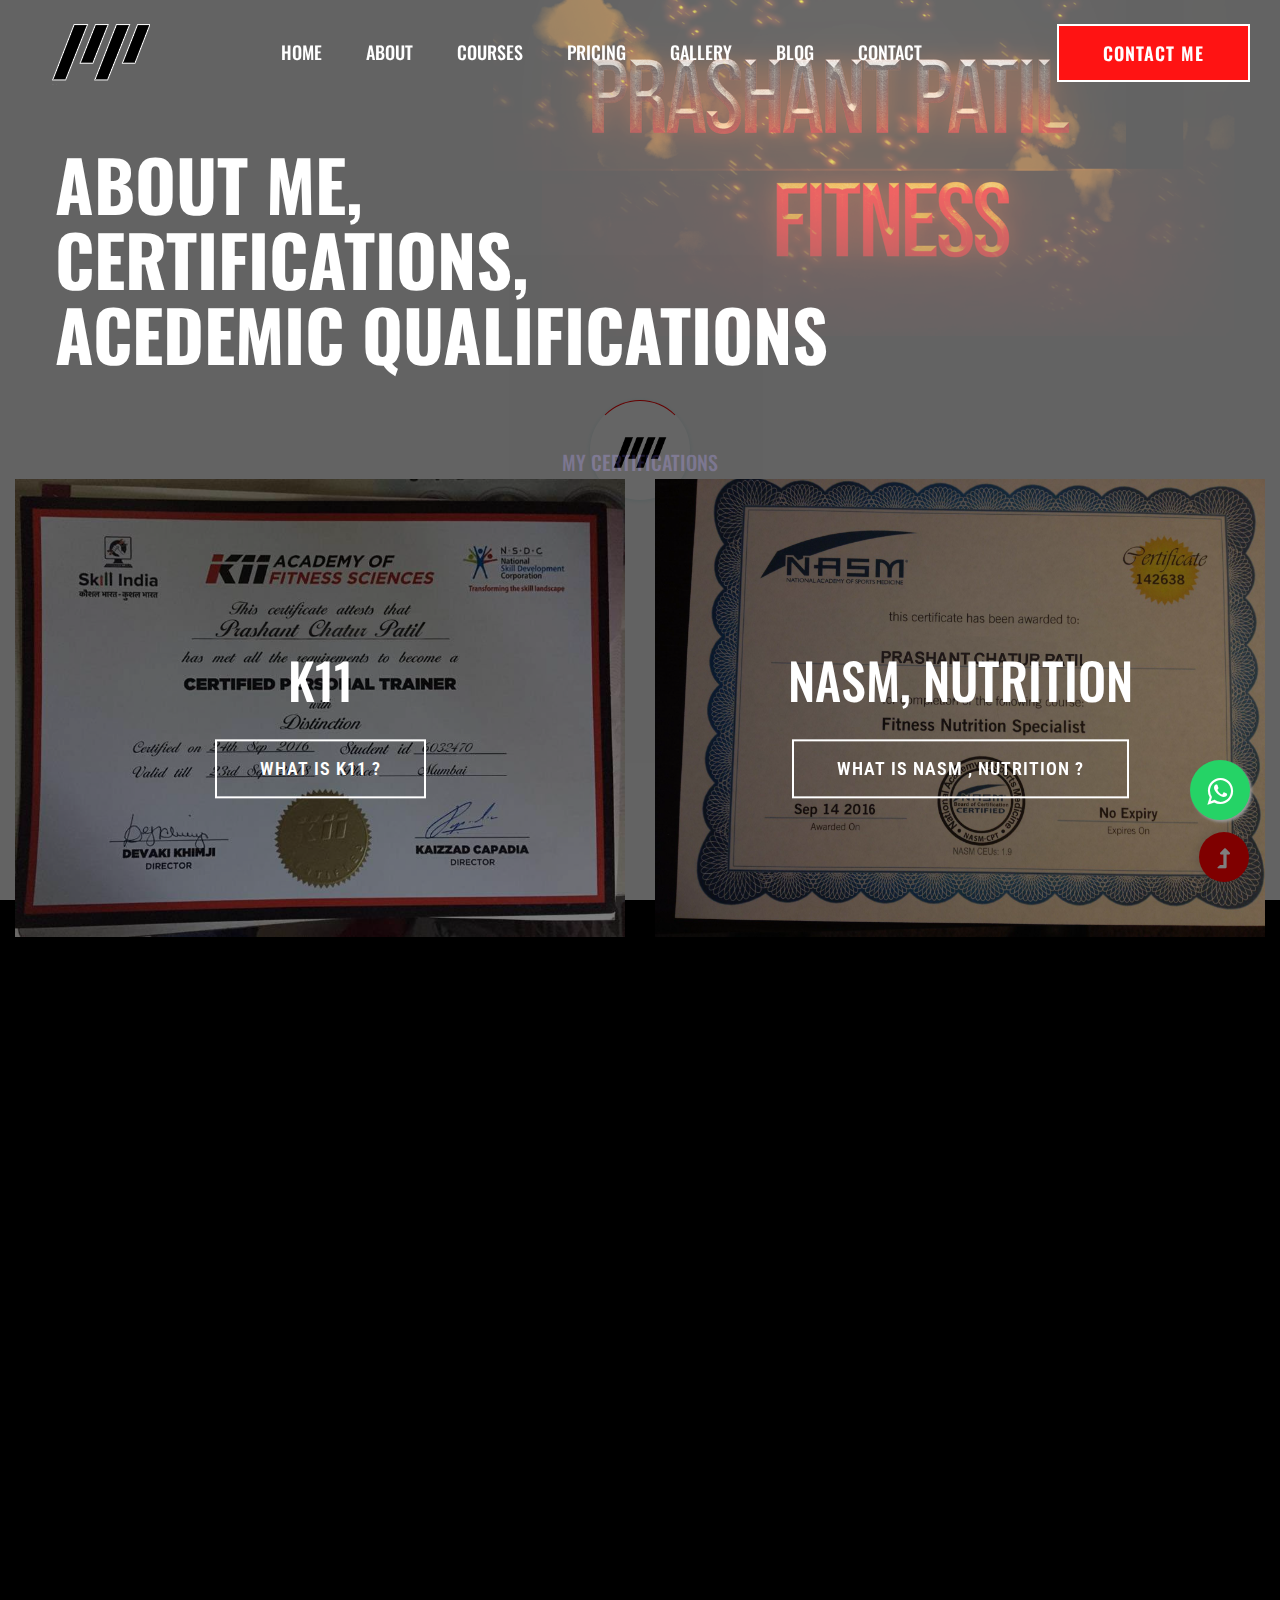
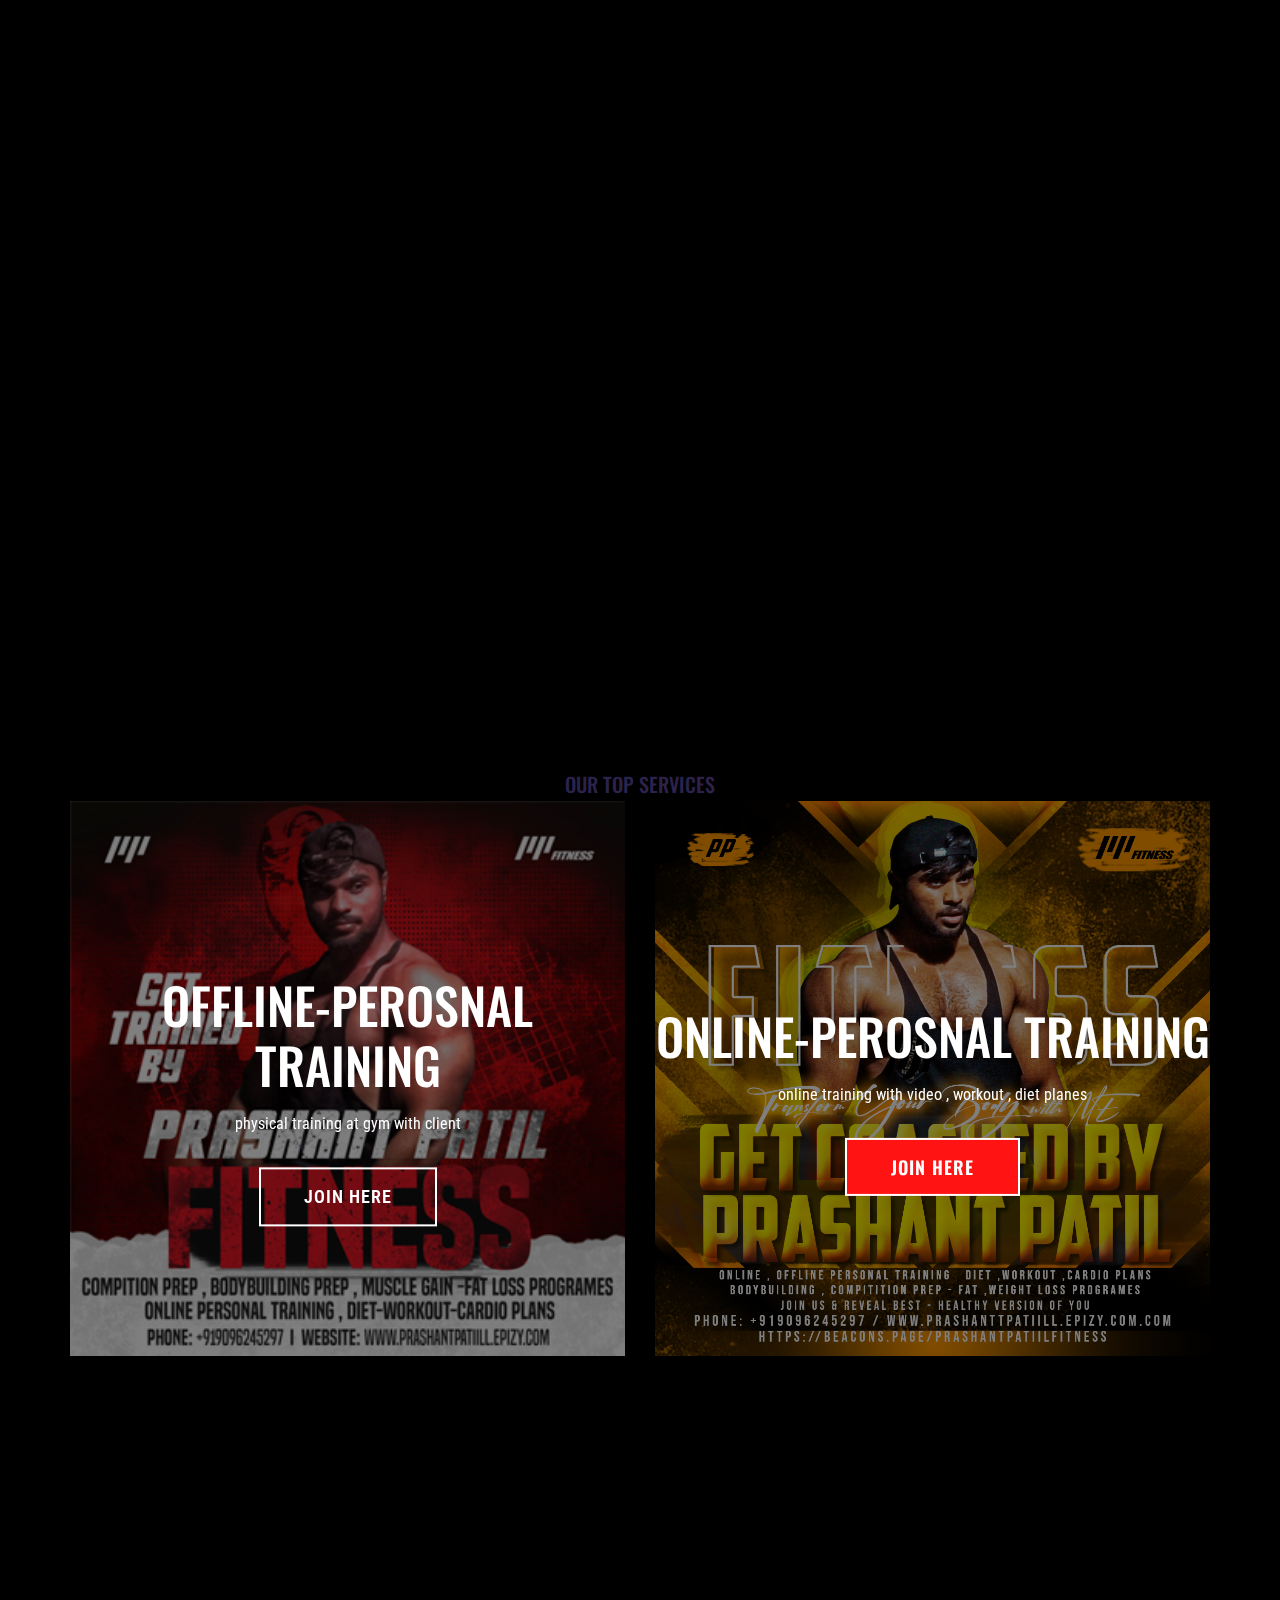
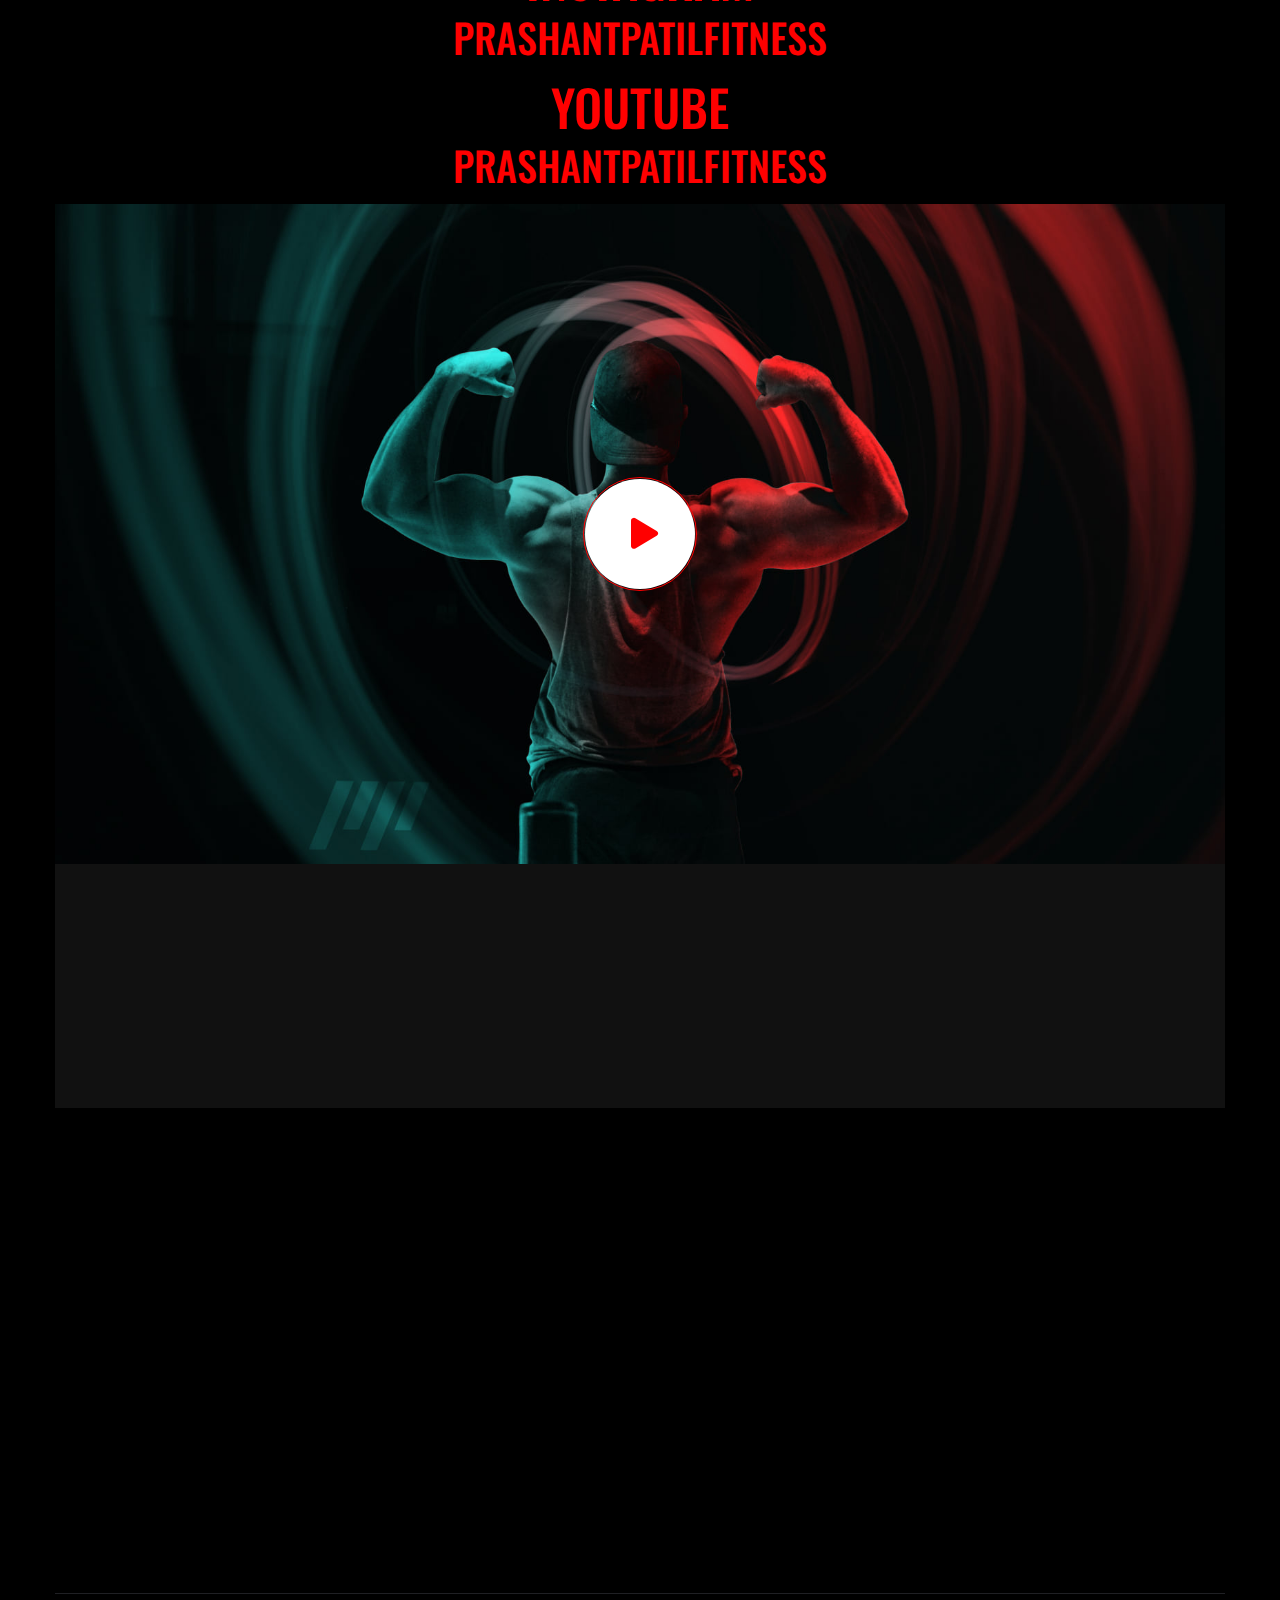
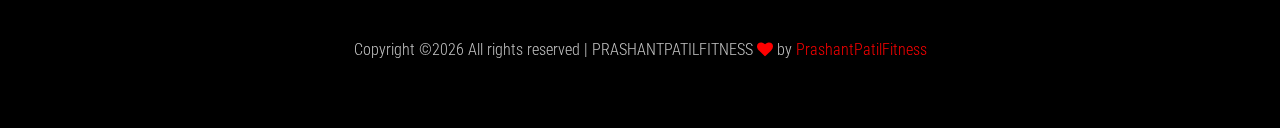
<file: about.html>
<!doctype html>
<html class="no-js" lang="zxx">
<head>
    <meta charset="utf-8">
    <meta http-equiv="x-ua-compatible" content="ie=edge">
    <title>PRASHANTPATILFITNESS | TRAIN WITH ME  </title>
    <meta name="description" content="">
    <meta name="viewport" content="width=device-width, initial-scale=1">
    <link rel="manifest" href="site.webmanifest">
    <link rel="shortcut icon" type="image/x-icon" href="assets/img/favicon.ico">

    <!-- CSS here -->
    <link rel="stylesheet" href="assets/css/bootstrap.min.css">
    <link rel="stylesheet" href="assets/css/owl.carousel.min.css">
    <link rel="stylesheet" href="assets/css/slicknav.css">
    <link rel="stylesheet" href="assets/css/flaticon.css">
    <link rel="stylesheet" href="assets/css/gijgo.css">
    <link rel="stylesheet" href="assets/css/animate.min.css">
    <link rel="stylesheet" href="assets/css/animated-headline.css">
    <link rel="stylesheet" href="assets/css/magnific-popup.css">
    <link rel="stylesheet" href="assets/css/fontawesome-all.min.css">
    <link rel="stylesheet" href="assets/css/themify-icons.css">
    <link rel="stylesheet" href="assets/css/slick.css">
    <link rel="stylesheet" href="assets/css/nice-select.css">
    <link rel="stylesheet" href="assets/css/style.css">
</head>
<body class="black-bg">
    <!-- ? Preloader Start -->
    <div id="preloader-active">
        <div class="preloader d-flex align-items-center justify-content-center">
            <div class="preloader-inner position-relative">
                <div class="preloader-circle"></div>
                <div class="preloader-img pere-text">
                    <img src="assets/img/logo/loder.png" alt="">
                </div>
            </div>
        </div>
    </div>
    <!-- Preloader Start -->
    <header>
        <!-- Header Start -->
        <div class="header-area header-transparent">
            <div class="main-header header-sticky">
                <div class="container-fluid">
                    <div class="menu-wrapper d-flex align-items-center justify-content-between">
                        <!-- Logo -->
                        <div class="logo">
                            <a href="index.html"><img src="assets/img/logo/logo.png" alt=""></a>
                        </div>
                        <!-- Main-menu -->
                        <div class="main-menu f-right d-none d-lg-block">
                            <nav>
                                <ul id="navigation">
                                    <li><a href="index.html">Home</a></li>
                                    <li><a href="about.html">About</a></li>
                                    <li><a href="courses.html">Courses</a></li>
                                    <li><a href="pricing.html">Pricing</a></li>
                                    <li><a href="gallery.html">Gallery</a></li>
                                    <li><a href="blog.html">Blog</a>
                                        <ul class="submenu">
                                            <li><a href="blog.html">Blog</a></li>
                                            <li><a href="blog_details.html">Blog Details</a></li>
                                            <li><a href="elements.html">Elements</a></li>
                                        </ul>
                                    </li>
                                    <li><a href="contact.html">Contact</a></li>
                                </ul>
                            </nav>
                        </div>          
                        <!-- Header-btn -->
                        <div class="header-btns d-none d-lg-block f-right">
                           <a href="https://chatwith.io/s/prashantpatiilfitness" class="btn">Contact me</a>
                       </div>
                       <!-- Mobile Menu -->
                       <div class="col-12">
                        <div class="mobile_menu d-block d-lg-none"></div>
                    </div>
                </div>
            </div>
        </div>
    </div>
    <!-- Header End -->
</header>
<main>
    <!--? Hero Start -->
    <div class="slider-area2">
        <div class="slider-height2 d-flex align-items-center">
            <div class="container">
                <div class="row">
                    <div class="col-xl-12">
                        <div class="hero-cap hero-cap2 pt-70">
                            <h2>About Me,</h2>
                            <h2>Certifications,</h2>
                            <h2>Acedemic Qualifications</h2>

                        </div>
                    </div>
                </div>
            </div>
        </div>
    </div>
    <!-- Hero End -->
    <!-- Traning categories Start -->
    
    <h2 style="text-align:center;">MY CERTIFICATIONS</h2>
    <section class="traning-categories black-bg">
        <div class="container-fluid">
            <div class="row">
                <div class="col-xl-6 col-lg-6">
                    <div class="single-topic text-center mb-30">
                        <div class="topic-img">
                            <img src="assets/img/gallery/k11.jpg" alt="">
                            <div class="topic-content-box">
                                <div class="topic-content">
                                    <h3>K11</h3>
                                    <p></p>
                                    <a href="https://www.keleven.com/about" class="border-btn">what is k11 ?</a>
                                </div>
                            </div>
                        </div>
                    </div>
                </div>
                <div class="col-xl-6 col-lg-6">
                    <div class="single-topic text-center mb-30">
                        <div class="topic-img">
                            <img src="assets/img/gallery/nasm.jpg" alt="">
                            <div class="topic-content-box">
                                <div class="topic-content">
                                    <h3>NASM, NUTRITION </h3>
                                    <p></p>
                                    <a href="https://blog.nasm.org/nutrition/nasm-introduces-nutrition-certification" class="border-btn">what is nasm , nutrition ?</a>
                                </div>
                            </div>
                        </div>
                    </div>
                </div>
            </div>
        </div>
    </section>
    <!-- Traning categories End-->
    <!--? About Area-2 Start -->
    <section class="about-area2 fix pb-padding pt-50 pb-80">
        <div class="support-wrapper align-items-center">
            <div class="right-content2 wow fadeInUp" data-wow-duration="1s" data-wow-delay=".2s" >
                <!-- img -->
                <div class="right-img">
                    <img src="assets/img/gallery/about2.jpg" alt="">
                </div>
            </div>
            <div class="left-content2">
                <!-- section tittle -->
                <div class="section-tittle2 mb-20 wow fadeInUp" data-wow-duration="1s" data-wow-delay=".3s">
                    <div class="front-text">
                        <h2 class="">PG , in M.C.A</h2>
                        <p>Holding a Masters Off Computer Application  Degree</p>
                        <p class="mb-40">FRom , Kavayitri Bahinabai Chaudhari North Maharashtra University </p>
                        <a href="courses.html" class="border-btn">What is MCA , all about?
                            Master of Computer Applications (MCA) is a two year professional post-graduate programme for candidates wanting to delve deeper into the world of computer application development with the help of learning modern programming language. The programme is a blend of both theoretical and practical knowledge</a>
                            <p>MY PAST JOURNEY IN FITNESS FIELD </p>
                            <a href="courses.html" class="border-btn">I HAVE DONE PROFFESIONAL CERTIFICATIONS IN FITNESS FIELD 1-K11 , 2-NASM, FITNESS NUTRITION, WORKED IN PROFESSIONAL GYM WHERE I AM ON THE POSITION OF PERSONAL TRAINER WITH  HAVING 12 CLIENTS  , I HAVE 2 YERS OF PROFFESIONAL EXPEROENCE IN FITNESS INDUSTRY , WORKED IN TALWALKARS GYM JALGAON FOR 2 YEARS WHERE I LEARNED LOT OF NEW THING OF FITNESS INDUSTRY  </a>
                    </div>
                </div>
            </div>
        </div>
    </section>
    <!-- About Area End -->
    <!--? Blog Area Start -->
    <section class="home-blog-area pt-10 pb-50">
        <div class="container">
            <!-- Section Tittle -->
            <div class="row justify-content-center">
                <div class="col-lg-7 col-md-9 col-sm-10">
                    <div class="section-tittle text-center mb-100 wow fadeInUp" data-wow-duration="2s" data-wow-delay=".2s">
                        <h2>NOW , SERVICES I PROVIDE </h2>
                    </div>
                </div>
            </div>

 <!-- Traning categories Start -->
    
 <h2 style="text-align:center;">OUR TOP SERVICES</h2>
 <section class="traning-categories black-bg">
     <div class="container-fluid">
         <div class="row">
             <div class="col-xl-6 col-lg-6">
                 <div class="single-topic text-center mb-30">
                     <div class="topic-img">
                         <img src="assets/img/gallery/cat1.png" alt="">
                         <div class="topic-content-box">
                             <div class="topic-content">
                                 <h3>OFFLINE-PEROSNAL TRAINING</h3>
                                 <p>physical training at gym with client</p>
                                 <a href="courses.html" class="border-btn">JOIN HERE</a>
                             </div>
                         </div>
                     </div>
                 </div>
             </div>
             <div class="col-xl-6 col-lg-6">
                 <div class="single-topic text-center mb-30">
                     <div class="topic-img">
                         <img src="assets/img/gallery/cat2.png" alt="">
                         <div class="topic-content-box">
                             <div class="topic-content">
                                 <h3>ONLINE-PEROSNAL TRAINING</h3>
                                 <p>online training with video , workout , diet planes </p>
                                 <a href="courses.html" class="btn">JOIN HERE</a>
                             </div>
                         </div>
                     </div>
                 </div>
             </div>
         </div>
     </div>
 </section>
 <!-- Traning categories End-->
 <!--? Team -->
 <section class="team-area fix">
     <div class="container">
         <div class="row">
             <div class="col-xl-12">
                 <div class="section-tittle text-center mb-55 wow fadeInUp" data-wow-duration="1s" data-wow-delay=".1s">
                     <h2 >What I Offer</h2>
                 </div>
             </div>
         </div>
         <div class="row">
             <div class="col-lg-4 col-md-6">
                 <div class="single-cat text-center mb-30 wow fadeInUp" data-wow-duration="1s" data-wow-delay=".2s" >
                     <div class="cat-icon">
                         <a href="services.html"><img src="assets/img/gallery/team1.png" alt="">
                     </div>
                     <div class="cat-cap">
                         <h5><a href="services.html">Body Building</a></h5>
                         <p>HERE YOU WILL BE TRAINED AND GUIDED TO BUILD YOUR BODY SRTUCTURE SYMMENTRY AND ALL BB THINGS </p>
                         
                     </div>
                 </div>
             </div>
             <div class="col-lg-4 col-md-6">
                 <div class="single-cat text-center mb-30 wow fadeInUp" data-wow-duration="1s" data-wow-delay=".4s">
                     <div class="cat-icon">
                         <img src="assets/img/gallery/team2.png" alt="">
                     </div>
                     <div class="cat-cap">
                         <h5><a href="services.html">Muscle Gain</a></h5>
                         <p>HERE WILL ONLY FOCUS ON MUSCLE GAINING MUSCLE SYMMENTRY AND SIZE  </p>
                     </div>
                 </div>
             </div>
             <div class="col-lg-4 col-md-6">
                 <div class="single-cat text-center mb-30 wow fadeInUp" data-wow-duration="1s" data-wow-delay=".6s">
                     <div class="cat-icon">
                         <img src="assets/img/gallery/team3.png" alt="">
                     </div>
                     <div class="cat-cap">
                         <h5><a href="services.html">Weight Loss</a></h5>
                         <p>IN THIS PLANS, MAILY FOCUSED O WEIGHT LOSS NCLUDING YOUR MUSCLES  </p>

                         
                     </div>
                 </div>
             </div>
         </div>
     </div>
     
     <div class="container">
         <div class="row">
             <div class="col-xl-12">
                 <div class="section-tittle text-center mb-55 wow fadeInUp" data-wow-duration="1s" data-wow-delay=".1s">
                     <h2 ></h2>
                 </div>
             </div>
         </div>
         <div class="row">
             <div class="col-lg-4 col-md-6">
                 <div class="single-cat text-center mb-30 wow fadeInUp" data-wow-duration="1s" data-wow-delay=".2s" >
                     <div class="cat-icon">
                         <img src="assets/img/gallery/team4.png" alt="">
                     </div>
                     <div class="cat-cap">
                         <h5><a href="services.html">FAT LOSS</a></h5>
                         <p>THIS PLANS IN MAINLY FOCUSED ON FAT LOSS BURING ONLY FAT AND PRESERVING MUSCLE </p>
                         
                     </div>
                 </div>
             </div>
             <div class="col-lg-4 col-md-6">
                 <div class="single-cat text-center mb-30 wow fadeInUp" data-wow-duration="1s" data-wow-delay=".4s">
                     <div class="cat-icon">
                         <img src="assets/img/gallery/team5.png" alt="">
                     </div>
                     <div class="cat-cap">
                         <h5><a href="services.html">Compitition Prep(cutting)</a></h5>
                         <p>THIS PANS WILL MAKE YOU BODYBUILDING COMPITITION STAGE READY PEALED BODY  </p>
                     </div>
                 </div>
             </div>
             <div class="col-lg-4 col-md-6">
                 <div class="single-cat text-center mb-30 wow fadeInUp" data-wow-duration="1s" data-wow-delay=".6s">
                     <div class="cat-icon">
                         <img src="assets/img/gallery/team6.png" alt="">
                     </div>
                     <div class="cat-cap">
                         <h5><a href="services.html">Compitition Prep(lean gain)</a></h5>
                         <p>THIS PLANS FOCUSES ON LEAN MUSCLE GAINING FOR BODYBUILDING COMPITITION</p>

                         
                     </div>
                 </div>
             </div>
         </div>
     </div>
     

     <div class="container">
         <div class="row">
             <div class="col-xl-12">
                 <div class="section-tittle text-center mb-55 wow fadeInUp" data-wow-duration="1s" data-wow-delay=".1s">
                     <h2 ></h2>
                 </div>
             </div>
         </div>
         <div class="row">
             <div class="col-lg-4 col-md-6">
                 <div class="single-cat text-center mb-30 wow fadeInUp" data-wow-duration="1s" data-wow-delay=".2s" >
                     <div class="cat-icon">
                         <img src="assets/img/gallery/team7.png" alt="">
                     </div>
                     <div class="cat-cap">
                         <h5><a href="services.html">Diet PLans </a></h5>
                         <p>CUSTOMIZED DIET PLANS FOR WEIGHT GAIN MUSCLE GAIN FAT LOSS OR LIFESTYLE FITNESS</p>
                         
                     </div>
                 </div>
             </div>
             <div class="col-lg-4 col-md-6">
                 <div class="single-cat text-center mb-30 wow fadeInUp" data-wow-duration="1s" data-wow-delay=".4s">
                     <div class="cat-icon">
                         <img src="assets/img/gallery/team8.png" alt="">
                     </div>
                     <div class="cat-cap">
                         <h5><a href="services.html">Workout Plans</a></h5>
                         <p>CUSTOMIZED WORKOUT PLANS FOR STRENGTHGAIN MUSCLE GAIN MUSCLE ENDURANCE BODYBUILDING WORKOUT PLANS </p>
                     </div>
                 </div>
             </div>
             <div class="col-lg-4 col-md-6">
                 <div class="single-cat text-center mb-30 wow fadeInUp" data-wow-duration="1s" data-wow-delay=".6s">
                     <div class="cat-icon">
                         <img src="assets/img/gallery/team9.png" alt="">
                     </div>
                     <div class="cat-cap">
                         <h5><a href="services.html">Cardio Plans (HIT-HIIT)</a></h5>
                         <p>THIS PLANS FOCUSED ON HEART HEALTH WHERE WILL PROVIDE & GUIDE YOU FOR CARDIO </p>

                        
                         
                     </div>
                 </div>
             </div>
         </div>
     </div>
     
 </section>
 <!-- Services End -->
  <!--? Gallery Area Start -->
  <style>
    h1 {color:red;}
    p {color:blue;}
    P {text-align: center;}
    h1 {text-align: center;}
    </style>
    </head>
    <body>
    
    <h1></h1>
    <h1 style="font-size:50px">INSTAGRAM</h1>
    <h1 style="font-size:40px">PRASHANTPATILFITNESS</h1>
    <p></p>
    
    </body>
    <script src="https://apps.elfsight.com/p/platform.js" defer></script>
    <div class="elfsight-app-4345a134-9138-4774-aaf6-fb86dde26a57"></div>
<!-- Gallery Area End -->





 <!-- youtube extension start-->
 <style>
    h1 {color:red;}
    p {color:blue;}
    P {text-align: center;}
    h1 {text-align: center;}
    </style>
    </head>
    <body>
    
    <h1></h1>
    <h1 style="font-size:50px">YOUTUBE</h1>
    <h1 style="font-size:40px">PRASHANTPATILFITNESS</h1>
    <p></p>
<script src="https://apps.elfsight.com/p/platform.js" defer></script>
<div class="elfsight-app-56a0dd56-0356-4897-8c1b-24033464182e"></div>
 <!-- youtube extension end-->





    <!--? video_start -->
    <div class="video-area section-bg2 d-flex align-items-center"  data-background="assets/img/gallery/video-bg.jpg">
        <div class="container">
            <div class="video-wrap position-relative">
                <div class="video-icon" >
                    <a class="btn-icon" href="https://www.youtube.com/c/prashantpatiilfitness?sub_confirmation=1"><i class="fas fa-play"></i></a>
                </div>
            </div>
        </div>
    </div>
    <!-- video_end -->
    <!-- ? services-area -->
    <section class="services-area">
        <div class="container">
            <div class="row justify-content-between">
                <div class="col-xl-4 col-lg-4 col-md-6 col-sm-8">
                    <div class="single-services mb-40 wow fadeInUp" data-wow-duration="1s" data-wow-delay=".1s">
                        <div class="features-icon">
                           <img src="[data-uri]">
                        </div>
                        <div class="features-caption">
                            <h3>Location</h3>
                            <p>PAROLA ,JALGAON-MAHARASHTRA </p>
                        </div>
                    </div>
                </div>
                <div class="col-xl-3 col-lg-4 col-md-6 col-sm-8">
                    <div class="single-services mb-40 wow fadeInUp" data-wow-duration="1s" data-wow-delay=".2s">
                        <div class="features-icon">
                            <img src="[data-uri]">
                        </div>
                        <div class="features-caption">
                            <h3>Phone</h3>
                            <p>9096245297</p>
                            <p></p>
                        </div>
                    </div>
                </div>
                <div class="col-xl-3 col-lg-4 col-md-6 col-sm-8">
                    <div class="single-services mb-40 wow fadeInUp" data-wow-duration="2s" data-wow-delay=".4s">
                        <div class="features-icon">
                            <img src="[data-uri]">
                        </div>
                        <div class="features-caption">
                            <h3>Email</h3>
                            <p>pprashant668@gmail.com</p>
                            <p></p>
                        </div>
                    </div>
                </div>
            </div>
        </div>
    </section>
</main>
<footer>
    <!--? Footer Start-->
    <div class="footer-area black-bg">
        <div class="container">
            <div class="footer-top footer-padding">
                <!-- Footer Menu -->
                <div class="row">
                    <div class="col-xl-12">
                        <div class="single-footer-caption mb-50 text-center">
                            <!-- logo -->
                            <div class="footer-logo wow fadeInUp" data-wow-duration="1s" data-wow-delay=".2s">
                                <a href="index.html"><img src="assets/img/logo/logo2_footer.jpg" alt=""></a>
                            </div>
                            <!-- Menu -->
                            <!-- Header Start -->
                            <div class="header-area main-header2 wow fadeInUp" data-wow-duration="2s" data-wow-delay=".4s">
                                <div class="main-header main-header2">
                                    <div class="menu-wrapper menu-wrapper2">
                                        <!-- Main-menu -->
                                        <div class="main-menu main-menu2 text-center">
                                            <nav>
                                                <ul>
                                                    <li><a href="index.html">Home</a></li>
                                                    <li><a href="about.html">About</a></li>
                                                    <li><a href="courses.html">Courses</a></li>
                                                    <li><a href="pricing.html">Pricing</a></li>
                                                    <li><a href="gallery.html">Gallery</a></li>
                                                    <li><a href="contact.html">Contact</a></li>
                                                </ul>
                                            </nav>
                                        </div>   
                                    </div>
                                </div>
                            </div>
                            <!-- Header End -->
                            <!-- social -->
                            <div class="footer-social mt-30 wow fadeInUp" data-wow-duration="3s" data-wow-delay=".8s">
                                <a href="https://www.instagram.com/prashantpatilfitness/"><i class="fab fa-instagram"></i></a>
                                <a href="https://www.facebook.com/profile.php?id=100006262208426"><i class="fab fa-facebook-f"></i></a>
                                <a href="https://www.youtube.com/c/prashantpatiilfitness?sub_confirmation=1"><i class="fab fa-youtube"></i></a>
                            </div>
                        </div>
                    </div>
                </div>
            </div>
            <!-- Footer Bottom -->
            <div class="footer-bottom">
                <div class="row d-flex align-items-center">
                    <div class="col-lg-12">
                        <div class="footer-copy-right text-center">
                            <p><!-- Link back to Colorlib can't be removed. Template is licensed under CC BY 3.0. -->
                              Copyright &copy;<script>document.write(new Date().getFullYear());</script> All rights reserved | PRASHANTPATILFITNESS <i class="fa fa-heart" aria-hidden="true"></i> by <a href="https://PRASHANTPATIILL.EPIZY.COM" target="_blank">PrashantPatilFitness</a>
                              <!-- Link back to Colorlib can't be removed. Template is licensed under CC BY 3.0. --></p>
                          </div>
                      </div>
                  </div>
              </div>
          </div>
      </div>
      <!-- Footer End-->
  </footer>
  <!-- Scroll Up -->
  <div id="back-top" >
    <a title="Go to Top" href="#"> <i class="fas fa-level-up-alt"></i></a>
</div>
<style>
   .float{
	position:fixed;
	width:60px;
	height:60px;
	bottom:80px;
	right:30px;
	background-color:#25d366;
	color:#FFF;
	border-radius:50px;
	text-align:center;
  font-size:30px;
	box-shadow: 2px 2px 3px #999;
  z-index:100;
}

.my-float{
	margin-top:16px;
}

.bounce {
    animation: bounce 2s infinite;
}

@keyframes bounce {
    0%,
    25%,
    50%,
    75%,
    100% {
        transform: translateY(0);
    }
    40% {
        transform: translateY(-20px);
    }
    60% {
        transform: translateY(-12px);
    }
}


.my-float{
	margin-top:16px;
}
</style>

<link rel="stylesheet" href="https://maxcdn.bootstrapcdn.com/font-awesome/4.5.0/css/font-awesome.min.css">
<a href="https://chatwith.io/s/prashantpatiilfitness" class="float bounce" target="_blank">
<i class="fa fa-whatsapp my-float"></i>
</a>

<!-- JS here -->

<script src="./assets/js/vendor/modernizr-3.5.0.min.js"></script>
<!-- Jquery, Popper, Bootstrap -->
<script src="./assets/js/vendor/jquery-1.12.4.min.js"></script>
<script src="./assets/js/popper.min.js"></script>
<script src="./assets/js/bootstrap.min.js"></script>
<!-- Jquery Mobile Menu -->
<script src="./assets/js/jquery.slicknav.min.js"></script>

<!-- Jquery Slick , Owl-Carousel Plugins -->
<script src="./assets/js/owl.carousel.min.js"></script>
<script src="./assets/js/slick.min.js"></script>
<!-- One Page, Animated-HeadLin -->
<script src="./assets/js/wow.min.js"></script>
<script src="./assets/js/animated.headline.js"></script>
<script src="./assets/js/jquery.magnific-popup.js"></script>

<!-- Date Picker -->
<script src="./assets/js/gijgo.min.js"></script>
<!-- Nice-select, sticky -->
<script src="./assets/js/jquery.nice-select.min.js"></script>
<script src="./assets/js/jquery.sticky.js"></script>

<!-- counter , waypoint,Hover Direction -->
<script src="./assets/js/jquery.counterup.min.js"></script>
<script src="./assets/js/waypoints.min.js"></script>
<script src="./assets/js/jquery.countdown.min.js"></script>
<script src="./assets/js/hover-direction-snake.min.js"></script>

<!-- contact js -->
<script src="./assets/js/contact.js"></script>
<script src="./assets/js/jquery.form.js"></script>
<script src="./assets/js/jquery.validate.min.js"></script>
<script src="./assets/js/mail-script.js"></script>
<script src="./assets/js/jquery.ajaxchimp.min.js"></script>

<!-- Jquery Plugins, main Jquery -->	
<script src="./assets/js/plugins.js"></script>
<script src="./assets/js/main.js"></script>

</body>
</html>
</file>
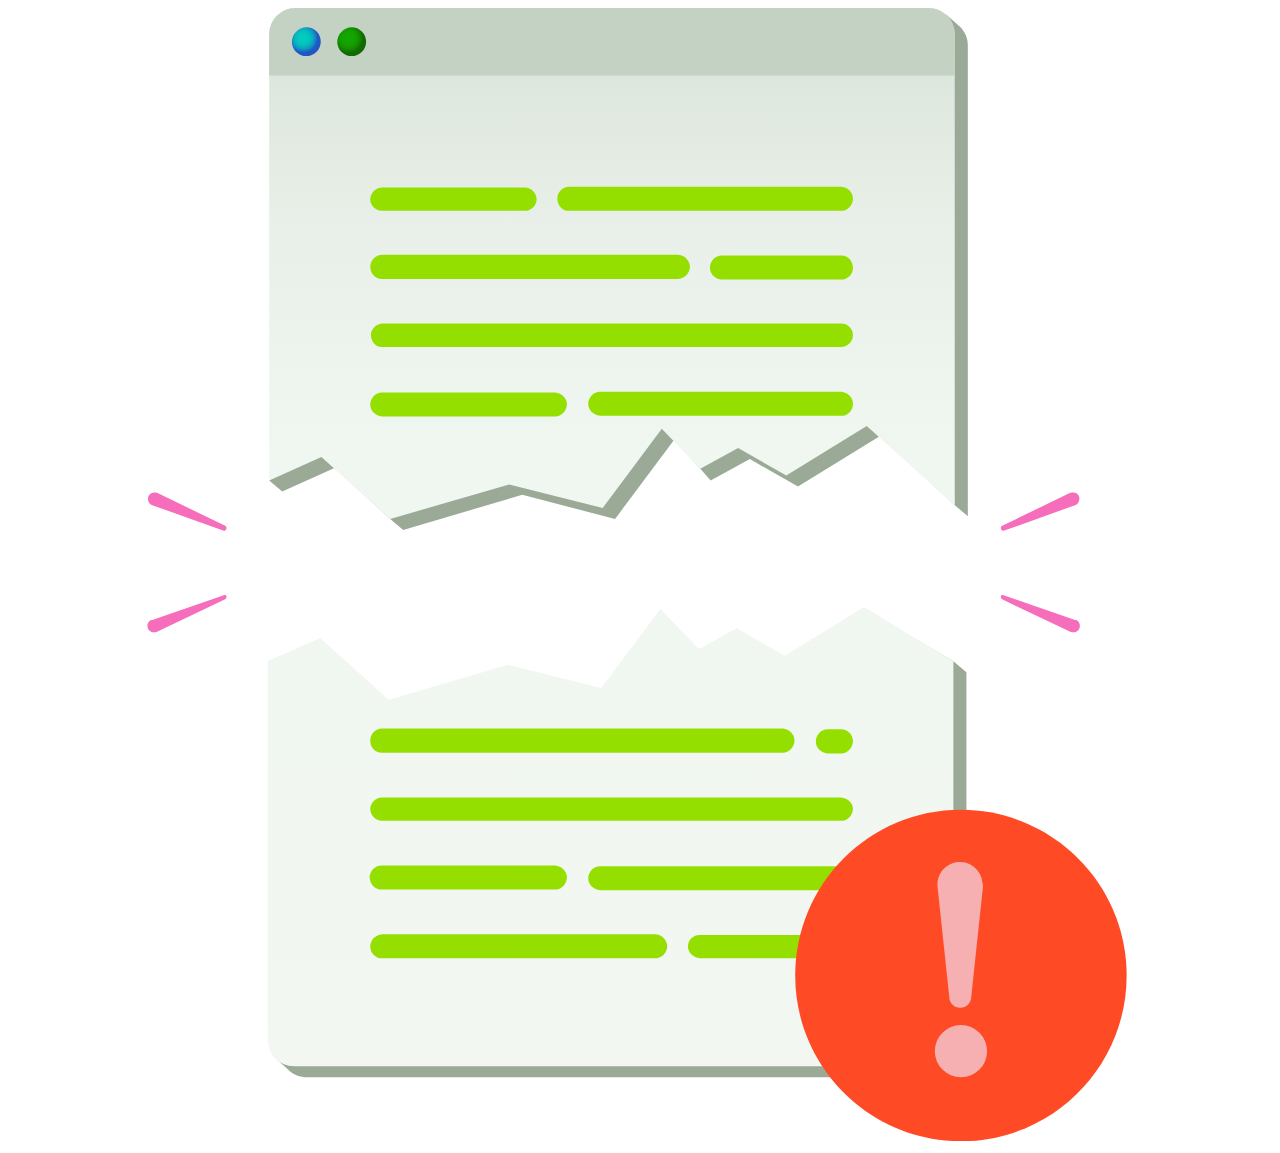
<file: blog.html>
<!DOCTYPE html>
<html>
<head>
<title>PPF</title>
</head>
<body>
<svg fill="none" xmlns="http://www.w3.org/2000/svg" viewBox="0 0 145 130" aria-hidden="true" role="img">
  <g clip-path="url(#clip0_11368_50397)">
    <path d="M99.85 69.89l-9.229 5.68-5.522-3.155-4.338 2.366-4.418.71-6.784 3.787-10.728-2.682-13.962 4.102-7.889-7.1-5.68 2.603v43.465c0 .394.08.71.158 1.026h-.552l1.341 1.183.158.158c.473.394 1.183.631 1.893.631h72.652a2.996 2.996 0 002.997-2.998V76.201l-1.498-1.262-8.599-5.048zm9.072-67.998L107.581.71l-.552.473H34.456A2.996 2.996 0 0031.46 4.18v48.908l-1.499 1.104 1.499 1.262 5.995-2.682 6.39 5.837 1.498 1.262 13.647-4.023 10.65 2.761 6.783-9.071 2.998 3.313 1.183 1.34 4.497-2.444 5.521 3.155 9.466-5.837 8.52 7.967 1.499 1.262V4.259c0-.947-.474-1.815-1.184-2.367z" fill="#9AAA97"></path>
    <path d="M89.123 74.308l-5.522-3.155-4.338 2.366-4.418-4.575-6.784 9.072-10.728-2.682-13.647 4.023-7.888-7.1-5.995 2.682v43.465a2.996 2.996 0 002.997 2.998h72.652a2.997 2.997 0 002.998-2.998V74.939l-10.255-6.231-9.072 5.6zm19.484-17.275V2.998A2.996 2.996 0 00105.61 0H32.958a2.996 2.996 0 00-2.997 2.998v51.195l5.995-2.682 7.888 7.1 13.647-3.945 10.728 2.682 6.784-9.071 4.417 4.575 4.339-2.367 5.522 3.156 9.23-5.68 10.096 9.072z" fill="url(#paint0_linear_11368_50397-uid-4)"></path>
    <path d="M105.609 0H32.958a2.996 2.996 0 00-2.998 2.998V7.73h78.647V2.998A2.996 2.996 0 00105.609 0z" fill="#C3D2C3"></path>
    <path d="M96.932 45.357c0-.71-.631-1.263-1.341-1.341H67.903c-.71 0-1.342.63-1.342 1.42 0 .71.632 1.262 1.341 1.34h27.689c.788 0 1.34-.63 1.34-1.42zM64.354 23.269h31.238c.71 0 1.34-.631 1.34-1.42 0-.71-.63-1.341-1.42-1.341H64.355c-.71 0-1.341.63-1.341 1.34 0 .79.552 1.42 1.34 1.42zM42.897 44.094c-.71 0-1.341.63-1.341 1.42 0 .71.63 1.262 1.34 1.34h19.88c.71 0 1.34-.63 1.34-1.42 0-.71-.63-1.261-1.34-1.34h-19.88zm52.693-7.889H42.898c-.71.079-1.341.71-1.262 1.42.079.71.552 1.262 1.262 1.262H95.59c.71 0 1.34-.63 1.34-1.34a1.33 1.33 0 00-1.34-1.342zm0 46.543h-1.577c-.71 0-1.341.631-1.341 1.42 0 .71.63 1.262 1.34 1.341h1.579c.71 0 1.34-.631 1.34-1.42 0-.71-.63-1.341-1.34-1.341zm0 7.807H42.898c-.71 0-1.341.63-1.341 1.34 0 .71.63 1.342 1.34 1.342h52.695c.71 0 1.34-.631 1.34-1.42 0-.631-.63-1.183-1.34-1.262zm.001-62.159H81.865c-.71 0-1.34.631-1.34 1.42 0 .71.63 1.262 1.34 1.341h13.726c.71 0 1.341-.63 1.341-1.34 0-.868-.63-1.42-1.34-1.42zm-17.592 79.277c0 .71.631 1.262 1.341 1.341h16.25c.71 0 1.341-.631 1.341-1.341s-.631-1.341-1.341-1.341H79.34a1.33 1.33 0 00-1.341 1.341zm17.591-9.23H67.903c-.71 0-1.34.631-1.34 1.42 0 .71.63 1.262 1.34 1.341h27.689c.71 0 1.34-.631 1.34-1.34 0-.868-.63-1.42-1.34-1.42zm-54.034 9.233c0 .71.63 1.341 1.34 1.341h31.317c.71 0 1.341-.552 1.42-1.341 0-.71-.552-1.341-1.34-1.42H42.896c-.71.079-1.341.631-1.341 1.42zm1.341-76.596h33.92c.71 0 1.34-.553 1.42-1.342 0-.71-.553-1.34-1.342-1.42H42.976c-.79 0-1.341.552-1.42 1.341 0 .79.552 1.42 1.34 1.42zm0-7.812h16.407c.71 0 1.341-.631 1.341-1.341s-.63-1.341-1.34-1.341h-16.33c-.788 0-1.34.552-1.42 1.341 0 .71.553 1.262 1.342 1.341zm0 77.86h19.878c.71 0 1.341-.631 1.341-1.42 0-.71-.631-1.262-1.34-1.34h-19.88c-.788 0-1.34.551-1.42 1.34.08.868.632 1.42 1.42 1.42zm0-15.701h45.989c.71 0 1.34-.631 1.34-1.42 0-.71-.63-1.262-1.34-1.341h-45.99c-.71 0-1.34.631-1.34 1.341 0 .868.552 1.42 1.34 1.42z" fill="#95DF00"></path>
    <path d="M41.083 3.864c0 .946-.79 1.656-1.657 1.656-.947 0-1.657-.789-1.657-1.656 0-.868.79-1.657 1.657-1.657.868 0 1.657.71 1.657 1.657z" fill="url(#paint1_radial_11368_50397-uid-4)"></path>
    <path d="M35.876 3.864c0 .946-.79 1.656-1.657 1.656-.947 0-1.657-.789-1.657-1.656 0-.868.79-1.657 1.657-1.657.947 0 1.657.71 1.657 1.657z" fill="url(#paint2_radial_11368_50397-uid-4)"></path>
    <path d="M24.911 67.838l-7.81 3.708c-.394.157-.788.079-1.025-.316-.158-.394-.079-.789.316-1.025h.157l8.204-2.84c.158-.079.316 0 .316.158 0 .157-.079.236-.158.315zm-.236-7.886l-8.125-2.919c-.395-.157-.553-.552-.474-.946.158-.395.552-.552.947-.474h.079l7.81 3.787c.157.079.157.236.157.315-.079.237-.237.316-.394.237zm89.373 7.888l7.81 3.708c.394.157.789.079 1.025-.316.158-.394.079-.789-.315-1.025h-.158l-8.204-2.84c-.158-.079-.315 0-.315.158 0 .157.079.236.157.315zm.237-7.888l8.125-2.919c.394-.157.552-.552.473-.946-.079-.395-.552-.552-.946-.474h-.079l-7.81 3.787c-.157.079-.157.236-.157.315.079.237.236.316.394.237z" fill="#F66DBC"></path>
    <path d="M109.317 130c10.499 0 19.01-8.511 19.01-19.011 0-10.499-8.511-19.01-19.01-19.01-10.5 0-19.011 8.511-19.011 19.01 0 10.5 8.511 19.011 19.011 19.011z" fill="#FF4B25"></path>
    <path d="M111.842 100.813l-1.341 12.621c0 .71-.552 1.262-1.262 1.262s-1.262-.552-1.262-1.262l-1.341-12.621a2.573 2.573 0 012.288-2.84 2.573 2.573 0 012.84 2.288c.078.236.078.394.078.552zm-2.524 21.85a2.997 2.997 0 100-5.995 2.997 2.997 0 000 5.995z" fill="#F7B0B2"></path>
  </g>
  <defs>
    <radialGradient id="paint1_radial_11368_50397-uid-4" cx="0" cy="0" r="1" gradientUnits="userSpaceOnUse" gradientTransform="translate(39.044 3.457) scale(1.6721)">
      <stop stop-color="#14A800"></stop>
      <stop offset=".33" stop-color="#14A500"></stop>
      <stop offset=".56" stop-color="#149C00"></stop>
      <stop offset=".75" stop-color="#138D00"></stop>
      <stop offset=".92" stop-color="#127800"></stop>
      <stop offset="1" stop-color="#126B00"></stop>
    </radialGradient>
    <radialGradient id="paint2_radial_11368_50397-uid-4" cx="0" cy="0" r="1" gradientUnits="userSpaceOnUse" gradientTransform="translate(33.875 3.457) scale(1.67209)">
      <stop stop-color="#01CDBE"></stop>
      <stop offset=".26" stop-color="#02CABE"></stop>
      <stop offset=".44" stop-color="#04C1BE"></stop>
      <stop offset=".59" stop-color="#08B2BF"></stop>
      <stop offset=".73" stop-color="#0D9DC0"></stop>
      <stop offset=".85" stop-color="#1481C1"></stop>
      <stop offset=".97" stop-color="#1D60C3"></stop>
      <stop offset="1" stop-color="#1F57C3"></stop>
    </radialGradient>
    <linearGradient id="paint0_linear_11368_50397-uid-4" x1="69.205" y1="0" x2="69.205" y2="121.402" gradientUnits="userSpaceOnUse">
      <stop stop-color="#D5E0D5"></stop>
      <stop offset=".068" stop-color="#DEE7DE"></stop>
      <stop offset=".216" stop-color="#E9F0E9"></stop>
      <stop offset=".423" stop-color="#F0F6F0"></stop>
      <stop offset="1" stop-color="#F2F7F2"></stop>
    </linearGradient>
    <clipPath id="clip0_11368_50397-uid-4">
      <rect width="145" height="130" fill="#fff"></rect>
    </clipPath>
  </defs>
</svg>

</body>
</html>
</file>
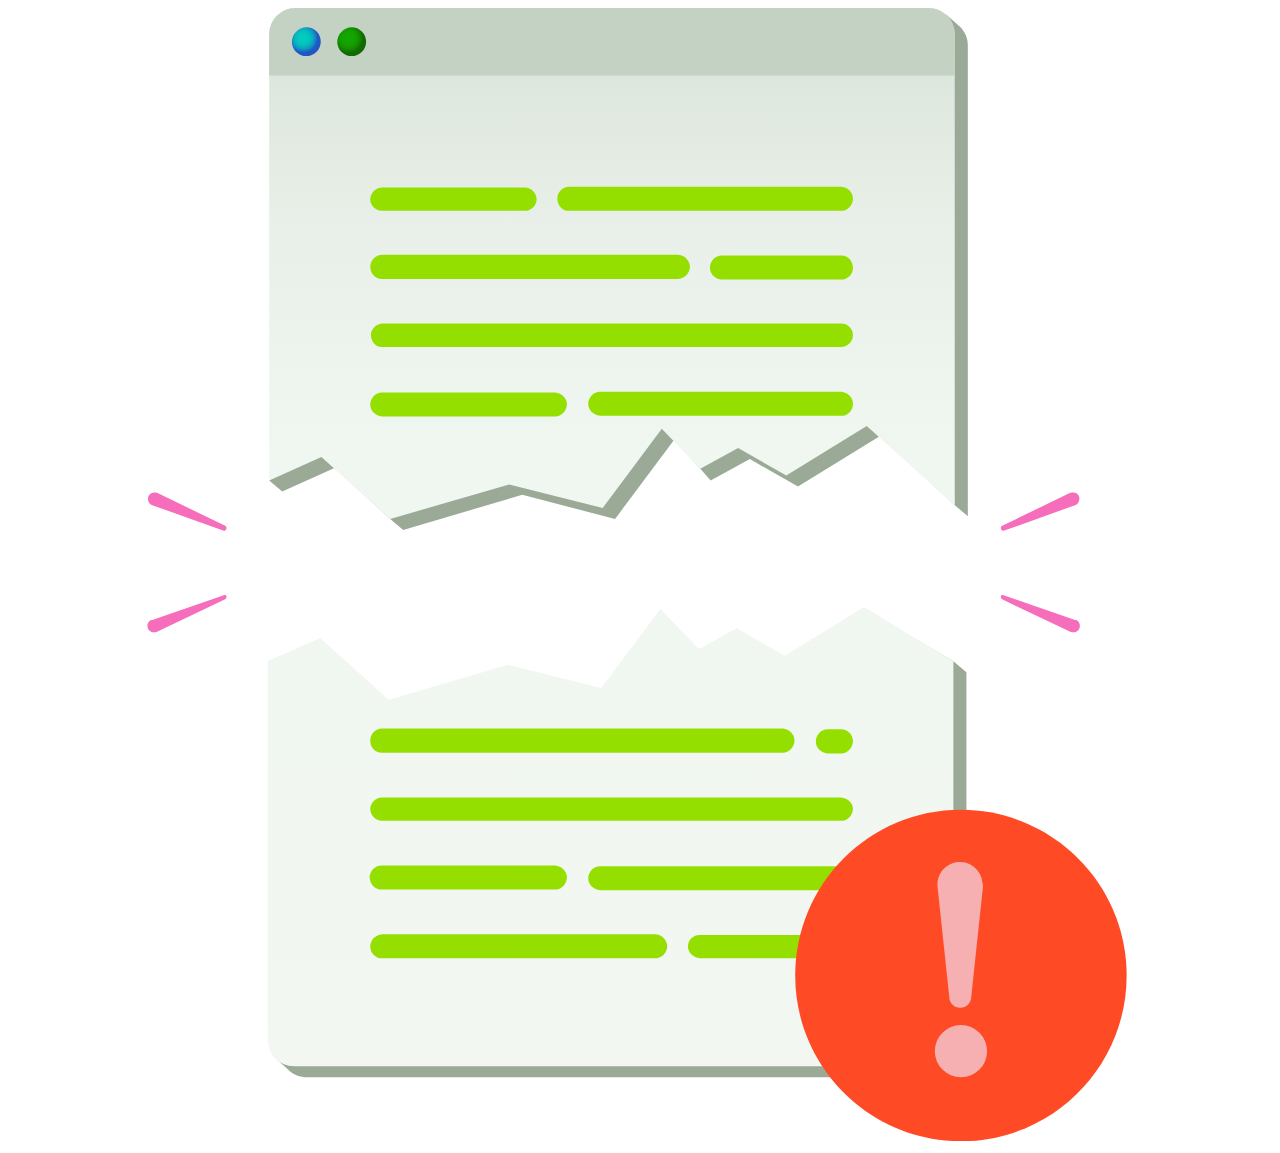
<file: elements.html>
<!DOCTYPE html>
<html>
<head>
<title>PPF</title>
</head>
<body>
<svg fill="none" xmlns="http://www.w3.org/2000/svg" viewBox="0 0 145 130" aria-hidden="true" role="img">
  <g clip-path="url(#clip0_11368_50397)">
    <path d="M99.85 69.89l-9.229 5.68-5.522-3.155-4.338 2.366-4.418.71-6.784 3.787-10.728-2.682-13.962 4.102-7.889-7.1-5.68 2.603v43.465c0 .394.08.71.158 1.026h-.552l1.341 1.183.158.158c.473.394 1.183.631 1.893.631h72.652a2.996 2.996 0 002.997-2.998V76.201l-1.498-1.262-8.599-5.048zm9.072-67.998L107.581.71l-.552.473H34.456A2.996 2.996 0 0031.46 4.18v48.908l-1.499 1.104 1.499 1.262 5.995-2.682 6.39 5.837 1.498 1.262 13.647-4.023 10.65 2.761 6.783-9.071 2.998 3.313 1.183 1.34 4.497-2.444 5.521 3.155 9.466-5.837 8.52 7.967 1.499 1.262V4.259c0-.947-.474-1.815-1.184-2.367z" fill="#9AAA97"></path>
    <path d="M89.123 74.308l-5.522-3.155-4.338 2.366-4.418-4.575-6.784 9.072-10.728-2.682-13.647 4.023-7.888-7.1-5.995 2.682v43.465a2.996 2.996 0 002.997 2.998h72.652a2.997 2.997 0 002.998-2.998V74.939l-10.255-6.231-9.072 5.6zm19.484-17.275V2.998A2.996 2.996 0 00105.61 0H32.958a2.996 2.996 0 00-2.997 2.998v51.195l5.995-2.682 7.888 7.1 13.647-3.945 10.728 2.682 6.784-9.071 4.417 4.575 4.339-2.367 5.522 3.156 9.23-5.68 10.096 9.072z" fill="url(#paint0_linear_11368_50397-uid-4)"></path>
    <path d="M105.609 0H32.958a2.996 2.996 0 00-2.998 2.998V7.73h78.647V2.998A2.996 2.996 0 00105.609 0z" fill="#C3D2C3"></path>
    <path d="M96.932 45.357c0-.71-.631-1.263-1.341-1.341H67.903c-.71 0-1.342.63-1.342 1.42 0 .71.632 1.262 1.341 1.34h27.689c.788 0 1.34-.63 1.34-1.42zM64.354 23.269h31.238c.71 0 1.34-.631 1.34-1.42 0-.71-.63-1.341-1.42-1.341H64.355c-.71 0-1.341.63-1.341 1.34 0 .79.552 1.42 1.34 1.42zM42.897 44.094c-.71 0-1.341.63-1.341 1.42 0 .71.63 1.262 1.34 1.34h19.88c.71 0 1.34-.63 1.34-1.42 0-.71-.63-1.261-1.34-1.34h-19.88zm52.693-7.889H42.898c-.71.079-1.341.71-1.262 1.42.079.71.552 1.262 1.262 1.262H95.59c.71 0 1.34-.63 1.34-1.34a1.33 1.33 0 00-1.34-1.342zm0 46.543h-1.577c-.71 0-1.341.631-1.341 1.42 0 .71.63 1.262 1.34 1.341h1.579c.71 0 1.34-.631 1.34-1.42 0-.71-.63-1.341-1.34-1.341zm0 7.807H42.898c-.71 0-1.341.63-1.341 1.34 0 .71.63 1.342 1.34 1.342h52.695c.71 0 1.34-.631 1.34-1.42 0-.631-.63-1.183-1.34-1.262zm.001-62.159H81.865c-.71 0-1.34.631-1.34 1.42 0 .71.63 1.262 1.34 1.341h13.726c.71 0 1.341-.63 1.341-1.34 0-.868-.63-1.42-1.34-1.42zm-17.592 79.277c0 .71.631 1.262 1.341 1.341h16.25c.71 0 1.341-.631 1.341-1.341s-.631-1.341-1.341-1.341H79.34a1.33 1.33 0 00-1.341 1.341zm17.591-9.23H67.903c-.71 0-1.34.631-1.34 1.42 0 .71.63 1.262 1.34 1.341h27.689c.71 0 1.34-.631 1.34-1.34 0-.868-.63-1.42-1.34-1.42zm-54.034 9.233c0 .71.63 1.341 1.34 1.341h31.317c.71 0 1.341-.552 1.42-1.341 0-.71-.552-1.341-1.34-1.42H42.896c-.71.079-1.341.631-1.341 1.42zm1.341-76.596h33.92c.71 0 1.34-.553 1.42-1.342 0-.71-.553-1.34-1.342-1.42H42.976c-.79 0-1.341.552-1.42 1.341 0 .79.552 1.42 1.34 1.42zm0-7.812h16.407c.71 0 1.341-.631 1.341-1.341s-.63-1.341-1.34-1.341h-16.33c-.788 0-1.34.552-1.42 1.341 0 .71.553 1.262 1.342 1.341zm0 77.86h19.878c.71 0 1.341-.631 1.341-1.42 0-.71-.631-1.262-1.34-1.34h-19.88c-.788 0-1.34.551-1.42 1.34.08.868.632 1.42 1.42 1.42zm0-15.701h45.989c.71 0 1.34-.631 1.34-1.42 0-.71-.63-1.262-1.34-1.341h-45.99c-.71 0-1.34.631-1.34 1.341 0 .868.552 1.42 1.34 1.42z" fill="#95DF00"></path>
    <path d="M41.083 3.864c0 .946-.79 1.656-1.657 1.656-.947 0-1.657-.789-1.657-1.656 0-.868.79-1.657 1.657-1.657.868 0 1.657.71 1.657 1.657z" fill="url(#paint1_radial_11368_50397-uid-4)"></path>
    <path d="M35.876 3.864c0 .946-.79 1.656-1.657 1.656-.947 0-1.657-.789-1.657-1.656 0-.868.79-1.657 1.657-1.657.947 0 1.657.71 1.657 1.657z" fill="url(#paint2_radial_11368_50397-uid-4)"></path>
    <path d="M24.911 67.838l-7.81 3.708c-.394.157-.788.079-1.025-.316-.158-.394-.079-.789.316-1.025h.157l8.204-2.84c.158-.079.316 0 .316.158 0 .157-.079.236-.158.315zm-.236-7.886l-8.125-2.919c-.395-.157-.553-.552-.474-.946.158-.395.552-.552.947-.474h.079l7.81 3.787c.157.079.157.236.157.315-.079.237-.237.316-.394.237zm89.373 7.888l7.81 3.708c.394.157.789.079 1.025-.316.158-.394.079-.789-.315-1.025h-.158l-8.204-2.84c-.158-.079-.315 0-.315.158 0 .157.079.236.157.315zm.237-7.888l8.125-2.919c.394-.157.552-.552.473-.946-.079-.395-.552-.552-.946-.474h-.079l-7.81 3.787c-.157.079-.157.236-.157.315.079.237.236.316.394.237z" fill="#F66DBC"></path>
    <path d="M109.317 130c10.499 0 19.01-8.511 19.01-19.011 0-10.499-8.511-19.01-19.01-19.01-10.5 0-19.011 8.511-19.011 19.01 0 10.5 8.511 19.011 19.011 19.011z" fill="#FF4B25"></path>
    <path d="M111.842 100.813l-1.341 12.621c0 .71-.552 1.262-1.262 1.262s-1.262-.552-1.262-1.262l-1.341-12.621a2.573 2.573 0 012.288-2.84 2.573 2.573 0 012.84 2.288c.078.236.078.394.078.552zm-2.524 21.85a2.997 2.997 0 100-5.995 2.997 2.997 0 000 5.995z" fill="#F7B0B2"></path>
  </g>
  <defs>
    <radialGradient id="paint1_radial_11368_50397-uid-4" cx="0" cy="0" r="1" gradientUnits="userSpaceOnUse" gradientTransform="translate(39.044 3.457) scale(1.6721)">
      <stop stop-color="#14A800"></stop>
      <stop offset=".33" stop-color="#14A500"></stop>
      <stop offset=".56" stop-color="#149C00"></stop>
      <stop offset=".75" stop-color="#138D00"></stop>
      <stop offset=".92" stop-color="#127800"></stop>
      <stop offset="1" stop-color="#126B00"></stop>
    </radialGradient>
    <radialGradient id="paint2_radial_11368_50397-uid-4" cx="0" cy="0" r="1" gradientUnits="userSpaceOnUse" gradientTransform="translate(33.875 3.457) scale(1.67209)">
      <stop stop-color="#01CDBE"></stop>
      <stop offset=".26" stop-color="#02CABE"></stop>
      <stop offset=".44" stop-color="#04C1BE"></stop>
      <stop offset=".59" stop-color="#08B2BF"></stop>
      <stop offset=".73" stop-color="#0D9DC0"></stop>
      <stop offset=".85" stop-color="#1481C1"></stop>
      <stop offset=".97" stop-color="#1D60C3"></stop>
      <stop offset="1" stop-color="#1F57C3"></stop>
    </radialGradient>
    <linearGradient id="paint0_linear_11368_50397-uid-4" x1="69.205" y1="0" x2="69.205" y2="121.402" gradientUnits="userSpaceOnUse">
      <stop stop-color="#D5E0D5"></stop>
      <stop offset=".068" stop-color="#DEE7DE"></stop>
      <stop offset=".216" stop-color="#E9F0E9"></stop>
      <stop offset=".423" stop-color="#F0F6F0"></stop>
      <stop offset="1" stop-color="#F2F7F2"></stop>
    </linearGradient>
    <clipPath id="clip0_11368_50397-uid-4">
      <rect width="145" height="130" fill="#fff"></rect>
    </clipPath>
  </defs>
</svg>

</body>
</html>
</file>
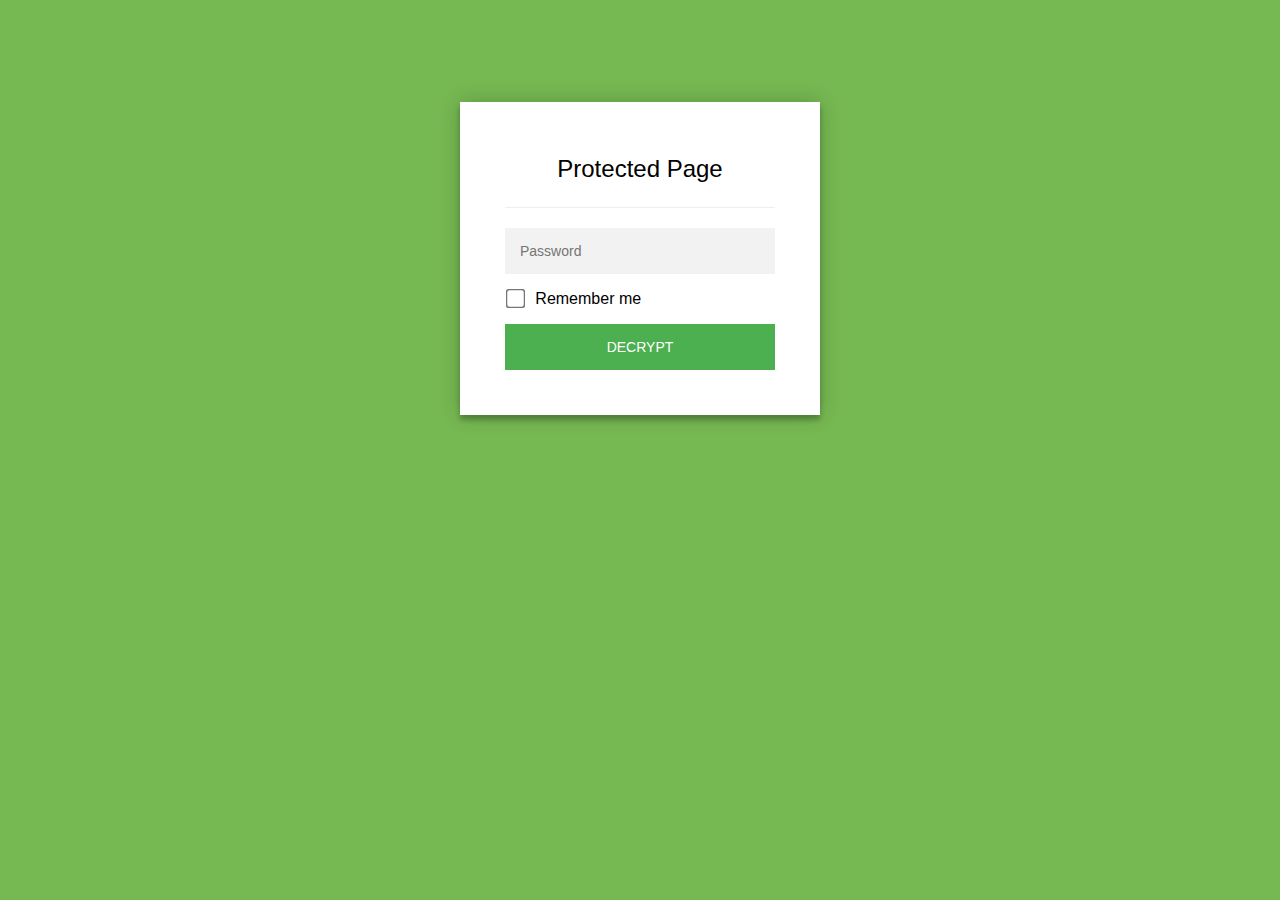
<file: encrypted.html>
<!DOCTYPE html>
<html class="staticrypt-html">
    <head>
        <meta charset="utf-8" />
        <title>Protected Page</title>
        <meta name="viewport" content="width=device-width, initial-scale=1" />

        <!-- do not cache this page -->
        <meta http-equiv="cache-control" content="max-age=0" />
        <meta http-equiv="cache-control" content="no-cache" />
        <meta http-equiv="expires" content="0" />
        <meta http-equiv="expires" content="Tue, 01 Jan 1980 1:00:00 GMT" />
        <meta http-equiv="pragma" content="no-cache" />

        <style>
            .staticrypt-hr {
                margin-top: 20px;
                margin-bottom: 20px;
                border: 0;
                border-top: 1px solid #eee;
            }

            .staticrypt-page {
                width: 360px;
                padding: 8% 0 0;
                margin: auto;
                box-sizing: border-box;
            }

            .staticrypt-form {
                position: relative;
                z-index: 1;
                background: #ffffff;
                max-width: 360px;
                margin: 0 auto 100px;
                padding: 45px;
                text-align: center;
                box-shadow: 0 0 20px 0 rgba(0, 0, 0, 0.2), 0 5px 5px 0 rgba(0, 0, 0, 0.24);
            }

            .staticrypt-form input[type="password"] {
                outline: 0;
                background: #f2f2f2;
                width: 100%;
                border: 0;
                margin: 0 0 15px;
                padding: 15px;
                box-sizing: border-box;
                font-size: 14px;
            }

            .staticrypt-form .staticrypt-decrypt-button {
                text-transform: uppercase;
                outline: 0;
                background: #4CAF50;
                width: 100%;
                border: 0;
                padding: 15px;
                color: #ffffff;
                font-size: 14px;
                cursor: pointer;
            }

            .staticrypt-form .staticrypt-decrypt-button:hover,
            .staticrypt-form .staticrypt-decrypt-button:active,
            .staticrypt-form .staticrypt-decrypt-button:focus {
                background: #4CAF50;
                filter: brightness(92%);
            }

            .staticrypt-html {
                height: 100%;
            }

            .staticrypt-body {
                height: 100%;
                margin: 0;
            }

            .staticrypt-content {
                height: 100%;
                margin-bottom: 1em;
                background: #76B852;
                font-family: "Arial", sans-serif;
                -webkit-font-smoothing: antialiased;
                -moz-osx-font-smoothing: grayscale;
            }

            .staticrypt-instructions {
                margin-top: -1em;
                margin-bottom: 1em;
            }

            .staticrypt-title {
                font-size: 1.5em;
            }

            label.staticrypt-remember {
                display: flex;
                align-items: center;
                margin-bottom: 1em;
            }

            .staticrypt-remember input[type="checkbox"] {
                transform: scale(1.5);
                margin-right: 1em;
            }

            .hidden {
                display: none !important;
            }

            .staticrypt-spinner-container {
                height: 100%;
                display: flex;
                align-items: center;
                justify-content: center;
            }

            .staticrypt-spinner {
                display: inline-block;
                width: 2rem;
                height: 2rem;
                vertical-align: text-bottom;
                border: 0.25em solid gray;
                border-right-color: transparent;
                border-radius: 50%;
                -webkit-animation: spinner-border 0.75s linear infinite;
                animation: spinner-border 0.75s linear infinite;
                animation-duration: 0.75s;
                animation-timing-function: linear;
                animation-delay: 0s;
                animation-iteration-count: infinite;
                animation-direction: normal;
                animation-fill-mode: none;
                animation-play-state: running;
                animation-name: spinner-border;
            }

            @keyframes spinner-border {
                100% {
                    transform: rotate(360deg);
                }
            }
        </style>
    </head>

    <body class="staticrypt-body">
        <div id="staticrypt_loading" class="staticrypt-spinner-container">
            <div class="staticrypt-spinner"></div>
        </div>

        <div id="staticrypt_content" class="staticrypt-content hidden">
            <div class="staticrypt-page">
                <div class="staticrypt-form">
                    <div class="staticrypt-instructions">
                        <p class="staticrypt-title">Protected Page</p>
                        <p></p>
                    </div>

                    <hr class="staticrypt-hr" />

                    <form id="staticrypt-form" action="#" method="post">
                        <input
                            id="staticrypt-password"
                            type="password"
                            name="password"
                            placeholder="Password"
                            autofocus
                        />

                        <label id="staticrypt-remember-label" class="staticrypt-remember hidden">
                            <input id="staticrypt-remember" type="checkbox" name="remember" />
                            Remember me
                        </label>

                        <input type="submit" class="staticrypt-decrypt-button" value="DECRYPT" />
                    </form>
                </div>
            </div>
        </div>

        <script>
            // these variables will be filled when generating the file - the template format is 'variable_name'
            const staticryptInitiator = 
            ((function(){
  const exports = {};
  const cryptoEngine = ((function(){
  const exports = {};
  const { subtle } = crypto;

const IV_BITS = 16 * 8;
const HEX_BITS = 4;
const ENCRYPTION_ALGO = "AES-CBC";

/**
 * Translates between utf8 encoded hexadecimal strings
 * and Uint8Array bytes.
 */
const HexEncoder = {
    /**
     * hex string -> bytes
     * @param {string} hexString
     * @returns {Uint8Array}
     */
    parse: function (hexString) {
        if (hexString.length % 2 !== 0) throw "Invalid hexString";
        const arrayBuffer = new Uint8Array(hexString.length / 2);

        for (let i = 0; i < hexString.length; i += 2) {
            const byteValue = parseInt(hexString.substring(i, i + 2), 16);
            if (isNaN(byteValue)) {
                throw "Invalid hexString";
            }
            arrayBuffer[i / 2] = byteValue;
        }
        return arrayBuffer;
    },

    /**
     * bytes -> hex string
     * @param {Uint8Array} bytes
     * @returns {string}
     */
    stringify: function (bytes) {
        const hexBytes = [];

        for (let i = 0; i < bytes.length; ++i) {
            let byteString = bytes[i].toString(16);
            if (byteString.length < 2) {
                byteString = "0" + byteString;
            }
            hexBytes.push(byteString);
        }
        return hexBytes.join("");
    },
};

/**
 * Translates between utf8 strings and Uint8Array bytes.
 */
const UTF8Encoder = {
    parse: function (str) {
        return new TextEncoder().encode(str);
    },

    stringify: function (bytes) {
        return new TextDecoder().decode(bytes);
    },
};

/**
 * Salt and encrypt a msg with a password.
 */
async function encrypt(msg, hashedPassword) {
    // Must be 16 bytes, unpredictable, and preferably cryptographically random. However, it need not be secret.
    // https://developer.mozilla.org/en-US/docs/Web/API/SubtleCrypto/encrypt#parameters
    const iv = crypto.getRandomValues(new Uint8Array(IV_BITS / 8));

    const key = await subtle.importKey("raw", HexEncoder.parse(hashedPassword), ENCRYPTION_ALGO, false, ["encrypt"]);

    const encrypted = await subtle.encrypt(
        {
            name: ENCRYPTION_ALGO,
            iv: iv,
        },
        key,
        UTF8Encoder.parse(msg)
    );

    // iv will be 32 hex characters, we prepend it to the ciphertext for use in decryption
    return HexEncoder.stringify(iv) + HexEncoder.stringify(new Uint8Array(encrypted));
}
exports.encrypt = encrypt;

/**
 * Decrypt a salted msg using a password.
 *
 * @param {string} encryptedMsg
 * @param {string} hashedPassword
 * @returns {Promise<string>}
 */
async function decrypt(encryptedMsg, hashedPassword) {
    const ivLength = IV_BITS / HEX_BITS;
    const iv = HexEncoder.parse(encryptedMsg.substring(0, ivLength));
    const encrypted = encryptedMsg.substring(ivLength);

    const key = await subtle.importKey("raw", HexEncoder.parse(hashedPassword), ENCRYPTION_ALGO, false, ["decrypt"]);

    const outBuffer = await subtle.decrypt(
        {
            name: ENCRYPTION_ALGO,
            iv: iv,
        },
        key,
        HexEncoder.parse(encrypted)
    );

    return UTF8Encoder.stringify(new Uint8Array(outBuffer));
}
exports.decrypt = decrypt;

/**
 * Salt and hash the password so it can be stored in localStorage without opening a password reuse vulnerability.
 *
 * @param {string} password
 * @param {string} salt
 * @returns {Promise<string>}
 */
async function hashPassword(password, salt) {
    // we hash the password in multiple steps, each adding more iterations. This is because we used to allow less
    // iterations, so for backward compatibility reasons, we need to support going from that to more iterations.
    let hashedPassword = await hashLegacyRound(password, salt);

    hashedPassword = await hashSecondRound(hashedPassword, salt);

    return hashThirdRound(hashedPassword, salt);
}
exports.hashPassword = hashPassword;

/**
 * This hashes the password with 1k iterations. This is a low number, we need this function to support backwards
 * compatibility.
 *
 * @param {string} password
 * @param {string} salt
 * @returns {Promise<string>}
 */
function hashLegacyRound(password, salt) {
    return pbkdf2(password, salt, 1000, "SHA-1");
}
exports.hashLegacyRound = hashLegacyRound;

/**
 * Add a second round of iterations. This is because we used to use 1k, so for backwards compatibility with
 * remember-me/autodecrypt links, we need to support going from that to more iterations.
 *
 * @param hashedPassword
 * @param salt
 * @returns {Promise<string>}
 */
function hashSecondRound(hashedPassword, salt) {
    return pbkdf2(hashedPassword, salt, 14000, "SHA-256");
}
exports.hashSecondRound = hashSecondRound;

/**
 * Add a third round of iterations to bring total number to 600k. This is because we used to use 1k, then 15k, so for
 * backwards compatibility with remember-me/autodecrypt links, we need to support going from that to more iterations.
 *
 * @param hashedPassword
 * @param salt
 * @returns {Promise<string>}
 */
function hashThirdRound(hashedPassword, salt) {
    return pbkdf2(hashedPassword, salt, 585000, "SHA-256");
}
exports.hashThirdRound = hashThirdRound;

/**
 * Salt and hash the password so it can be stored in localStorage without opening a password reuse vulnerability.
 *
 * @param {string} password
 * @param {string} salt
 * @param {int} iterations
 * @param {string} hashAlgorithm
 * @returns {Promise<string>}
 */
async function pbkdf2(password, salt, iterations, hashAlgorithm) {
    const key = await subtle.importKey("raw", UTF8Encoder.parse(password), "PBKDF2", false, ["deriveBits"]);

    const keyBytes = await subtle.deriveBits(
        {
            name: "PBKDF2",
            hash: hashAlgorithm,
            iterations,
            salt: UTF8Encoder.parse(salt),
        },
        key,
        256
    );

    return HexEncoder.stringify(new Uint8Array(keyBytes));
}

function generateRandomSalt() {
    const bytes = crypto.getRandomValues(new Uint8Array(128 / 8));

    return HexEncoder.stringify(new Uint8Array(bytes));
}
exports.generateRandomSalt = generateRandomSalt;

async function signMessage(hashedPassword, message) {
    const key = await subtle.importKey(
        "raw",
        HexEncoder.parse(hashedPassword),
        {
            name: "HMAC",
            hash: "SHA-256",
        },
        false,
        ["sign"]
    );
    const signature = await subtle.sign("HMAC", key, UTF8Encoder.parse(message));

    return HexEncoder.stringify(new Uint8Array(signature));
}
exports.signMessage = signMessage;

function getRandomAlphanum() {
    const possibleCharacters = "abcdefghijklmnopqrstuvwxyzABCDEFGHIJKLMNOPQRSTUVWXYZ0123456789";

    let byteArray;
    let parsedInt;

    // Keep generating new random bytes until we get a value that falls
    // within a range that can be evenly divided by possibleCharacters.length
    do {
        byteArray = crypto.getRandomValues(new Uint8Array(1));
        // extract the lowest byte to get an int from 0 to 255 (probably unnecessary, since we're only generating 1 byte)
        parsedInt = byteArray[0] & 0xff;
    } while (parsedInt >= 256 - (256 % possibleCharacters.length));

    // Take the modulo of the parsed integer to get a random number between 0 and totalLength - 1
    const randomIndex = parsedInt % possibleCharacters.length;

    return possibleCharacters[randomIndex];
}

/**
 * Generate a random string of a given length.
 *
 * @param {int} length
 * @returns {string}
 */
function generateRandomString(length) {
    let randomString = "";

    for (let i = 0; i < length; i++) {
        randomString += getRandomAlphanum();
    }

    return randomString;
}
exports.generateRandomString = generateRandomString;

  return exports;
})());
const codec = ((function(){
  const exports = {};
  /**
 * Initialize the codec with the provided cryptoEngine - this return functions to encode and decode messages.
 *
 * @param cryptoEngine - the engine to use for encryption / decryption
 */
function init(cryptoEngine) {
    const exports = {};

    /**
     * Top-level function for encoding a message.
     * Includes password hashing, encryption, and signing.
     *
     * @param {string} msg
     * @param {string} password
     * @param {string} salt
     *
     * @returns {string} The encoded text
     */
    async function encode(msg, password, salt) {
        const hashedPassword = await cryptoEngine.hashPassword(password, salt);

        const encrypted = await cryptoEngine.encrypt(msg, hashedPassword);

        // we use the hashed password in the HMAC because this is effectively what will be used a password (so we can store
        // it in localStorage safely, we don't use the clear text password)
        const hmac = await cryptoEngine.signMessage(hashedPassword, encrypted);

        return hmac + encrypted;
    }
    exports.encode = encode;

    /**
     * Encode using a password that has already been hashed. This is useful to encode multiple messages in a row, that way
     * we don't need to hash the password multiple times.
     *
     * @param {string} msg
     * @param {string} hashedPassword
     *
     * @returns {string} The encoded text
     */
    async function encodeWithHashedPassword(msg, hashedPassword) {
        const encrypted = await cryptoEngine.encrypt(msg, hashedPassword);

        // we use the hashed password in the HMAC because this is effectively what will be used a password (so we can store
        // it in localStorage safely, we don't use the clear text password)
        const hmac = await cryptoEngine.signMessage(hashedPassword, encrypted);

        return hmac + encrypted;
    }
    exports.encodeWithHashedPassword = encodeWithHashedPassword;

    /**
     * Top-level function for decoding a message.
     * Includes signature check and decryption.
     *
     * @param {string} signedMsg
     * @param {string} hashedPassword
     * @param {string} salt
     * @param {int} backwardCompatibleAttempt
     * @param {string} originalPassword
     *
     * @returns {Object} {success: true, decoded: string} | {success: false, message: string}
     */
    async function decode(signedMsg, hashedPassword, salt, backwardCompatibleAttempt = 0, originalPassword = "") {
        const encryptedHMAC = signedMsg.substring(0, 64);
        const encryptedMsg = signedMsg.substring(64);
        const decryptedHMAC = await cryptoEngine.signMessage(hashedPassword, encryptedMsg);

        if (decryptedHMAC !== encryptedHMAC) {
            // we have been raising the number of iterations in the hashing algorithm multiple times, so to support the old
            // remember-me/autodecrypt links we need to try bringing the old hashes up to speed.
            originalPassword = originalPassword || hashedPassword;
            if (backwardCompatibleAttempt === 0) {
                const updatedHashedPassword = await cryptoEngine.hashThirdRound(originalPassword, salt);

                return decode(signedMsg, updatedHashedPassword, salt, backwardCompatibleAttempt + 1, originalPassword);
            }
            if (backwardCompatibleAttempt === 1) {
                let updatedHashedPassword = await cryptoEngine.hashSecondRound(originalPassword, salt);
                updatedHashedPassword = await cryptoEngine.hashThirdRound(updatedHashedPassword, salt);

                return decode(signedMsg, updatedHashedPassword, salt, backwardCompatibleAttempt + 1, originalPassword);
            }

            return { success: false, message: "Signature mismatch" };
        }

        return {
            success: true,
            decoded: await cryptoEngine.decrypt(encryptedMsg, hashedPassword),
        };
    }
    exports.decode = decode;

    return exports;
}
exports.init = init;

  return exports;
})());
const decode = codec.init(cryptoEngine).decode;

/**
 * Initialize the staticrypt module, that exposes functions callbable by the password_template.
 *
 * @param {{
 *  staticryptEncryptedMsgUniqueVariableName: string,
 *  isRememberEnabled: boolean,
 *  rememberDurationInDays: number,
 *  staticryptSaltUniqueVariableName: string,
 * }} staticryptConfig - object of data that is stored on the password_template at encryption time.
 *
 * @param {{
 *  rememberExpirationKey: string,
 *  rememberPassphraseKey: string,
 *  replaceHtmlCallback: function,
 *  clearLocalStorageCallback: function,
 * }} templateConfig - object of data that can be configured by a custom password_template.
 */
function init(staticryptConfig, templateConfig) {
    const exports = {};

    /**
     * Decrypt our encrypted page, replace the whole HTML.
     *
     * @param {string} hashedPassword
     * @returns {Promise<boolean>}
     */
    async function decryptAndReplaceHtml(hashedPassword) {
        const { staticryptEncryptedMsgUniqueVariableName, staticryptSaltUniqueVariableName } = staticryptConfig;
        const { replaceHtmlCallback } = templateConfig;

        const result = await decode(
            staticryptEncryptedMsgUniqueVariableName,
            hashedPassword,
            staticryptSaltUniqueVariableName
        );
        if (!result.success) {
            return false;
        }
        const plainHTML = result.decoded;

        // if the user configured a callback call it, otherwise just replace the whole HTML
        if (typeof replaceHtmlCallback === "function") {
            replaceHtmlCallback(plainHTML);
        } else {
            document.write(plainHTML);
            document.close();
        }

        return true;
    }

    /**
     * Attempt to decrypt the page and replace the whole HTML.
     *
     * @param {string} password
     * @param {boolean} isRememberChecked
     *
     * @returns {Promise<{isSuccessful: boolean, hashedPassword?: string}>} - we return an object, so that if we want to
     *   expose more information in the future we can do it without breaking the password_template
     */
    async function handleDecryptionOfPage(password, isRememberChecked) {
        const { staticryptSaltUniqueVariableName } = staticryptConfig;

        // decrypt and replace the whole page
        const hashedPassword = await cryptoEngine.hashPassword(password, staticryptSaltUniqueVariableName);
        return handleDecryptionOfPageFromHash(hashedPassword, isRememberChecked);
    }
    exports.handleDecryptionOfPage = handleDecryptionOfPage;

    async function handleDecryptionOfPageFromHash(hashedPassword, isRememberChecked) {
        const { isRememberEnabled, rememberDurationInDays } = staticryptConfig;
        const { rememberExpirationKey, rememberPassphraseKey } = templateConfig;

        const isDecryptionSuccessful = await decryptAndReplaceHtml(hashedPassword);

        if (!isDecryptionSuccessful) {
            return {
                isSuccessful: false,
                hashedPassword,
            };
        }

        // remember the hashedPassword and set its expiration if necessary
        if (isRememberEnabled && isRememberChecked) {
            window.localStorage.setItem(rememberPassphraseKey, hashedPassword);

            // set the expiration if the duration isn't 0 (meaning no expiration)
            if (rememberDurationInDays > 0) {
                window.localStorage.setItem(
                    rememberExpirationKey,
                    (new Date().getTime() + rememberDurationInDays * 24 * 60 * 60 * 1000).toString()
                );
            }
        }

        return {
            isSuccessful: true,
            hashedPassword,
        };
    }
    exports.handleDecryptionOfPageFromHash = handleDecryptionOfPageFromHash;

    /**
     * Clear localstorage from staticrypt related values
     */
    function clearLocalStorage() {
        const { clearLocalStorageCallback, rememberExpirationKey, rememberPassphraseKey } = templateConfig;

        if (typeof clearLocalStorageCallback === "function") {
            clearLocalStorageCallback();
        } else {
            localStorage.removeItem(rememberPassphraseKey);
            localStorage.removeItem(rememberExpirationKey);
        }
    }

    async function handleDecryptOnLoad() {
        let isSuccessful = await decryptOnLoadFromUrl();

        if (!isSuccessful) {
            isSuccessful = await decryptOnLoadFromRememberMe();
        }

        return { isSuccessful };
    }
    exports.handleDecryptOnLoad = handleDecryptOnLoad;

    /**
     * Clear storage if we are logging out
     *
     * @returns {boolean} - whether we logged out
     */
    function logoutIfNeeded() {
        const logoutKey = "staticrypt_logout";

        // handle logout through query param
        const queryParams = new URLSearchParams(window.location.search);
        if (queryParams.has(logoutKey)) {
            clearLocalStorage();
            return true;
        }

        // handle logout through URL fragment
        const hash = window.location.hash.substring(1);
        if (hash.includes(logoutKey)) {
            clearLocalStorage();
            return true;
        }

        return false;
    }

    /**
     * To be called on load: check if we want to try to decrypt and replace the HTML with the decrypted content, and
     * try to do it if needed.
     *
     * @returns {Promise<boolean>} true if we derypted and replaced the whole page, false otherwise
     */
    async function decryptOnLoadFromRememberMe() {
        const { rememberDurationInDays } = staticryptConfig;
        const { rememberExpirationKey, rememberPassphraseKey } = templateConfig;

        // if we are login out, terminate
        if (logoutIfNeeded()) {
            return false;
        }

        // if there is expiration configured, check if we're not beyond the expiration
        if (rememberDurationInDays && rememberDurationInDays > 0) {
            const expiration = localStorage.getItem(rememberExpirationKey),
                isExpired = expiration && new Date().getTime() > parseInt(expiration);

            if (isExpired) {
                clearLocalStorage();
                return false;
            }
        }

        const hashedPassword = localStorage.getItem(rememberPassphraseKey);

        if (hashedPassword) {
            // try to decrypt
            const isDecryptionSuccessful = await decryptAndReplaceHtml(hashedPassword);

            // if the decryption is unsuccessful the password might be wrong - silently clear the saved data and let
            // the user fill the password form again
            if (!isDecryptionSuccessful) {
                clearLocalStorage();
                return false;
            }

            return true;
        }

        return false;
    }

    async function decryptOnLoadFromUrl() {
        const passwordKey = "staticrypt_pwd";
        const rememberMeKey = "remember_me";

        // try to get the password from the query param (for backward compatibility - we now want to avoid this method,
        // since it sends the hashed password to the server which isn't needed)
        const queryParams = new URLSearchParams(window.location.search);
        const hashedPasswordQuery = queryParams.get(passwordKey);
        const rememberMeQuery = queryParams.get(rememberMeKey);

        const urlFragment = window.location.hash.substring(1);
        // get the password from the url fragment
        const hashedPasswordRegexMatch = urlFragment.match(new RegExp(passwordKey + "=([^&]*)"));
        const hashedPasswordFragment = hashedPasswordRegexMatch ? hashedPasswordRegexMatch[1] : null;
        const rememberMeFragment = urlFragment.includes(rememberMeKey);

        const hashedPassword = hashedPasswordFragment || hashedPasswordQuery;
        const rememberMe = rememberMeFragment || rememberMeQuery;

        if (hashedPassword) {
            return handleDecryptionOfPageFromHash(hashedPassword, rememberMe);
        }

        return false;
    }

    return exports;
}
exports.init = init;

  return exports;
})());
        ;
            const templateError = "template_error",
                isRememberEnabled = true,
                staticryptConfig = {"staticryptEncryptedMsgUniqueVariableName":"[base64]","isRememberEnabled":true,"rememberDurationInDays":0,"staticryptSaltUniqueVariableName":"e593922e2788a9423488a40bf64a327d"};

            // you can edit these values to customize some of the behavior of StatiCrypt
            const templateConfig = {
                rememberExpirationKey: "staticrypt_expiration",
                rememberPassphraseKey: "staticrypt_passphrase",
                replaceHtmlCallback: null,
                clearLocalStorageCallback: null,
            };

            // init the staticrypt engine
            const staticrypt = staticryptInitiator.init(staticryptConfig, templateConfig);

            // try to automatically decrypt on load if there is a saved password
            window.onload = async function () {
                const { isSuccessful } = await staticrypt.handleDecryptOnLoad();

                // if we didn't decrypt anything on load, show the password prompt. Otherwise the content has already been
                // replaced, no need to do anything
                if (!isSuccessful) {
                    // hide loading screen
                    document.getElementById("staticrypt_loading").classList.add("hidden");
                    document.getElementById("staticrypt_content").classList.remove("hidden");
                    document.getElementById("staticrypt-password").focus();

                    // show the remember me checkbox
                    if (isRememberEnabled) {
                        document.getElementById("staticrypt-remember-label").classList.remove("hidden");
                    }
                }
            };

            // handle password form submission
            document.getElementById("staticrypt-form").addEventListener("submit", async function (e) {
                e.preventDefault();

                const password = document.getElementById("staticrypt-password").value,
                    isRememberChecked = document.getElementById("staticrypt-remember").checked;

                const { isSuccessful } = await staticrypt.handleDecryptionOfPage(password, isRememberChecked);

                if (!isSuccessful) {
                    alert(templateError);
                }
            });
        </script>
    </body>
</html>
</file>
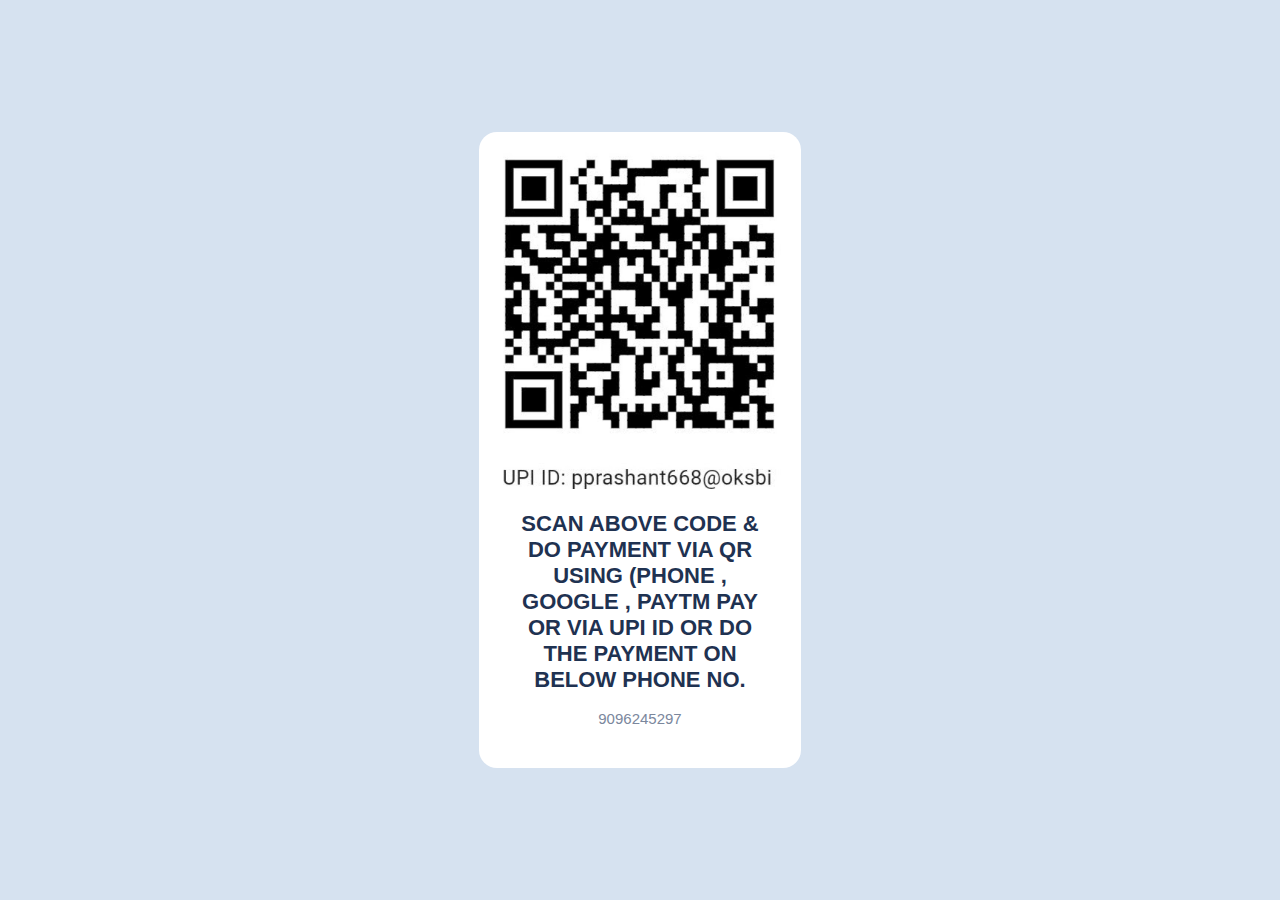
<file: PPQR.HTML>
<!DOCTYPE html>
<html>
<head>
<style> 
*,
*::after,
*::before {
  padding: 0;
  margin: 0;
  box-sizing: border-box;
}

:root {
  /* Font */
  --font-size: 0.9375rem;
  /* Colors */
  --white: hsl(0, 0%, 100%);
  --light-gray: hsl(212, 45%, 89%);
  --grayish-blue: hsl(220, 15%, 55%);
  --dark-blue: hsl(218, 44%, 22%);
  /* Border Radius */
  --border-radius: 1.125rem;
}

html {
  font-size: 100%;
}

body {
  padding: 50px 0; /* For Extra Space */
  font-family: "Outfit", sans-serif;
  font-size: var(--font-size);
  font-weight: 400;
  background-color: var(--light-gray);
}

.main {
  min-height: calc(100vh - 100px);
  display: flex;
  align-items: center;
  justify-content: center;
}

.qrcode-wrapper {
  width: 20.125rem;
  padding: 1.125rem;
  background-color: var(--white);
  border-radius: var(--border-radius);
}

.qrcode-wrapper .qrcode-image {
  overflow: hidden;
  border-radius: calc(var(--border-radius) / 2);
}

.qrcode-image img {
  max-width: 100%;
  display: block;
  background: no-repeat center / cover;
}

.qrcode-wrapper .qrcode-text {
  text-align: center;
  padding: 1.375rem 1rem;
}

.qrcode-text h1 {
  font-size: 1.375rem;
  color: var(--dark-blue);
  margin-bottom: 1rem;
}

.qrcode-text p {
  color: var(--grayish-blue);
  font-size: var(--font-size);
  line-height: 1.3;
}

</style>
</head>
<body>
    <main class="main">
        <div class="qrcode-wrapper">
          <div class="qrcode-image">
            <img src="assets/img/gallery/ppqr.jpg" alt="">
          </div>
          <div class="qrcode-text">
            <h1>SCAN ABOVE CODE & DO PAYMENT VIA QR USING (PHONE , GOOGLE , PAYTM PAY OR VIA UPI ID OR DO THE PAYMENT ON BELOW PHONE NO. </h1>
            <p>
             9096245297
            </p>
          </div>
        </div>
      </main>
</body>
</html>
</file>
<file: assets/css/flaticon.css>
/*
  	Flaticon icon font: Flaticon
  	Creation date: 13/05/2020 06:02
  	*/

@font-face {
  font-family: "Flaticon";
  src: url("../fonts/Flaticon.eot");
  src: url("../fonts/Flaticon.eot?#iefix") format("embedded-opentype"),
       url("../fonts/Flaticon.woff2") format("woff2"),
       url("../fonts/Flaticon.woff") format("woff"),
       url("../fonts/Flaticon.ttf") format("truetype"),
       url("../fonts/Flaticon.svg#Flaticon") format("svg");
  font-weight: normal;
  font-style: normal;
}

@media screen and (-webkit-min-device-pixel-ratio:0) {
  @font-face {
    font-family: "Flaticon";
    src: url("../fonts/Flaticon.svg#Flaticon") format("svg");
  }
}

[class^="flaticon-"]:before, [class*=" flaticon-"]:before,
[class^="flaticon-"]:after, [class*=" flaticon-"]:after {   
  font-family: Flaticon;
font-style: normal;
}

.flaticon-healthcare-and-medical:before { content: "\f100"; }
.flaticon-fitness:before { content: "\f101"; }
.flaticon-clock:before { content: "\f102"; }
</file>
<file: assets/css/gijgo.css>
.gj-button {
    background-color: #f5f5f5;
    border: 1px solid #ddd;
    color: #000;
    border-radius: 3px;
    padding: 6px 10px;
    cursor: pointer;
}

.gj-unselectable {
    -webkit-touch-callout: none;
    -webkit-user-select: none;
    -khtml-user-select: none;
    -moz-user-select: none;
    -ms-user-select: none;
    user-select: none;
}

.gj-row {
    display: -webkit-box;
    display: -ms-flexbox;
    display: flex;
    -ms-flex-wrap: wrap;
    flex-wrap: wrap;
}

.gj-margin-left-5 {
    margin-left: 5px;
}

.gj-margin-left-10 {
    margin-left: 10px;
}

.gj-width-full {
    width: 100%;
}

.gj-cursor-pointer {
    cursor: pointer;
}

.gj-text-align-center {
    text-align: center;
}

.gj-font-size-16 {
    font-size: 16px;
}

.gj-hidden {
    display: none;
}

/** Material Design */
.gj-button-md {
    background: 0 0;
    border: none;
    border-radius: 2px;
    color: rgba(0, 0, 0, 0.87);
    position: relative;
    height: 36px;
    margin: 0;
    min-width: 64px;
    padding: 0 16px;
    display: inline-block;
    font-family: "Roboto","Helvetica","Arial",sans-serif;
    font-size: 1rem;
    font-weight: 500;
    text-transform: uppercase;
    letter-spacing: 0;
    overflow: hidden;
    will-change: box-shadow;
    transition: box-shadow .2s cubic-bezier(.4,0,1,1),background-color .2s cubic-bezier(.4,0,.2,1),color .2s cubic-bezier(.4,0,.2,1);
    outline: none;
    cursor: pointer;
    text-decoration: none;
    text-align: center;
    line-height: 36px;
    vertical-align: middle;
    overflow: hidden;
    -webkit-user-select: none;
    -moz-user-select: none;
    -ms-user-select: none;
    user-select: none;
}

.gj-button-md:hover {
    background-color: rgba(158,158,158,.2);
}

.gj-button-md:disabled {
    color: rgba(0,0,0,.26);
    background: 0 0;
}

.gj-button-md .material-icons,
.gj-button-md .gj-icon {
    vertical-align: middle;
    /*font-size: 1.3rem;
    margin-right: 4px;*/
}

.gj-button-md.gj-button-md-icon {
    width: 24px;
    height: 31px;
    min-width: 24px;
    padding: 0px;
    display: table;
}

.gj-button-md.gj-button-md-icon .material-icons,
.gj-button-md.gj-button-md-icon .gj-icon {
    display: table-cell;
    margin-right: 0px;
    width: 24px;
    height: 24px;
}

.gj-button-md.active {
    background-color: rgba(158,158,158,.4);
}

.gj-button-md-group {
    position: relative;
    display: inline-block;
    vertical-align: middle;
}
.gj-textbox-md {
	/* border: none; */
	/* border-bottom: 1px solid rgba(0,0,0,.42); */
	display: block;
	font-family: "Helvetica","Arial",sans-serif;
	font-size: 16px;
	line-height: 16px;
	/* padding: 4px 0px; */
	margin: 0;
	/* width: 100%; */
	background: 0 0;
	/* text-align: ; */
	color: rgba(0,0,0,.87);
	padding-left: 44px;
	border: 1px solid #dca73a;
	/* padding: 15px 15px; */
	/* text-align: center; */
	width: 177px;
	height: 55px;
	border-radius: 5px;
}
.gj-textbox-md:focus,
.gj-textbox-md:active {
    /* border-bottom: 2px solid rgba(0,0,0,.42); */
    outline: none;
}

.gj-textbox-md::placeholder {
    color: #8e8e8e;
}

.gj-textbox-md:-ms-input-placeholder {
    color: #8e8e8e;
}

.gj-textbox-md::-ms-input-placeholder {
    color: #8e8e8e;
}

.gj-md-spacer-24 {
    min-width: 24px;
    width: 24px;
    display: inline-block;
}

.gj-md-spacer-32 {
    min-width: 32px;
    width: 32px;
    display: inline-block;
}

.gj-modal {
    position: fixed;
    top: 0;
    right: 0;
    bottom: 0;
    left: 0;
    z-index: 1203;
    display: none;
    overflow: hidden;
    -webkit-overflow-scrolling: touch;
    outline: 0;
    background-color: rgba(0, 0, 0, 0.54118);
    transition: 200ms ease opacity;
    will-change: opacity;
}

/* List */
ul.gj-list li [data-role="wrapper"] {
    display: table;
    width: 100%;
}

ul.gj-list li [data-role="checkbox"] {
    display: table-cell;
    vertical-align:middle;
    text-align:center;
}

ul.gj-list li [data-role="image"] {
    display: table-cell;
    vertical-align:middle;
    text-align:center;
}

ul.gj-list li [data-role="display"] {
    display: table-cell;
    vertical-align:middle;
    cursor: pointer;
}

ul.gj-list li [data-role="display"]:empty:before {
  content: "\200b"; /* unicode zero width space character */
}

/* List - Bootstrap */
ul.gj-list-bootstrap {
    padding-left: 0px;
    margin-bottom: 0px;
}

ul.gj-list-bootstrap li {
    padding: 0px;
}

ul.gj-list-bootstrap li [data-role="wrapper"] {
    padding: 0px 10px;
}

ul.gj-list-bootstrap li [data-role="checkbox"] {
    width: 24px;
    padding: 3px;
}

ul.gj-list-bootstrap li [data-role="image"] {
    width: 24px;
    height: 24px;
}

ul.gj-list-bootstrap li [data-role="display"] {
    padding: 8px 0px 8px 4px;
}

.list-group-item.active ul li, .list-group-item.active:focus ul li, .list-group-item.active:hover ul li {
    text-shadow: none;
    color:initial;
}

/* List - Material Design */
ul.gj-list-md {
    padding: 0px;
    list-style: none;
    list-style-type: none;
    line-height: 24px;
    letter-spacing: 0;
    color: #616161; /* Gray 700 */
}

ul.gj-list-md li {
    display: list-item;
    list-style-type: none;
    padding: 0px;
    min-height: unset;
    box-sizing: border-box;
    align-items: center;
    cursor: default;
    overflow: hidden;

    font-family: "Roboto","Helvetica","Arial",sans-serif;
    font-size: 16px;
    font-weight: 400;
    letter-spacing: .04em;
    line-height: 1;
    
    -webkit-flex-direction: row;
    -ms-flex-direction: row;
    flex-direction: row;
    -webkit-flex-wrap: nowrap;
    -ms-flex-wrap: nowrap;
    flex-wrap: nowrap;
}

ul.gj-list-md li [data-role="checkbox"] {
    height: 24px;
    width: 24px;
}

ul.gj-list-md li [data-role="image"] {
    height: 24px;
    width: 24px;
}

ul.gj-list-md li [data-role="display"] {
    padding: 8px 0px 8px 5px;
    order: 0;
    flex-grow: 2;
    text-decoration: none;
    box-sizing: border-box;
    align-items: center;
    text-align: left;
    color: rgba(0,0,0,.87);
}

ul.gj-list-md li.disabled>[data-role="wrapper"]>[data-role="display"] {
    color: #9E9E9E; /* Gray 500 */
}

.gj-list-md-active {
    background: #e0e0e0;
    color: #3f51b5;
}


/* Picker */
.gj-picker {
    position: absolute;
    z-index: 1203;
    background-color: #fff;
}

.gj-picker .selected {
    color: #fff;
}

/* Material Design */
.gj-picker-md {
    font-family: "Roboto","Helvetica","Arial",sans-serif;
    font-size: 16px;
    font-weight: 400;
    letter-spacing: .04em;
    line-height: 1;
    color: rgba(0,0,0,.87);
    border: 1px solid #E0E0E0;
}

.gj-modal .gj-picker-md {
    border: 0px;
}

.gj-picker-md [role="header"] {
    color: rgba(255, 255, 255, 0.54);
    display: flex;
    background: #2196f3;
    align-items: baseline;
    user-select: none;
    justify-content: center;
}

.gj-picker-md [role="footer"] {
    float: right;
    padding: 10px;
}

.gj-picker-md [role="footer"] button.gj-button-md {
    color: #2196f3;
    font-weight: bold;
    font-size: 13px;
}

/* Bootstrap */
.gj-picker-bootstrap {
    border-radius: 4px;
    border: 1px solid #E0E0E0;
}

.gj-picker-bootstrap .selected {
    color: #888;
}

.gj-picker-bootstrap [role="header"] {
    background: #eee;
    color: #AAA;
}
@font-face {
    font-family: 'gijgo-material';
    src: url('../fonts/gijgo-material.eot?235541');
    src: url('../fonts/gijgo-material.eot?235541#iefix') format('embedded-opentype'), url('../fonts/gijgo-material.ttf?235541') format('truetype'), url('../fonts/gijgo-material.woff?235541') format('woff'), url('../fonts/gijgo-material.svg?235541#gijgo-material') format('svg');
    font-weight: normal;
    font-style: normal;
}

.gj-icon {
    /* use !important to prevent issues with browser extensions that change fonts */
    font-family: 'gijgo-material' !important;
    font-size: 24px;
    speak: none;
    font-style: normal;
    font-weight: normal;
    font-variant: normal;
    text-transform: none;
    line-height: 1;
    /* Enable Ligatures ================ */
    letter-spacing: 0;
    -webkit-font-feature-settings: "liga";
    -moz-font-feature-settings: "liga=1";
    -moz-font-feature-settings: "liga";
    -ms-font-feature-settings: "liga" 1;
    font-feature-settings: "liga";
    -webkit-font-variant-ligatures: discretionary-ligatures;
    font-variant-ligatures: discretionary-ligatures;
    /* Better Font Rendering =========== */
    -webkit-font-smoothing: antialiased;
    -moz-osx-font-smoothing: grayscale;
}

.gj-icon.undo:before {
    content: "\e900";
}

.gj-icon.vertical-align-top:before {
    content: "\e901";
}

.gj-icon.vertical-align-center:before {
    content: "\e902";
}

.gj-icon.vertical-align-bottom:before {
    content: "\e903";
}

.gj-icon.arrow-dropup:before {
    content: "\e904";
}

.gj-icon.clock:before {
    content: "\e905";
}

.gj-icon.refresh:before {
    content: "\e906";
}

.gj-icon.last-page:before {
    content: "\e907";
}

.gj-icon.first-page:before {
    content: "\e908";
}

.gj-icon.cancel:before {
    content: "\e909";
}

.gj-icon.clear:before {
    content: "\e90a";
}

.gj-icon.check-circle:before {
    content: "\e90b";
}

.gj-icon.delete:before {
    content: "\e90c";
}

.gj-icon.arrow-upward:before {
    content: "\e90d";
}

.gj-icon.arrow-forward:before {
    content: "\e90e";
}

.gj-icon.arrow-downward:before {
    content: "\e90f";
}

.gj-icon.arrow-back:before {
    content: "\e910";
}

.gj-icon.list-numbered:before {
    content: "\e911";
}

.gj-icon.list-bulleted:before {
    content: "\e912";
}

.gj-icon.indent-increase:before {
    content: "\e913";
}

.gj-icon.indent-decrease:before {
    content: "\e914";
}

.gj-icon.redo:before {
    content: "\e915";
}

.gj-icon.align-right:before {
    content: "\e916";
}

.gj-icon.align-left:before {
    content: "\e917";
}

.gj-icon.align-justify:before {
    content: "\e918";
}

.gj-icon.align-center:before {
    content: "\e919";
}

.gj-icon.strikethrough:before {
    content: "\e91a";
}

.gj-icon.italic:before {
    content: "\e91b";
}

.gj-icon.underlined:before {
    content: "\e91c";
}

.gj-icon.bold:before {
    content: "\e91d";
}

.gj-icon.arrow-dropdown:before {
    content: "\e91e";
}

.gj-icon.done:before {
    content: "\e91f";
}

.gj-icon.pencil:before {
    content: "\e920";
}

.gj-icon.minus:before {
    content: "\e921";
}

.gj-icon.plus:before {
    content: "\e922";
}

.gj-icon.chevron-up:before {
    content: "\e923";
}

.gj-icon.chevron-right:before {
    content: "\e924";
}

.gj-icon.chevron-down:before {
    content: "\e925";
}

.gj-icon.chevron-left:before {
    content: "\e926";
}

.gj-icon.event:before {
    content: "\e927";
}
.gj-draggable {
    cursor: move;
}
.gj-resizable-handle {
    position: absolute;
    font-size: 0.1px;
    display: block;
    -ms-touch-action: none;
    touch-action: none;
    z-index: 1203;
}

.gj-resizable-n {
    cursor: n-resize;
    height: 7px;
    width: 100%;
    top: -5px;
    left: 0;
}
.gj-resizable-e {
    cursor: e-resize;
    width: 7px;
    right: -5px;
    top: 0;
    height: 100%;
}
.gj-resizable-s {
    cursor: s-resize;
    height: 7px;
    width: 100%;
    bottom: -5px;
    left: 0;
}
.gj-resizable-w {
	cursor: w-resize;
	width: 7px;
	left: -5px;
	top: 0;
	height: 100%;
}
.gj-resizable-se {
	cursor: se-resize;
	width: 12px;
	height: 12px;
	right: 1px;
	bottom: 1px;
}
.gj-resizable-sw {
	cursor: sw-resize;
	width: 9px;
	height: 9px;
	left: -5px;
	bottom: -5px;
}
.gj-resizable-nw {
	cursor: nw-resize;
	width: 9px;
	height: 9px;
	left: -5px;
	top: -5px;
}
.gj-resizable-ne {
	cursor: ne-resize;
	width: 9px;
	height: 9px;
	right: -5px;
	top: -5px;
}

.gj-dialog-footer {
    position: absolute;
    bottom: 0px;
    width: 100%;
    margin-top: 0px;
}

.gj-dialog-scrollable [data-role="body"] {
    overflow-x: hidden;
    overflow-y: scroll;
}

/** Bootstrap 3 **/
.gj-dialog-bootstrap {
    overflow: hidden;
    z-index: 1202;
}

.gj-dialog-bootstrap [data-role="title"] {
    display: inline;
}
.gj-dialog-bootstrap [data-role="close"] {
    line-height: 1.42857143;
}

/** Bootstrap 4 **/
.gj-dialog-bootstrap4 {
    overflow: hidden;
    z-index: 1202;
}

.gj-dialog-bootstrap4 [data-role="title"] {
    display: inline;
}
.gj-dialog-bootstrap4 [data-role="close"] {
    line-height: 1.5;
}

/** Material Design **/
.gj-dialog-md {
    background-color: #FFF;
    overflow: hidden;
    border: none;
    box-shadow: 0 11px 15px -7px rgba(0,0,0,.2), 0 24px 38px 3px rgba(0,0,0,.14), 0 9px 46px 8px rgba(0,0,0,.12);
    box-sizing: border-box;
    position: relative;
    display: -webkit-box;
    display: -webkit-flex;
    display: -ms-flexbox;
    display: flex;
    -webkit-box-orient: vertical;
    -webkit-box-direction: normal;
    -webkit-flex-direction: column;
    -ms-flex-direction: column;
    flex-direction: column;
    -webkit-background-clip: padding-box;
    background-clip: padding-box;
    outline: 0;
    z-index: 1202;
}

.gj-dialog-md-header {
    padding: 24px 24px 0px 24px;
    font-family: "Roboto","Helvetica","Arial",sans-serif;
}

.gj-dialog-md-title {
    margin: 0;
    font-weight: 400;
    display: inline;
    line-height: 28px;
    font-size: 20px;
}

.gj-dialog-md-close {
    -webkit-appearance: none;
    padding: 0;
    cursor: pointer;
    background: 0 0;
    border: 0;
    float: right;
    line-height: 28px;
    font-size: 28px;
}

.gj-dialog-md-body {
    padding: 20px 24px 24px 24px;
    color: rgba(0,0,0,.54);
    font-family: "Helvetica","Arial",sans-serif;
    font-size: 14px;
    font-weight: 400;
    line-height: 20px;
}

.gj-dialog-md-footer {
    padding: 8px 8px 8px 24px;
    display: -webkit-flex;
    display: -ms-flexbox;
    display: flex;
    -webkit-flex-direction: row-reverse;
    -ms-flex-direction: row-reverse;
    flex-direction: row-reverse;
    -webkit-flex-wrap: wrap;
    -ms-flex-wrap: wrap;
    flex-wrap: wrap;

    box-sizing: border-box;
}

.gj-dialog-md-footer>*:first-child {
    margin-right: 0;
}

.gj-dialog-md-footer>* {
    margin-right: 8px;
    height: 36px;
}
DIV.gj-grid-wrapper {
    margin: auto;
    position: relative;
    clear:both;
    z-index: 1;
}

TABLE.gj-grid {
    margin: auto;    
    border-collapse: collapse;
    width: 100%;
    table-layout: fixed;
}

TABLE.gj-grid THEAD TH [data-role="selectAll"] {
    margin: auto;
}

TABLE.gj-grid THEAD TH [data-role="title"] {
    display: inline-block;
}

TABLE.gj-grid THEAD TH [data-role="sorticon"] {
    display: inline-block;
}

TABLE.gj-grid THEAD TH {
    overflow: hidden;
    text-overflow: ellipsis;
}

TABLE.gj-grid.autogrow-header-row THEAD TH {
    overflow: auto;
    text-overflow: initial;
    white-space: pre-wrap;
    -ms-word-break: break-word;
    word-break: break-word;
}

TABLE.gj-grid > tbody > tr > td {
    overflow: hidden;
    position: relative;
}

table.gj-grid tbody div[data-role="display"] {
    vertical-align: middle;
    text-indent: 0;
    white-space: pre-wrap;
    -ms-word-break: break-word;
    word-break: break-word;
}

table.gj-grid.fixed-body-rows tbody div[data-role="display"] {
    overflow: hidden;
    text-overflow: ellipsis;
    white-space: nowrap;
    -ms-word-break: initial;
    word-break: initial;
}

table.gj-grid tfoot DIV[data-role="display"] {
    vertical-align: middle;
    text-indent: 0;
    display: flex;
}

TABLE.gj-grid .fa {
    padding: 2px;
}

TABLE.gj-grid > tbody > tr > td > div {
    padding: 2px;
    overflow: hidden;
}

DIV.gj-grid-wrapper DIV.gj-grid-loading-cover
{
    background: #BBBBBB;
    opacity: 0.5;
    position: absolute;
    vertical-align: middle;
}

DIV.gj-grid-wrapper DIV.gj-grid-loading-text
{
    position: absolute;
    font-weight: bold;
}

/* Bootstrap Theme */
table.gj-grid-bootstrap thead th {
    background-color: #f5f5f5;
    vertical-align:middle;
}

table.gj-grid-bootstrap thead th [data-role="sorticon"] {
    margin-left: 5px;
}

table.gj-grid-bootstrap thead th [data-role="sorticon"] i.gj-icon,
table.gj-grid-bootstrap thead th [data-role="sorticon"] i.material-icons {
    position: absolute;
    font-size: 20px;
    top: 15px;
}

table.gj-grid-bootstrap tbody tr td div[data-role="display"] {
    padding: 0px;
}

.gj-grid-bootstrap-4 .gj-checkbox-bootstrap {
    display: inline-block;
    padding-top: 2px;
}

.gj-grid-bootstrap-4 tbody tr.active {
    background-color: rgba(0,0,0,.075);
}

/* Material Design Theme */
.gj-grid-md {
    position: relative;
    border: 1px solid #e0e0e0;
    border-collapse: collapse;
    white-space: nowrap;
    font-size: 13px;
    font-family: "Roboto","Helvetica","Arial",sans-serif;
    background-color: #fff;
}

.gj-grid-md td:first-of-type, .gj-grid-md th:first-of-type {
    padding-left: 24px;
}

.gj-grid-md th {
    position: relative;
    vertical-align: bottom;
    font-weight: 700;
    line-height: 31px;
    letter-spacing: 0;
    height: 56px;
    font-size: 12px;
    color: rgba(0,0,0,.54);
    padding-bottom: 8px;
    box-sizing: border-box;
    padding: 12px 18px;
    text-align: right;
}

.gj-grid-md td {
    position: relative;
    height: 48px;
    border-top: 1px solid #e0e0e0;
    border-bottom: 1px solid #e0e0e0;
    padding: 12px 18px;
    box-sizing: border-box;
    text-align: left;
    color: rgba(0,0,0,.87);
}

.gj-grid-md tbody tr {
    position: relative;
    height: 48px;
    transition-duration: .28s;
    transition-timing-function: cubic-bezier(.4,0,.2,1);
    transition-property: background-color;
}

.gj-grid-md tbody tr:hover {
    background-color: #EEEEEE; /* Gray 200 */
}

.gj-grid-md tbody tr.gj-grid-md-select {
    background-color: #F5F5F5; /* Grey 100 */
}


table.gj-grid-md thead th [data-role="sorticon"] {
    margin-left: 5px;
}

table.gj-grid-md thead th [data-role="sorticon"] i.gj-icon,
table.gj-grid-md thead th [data-role="sorticon"] i.material-icons {
    position: absolute;
    font-size: 16px;
    top: 19px;
}

table.gj-grid-md thead th.gj-grid-select-all {
    padding-bottom: 3px;
}
/* Hide all prioritized columns by default */
@media only all {
	th.display-1120,
	td.display-1120,
	th.display-960,
	td.display-960,
	th.display-800,
	td.display-800,
	th.display-640,
	td.display-640,
	th.display-480,
	td.display-480,
	th.display-320,
	td.display-320 {
		display: none;
	}
}

/* Show at 320px (20em x 16px) */
@media screen and (min-width: 20em) {
	TABLE.gj-grid-bootstrap th.display-320,
	TABLE.gj-grid-bootstrap td.display-320 {
		display: table-cell;
	}
}
/* Show at 480px (30em x 16px) */
@media screen and (min-width: 30em) {
	TABLE.gj-grid-bootstrap th.display-480,
	TABLE.gj-grid-bootstrap td.display-480 {
		display: table-cell;
	}
}
/* Show at 640px (40em x 16px) */
@media screen and (min-width: 40em) {
	TABLE.gj-grid-bootstrap th.display-640,
	TABLE.gj-grid-bootstrap td.display-640 {
		display: table-cell;
	}
}
/* Show at 800px (50em x 16px) */
@media screen and (min-width: 50em) {
	TABLE.gj-grid-bootstrap th.display-800,
	TABLE.gj-grid-bootstrap td.display-800 {
		display: table-cell;
	}
}
/* Show at 960px (60em x 16px) */
@media screen and (min-width: 60em) {
	TABLE.gj-grid-bootstrap th.display-960,
	TABLE.gj-grid-bootstrap td.display-960 {
		display: table-cell;
	}
}
/* Show at 1,120px (70em x 16px) */
@media screen and (min-width: 70em) {
	TABLE.gj-grid-bootstrap th.display-1120,
	TABLE.gj-grid-bootstrap td.display-1120 {
		display: table-cell;
	}
}

/* Material Design Theme */
.gj-grid-md tfoot tr th {
    padding-right: 14px;
}

.gj-grid-md tfoot tr[data-role="pager"] .gj-grid-mdl-pager-label {
    padding-left: 5px;
    padding-right: 5px;
}

.gj-grid-md tfoot tr[data-role="pager"] .gj-dropdown-md {
    margin-left: 12px;
}

.gj-grid-md tfoot tr[data-role="pager"] .gj-dropdown-md [role="presenter"] {
    font-size: 12px;
    font-weight: bold;
    color: rgba(0,0,0,.54);
}

.gj-grid-md tfoot tr[data-role="pager"] .gj-dropdown-md [role="presenter"] [role="display"] {
    text-align: right;
}

.gj-grid-md tfoot tr[data-role="pager"] .gj-grid-md-limit-select {
    margin-left: 10px;
    font-size: 12px;
    font-weight: bold;
    color: rgba(0,0,0,.54);
}

/* Bootstrap */
.gj-grid-bootstrap tfoot tr[data-role="pager"] th {
    line-height: 30px;
    background-color: #f5f5f5;
}

.gj-grid-bootstrap tfoot tr[data-role="pager"] th > div > div {
    margin-right: 5px;
}

.gj-grid-bootstrap tfoot tr[data-role="pager"] th > div > button {
    margin-right: 5px;
}

.gj-grid-bootstrap-4 tfoot tr[data-role="pager"] th > div button {
    height: 34px;
}

.gj-grid-bootstrap-4 tfoot tr[data-role="pager"] th div .gj-dropdown-bootstrap-4 .gj-dropdown-expander-mi .gj-icon {
    top: 5px;
}

.gj-grid-bootstrap-3 tfoot tr[data-role="pager"] th > div > input {
    margin-right: 5px;
    width: 40px;
    text-align: right;
    display: inline-block;
    font-weight: bold;
}

.gj-grid-bootstrap-4 tfoot tr[data-role="pager"] th > div > div.input-group {
    width: 40px;
}

.gj-grid-bootstrap-4 tfoot tr[data-role="pager"] th > div > div.input-group input {
    text-align: right;
    font-weight: bold;
    height: 34px;
    padding-top: 2px;
    padding-bottom: 6px;
}

.gj-grid-bootstrap tfoot tr[data-role="pager"] th > div > select {
    display: inline-block;
    margin-right: 5px;
    width: 60px;
}

.gj-grid-bootstrap tfoot tr[data-role="pager"] th .gj-dropdown-bootstrap .gj-list-bootstrap [data-role="display"] {
    line-height: 14px;
}

.gj-grid-bootstrap tfoot tr[data-role="pager"] th .gj-dropdown-bootstrap [role="presenter"] [role="display"] {
    font-weight: bold;
}

.gj-grid-bootstrap tfoot tr[data-role="pager"] th .gj-dropdown-bootstrap-3 [role="presenter"] {
    padding: 2px 8px;
}

.gj-grid-bootstrap tfoot tr[data-role="pager"] th .gj-dropdown-bootstrap-4 [role="presenter"] {
    padding: 1px 8px;
}
.gj-grid thead tr th div.gj-grid-column-resizer-wrapper {
    position: relative;
    width: 100%;
    height: 0px; 
    top: 0px; 
    left: 0px; 
    padding: 0px;
}

span.gj-grid-column-resizer {
    position: absolute;
    right: 0px;
    width: 10px;
    top: -100px;
    height: 300px;
    z-index: 1203;
    cursor: e-resize;
}

.gj-grid-resize-cursor {
    cursor: e-resize;
}
.gj-grid-md tbody tr.gj-grid-top-border td {
  border-top: 2px solid #777;
}
.gj-grid-md tbody tr.gj-grid-bottom-border td {
  border-bottom: 2px solid #777;
}

.gj-grid-bootstrap tbody tr.gj-grid-top-border td {
  border-top: 2px solid #777;
}
.gj-grid-bootstrap tbody tr.gj-grid-bottom-border td {
  border-bottom: 2px solid #777;
}
.gj-grid-md thead tr th.gj-grid-left-border,
.gj-grid-md tbody tr td.gj-grid-left-border
{
    border-left: 3px solid #777;
}
.gj-grid-md thead tr th.gj-grid-right-border,
.gj-grid-md tbody tr td.gj-grid-right-border
{
    border-right: 3px solid #777;
}

.gj-grid-bootstrap thead tr th.gj-grid-left-border,
.gj-grid-bootstrap tbody tr td.gj-grid-left-border
{
    border-left: 5px solid #ddd;
}
.gj-grid-bootstrap thead tr th.gj-grid-right-border,
.gj-grid-bootstrap tbody tr td.gj-grid-right-border
{
    border-right: 5px solid #ddd;
}
.gj-dirty {
    position: absolute;
    top: 0px;
    left: 0px;
    border-style: solid;
    border-width: 3px;
    border-color: #f00 transparent transparent #f00;
    padding: 0;
    overflow: hidden;
    vertical-align: top;
}

/* Material Design */
.gj-grid-md tbody tr td.gj-grid-management-column {
    padding: 3px;
}

.gj-grid-md tbody tr td[data-mode="edit"] {
    padding: 0px 18px;
}

.gj-grid-md tbody .gj-dropdown-md [role="presenter"] [role="display"] {
    padding: 0px;
}

/* Bootstrap */
.gj-grid-bootstrap tbody tr td[data-mode="edit"] {
    padding: 0px;
}

.gj-grid-bootstrap tbody tr td[data-mode="edit"] [data-role="edit"] {
    padding: 0px;
}

/* Bootstrap 3 */
.gj-grid-bootstrap-3 tbody tr td.gj-grid-management-column {
    padding: 3px;
}

.gj-grid-bootstrap-3 tbody tr td[data-mode="edit"] {
    height: 38px;
}

.gj-grid-bootstrap-3 tbody tr td[data-mode="edit"] [data-role="edit"] input[type="text"] {
    height: 37px;
    padding: 8px;
}

.gj-grid-bootstrap-3 tbody tr td[data-mode="edit"] .gj-dropdown-bootstrap [role="presenter"] {
    border: 0px;
    border-radius: 0px;
    height: 37px;
    padding-left: 8px;
}

.gj-grid-bootstrap-3 tbody tr td[data-mode="edit"] .gj-datepicker-bootstrap {
    height: 37px;
}

.gj-grid-bootstrap-3 tbody tr td[data-mode="edit"] .gj-datepicker-bootstrap [role="input"] {
    height: 37px;
    border:0px;
    border-radius: 0px;
}

.gj-grid-bootstrap-3 tbody tr td[data-mode="edit"] .gj-datepicker-bootstrap [role="right-icon"] {
    border:0px;
    border-radius: 0px;
}

.gj-grid-bootstrap-3 tbody tr td[data-mode="edit"] .gj-checkbox-bootstrap {
    display: inline-block;
    padding-top: 10px;
    height: 32px;
}

/* Bootstrap 4 */
.gj-grid-bootstrap-4 tbody tr td.gj-grid-management-column {
    padding: 6px;
}

.gj-grid-bootstrap-4 tbody tr td[data-mode="edit"] [data-role="edit"] input[type="text"] {
    height: 48px;
    padding-left: 12px;
}

.gj-grid-bootstrap-4 tbody tr td[data-mode="edit"] .gj-dropdown-bootstrap [role="presenter"] {
    border: 0px;
    border-radius: 0px;
    height: 48px;
    padding-left: 12px;
    font-family: -apple-system,system-ui,BlinkMacSystemFont,"Segoe UI",Roboto,"Helvetica Neue",Arial,sans-serif;
}

.gj-grid-bootstrap-4 tbody tr td[data-mode="edit"] .gj-dropdown-bootstrap-4 [role="expander"].gj-dropdown-expander-mi .gj-icon,
.gj-grid-bootstrap-4 tbody tr td[data-mode="edit"] .gj-dropdown-bootstrap-4 [role="expander"].gj-dropdown-expander-mi .material-icons {
    top: 13px;
}

.gj-grid-bootstrap-4 tbody tr td[data-mode="edit"] .gj-datepicker-bootstrap {
    height: 48px;
}

.gj-grid-bootstrap-4 tbody tr td[data-mode="edit"] .gj-datepicker-bootstrap [role="input"] {
    height: 48px;
    border:0px;
    border-radius: 0px;
}

.gj-grid-bootstrap-4 tbody tr td[data-mode="edit"] .gj-datepicker-bootstrap [role="right-icon"] {
    background-color: #fff;
}

.gj-grid-bootstrap-4 tbody tr td[data-mode="edit"] .gj-datepicker-bootstrap [role="right-icon"] button {
    border: 0px;
    border-radius: 0px;
    width: 43px;
    position: relative;
}

.gj-grid-bootstrap-4 tbody tr td[data-mode="edit"] .gj-datepicker-bootstrap [role="right-icon"] .gj-icon,
.gj-grid-bootstrap-4 tbody tr td[data-mode="edit"] .gj-datepicker-bootstrap [role="right-icon"] .material-icons {
    top: 13px;
    left: 10px;
    font-size: 24px;
}

.gj-grid-bootstrap-4 tbody tr td[data-mode="edit"] .gj-checkbox-bootstrap {
    display: inline-block;
    padding-top: 15px;
    height: 42px;
}
.gj-grid-md thead tr[data-role="filter"] th {
    border-top: 1px solid #e0e0e0;
}

div.gj-grid-wrapper div.gj-grid-bootstrap-toolbar {
    background-color: #f5f5f5;
    padding: 8px;
    font-weight: bold;
    border: 1px solid #ddd;
}

div.gj-grid-wrapper div.gj-grid-bootstrap-4-toolbar {
    background-color: #f5f5f5;
    padding: 12px;
    font-weight: bold;
    border: 1px solid #ddd;
}

div.gj-grid-wrapper div.gj-grid-md-toolbar {
    font-weight: bold;
    font-size: 24px;
    font-family: "Helvetica","Arial",sans-serif;
    background-color: rgb(255, 255, 255);
    
    border-top: 1px solid #e0e0e0;
    border-left: 1px solid #e0e0e0;
    border-right: 1px solid #e0e0e0;
    border-bottom: 0px;
    border-collapse: collapse;

    padding: 0 18px 0px 18px;
    line-height: 56px;
}
table.gj-grid-scrollable tbody {
    overflow-y: auto;
    overflow-x: hidden;
    display: block;
}

/* Material Design */
table.gj-grid-md.gj-grid-scrollable {
    border-bottom: 0px;
}

table.gj-grid-md.gj-grid-scrollable tbody {
    border-right: 1px solid #e0e0e0;
    border-bottom: 1px solid #e0e0e0;
}

table.gj-grid-md.gj-grid-scrollable tfoot {
    border-bottom: 1px solid #e0e0e0;
}

/* Bootstrap 3 */
table.gj-grid-bootstrap.gj-grid-scrollable {
    border-bottom: 0px;
}

table.gj-grid-bootstrap.gj-grid-scrollable tbody {
    border-right: 1px solid #ddd;
    border-bottom: 1px solid #ddd;
}

table.gj-grid-bootstrap.gj-grid-scrollable tbody tr[data-role="row"]:first-child td {
    border-top: 0px;
}

table.gj-grid-bootstrap.gj-grid-scrollable tbody tr[data-role="row"] td:first-child {
    border-left: 0px;
}

table.gj-grid-bootstrap.gj-grid-scrollable tbody tr[data-role="row"] td:last-child {
    border-right: 0px;
}

table.gj-grid-bootstrap.gj-grid-scrollable tfoot {
    border-bottom: 1px solid #ddd;
}

ul.gj-list li [data-role="spacer"] {
    display: table-cell;
}

ul.gj-list li [data-role="expander"] {
    display: table-cell;
    vertical-align:middle;
    text-align:center;
    cursor: pointer;
}

[data-type="tree"] ul li [data-role="expander"].gj-tree-material-icons-expander {
    width: 24px;
}

[data-type="tree"] ul li [data-role="expander"].gj-tree-font-awesome-expander {
    width: 24px;
}

[data-type="tree"] ul li [data-role="expander"].gj-tree-glyphicons-expander {
    width: 24px;
}

[data-type="tree"] ul li [data-role="expander"].gj-tree-glyphicons-expander .glyphicon {
    top: 4px;
    height: 24px;
}

/* Bootstrap Theme */
.gj-tree-bootstrap-3 ul.gj-list-bootstrap li {
    border: 0px;
    border-radius: 0px;
    color: #333;
}

.gj-tree-bootstrap-3 ul.gj-list-bootstrap li.active {
    color: #fff;
}

.gj-tree-bootstrap-3 ul.gj-list-bootstrap li.disabled {
    color: #777;
    background-color: #eee;
}

.gj-tree-bootstrap-4 ul.gj-list-bootstrap li {
    border: 0px;
    border-radius: 0px;
    color: #212529;
}

.gj-tree-bootstrap-4 ul.gj-list-bootstrap li.active {
    color: #fff;
}

.gj-tree-bootstrap-4 ul.gj-list-bootstrap li.disabled {
    color: #868e96;
}

.gj-tree-bootstrap-4 ul.gj-list-bootstrap li ul.gj-list-bootstrap {
    width: 100%;
}

.gj-tree-bootstrap-border ul.gj-list-bootstrap li {
    border: 1px solid #ddd;
}

.gj-tree-bootstrap-border ul.gj-list-bootstrap li ul.gj-list-bootstrap li {
    border-left: 0px;
    border-right: 0px;
}

.gj-tree-bootstrap-border ul.gj-list-bootstrap li:first-child {
    border-top-left-radius: 4px;
    border-top-right-radius: 4px;
}

.gj-tree-bootstrap-border ul.gj-list-bootstrap li:last-child {
    border-bottom-left-radius: 4px;
    border-bottom-right-radius: 4px;
}

.gj-tree-bootstrap-border ul.gj-list-bootstrap li ul.gj-list-bootstrap li:first-child {
    border-top-left-radius: 0px;
    border-top-right-radius: 0px;
}

.gj-tree-bootstrap-border ul.gj-list-bootstrap li ul.gj-list-bootstrap li:last-child {
    border-bottom: 0px;
    border-bottom-left-radius: 0px;
    border-bottom-right-radius: 0px;
}

ul.gj-list-bootstrap li [data-role="expander"].gj-tree-material-icons-expander {
    padding-top: 8px;
    padding-bottom: 4px;
}

ul.gj-list-bootstrap li [data-role="expander"].gj-tree-material-icons-expander .gj-icon {
    width: 24px;
    height: 24px;
}

/* Material Design Theme */
ul.gj-list-md li.disabled > [data-role="wrapper"] > [data-role="expander"] {
    color: #9E9E9E; /* Gray 500 */
}

.gj-tree-md-border ul.gj-list-md li {
    border: 1px solid #616161; /* Gray 700 */
    margin-bottom: -1px;
}

.gj-tree-md-border ul.gj-list-md li ul.gj-list-md li {
    border-left: 0px;
    border-right: 0px;
}

.gj-tree-md-border ul.gj-list-md li ul.gj-list-md li:last-child {
    border-bottom: 0px;
}
.gj-tree-drop-above {    
    border-top: 1px solid #000;
}

.gj-tree-drop-below {
    border-bottom: 1px solid #000;
}

.gj-tree-bootstrap-3 ul.gj-list-bootstrap li [data-role="wrapper"].drop-above {
    border-top: 2px solid #000;
}

.gj-tree-bootstrap-3 ul.gj-list-bootstrap li [data-role="wrapper"].drop-below {
    border-bottom: 2px solid #000;
}

.gj-tree-bootstrap-4 ul.gj-list-bootstrap li [data-role="wrapper"].drop-above {
    border-top: 2px solid #000;
}

.gj-tree-bootstrap-4 ul.gj-list-bootstrap li [data-role="wrapper"].drop-below {
    border-bottom: 2px solid #000;
}

.gj-tree-drag-el {
    padding: 0px;
    margin: 0px;
    z-index: 1203;
}

.gj-tree-drag-el li {
    padding: 0px;
    margin: 0px;
}

.gj-tree-drag-el [data-role="wrapper"] {
    cursor: move;
    display: table;
}

.gj-tree-drag-el [data-role="indicator"] {
    width: 14px;
    padding: 0px 3px;
    display: table-cell;
    vertical-align: middle;
    text-align: center;
}

.gj-tree-bootstrap-drag-el li.list-group-item {
    border: 0px;
    background: unset;
}

.gj-tree-bootstrap-drag-el [data-role="indicator"] {
    width: 24px;
    height: 24px;
    padding: 0px;
}

.gj-tree-md-drag-el [data-role="indicator"] {
    width: 24px;
    height: 24px;
    padding: 0px;
}
/* Bootstrap */
.gj-checkbox-bootstrap {
    min-width: 0;
    font-size: 0;
    font-weight: normal;
    margin: 0px;
    text-align: center;
    width: 18px;
    height: 18px;
    position: relative;
    display: inline;
}

.gj-checkbox-bootstrap input[type="checkbox"] {
    display: none;
    margin-bottom: -12px;
}

.gj-checkbox-bootstrap span {
    background: #fff;
    display: block;
    content: " ";
    width: 18px;
    height: 18px;
    line-height: 11px;
    font-size: 11px;
    padding: 2px;
    color: #555555;
    border: 1px solid #CCCCCC;
    border-radius: 3px;
    transition: box-shadow 0.2s linear, border-color 0.2s linear;
    cursor: pointer;
    margin: auto;
}

.gj-checkbox-bootstrap input[type="checkbox"]:focus + span:before {
    outline: 0;
    box-shadow: 0 0 0 0 #66afe9, 0 0 6px rgba(102, 175, 233, .6);
    border-color: #66afe9;
}

.gj-checkbox-bootstrap input[type="checkbox"][disabled] + span {
    opacity: 0.6;
    cursor: not-allowed;
}

/* Bootstrap 4 */
.gj-checkbox-bootstrap.gj-checkbox-bootstrap-4 span {
    line-height: 16px;
    padding: 0px;
}

.gj-checkbox-bootstrap-4.gj-checkbox-material-icons input[type="checkbox"]:checked + span:after {
    font-size: 16px;
}

.gj-checkbox-bootstrap-4.gj-checkbox-material-icons input[type="checkbox"]:indeterminate + span:after {
    font-size: 16px;
}

/* Material Design */
.gj-checkbox-md {
    min-width: 0;
    font-size: 0;
    font-weight: normal;
    margin: 0px;
    text-align: center;
    width: 16px;
    height: 16px;
    position: relative;
}

.gj-checkbox-md input[type="checkbox"] {
    display: none;
    margin-bottom: -12px;
}

.gj-checkbox-md span {
    display: inline-block;
    box-sizing: border-box;
    width: 16px;
    height: 16px;
    margin: 0;
    cursor: pointer;
    overflow: hidden;
    border: 2px solid #616161; /* Gray 700 */
    border-radius: 2px;
    z-index: 2;
}

.gj-checkbox-md input[type="checkbox"]:checked + span {
    border: 2px solid #536DFE; /* Indigo A200 */
}

.gj-checkbox-md input[type="checkbox"]:checked + span:after {
    color: #FFF;
    background-color: #536DFE; /* Indigo A200 */
    position: absolute;
    left: 1px;
    top: -15px;
}

.gj-checkbox-md input[type="checkbox"]:indeterminate + span {
    border: 2px solid #616161; /* Gray 700 */
}

.gj-checkbox-md input[type="checkbox"]:indeterminate + span:after {    
    color: #616161;/*color: rgba(0, 0, 0, 1);*/
    position: absolute;
    left: 1px;
    top: -15px;
}

.gj-checkbox-md input[type="checkbox"][disabled] + span {
    border: 2px solid #9E9E9E;
}

.gj-checkbox-md input[type="checkbox"][disabled] + span:after {
    background-color: #9E9E9E;
}

.gj-checkbox-md input[type="checkbox"][disabled]:indeterminate + span:after {
    color: #FFFFFF;
}

/* Material Icons */
.gj-checkbox-material-icons input[type="checkbox"]:checked + span:after {
    content: "\e91f";
    font-size: 14px;
    font-weight: bold;
    white-space: pre;
}

.gj-checkbox-material-icons input[type="checkbox"]:indeterminate + span:after {
    content: "\e921";
    font-size: 14px;
    font-weight: bold;
    white-space: pre;
}

/* Glyphicons */
.gj-checkbox-glyphicons input[type="checkbox"]:checked + span:after {
    display: inline-block;
    font-family: 'Glyphicons Halflings';
    content: "\e013 ";
}

.gj-checkbox-glyphicons input[type="checkbox"]:indeterminate + span:after {
    display: inline-block;
    font-family: 'Glyphicons Halflings';
    content: "\2212 ";
    padding-right: 1px;
}

/* fontawesome */
.gj-checkbox-fontawesome .fa {
    font-size: 14px;
}
.gj-checkbox-bootstrap.gj-checkbox-fontawesome .fa {
    line-height: 18px;
}

.gj-checkbox-fontawesome input[type="checkbox"]:checked + span:before {
    content: "\f00c ";
}

.gj-checkbox-fontawesome input[type="checkbox"]:indeterminate + span:before {
    content: "\f068 ";
}
.gj-editor [role="body"] {
    overflow: auto;
    outline: 0px solid transparent;
    box-sizing: border-box;
}

/* Material Design */
.gj-editor-md {
    padding: 7px;
    font-family: "Roboto","Helvetica","Arial",sans-serif;
    font-size: 14px;
    font-weight: 500;
    letter-spacing: 0;
    border: 1px solid rgba(158,158,158,.2);
}

.gj-editor-md [role="toolbar"] {
    margin-bottom: 7px;
}

.gj-editor-md [role="toolbar"] .gj-button-md {
    min-width: 54px;
    margin-right: 5px;
}

.gj-editor-md [role="toolbar"] .gj-button-md .gj-icon {
    width: 24px;
    height: 24px;
}

.gj-editor-md [role="body"] {
    border: 1px solid rgba(158,158,158,.2);
}

.gj-editor-md p {
    margin: 0;
    padding: 0;
}

.gj-editor-md blockquote {
    font-size: 14px;
}

/* Bootstrap */
.gj-editor-bootstrap {
    padding: 7px;
    border: 1px solid #eceeef;
}

.gj-editor-bootstrap [role="toolbar"] {
    margin-bottom: 7px;
}

.gj-editor-bootstrap [role="toolbar"] .btn-group {
    margin-right: 10px;
}

.gj-editor-bootstrap [role="toolbar"] button {
    height: 36px;
}

.gj-editor-bootstrap [role="body"] {
    border: 1px solid #eceeef;
}

.gj-editor-bootstrap p {
    margin: 0;
    padding: 0;
}

.gj-editor-bootstrap blockquote {
    font-size: 14px;
}
.gj-dropdown {
    position: relative;
    border-collapse: separate;
}

.gj-dropdown [role="presenter"] {
    display: table;
    cursor: pointer;
    outline: none;
    position: relative;
}

.gj-dropdown [role="presenter"] [role="display"] {
    display: table-cell;
    text-align: left;
    width: 100%;
}

.gj-dropdown [role="presenter"] [role="expander"] {
    display: table-cell;
    vertical-align:middle;
    text-align:center;
    width: 24px;
    height: 24px;
}

/* Material Design */
.gj-dropdown-md [role="presenter"] {
    font-family: "Roboto","Helvetica","Arial",sans-serif;
    font-size: 16px;
    font-weight: 400;
    letter-spacing: .04em;
    line-height: 1;
    color: rgba(0,0,0,.87);
    padding: 0px;
    border: 0px;
    border-bottom: 1px solid rgba(0,0,0,.42);
    background: transparent;
}

.gj-dropdown-md [role="presenter"]:focus,
.gj-dropdown-md [role="presenter"]:active {
    border-bottom: 2px solid rgba(0,0,0,.42);
}

.gj-dropdown-md [role="presenter"] [role="display"] {
    padding: 4px 0px;
    line-height: 18px;
}

.gj-dropdown-md [role="presenter"] [role="display"] .placeholder {
    color: #8e8e8e;
}

.gj-dropdown-list-md {
    position: absolute;
    top: 0px;
    left: 0px;
    background-color: #f5f5f5;
    color: #000;
    margin: 0px;
    z-index: 1203;
}

.gj-dropdown-list-md li:hover, .gj-dropdown-list-md li.active {
    background-color: #eee;
}

/* Bootstrap */
.gj-dropdown-bootstrap [role="presenter"] [role="display"] {
    padding-right: 5px;
}

.gj-dropdown-bootstrap [role="presenter"] [role="expander"] {
    padding-left: 5px;
}

.gj-dropdown-bootstrap [role="presenter"] [role="expander"].gj-dropdown-expander-mi {
    width: 24px;
}

.gj-dropdown-bootstrap-3 [role="presenter"] [role="display"] {
    line-height: 20px;
}

.gj-dropdown-bootstrap-3 [role="presenter"] [role="display"] .placeholder {
    color: #9999b3;
}

.gj-dropdown-bootstrap-3 [role="presenter"] [role="expander"] {
    width: 20px;
    height: 20px;
}

.gj-dropdown-bootstrap-3 [role="presenter"] [role="expander"].gj-dropdown-expander-mi .gj-icon,
.gj-dropdown-bootstrap-3 [role="presenter"] [role="expander"].gj-dropdown-expander-mi .material-icons {
    top: 5px;
    right: 10px;
    position: absolute;
}

.gj-dropdown-bootstrap-4 [role="presenter"] {
    border: 1px solid #ced4da;
}

.gj-dropdown-bootstrap-4 [role="presenter"] [role="display"] {
    line-height: 24px;
}

.gj-dropdown-bootstrap-4 [role="presenter"] [role="expander"].gj-dropdown-expander-mi .gj-icon,
.gj-dropdown-bootstrap-4 [role="presenter"] [role="expander"].gj-dropdown-expander-mi .material-icons {
    top: 7px;
    right: 10px;
    position: absolute;
}

.gj-dropdown-list-bootstrap {
    position: absolute;
    top: 32px;
    left: 0px;
    margin: 0px;
    z-index: 1203;
}
.gj-datepicker [role="input"]::-ms-clear {
    display: none;
}

.gj-datepicker [role="right-icon"] {
    cursor: pointer;
}

.gj-picker div[role="navigator"] {
    display: -webkit-box;
    display: -ms-flexbox;
    display: flex;
    -ms-flex-wrap: wrap;
    flex-wrap: wrap;
}

.gj-picker div[role="navigator"] div {
    cursor: pointer;
    position: relative;
    flex-basis: 0;
    -webkit-box-flex: 1;
    -ms-flex-positive: 1;
    flex-grow: 1;
    max-width: 100%;
}

.gj-picker div[role="navigator"] div[role="period"] {
    width: 100%;
    text-align: center;
}

/* Material Design */
.gj-datepicker-md {
	font-family: "Roboto","Helvetica","Arial",sans-serif;
	font-size: 16px;
	font-weight: 400;
	letter-spacing: .04em;
	line-height: 1;
	color: #9d9d9d;
    position: relative;
    /* background-image: url(../img/logo/date-picker-icon.png); */
}
.gj-datepicker-md [role="right-icon"] {
	position: absolute;
	left: 13px;
	top: 16px;
	font-size: 24px;
}

.gj-datepicker-md.small .gj-textbox-md {
    font-size: 14px;
}

.gj-datepicker-md.small .gj-icon {
    font-size: 22px;
}

.gj-datepicker-md.large .gj-textbox-md {
    font-size: 18px;
}

.gj-datepicker-md.large .gj-icon {
    font-size: 28px;
}

.gj-picker-md.datepicker [role="header"] {
    padding: 20px 20px;
    display: block;
}

.gj-picker-md.datepicker [role="header"] [role="year"] {
    font-size: 17px;
    padding-bottom: 5px;
    cursor: pointer;
}

.gj-picker-md.datepicker [role="header"] [role="date"] {
    font-size: 36px;
    cursor: pointer;
}

.gj-picker-md div[role="navigator"] {
    height: 42px;
    line-height: 42px;
}

.gj-picker div[role="navigator"] div[role="period"] {
    font-weight: bold;
    font-size: 15px;
}

.gj-picker-md div[role="navigator"] div:first-child {
    max-width: 42px;
}

.gj-picker-md div[role="navigator"] div:last-child {
    max-width: 42px;
}

.gj-picker-md div[role="navigator"] div i.gj-icon,
.gj-picker-md div[role="navigator"] div i.material-icons {
    position: absolute;
    top: 8px;
}

.gj-picker-md div[role="navigator"] div:first-child i.gj-icon,
.gj-picker-md div[role="navigator"] div:first-child i.material-icons {
    left: 10px;
}

.gj-picker-md div[role="navigator"] div:last-child i.gj-icon,
.gj-picker-md div[role="navigator"] div:last-child i.material-icons {
    right: 11px;
}

.gj-picker-md table thead {
    color: #9E9E9E; /* Gray 500 */
}

.gj-picker-md table tr th div,
.gj-picker-md table tr td div {
    display: block;
    width: 40px;
    height: 40px;
    line-height: 40px;
    font-size: 13px;
    text-align: center;
    vertical-align: middle;
}

[type="year"].gj-picker-md table tr td div,
[type="decade"].gj-picker-md table tr td div,
[type="century"].gj-picker-md table tr td div {
    width: 73px;
    height: 73px;
    line-height: 73px;
    cursor: pointer;
}

.gj-picker-md table tr td.gj-cursor-pointer div:hover {
    background: #EEEEEE;
    border-radius: 50%;
    color: rgba(0,0,0,.87);
}

.gj-picker-md table tr td.other-month div,
.gj-picker-md table tr td.disabled div {
    color: #BDBDBD; /* Gray 400 */
}

.gj-picker-md table tr td.focused div {
    background: #E0E0E0; /* Gray 300 */
    border-radius: 50%;
}

.gj-picker-md table tr td.today div {
    color: #1976D2;
}

.gj-picker-md table tr td.selected.gj-cursor-pointer div {
    color: #FFFFFF;
    background: #1976D2; /* Blue 700 */
    border-radius: 50%;
}

.gj-picker-md table tr td.calendar-week div {
    font-weight: bold;
}

/* Bootstrap */
.gj-datepicker-bootstrap :focus,
.gj-datepicker-bootstrap :active {
    box-shadow: none;
}

.gj-picker-bootstrap {
    border: 1px solid rgba(0,0,0,0.15);
    border-radius: 4px;
    padding: 4px;
}

.gj-modal .gj-picker-bootstrap {
    padding: 0px;
}

.gj-picker-bootstrap.datepicker [role="header"] {
    padding: 10px 20px;
    display: block;
}

.gj-picker-bootstrap.datepicker [role="header"] [role="year"] {
    font-size: 15px;
    cursor: pointer;
}

.gj-picker-bootstrap [role="header"] [role="date"] {
    font-size: 24px;
    cursor: pointer;
}

.gj-modal .gj-picker-bootstrap.datepicker [role="body"] {
    padding: 15px;
}

.gj-picker-bootstrap div[role="navigator"] {
    height: 30px;
    line-height: 30px;
    text-align: center;
}

.gj-picker-bootstrap div[role="navigator"] div:first-child {
    max-width: 30px;
}

.gj-picker-bootstrap div[role="navigator"] div:last-child {
    max-width: 30px;
}

.gj-picker-bootstrap table tr td div,
.gj-picker-bootstrap table tr th div {
    display: block;
    width: 30px;
    height: 30px;
    line-height: 30px;
    text-align: center;
    vertical-align: middle;
}

[type="year"].gj-picker-bootstrap table tr td div,
[type="decade"].gj-picker-bootstrap table tr td div,
[type="century"].gj-picker-bootstrap table tr td div {
    width: 53px;
    height: 53px;
    line-height: 53px;
    cursor: pointer;
}

.gj-picker-bootstrap table tr th div i,
.gj-picker-bootstrap table tr th div span {
    line-height: 30px;
}

.gj-picker-bootstrap div[role="navigator"] .gj-icon,
.gj-picker-bootstrap div[role="navigator"] .material-icons {
    margin: 3px;
}

.gj-picker-bootstrap table tr td.focused div,
.gj-picker-bootstrap table tr td.gj-cursor-pointer div:hover {
    background: #EEEEEE;
    border-radius: 4px;
    color: #212529;
}

.gj-picker-bootstrap table tr td.today div {
    color: #204d74;
    font-weight: bold;
}

.gj-picker-bootstrap table tr td.selected.gj-cursor-pointer div {
    color: #fff;
    background-color: #204d74;
    border-color: #122b40;
    border-radius: 4px;
}

.gj-picker-bootstrap table tr td.other-month div,
.gj-picker-bootstrap table tr td.disabled div {
    color: #777;
}

/* Bootstrap 3 */
.gj-datepicker-bootstrap span[role="right-icon"].input-group-addon {
    border-top-left-radius: 0px;
    border-bottom-left-radius: 0px;
    border-top-right-radius: 4px;
    border-bottom-right-radius: 4px;
    border-left: 0px;
    position: relative;
    /*width: 38px;*/
}

.gj-datepicker-bootstrap span[role="right-icon"].input-group-addon .gj-icon,
.gj-datepicker-bootstrap span[role="right-icon"].input-group-addon .material-icons {
    position: absolute;
    top: 7px;
    left: 7px;
}

/* Bootstrap 4 */
.gj-datepicker-bootstrap [role="right-icon"] button {
    width: 38px;
    position: relative;
    border: 1px solid #ced4da;
}

.gj-datepicker-bootstrap [role="right-icon"] button:hover {
    color: #6c757d;
    background-color: transparent;
}

.gj-datepicker-bootstrap.input-group-sm [role="right-icon"] button {
    width: 30px;
}

.gj-datepicker-bootstrap.input-group-lg [role="right-icon"] button {
    width: 48px;
}

.gj-datepicker-bootstrap [role="right-icon"] button .gj-icon,
.gj-datepicker-bootstrap [role="right-icon"] button .material-icons {
    position: absolute;
    font-size: 21px;
    top: 9px;
    left: 9px;
}

.gj-datepicker-bootstrap.input-group-sm [role="right-icon"] button .gj-icon,
.gj-datepicker-bootstrap.input-group-sm [role="right-icon"] button .material-icons {
    top: 6px;
    left: 6px;
    font-size: 19px;
}

.gj-datepicker-bootstrap.input-group-lg [role="right-icon"] button .gj-icon,
.gj-datepicker-bootstrap.input-group-lg [role="right-icon"] button .material-icons {
    font-size: 27px;
    top: 10px;
    left: 10px;
}
.gj-timepicker [role="input"]::-ms-clear {
    display: none;
}

.gj-timepicker [role="right-icon"] {
    cursor: pointer;
}

.gj-picker.timepicker [role="header"] {
    font-size: 58px;
    padding: 20px 0;
    line-height: 58px;

    display: flex;
    align-items: baseline;
    user-select: none;
    justify-content: center;
}

.gj-picker.timepicker [role="header"] div {
    cursor: pointer;
    width: 66px;
    text-align: right;
}

.gj-picker [role="header"] [role="mode"] {
    position: relative;
    width: 0px;
}

.gj-picker [role="header"] [role="mode"] span {
    position: absolute;
    left: 7px;
    line-height: 18px;
    font-size: 18px;
}

.gj-picker [role="header"] [role="mode"] span[role="am"] {
    top: 7px;
}

.gj-picker [role="header"] [role="mode"] span[role="pm"] {
    bottom: 7px;
}

.gj-picker [role="body"] [role="dial"] {
    width: 256px;
    color: rgba(0, 0, 0, 0.87);
    height: 256px;
    position: relative;
    background: #eeeeee;
    border-radius: 50%;
    margin: 10px;
}

.gj-picker [role="body"] [role="hour"] {
    top: calc(50% - 16px);
    left: calc(50% - 16px);
    width: 32px;
    height: 32px;
    cursor: pointer;
    position: absolute;
    font-size: 14px;
    text-align: center;
    line-height: 32px;
    user-select: none;
    pointer-events: none;
}

.gj-picker [role="body"] [role="hour"].selected {
    color: rgba(255, 255, 255, 1);
}

.gj-picker [role="body"] [role="arrow"] {
    top: calc(50% - 1px);
    left: 50%;
    width: calc(50% - 20px);
    height: 2px;
    position: absolute;
    pointer-events: none;
    transform-origin: left center;
    transition: all 250ms cubic-bezier(0.4, 0, 0.2, 1);
    width: calc(50% - 52px);
}

.gj-picker .arrow-begin {
    top: -3px;
    left: -4px;
    width: 8px;
    height: 8px;
    position: absolute;
    border-radius: 50%;
}

.gj-picker .arrow-end {
    top: -15px;
    right: -16px;
    width: 0;
    height: 0;
    position: absolute;
    box-sizing: content-box;
    border-width: 16px;
    border-radius: 50%;
}

/* Material Design */
.gj-timepicker-md {
    font-family: "Roboto","Helvetica","Arial",sans-serif;
    font-size: 16px;
    font-weight: 400;
    letter-spacing: .04em;
    line-height: 1;
    color: rgba(0,0,0,.87);
    position: relative;
}

.gj-timepicker-md.small .gj-textbox-md {
    font-size: 14px;
}

.gj-timepicker-md.small .gj-icon {
    font-size: 22px;
}

.gj-timepicker-md.large .gj-textbox-md {
    font-size: 18px;
}

.gj-timepicker-md.large .gj-icon {
    font-size: 28px;
}

.gj-timepicker-md [role="right-icon"] {
    cursor: pointer;
    position: absolute;
    right: 0px;
    top: 0px;
    font-size: 24px;
}

.gj-picker-md .arrow-begin {
    background-color: #2196f3;
}
.gj-picker-md .arrow-end {
    border: 16px solid #2196f3;
}

.gj-picker-md [role="body"] [role="arrow"] {
    background-color: #2196f3;
}

/* Bootstrap */
.gj-timepicker-bootstrap :focus,
.gj-timepicker-bootstrap :active {
    box-shadow: none;
}

.gj-picker-bootstrap [role="body"] [role="arrow"] {
    background-color: #888;
}

.gj-picker-bootstrap .arrow-begin {
    background-color: #888;
}

.gj-picker-bootstrap .arrow-end {
    border: 16px solid #888;
}

/* Bootstrap 3 */
.gj-timepicker-bootstrap .input-group-addon {
    border-top-left-radius: 0px;
    border-bottom-left-radius: 0px;
    border-top-right-radius: 4px;
    border-bottom-right-radius: 4px;
    border-left: 0px;
    position: relative;
    width: 38px;
}

.gj-timepicker-bootstrap.input-group-sm .input-group-addon {
    width: 30px;
}

.gj-timepicker-bootstrap.input-group-lg .input-group-addon {
    width: 46px;
}

.gj-timepicker-bootstrap .input-group-addon .gj-icon,
.gj-timepicker-bootstrap .input-group-addon .material-icons {
    position: absolute;
    font-size: 21px;
    top: 6px;
    left: 8px;
}

.gj-timepicker-bootstrap.input-group-sm .input-group-addon .gj-icon,
.gj-timepicker-bootstrap.input-group-sm .input-group-addon .material-icons {
    font-size: 19px;
    top: 5px;
    left: 5px;
}

.gj-timepicker-bootstrap.input-group-lg .input-group-addon .gj-icon,
.gj-timepicker-bootstrap.input-group-lg .input-group-addon .material-icons {
    font-size: 27px;
    top: 10px;
    left: 10px;
}

/* Bootstrap 4 */
.gj-timepicker-bootstrap [role="right-icon"] button {
    width: 38px;
    position: relative;
}

.gj-timepicker-bootstrap.input-group-sm [role="right-icon"] button {
    width: 30px;
}

.gj-timepicker-bootstrap.input-group-lg [role="right-icon"] button {
    width: 48px;
}

.gj-timepicker-bootstrap [role="right-icon"] button .gj-icon,
.gj-timepicker-bootstrap [role="right-icon"] button .material-icons {
    position: absolute;
    font-size: 21px;
    top: 7px;
    left: 9px;
}

.gj-timepicker-bootstrap.input-group-sm [role="right-icon"] button .gj-icon,
.gj-timepicker-bootstrap.input-group-sm [role="right-icon"] button .material-icons {
    top: 4px;
    left: 6px;
    font-size: 19px;
}

.gj-timepicker-bootstrap.input-group-lg [role="right-icon"] button .gj-icon,
.gj-timepicker-bootstrap.input-group-lg [role="right-icon"] button .material-icons {
    font-size: 27px;
    top: 8px;
    left: 10px;
}
.gj-picker.datetimepicker [role="header"] [role="date"] {
    padding-bottom: 5px;
    text-align: center;
    cursor: pointer;
}

.gj-picker [role="switch"] {
    align-items: baseline;
    user-select: none;
    position: relative;
}

.gj-picker [role="switch"] [role="calendarMode"] {
    cursor: pointer;
    position: absolute;
    bottom: 2px;
    left: 0px;
}

.gj-picker [role="switch"] [role="time"] {
    width: 100%;
    text-align: center;
}

.gj-picker [role="switch"] [role="time"] div {
    display: inline;
    cursor: pointer;
}

.gj-picker [role="switch"] [role="calendarMode"] {
    cursor: pointer;
}

.gj-picker [role="switch"] [role="clockMode"] {
    position: absolute;
    right: 0px;
    bottom: 3px;
    cursor: pointer;
}

/* Material Design */
.gj-picker-md.datetimepicker [role="header"] {
    font-size: 36px;
    padding: 10px 20px;
    display: block;
}

.gj-picker-md [role="switch"] {
    color: rgba(255, 255, 255, 0.54);
    background: #2196f3;
    font-size: 32px;
}

/* Bootstrap */
.gj-picker-bootstrap.datetimepicker [role="header"] {
    font-size: 36px;
    padding: 10px 20px;
    display: block;
}

.gj-picker-bootstrap.datetimepicker [role="header"] [role="time"] {
    font-size: 22px;
}

.gj-slider {
    position: relative;
    padding: 8px 6px;
}

.gj-slider [role="track"] {
    width: 100%;
}

.gj-slider [role="progress"] {
    position: absolute;
    z-index: 1203;
}

.gj-slider [role="handle"] {
    position: absolute;
}

.gj-slider-md [role="track"] {
    display: -webkit-box;
    display: -ms-flexbox;
    display: flex;
    -webkit-box-orient: vertical;
    -webkit-box-direction: normal;
    -ms-flex-direction: column;
    flex-direction: column;
    -webkit-box-pack: center;
    -ms-flex-pack: center;
    justify-content: center;
    color: #fff;
    text-align: center;
    background-color: #e9ecef;
    height: 2px;
    background-color: rgba(0,0,0,.26);
}

.gj-slider-md [role="progress"] {
    display: -webkit-box;
    display: -ms-flexbox;
    display: flex;
    -webkit-box-orient: vertical;
    -webkit-box-direction: normal;
    -ms-flex-direction: column;
    flex-direction: column;
    -webkit-box-pack: center;
    -ms-flex-pack: center;
    justify-content: center;
    color: #fff;
    text-align: center;
    height: 2px;
    background-color: #536DFE; /* Indigo A200 */
    top: 8px;
    left: 6px;
}

.gj-slider-md [role="handle"] {
    top: 3px;
    left: 0px;
    width: 12px;
    height: 12px;
    background-color: #536DFE; /* Indigo A200 */
    filter: progid:DXImageTransform.Microsoft.gradient(startColorstr='#ff337ab7', endColorstr='#ff2e6da4', GradientType=0);
    filter: none;
    -webkit-box-shadow: inset 0 1px 0 rgba(255,255,255,.2), 0 1px 2px rgba(0,0,0,.05);
    box-shadow: inset 0 1px 0 rgba(255,255,255,.2), 0 1px 2px rgba(0,0,0,.05);
    border: 0px solid transparent;
    border-radius: 50%;
    cursor: pointer;
    z-index: 1204;
}

/* Bootstrap */
.gj-slider-bootstrap [role="track"] {
    border-radius: 4px;
    height: 10px;
}

.gj-slider-bootstrap [role="progress"] {
    height: 10px;
    border-radius: 4px;
    top: 8px;
    left: 6px;
    transition: none;
}

.gj-slider-bootstrap [role="handle"] {
    top: 2px;
    left: 0px;
    width: 20px;
    height: 20px;
    filter: progid:DXImageTransform.Microsoft.gradient(startColorstr='#ff337ab7', endColorstr='#ff2e6da4', GradientType=0);
    filter: none;
    -webkit-box-shadow: inset 0 1px 0 rgba(255,255,255,.2), 0 1px 2px rgba(0,0,0,.05);
    box-shadow: inset 0 1px 0 rgba(255,255,255,.2), 0 1px 2px rgba(0,0,0,.05);
    border: 0px solid transparent;
    border-radius: 50%;
    cursor: pointer;
    z-index: 1204;
}

.gj-slider-bootstrap-3 [role="handle"] {
    background-color: #337ab7;
    background-image: -webkit-linear-gradient(top, #337ab7 0%, #2e6da4 100%);
    background-image: -o-linear-gradient(top, #337ab7 0%, #2e6da4 100%);
    background-image: linear-gradient(to bottom, #337ab7 0%, #2e6da4 100%);
    background-repeat: repeat-x;
}

.gj-slider-bootstrap-4 [role="handle"] {
    background-color: #007bff;
    background-image: -webkit-linear-gradient(top, #007bff 0%, #2e6da4 100%);
    background-image: -o-linear-gradient(top, #007bff 0%, #2e6da4 100%);
    background-image: linear-gradient(to bottom, #007bff 0%, #2e6da4 100%);
    background-repeat: repeat-x;
}


.gj-colorpicker [role="right-icon"] {
    cursor: pointer;
}


/* Material Design */
.gj-colorpicker-md {
    font-family: "Roboto","Helvetica","Arial",sans-serif;
    font-size: 16px;
    font-weight: 400;
    letter-spacing: .04em;
    line-height: 1;
    color: rgba(0,0,0,.87);
    position: relative;
}

.gj-colorpicker-md [role="right-icon"] {
    position: absolute;
    right: 0px;
    top: 0px;
    font-size: 24px;
}
</file>
<file: assets/css/themify-icons.css>
@font-face {
	font-family: 'themify';
	src:url('../fonts/themify.eot?-fvbane');


	src:url('../fonts/themify.eot?#iefix-fvbane') format('embedded-opentype'),
		url('../fonts/themify.woff?-fvbane') format('woff'),
		url('../fonts/themify.ttf?-fvbane') format('truetype'),
		url('../fonts/themify.svg?-fvbane#themify') format('svg');
	font-weight: normal;
	font-style: normal;
}

[class^="ti-"], [class*=" ti-"] {
	font-family: 'themify';
	speak: none;
	font-style: normal;
	font-weight: normal;
	font-variant: normal;
	text-transform: none;
	line-height: 1;

	/* Better Font Rendering =========== */
	-webkit-font-smoothing: antialiased;
	-moz-osx-font-smoothing: grayscale;
}

.ti-wand:before {
	content: "\e600";
}
.ti-volume:before {
	content: "\e601";
}
.ti-user:before {
	content: "\e602";
}
.ti-unlock:before {
	content: "\e603";
}
.ti-unlink:before {
	content: "\e604";
}
.ti-trash:before {
	content: "\e605";
}
.ti-thought:before {
	content: "\e606";
}
.ti-target:before {
	content: "\e607";
}
.ti-tag:before {
	content: "\e608";
}
.ti-tablet:before {
	content: "\e609";
}
.ti-star:before {
	content: "\e60a";
}
.ti-spray:before {
	content: "\e60b";
}
.ti-signal:before {
	content: "\e60c";
}
.ti-shopping-cart:before {
	content: "\e60d";
}
.ti-shopping-cart-full:before {
	content: "\e60e";
}
.ti-settings:before {
	content: "\e60f";
}
.ti-search:before {
	content: "\e610";
}
.ti-zoom-in:before {
	content: "\e611";
}
.ti-zoom-out:before {
	content: "\e612";
}
.ti-cut:before {
	content: "\e613";
}
.ti-ruler:before {
	content: "\e614";
}
.ti-ruler-pencil:before {
	content: "\e615";
}
.ti-ruler-alt:before {
	content: "\e616";
}
.ti-bookmark:before {
	content: "\e617";
}
.ti-bookmark-alt:before {
	content: "\e618";
}
.ti-reload:before {
	content: "\e619";
}
.ti-plus:before {
	content: "\e61a";
}
.ti-pin:before {
	content: "\e61b";
}
.ti-pencil:before {
	content: "\e61c";
}
.ti-pencil-alt:before {
	content: "\e61d";
}
.ti-paint-roller:before {
	content: "\e61e";
}
.ti-paint-bucket:before {
	content: "\e61f";
}
.ti-na:before {
	content: "\e620";
}
.ti-mobile:before {
	content: "\e621";
}
.ti-minus:before {
	content: "\e622";
}
.ti-medall:before {
	content: "\e623";
}
.ti-medall-alt:before {
	content: "\e624";
}
.ti-marker:before {
	content: "\e625";
}
.ti-marker-alt:before {
	content: "\e626";
}
.ti-arrow-up:before {
	content: "\e627";
}
.ti-arrow-right:before {
	content: "\e628";
}
.ti-arrow-left:before {
	content: "\e629";
}
.ti-arrow-down:before {
	content: "\e62a";
}
.ti-lock:before {
	content: "\e62b";
}
.ti-location-arrow:before {
	content: "\e62c";
}
.ti-link:before {
	content: "\e62d";
}
.ti-layout:before {
	content: "\e62e";
}
.ti-layers:before {
	content: "\e62f";
}
.ti-layers-alt:before {
	content: "\e630";
}
.ti-key:before {
	content: "\e631";
}
.ti-import:before {
	content: "\e632";
}
.ti-image:before {
	content: "\e633";
}
.ti-heart:before {
	content: "\e634";
}
.ti-heart-broken:before {
	content: "\e635";
}
.ti-hand-stop:before {
	content: "\e636";
}
.ti-hand-open:before {
	content: "\e637";
}
.ti-hand-drag:before {
	content: "\e638";
}
.ti-folder:before {
	content: "\e639";
}
.ti-flag:before {
	content: "\e63a";
}
.ti-flag-alt:before {
	content: "\e63b";
}
.ti-flag-alt-2:before {
	content: "\e63c";
}
.ti-eye:before {
	content: "\e63d";
}
.ti-export:before {
	content: "\e63e";
}
.ti-exchange-vertical:before {
	content: "\e63f";
}
.ti-desktop:before {
	content: "\e640";
}
.ti-cup:before {
	content: "\e641";
}
.ti-crown:before {
	content: "\e642";
}
.ti-comments:before {
	content: "\e643";
}
.ti-comment:before {
	content: "\e644";
}
.ti-comment-alt:before {
	content: "\e645";
}
.ti-close:before {
	content: "\e646";
}
.ti-clip:before {
	content: "\e647";
}
.ti-angle-up:before {
	content: "\e648";
}
.ti-angle-right:before {
	content: "\e649";
}
.ti-angle-left:before {
	content: "\e64a";
}
.ti-angle-down:before {
	content: "\e64b";
}
.ti-check:before {
	content: "\e64c";
}
.ti-check-box:before {
	content: "\e64d";
}
.ti-camera:before {
	content: "\e64e";
}
.ti-announcement:before {
	content: "\e64f";
}
.ti-brush:before {
	content: "\e650";
}
.ti-briefcase:before {
	content: "\e651";
}
.ti-bolt:before {
	content: "\e652";
}
.ti-bolt-alt:before {
	content: "\e653";
}
.ti-blackboard:before {
	content: "\e654";
}
.ti-bag:before {
	content: "\e655";
}
.ti-move:before {
	content: "\e656";
}
.ti-arrows-vertical:before {
	content: "\e657";
}
.ti-arrows-horizontal:before {
	content: "\e658";
}
.ti-fullscreen:before {
	content: "\e659";
}
.ti-arrow-top-right:before {
	content: "\e65a";
}
.ti-arrow-top-left:before {
	content: "\e65b";
}
.ti-arrow-circle-up:before {
	content: "\e65c";
}
.ti-arrow-circle-right:before {
	content: "\e65d";
}
.ti-arrow-circle-left:before {
	content: "\e65e";
}
.ti-arrow-circle-down:before {
	content: "\e65f";
}
.ti-angle-double-up:before {
	content: "\e660";
}
.ti-angle-double-right:before {
	content: "\e661";
}
.ti-angle-double-left:before {
	content: "\e662";
}
.ti-angle-double-down:before {
	content: "\e663";
}
.ti-zip:before {
	content: "\e664";
}
.ti-world:before {
	content: "\e665";
}
.ti-wheelchair:before {
	content: "\e666";
}
.ti-view-list:before {
	content: "\e667";
}
.ti-view-list-alt:before {
	content: "\e668";
}
.ti-view-grid:before {
	content: "\e669";
}
.ti-uppercase:before {
	content: "\e66a";
}
.ti-upload:before {
	content: "\e66b";
}
.ti-underline:before {
	content: "\e66c";
}
.ti-truck:before {
	content: "\e66d";
}
.ti-timer:before {
	content: "\e66e";
}
.ti-ticket:before {
	content: "\e66f";
}
.ti-thumb-up:before {
	content: "\e670";
}
.ti-thumb-down:before {
	content: "\e671";
}
.ti-text:before {
	content: "\e672";
}
.ti-stats-up:before {
	content: "\e673";
}
.ti-stats-down:before {
	content: "\e674";
}
.ti-split-v:before {
	content: "\e675";
}
.ti-split-h:before {
	content: "\e676";
}
.ti-smallcap:before {
	content: "\e677";
}
.ti-shine:before {
	content: "\e678";
}
.ti-shift-right:before {
	content: "\e679";
}
.ti-shift-left:before {
	content: "\e67a";
}
.ti-shield:before {
	content: "\e67b";
}
.ti-notepad:before {
	content: "\e67c";
}
.ti-server:before {
	content: "\e67d";
}
.ti-quote-right:before {
	content: "\e67e";
}
.ti-quote-left:before {
	content: "\e67f";
}
.ti-pulse:before {
	content: "\e680";
}
.ti-printer:before {
	content: "\e681";
}
.ti-power-off:before {
	content: "\e682";
}
.ti-plug:before {
	content: "\e683";
}
.ti-pie-chart:before {
	content: "\e684";
}
.ti-paragraph:before {
	content: "\e685";
}
.ti-panel:before {
	content: "\e686";
}
.ti-package:before {
	content: "\e687";
}
.ti-music:before {
	content: "\e688";
}
.ti-music-alt:before {
	content: "\e689";
}
.ti-mouse:before {
	content: "\e68a";
}
.ti-mouse-alt:before {
	content: "\e68b";
}
.ti-money:before {
	content: "\e68c";
}
.ti-microphone:before {
	content: "\e68d";
}
.ti-menu:before {
	content: "\e68e";
}
.ti-menu-alt:before {
	content: "\e68f";
}
.ti-map:before {
	content: "\e690";
}
.ti-map-alt:before {
	content: "\e691";
}
.ti-loop:before {
	content: "\e692";
}
.ti-location-pin:before {
	content: "\e693";
}
.ti-list:before {
	content: "\e694";
}
.ti-light-bulb:before {
	content: "\e695";
}
.ti-Italic:before {
	content: "\e696";
}
.ti-info:before {
	content: "\e697";
}
.ti-infinite:before {
	content: "\e698";
}
.ti-id-badge:before {
	content: "\e699";
}
.ti-hummer:before {
	content: "\e69a";
}
.ti-home:before {
	content: "\e69b";
}
.ti-help:before {
	content: "\e69c";
}
.ti-headphone:before {
	content: "\e69d";
}
.ti-harddrives:before {
	content: "\e69e";
}
.ti-harddrive:before {
	content: "\e69f";
}
.ti-gift:before {
	content: "\e6a0";
}
.ti-game:before {
	content: "\e6a1";
}
.ti-filter:before {
	content: "\e6a2";
}
.ti-files:before {
	content: "\e6a3";
}
.ti-file:before {
	content: "\e6a4";
}
.ti-eraser:before {
	content: "\e6a5";
}
.ti-envelope:before {
	content: "\e6a6";
}
.ti-download:before {
	content: "\e6a7";
}
.ti-direction:before {
	content: "\e6a8";
}
.ti-direction-alt:before {
	content: "\e6a9";
}
.ti-dashboard:before {
	content: "\e6aa";
}
.ti-control-stop:before {
	content: "\e6ab";
}
.ti-control-shuffle:before {
	content: "\e6ac";
}
.ti-control-play:before {
	content: "\e6ad";
}
.ti-control-pause:before {
	content: "\e6ae";
}
.ti-control-forward:before {
	content: "\e6af";
}
.ti-control-backward:before {
	content: "\e6b0";
}
.ti-cloud:before {
	content: "\e6b1";
}
.ti-cloud-up:before {
	content: "\e6b2";
}
.ti-cloud-down:before {
	content: "\e6b3";
}
.ti-clipboard:before {
	content: "\e6b4";
}
.ti-car:before {
	content: "\e6b5";
}
.ti-calendar:before {
	content: "\e6b6";
}
.ti-book:before {
	content: "\e6b7";
}
.ti-bell:before {
	content: "\e6b8";
}
.ti-basketball:before {
	content: "\e6b9";
}
.ti-bar-chart:before {
	content: "\e6ba";
}
.ti-bar-chart-alt:before {
	content: "\e6bb";
}
.ti-back-right:before {
	content: "\e6bc";
}
.ti-back-left:before {
	content: "\e6bd";
}
.ti-arrows-corner:before {
	content: "\e6be";
}
.ti-archive:before {
	content: "\e6bf";
}
.ti-anchor:before {
	content: "\e6c0";
}
.ti-align-right:before {
	content: "\e6c1";
}
.ti-align-left:before {
	content: "\e6c2";
}
.ti-align-justify:before {
	content: "\e6c3";
}
.ti-align-center:before {
	content: "\e6c4";
}
.ti-alert:before {
	content: "\e6c5";
}
.ti-alarm-clock:before {
	content: "\e6c6";
}
.ti-agenda:before {
	content: "\e6c7";
}
.ti-write:before {
	content: "\e6c8";
}
.ti-window:before {
	content: "\e6c9";
}
.ti-widgetized:before {
	content: "\e6ca";
}
.ti-widget:before {
	content: "\e6cb";
}
.ti-widget-alt:before {
	content: "\e6cc";
}
.ti-wallet:before {
	content: "\e6cd";
}
.ti-video-clapper:before {
	content: "\e6ce";
}
.ti-video-camera:before {
	content: "\e6cf";
}
.ti-vector:before {
	content: "\e6d0";
}
.ti-themify-logo:before {
	content: "\e6d1";
}
.ti-themify-favicon:before {
	content: "\e6d2";
}
.ti-themify-favicon-alt:before {
	content: "\e6d3";
}
.ti-support:before {
	content: "\e6d4";
}
.ti-stamp:before {
	content: "\e6d5";
}
.ti-split-v-alt:before {
	content: "\e6d6";
}
.ti-slice:before {
	content: "\e6d7";
}
.ti-shortcode:before {
	content: "\e6d8";
}
.ti-shift-right-alt:before {
	content: "\e6d9";
}
.ti-shift-left-alt:before {
	content: "\e6da";
}
.ti-ruler-alt-2:before {
	content: "\e6db";
}
.ti-receipt:before {
	content: "\e6dc";
}
.ti-pin2:before {
	content: "\e6dd";
}
.ti-pin-alt:before {
	content: "\e6de";
}
.ti-pencil-alt2:before {
	content: "\e6df";
}
.ti-palette:before {
	content: "\e6e0";
}
.ti-more:before {
	content: "\e6e1";
}
.ti-more-alt:before {
	content: "\e6e2";
}
.ti-microphone-alt:before {
	content: "\e6e3";
}
.ti-magnet:before {
	content: "\e6e4";
}
.ti-line-double:before {
	content: "\e6e5";
}
.ti-line-dotted:before {
	content: "\e6e6";
}
.ti-line-dashed:before {
	content: "\e6e7";
}
.ti-layout-width-full:before {
	content: "\e6e8";
}
.ti-layout-width-default:before {
	content: "\e6e9";
}
.ti-layout-width-default-alt:before {
	content: "\e6ea";
}
.ti-layout-tab:before {
	content: "\e6eb";
}
.ti-layout-tab-window:before {
	content: "\e6ec";
}
.ti-layout-tab-v:before {
	content: "\e6ed";
}
.ti-layout-tab-min:before {
	content: "\e6ee";
}
.ti-layout-slider:before {
	content: "\e6ef";
}
.ti-layout-slider-alt:before {
	content: "\e6f0";
}
.ti-layout-sidebar-right:before {
	content: "\e6f1";
}
.ti-layout-sidebar-none:before {
	content: "\e6f2";
}
.ti-layout-sidebar-left:before {
	content: "\e6f3";
}
.ti-layout-placeholder:before {
	content: "\e6f4";
}
.ti-layout-menu:before {
	content: "\e6f5";
}
.ti-layout-menu-v:before {
	content: "\e6f6";
}
.ti-layout-menu-separated:before {
	content: "\e6f7";
}
.ti-layout-menu-full:before {
	content: "\e6f8";
}
.ti-layout-media-right-alt:before {
	content: "\e6f9";
}
.ti-layout-media-right:before {
	content: "\e6fa";
}
.ti-layout-media-overlay:before {
	content: "\e6fb";
}
.ti-layout-media-overlay-alt:before {
	content: "\e6fc";
}
.ti-layout-media-overlay-alt-2:before {
	content: "\e6fd";
}
.ti-layout-media-left-alt:before {
	content: "\e6fe";
}
.ti-layout-media-left:before {
	content: "\e6ff";
}
.ti-layout-media-center-alt:before {
	content: "\e700";
}
.ti-layout-media-center:before {
	content: "\e701";
}
.ti-layout-list-thumb:before {
	content: "\e702";
}
.ti-layout-list-thumb-alt:before {
	content: "\e703";
}
.ti-layout-list-post:before {
	content: "\e704";
}
.ti-layout-list-large-image:before {
	content: "\e705";
}
.ti-layout-line-solid:before {
	content: "\e706";
}
.ti-layout-grid4:before {
	content: "\e707";
}
.ti-layout-grid3:before {
	content: "\e708";
}
.ti-layout-grid2:before {
	content: "\e709";
}
.ti-layout-grid2-thumb:before {
	content: "\e70a";
}
.ti-layout-cta-right:before {
	content: "\e70b";
}
.ti-layout-cta-left:before {
	content: "\e70c";
}
.ti-layout-cta-center:before {
	content: "\e70d";
}
.ti-layout-cta-btn-right:before {
	content: "\e70e";
}
.ti-layout-cta-btn-left:before {
	content: "\e70f";
}
.ti-layout-column4:before {
	content: "\e710";
}
.ti-layout-column3:before {
	content: "\e711";
}
.ti-layout-column2:before {
	content: "\e712";
}
.ti-layout-accordion-separated:before {
	content: "\e713";
}
.ti-layout-accordion-merged:before {
	content: "\e714";
}
.ti-layout-accordion-list:before {
	content: "\e715";
}
.ti-ink-pen:before {
	content: "\e716";
}
.ti-info-alt:before {
	content: "\e717";
}
.ti-help-alt:before {
	content: "\e718";
}
.ti-headphone-alt:before {
	content: "\e719";
}
.ti-hand-point-up:before {
	content: "\e71a";
}
.ti-hand-point-right:before {
	content: "\e71b";
}
.ti-hand-point-left:before {
	content: "\e71c";
}
.ti-hand-point-down:before {
	content: "\e71d";
}
.ti-gallery:before {
	content: "\e71e";
}
.ti-face-smile:before {
	content: "\e71f";
}
.ti-face-sad:before {
	content: "\e720";
}
.ti-credit-card:before {
	content: "\e721";
}
.ti-control-skip-forward:before {
	content: "\e722";
}
.ti-control-skip-backward:before {
	content: "\e723";
}
.ti-control-record:before {
	content: "\e724";
}
.ti-control-eject:before {
	content: "\e725";
}
.ti-comments-smiley:before {
	content: "\e726";
}
.ti-brush-alt:before {
	content: "\e727";
}
.ti-youtube:before {
	content: "\e728";
}
.ti-vimeo:before {
	content: "\e729";
}
.ti-twitter:before {
	content: "\e72a";
}
.ti-time:before {
	content: "\e72b";
}
.ti-tumblr:before {
	content: "\e72c";
}
.ti-skype:before {
	content: "\e72d";
}
.ti-share:before {
	content: "\e72e";
}
.ti-share-alt:before {
	content: "\e72f";
}
.ti-rocket:before {
	content: "\e730";
}
.ti-pinterest:before {
	content: "\e731";
}
.ti-new-window:before {
	content: "\e732";
}
.ti-microsoft:before {
	content: "\e733";
}
.ti-list-ol:before {
	content: "\e734";
}
.ti-linkedin:before {
	content: "\e735";
}
.ti-layout-sidebar-2:before {
	content: "\e736";
}
.ti-layout-grid4-alt:before {
	content: "\e737";
}
.ti-layout-grid3-alt:before {
	content: "\e738";
}
.ti-layout-grid2-alt:before {
	content: "\e739";
}
.ti-layout-column4-alt:before {
	content: "\e73a";
}
.ti-layout-column3-alt:before {
	content: "\e73b";
}
.ti-layout-column2-alt:before {
	content: "\e73c";
}
.ti-instagram:before {
	content: "\e73d";
}
.ti-google:before {
	content: "\e73e";
}
.ti-github:before {
	content: "\e73f";
}
.ti-flickr:before {
	content: "\e740";
}
.ti-facebook:before {
	content: "\e741";
}
.ti-dropbox:before {
	content: "\e742";
}
.ti-dribbble:before {
	content: "\e743";
}
.ti-apple:before {
	content: "\e744";
}
.ti-android:before {
	content: "\e745";
}
.ti-save:before {
	content: "\e746";
}
.ti-save-alt:before {
	content: "\e747";
}
.ti-yahoo:before {
	content: "\e748";
}
.ti-wordpress:before {
	content: "\e749";
}
.ti-vimeo-alt:before {
	content: "\e74a";
}
.ti-twitter-alt:before {
	content: "\e74b";
}
.ti-tumblr-alt:before {
	content: "\e74c";
}
.ti-trello:before {
	content: "\e74d";
}
.ti-stack-overflow:before {
	content: "\e74e";
}
.ti-soundcloud:before {
	content: "\e74f";
}
.ti-sharethis:before {
	content: "\e750";
}
.ti-sharethis-alt:before {
	content: "\e751";
}
.ti-reddit:before {
	content: "\e752";
}
.ti-pinterest-alt:before {
	content: "\e753";
}
.ti-microsoft-alt:before {
	content: "\e754";
}
.ti-linux:before {
	content: "\e755";
}
.ti-jsfiddle:before {
	content: "\e756";
}
.ti-joomla:before {
	content: "\e757";
}
.ti-html5:before {
	content: "\e758";
}
.ti-flickr-alt:before {
	content: "\e759";
}
.ti-email:before {
	content: "\e75a";
}
.ti-drupal:before {
	content: "\e75b";
}
.ti-dropbox-alt:before {
	content: "\e75c";
}
.ti-css3:before {
	content: "\e75d";
}
.ti-rss:before {
	content: "\e75e";
}
.ti-rss-alt:before {
	content: "\e75f";
}
</file>
<file: assets/css/nice-select.css>
.nice-select {
  -webkit-tap-highlight-color: transparent;
  background-color: #fff;
  border-radius: 5px;
  border: solid 1px #e8e8e8;
  box-sizing: border-box;
  clear: both;
  cursor: pointer;
  display: block;
  float: left;
  font-family: inherit;
  font-size: 14px;
  font-weight: normal;
  height: 42px;
  line-height: 40px;
  outline: none;
  padding-left: 18px;
  padding-right: 30px;
  position: relative;
  text-align: left !important;
  -webkit-transition: all 0.2s ease-in-out;
  transition: all 0.2s ease-in-out;
  -webkit-user-select: none;
     -moz-user-select: none;
      -ms-user-select: none;
          user-select: none;
  white-space: nowrap;
  width: auto; }
  .nice-select:hover {
    border-color: #dbdbdb; }
  .nice-select:active, .nice-select.open, .nice-select:focus {
    border-color: #999; }
  .nice-select:after {
    border-bottom: 2px solid #999;
    border-right: 2px solid #999;
    content: '';
    display: block;
    height: 5px;
    margin-top: -4px;
    pointer-events: none;
    position: absolute;
    right: 12px;
    top: 50%;
    -webkit-transform-origin: 66% 66%;
        -ms-transform-origin: 66% 66%;
            transform-origin: 66% 66%;
    -webkit-transform: rotate(45deg);
        -ms-transform: rotate(45deg);
            transform: rotate(45deg);
    -webkit-transition: all 0.15s ease-in-out;
    transition: all 0.15s ease-in-out;
    width: 5px; }
  .nice-select.open:after {
    -webkit-transform: rotate(-135deg);
        -ms-transform: rotate(-135deg);
            transform: rotate(-135deg); }
  .nice-select.open .list {
    opacity: 1;
    pointer-events: auto;
    -webkit-transform: scale(1) translateY(0);
        -ms-transform: scale(1) translateY(0);
            transform: scale(1) translateY(0); }
  .nice-select.disabled {
    border-color: #ededed;
    color: #999;
    pointer-events: none; }
    .nice-select.disabled:after {
      border-color: #cccccc; }
  .nice-select.wide {
    width: 100%; }
    .nice-select.wide .list {
      left: 0 !important;
      right: 0 !important; }
  .nice-select.right {
    float: right; }
    .nice-select.right .list {
      left: auto;
      right: 0; }
  .nice-select.small {
    font-size: 12px;
    height: 36px;
    line-height: 34px; }
    .nice-select.small:after {
      height: 4px;
      width: 4px; }
    .nice-select.small .option {
      line-height: 34px;
      min-height: 34px; }
  .nice-select .list {
    background-color: #fff;
    border-radius: 5px;
    box-shadow: 0 0 0 1px rgba(68, 68, 68, 0.11);
    box-sizing: border-box;
    margin-top: 4px;
    opacity: 0;
    overflow: hidden;
    padding: 0;
    pointer-events: none;
    position: absolute;
    top: 100%;
    left: 0;
    -webkit-transform-origin: 50% 0;
        -ms-transform-origin: 50% 0;
            transform-origin: 50% 0;
    -webkit-transform: scale(0.75) translateY(-21px);
        -ms-transform: scale(0.75) translateY(-21px);
            transform: scale(0.75) translateY(-21px);
    -webkit-transition: all 0.2s cubic-bezier(0.5, 0, 0, 1.25), opacity 0.15s ease-out;
    transition: all 0.2s cubic-bezier(0.5, 0, 0, 1.25), opacity 0.15s ease-out;
    z-index: 9; }
    .nice-select .list:hover .option:not(:hover) {
      background-color: transparent !important; }
  .nice-select .option {
    cursor: pointer;
    font-weight: 400;
    line-height: 40px;
    list-style: none;
    min-height: 40px;
    outline: none;
    padding-left: 18px;
    padding-right: 29px;
    text-align: left;
    -webkit-transition: all 0.2s;
    transition: all 0.2s; }
    .nice-select .option:hover, .nice-select .option.focus, .nice-select .option.selected.focus {
      background-color: #f6f6f6; }
    .nice-select .option.selected {
      font-weight: bold; }
    .nice-select .option.disabled {
      background-color: transparent;
      color: #999;
      cursor: default; }

.no-csspointerevents .nice-select .list {
  display: none; }

.no-csspointerevents .nice-select.open .list {
  display: block; }
</file>
<file: assets/css/style.css>
/* Theme Description
-------------------------------------------------

	  Theme Name:
	  Author:
	  Support:
	  Description:
	  Version:
	  
------------------------------------------------- 
*/
/* CSS Index
-------------------------------------------------

	1. Theme default css
	2. header
	3. slider
	4. about-area
	5. features-box
	6. department
	7. team
	8. video-area
	9. counter
	10. footer

-------------------------------------------------
*/
/*--------------- ---- Responsive --------------------------*/
/*-------------   Color Variable  --------------*/
@import url("https://fonts.googleapis.com/css2?family=Oswald:wght@200;300;400;500;600;700&family=Roboto+Condensed:ital,wght@0,300;0,400;1,300;1,400&display=swap");
/* line 30, C:/Users/HP/Desktop/July-HTML/292 Health coach/assets/scss/_color.scss */
.white-bg {
  background: #ffffff;
}

/* line 33, C:/Users/HP/Desktop/July-HTML/292 Health coach/assets/scss/_color.scss */
.gray-bg {
  background: #f5f5f5;
}

/*-------------Color include--------------*/
/*-- Background color---*/
/* line 57, C:/Users/HP/Desktop/July-HTML/292 Health coach/assets/scss/_color.scss */
.gray-bg {
  background: #f7f7fd;
}

/* line 60, C:/Users/HP/Desktop/July-HTML/292 Health coach/assets/scss/_color.scss */
.white-bg {
  background: #ffffff;
}

/* line 63, C:/Users/HP/Desktop/July-HTML/292 Health coach/assets/scss/_color.scss */
.black-bg {
  background: #000;
}

/* line 66, C:/Users/HP/Desktop/July-HTML/292 Health coach/assets/scss/_color.scss */
.theme-bg {
  background: #FF0000;
}

/* line 69, C:/Users/HP/Desktop/July-HTML/292 Health coach/assets/scss/_color.scss */
.brand-bg {
  background: #f1f4fa;
}

/* line 72, C:/Users/HP/Desktop/July-HTML/292 Health coach/assets/scss/_color.scss */
.testimonial-bg {
  background: #f9fafc;
}

/*--- color------*/
/* line 78, C:/Users/HP/Desktop/July-HTML/292 Health coach/assets/scss/_color.scss */
.white-color {
  color: #ffffff;
}

/* line 81, C:/Users/HP/Desktop/July-HTML/292 Health coach/assets/scss/_color.scss */
.black-color {
  color: #000;
}

/* line 84, C:/Users/HP/Desktop/July-HTML/292 Health coach/assets/scss/_color.scss */
.theme-color {
  color: #FF0000;
}

/* line 50, C:/Users/HP/Desktop/July-HTML/292 Health coach/assets/scss/_variables.scss */
.boxed-btn {
  background: #fff;
  color: #FF0000 !important;
  display: inline-block;
  padding: 18px 44px;
  font-family: "Oswald", sans-serif;
  font-size: 14px;
  font-weight: 400;
  border: 0;
  border: 1px solid #FF0000;
  letter-spacing: 3px;
  text-align: center;
  color: #FF0000;
  text-transform: uppercase;
  cursor: pointer;
}

/* line 67, C:/Users/HP/Desktop/July-HTML/292 Health coach/assets/scss/_variables.scss */
.boxed-btn:hover {
  background: #FF0000;
  color: #fff !important;
  border: 1px solid #FF0000;
}

/* line 72, C:/Users/HP/Desktop/July-HTML/292 Health coach/assets/scss/_variables.scss */
.boxed-btn:focus {
  outline: none;
}

/* line 75, C:/Users/HP/Desktop/July-HTML/292 Health coach/assets/scss/_variables.scss */
.boxed-btn.large-width {
  width: 220px;
}

/*--
    - Overlay
------------------------------------------*/
/* line 4, C:/Users/HP/Desktop/July-HTML/292 Health coach/assets/scss/_overlay.scss */
[data-overlay] {
  position: relative;
  background-size: cover;
  background-repeat: no-repeat;
  background-position: center center;
}

/* line 9, C:/Users/HP/Desktop/July-HTML/292 Health coach/assets/scss/_overlay.scss */
[data-overlay]::before {
  position: absolute;
  left: 0;
  top: 0;
  right: 0;
  bottom: 0;
  content: "";
}

/*-- Overlay Opacity --*/
/* line 22, C:/Users/HP/Desktop/July-HTML/292 Health coach/assets/scss/_overlay.scss */
[data-opacity="1"]::before {
  opacity: 0.1;
}

/* line 27, C:/Users/HP/Desktop/July-HTML/292 Health coach/assets/scss/_overlay.scss */
[data-opacity="2"]::before {
  opacity: 0.2;
}

/* line 32, C:/Users/HP/Desktop/July-HTML/292 Health coach/assets/scss/_overlay.scss */
[data-opacity="3"]::before {
  opacity: 0.3;
}

/* line 37, C:/Users/HP/Desktop/July-HTML/292 Health coach/assets/scss/_overlay.scss */
[data-opacity="4"]::before {
  opacity: 0.4;
}

/* line 42, C:/Users/HP/Desktop/July-HTML/292 Health coach/assets/scss/_overlay.scss */
[data-opacity="5"]::before {
  opacity: 0.5;
}

/* line 47, C:/Users/HP/Desktop/July-HTML/292 Health coach/assets/scss/_overlay.scss */
[data-opacity="6"]::before {
  opacity: 0.6;
}

/* line 52, C:/Users/HP/Desktop/July-HTML/292 Health coach/assets/scss/_overlay.scss */
[data-opacity="7"]::before {
  opacity: 0.7;
}

/* line 57, C:/Users/HP/Desktop/July-HTML/292 Health coach/assets/scss/_overlay.scss */
[data-opacity="8"]::before {
  opacity: 0.8;
}

/* line 62, C:/Users/HP/Desktop/July-HTML/292 Health coach/assets/scss/_overlay.scss */
[data-opacity="9"]::before {
  opacity: 0.9;
}

/* 1. Theme default css */
/* line 4, C:/Users/HP/Desktop/July-HTML/292 Health coach/assets/scss/_common.scss */
body {
  font-family: "Roboto Condensed", sans-serif;
  font-weight: normal;
  font-style: normal;
}

/* line 9, C:/Users/HP/Desktop/July-HTML/292 Health coach/assets/scss/_common.scss */
h1,
h2,
h3,
h4,
h5,
h6 {
  font-family: "Oswald", sans-serif;
  color: #2c234d;
  margin-top: 0px;
  font-style: normal;
  font-weight: 500;
  text-transform: normal;
}

/* line 23, C:/Users/HP/Desktop/July-HTML/292 Health coach/assets/scss/_common.scss */
p {
  font-family: "Roboto Condensed", sans-serif;
  color: #10285d;
  font-size: 16px;
  line-height: 30px;
  margin-bottom: 15px;
  font-weight: normal;
}

/* line 34, C:/Users/HP/Desktop/July-HTML/292 Health coach/assets/scss/_common.scss */
.bg-img-1 {
  background-image: url(../img/slider/slider-img-1.jpg);
}

/* line 37, C:/Users/HP/Desktop/July-HTML/292 Health coach/assets/scss/_common.scss */
.bg-img-2 {
  background-image: url(../img/background-img/bg-img-2.jpg);
}

/* line 40, C:/Users/HP/Desktop/July-HTML/292 Health coach/assets/scss/_common.scss */
.cta-bg-1 {
  background-image: url(../img/background-img/bg-img-3.jpg);
}

/* line 45, C:/Users/HP/Desktop/July-HTML/292 Health coach/assets/scss/_common.scss */
.img {
  max-width: 100%;
  -webkit-transition: 0.3s;
  -moz-transition: 0.3s;
  -o-transition: 0.3s;
  transition: 0.3s;
}

/* line 49, C:/Users/HP/Desktop/July-HTML/292 Health coach/assets/scss/_common.scss */
.f-left {
  float: left;
}

/* line 52, C:/Users/HP/Desktop/July-HTML/292 Health coach/assets/scss/_common.scss */
.f-right {
  float: right;
}

/* line 55, C:/Users/HP/Desktop/July-HTML/292 Health coach/assets/scss/_common.scss */
.fix {
  overflow: hidden;
}

/* line 58, C:/Users/HP/Desktop/July-HTML/292 Health coach/assets/scss/_common.scss */
.clear {
  clear: both;
}

/* line 62, C:/Users/HP/Desktop/July-HTML/292 Health coach/assets/scss/_common.scss */
a,
.button {
  -webkit-transition: 0.3s;
  -moz-transition: 0.3s;
  -o-transition: 0.3s;
  transition: 0.3s;
}

/* line 66, C:/Users/HP/Desktop/July-HTML/292 Health coach/assets/scss/_common.scss */
a:focus,
.button:focus {
  text-decoration: none;
  outline: none;
}

/* line 71, C:/Users/HP/Desktop/July-HTML/292 Health coach/assets/scss/_common.scss */
a {
  color: #635c5c;
}

/* line 74, C:/Users/HP/Desktop/July-HTML/292 Health coach/assets/scss/_common.scss */
a:hover {
  color: #fff;
}

/* line 77, C:/Users/HP/Desktop/July-HTML/292 Health coach/assets/scss/_common.scss */
a:focus,
a:hover,
.portfolio-cat a:hover,
.footer -menu li a:hover {
  text-decoration: none;
}

/* line 83, C:/Users/HP/Desktop/July-HTML/292 Health coach/assets/scss/_common.scss */
a,
button {
  color: #fff;
  outline: medium none;
}

/* line 88, C:/Users/HP/Desktop/July-HTML/292 Health coach/assets/scss/_common.scss */
button:focus, input:focus, input:focus, textarea, textarea:focus {
  outline: 0;
}

/* line 89, C:/Users/HP/Desktop/July-HTML/292 Health coach/assets/scss/_common.scss */
.uppercase {
  text-transform: uppercase;
}

/* line 93, C:/Users/HP/Desktop/July-HTML/292 Health coach/assets/scss/_common.scss */
input:focus::-moz-placeholder {
  opacity: 0;
  -webkit-transition: .4s;
  -o-transition: .4s;
  transition: .4s;
}

/* line 100, C:/Users/HP/Desktop/July-HTML/292 Health coach/assets/scss/_common.scss */
.capitalize {
  text-transform: capitalize;
}

/* line 104, C:/Users/HP/Desktop/July-HTML/292 Health coach/assets/scss/_common.scss */
h1 a,
h2 a,
h3 a,
h4 a,
h5 a,
h6 a {
  color: inherit;
}

/* line 113, C:/Users/HP/Desktop/July-HTML/292 Health coach/assets/scss/_common.scss */
ul {
  margin: 0px;
  padding: 0px;
}

/* line 117, C:/Users/HP/Desktop/July-HTML/292 Health coach/assets/scss/_common.scss */
li {
  list-style: none;
}

/* line 121, C:/Users/HP/Desktop/July-HTML/292 Health coach/assets/scss/_common.scss */
hr {
  border-bottom: 1px solid #eceff8;
  border-top: 0 none;
  margin: 30px 0;
  padding: 0;
}

/* Theme-overlay */
/* line 129, C:/Users/HP/Desktop/July-HTML/292 Health coach/assets/scss/_common.scss */
.theme-overlay {
  position: relative;
}

/* line 132, C:/Users/HP/Desktop/July-HTML/292 Health coach/assets/scss/_common.scss */
.theme-overlay::before {
  background: #1696e7 none repeat scroll 0 0;
  content: "";
  height: 100%;
  left: 0;
  opacity: 0.6;
  position: absolute;
  top: 0;
  width: 100%;
}

/* line 142, C:/Users/HP/Desktop/July-HTML/292 Health coach/assets/scss/_common.scss */
.overlay {
  position: relative;
  z-index: 0;
}

/* line 146, C:/Users/HP/Desktop/July-HTML/292 Health coach/assets/scss/_common.scss */
.overlay::before {
  position: absolute;
  content: "";
  top: 0;
  left: 0;
  width: 100%;
  height: 100%;
  z-index: -1;
}

/* line 156, C:/Users/HP/Desktop/July-HTML/292 Health coach/assets/scss/_common.scss */
.overlay2 {
  position: relative;
  z-index: 0;
}

/* line 160, C:/Users/HP/Desktop/July-HTML/292 Health coach/assets/scss/_common.scss */
.overlay2::before {
  position: absolute;
  content: "";
  background-color: #2E2200;
  top: 0;
  left: 0;
  width: 100%;
  height: 100%;
  z-index: -1;
  opacity: 0.5;
}

/* line 173, C:/Users/HP/Desktop/July-HTML/292 Health coach/assets/scss/_common.scss */
.section-padding {
  padding-top: 120px;
  padding-bottom: 120px;
}

/* line 177, C:/Users/HP/Desktop/July-HTML/292 Health coach/assets/scss/_common.scss */
.separator {
  border-top: 1px solid #f2f2f2;
}

/* line 181, C:/Users/HP/Desktop/July-HTML/292 Health coach/assets/scss/_common.scss */
.mb-90 {
  margin-bottom: 90px;
}

@media (max-width: 767px) {
  /* line 181, C:/Users/HP/Desktop/July-HTML/292 Health coach/assets/scss/_common.scss */
  .mb-90 {
    margin-bottom: 30px;
  }
}

@media (min-width: 768px) and (max-width: 991px) {
  /* line 181, C:/Users/HP/Desktop/July-HTML/292 Health coach/assets/scss/_common.scss */
  .mb-90 {
    margin-bottom: 45px;
  }
}

/* owl-carousel button style */
/* line 193, C:/Users/HP/Desktop/July-HTML/292 Health coach/assets/scss/_common.scss */
.owl-carousel .owl-nav div {
  background: rgba(255, 255, 255, 0.8) none repeat scroll 0 0;
  height: 40px;
  left: 20px;
  line-height: 40px;
  font-size: 22px;
  color: #646464;
  opacity: 1;
  visibility: visible;
  position: absolute;
  text-align: center;
  top: 50%;
  transform: translateY(-50%);
  transition: all 0.3s ease 0s;
  width: 40px;
}

/* line 212, C:/Users/HP/Desktop/July-HTML/292 Health coach/assets/scss/_common.scss */
.owl-carousel .owl-nav div.owl-next {
  left: auto;
  right: -30px;
}

/* line 215, C:/Users/HP/Desktop/July-HTML/292 Health coach/assets/scss/_common.scss */
.owl-carousel .owl-nav div.owl-next i {
  position: relative;
  right: 0;
  top: 1px;
}

/* line 222, C:/Users/HP/Desktop/July-HTML/292 Health coach/assets/scss/_common.scss */
.owl-carousel .owl-nav div.owl-prev i {
  position: relative;
  right: 1px;
  top: 0px;
}

/* line 232, C:/Users/HP/Desktop/July-HTML/292 Health coach/assets/scss/_common.scss */
.owl-carousel:hover .owl-nav div {
  opacity: 1;
  visibility: visible;
}

/* line 235, C:/Users/HP/Desktop/July-HTML/292 Health coach/assets/scss/_common.scss */
.owl-carousel:hover .owl-nav div:hover {
  color: #fff;
  background: #ff3500;
}

/* line 244, C:/Users/HP/Desktop/July-HTML/292 Health coach/assets/scss/_common.scss */
.btn {
  background: #ff1313;
  font-family: "Oswald", sans-serif;
  text-transform: uppercase;
  padding: 27px 44px;
  color: #fff;
  cursor: pointer;
  display: inline-block;
  font-size: 18px;
  font-weight: 600;
  border-radius: 0px;
  line-height: 1;
  border: 2px solid #fff;
  -moz-user-select: none;
  letter-spacing: 1px;
  line-height: 0;
  margin-bottom: 0;
  margin: 10px;
  cursor: pointer;
  transition: color 0.4s linear;
  position: relative;
  z-index: 1;
  overflow: hidden;
  margin: 0;
}

/* line 272, C:/Users/HP/Desktop/July-HTML/292 Health coach/assets/scss/_common.scss */
.btn::before {
  content: "";
  position: absolute;
  left: 0;
  top: 0;
  width: 101%;
  height: 101%;
  background: #c20505;
  z-index: 1;
  border-radius: 5px;
  transition: transform 0.5s;
  transition-timing-function: ease;
  transform-origin: 0 0;
  transition-timing-function: cubic-bezier(0.5, 1.6, 0.4, 0.7);
  transform: scaleX(0);
  border-radius: 0px;
}

/* line 291, C:/Users/HP/Desktop/July-HTML/292 Health coach/assets/scss/_common.scss */
.btn:hover::before {
  transform: scaleX(1);
  color: #fff !important;
  z-index: -1;
}

/* line 296, C:/Users/HP/Desktop/July-HTML/292 Health coach/assets/scss/_common.scss */
.btn:hover {
  background-position: right;
}

/* line 299, C:/Users/HP/Desktop/July-HTML/292 Health coach/assets/scss/_common.scss */
.btn.focus, .btn:focus {
  outline: 0;
  box-shadow: none;
}

/* line 303, C:/Users/HP/Desktop/July-HTML/292 Health coach/assets/scss/_common.scss */
.about-btn {
  padding: 19px 97px 19px 20px;
}

/* line 308, C:/Users/HP/Desktop/July-HTML/292 Health coach/assets/scss/_common.scss */
.header-btn {
  padding: 30px 43px;
}

/* line 311, C:/Users/HP/Desktop/July-HTML/292 Health coach/assets/scss/_common.scss */
.hero-btn {
  padding: 32px 41px;
}

/* line 314, C:/Users/HP/Desktop/July-HTML/292 Health coach/assets/scss/_common.scss */
.white-btn {
  padding: 30px 39px;
  background: #fff;
  color: #331391 !important;
}

/* line 319, C:/Users/HP/Desktop/July-HTML/292 Health coach/assets/scss/_common.scss */
.black-btn {
  padding: 14px 35px;
  background: #000;
}

/* line 322, C:/Users/HP/Desktop/July-HTML/292 Health coach/assets/scss/_common.scss */
.black-btn::before {
  background: #331391;
}

/* line 329, C:/Users/HP/Desktop/July-HTML/292 Health coach/assets/scss/_common.scss */
.submit-btn2 {
  background: #ec5b53;
  width: 100%;
  height: 60px;
  padding: 10px 20px;
  border: 0;
  color: #fff;
  text-transform: capitalize;
  cursor: pointer;
  font-size: 16px;
  border-radius: 0px;
}

/* line 341, C:/Users/HP/Desktop/July-HTML/292 Health coach/assets/scss/_common.scss */
.white-btn {
  background: #fff;
  color: #000;
}

/* line 344, C:/Users/HP/Desktop/July-HTML/292 Health coach/assets/scss/_common.scss */
.white-btn::before {
  background: #000;
  color: #fff;
}

/* line 349, C:/Users/HP/Desktop/July-HTML/292 Health coach/assets/scss/_common.scss */
.border-btn {
  font-size: 18px;
  font-weight: 600;
  border: 2px solid #fff;
  color: #fff;
  background: none;
  border-radius: 0px;
  text-transform: uppercase;
  padding: 14px 43px;
  -moz-user-select: none;
  cursor: pointer;
  display: inline-block;
  letter-spacing: 1px;
  margin-bottom: 0;
  position: relative;
  transition: color 0.4s linear;
  position: relative;
  overflow: hidden;
  margin: 0;
}

/* line 371, C:/Users/HP/Desktop/July-HTML/292 Health coach/assets/scss/_common.scss */
.border-btn::before {
  border: 1px solid transparent;
  content: "";
  position: absolute;
  left: 0;
  top: 0;
  width: 101%;
  height: 101%;
  background: #FF0000;
  z-index: -1;
  transition: transform 0.5s;
  transition-timing-function: ease;
  transform-origin: 0 0;
  transition-timing-function: cubic-bezier(0.5, 1.6, 0.4, 0.7);
  transform: scaleY(0);
  border-radius: 0;
}

/* line 390, C:/Users/HP/Desktop/July-HTML/292 Health coach/assets/scss/_common.scss */
.border-btn:hover::before {
  transform: scaleY(1);
  border: 1px solid transparent;
}

/* button style */
/* line 398, C:/Users/HP/Desktop/July-HTML/292 Health coach/assets/scss/_common.scss */
.breadcrumb > .active {
  color: #888;
}

/* scrollUp */
/* line 402, C:/Users/HP/Desktop/July-HTML/292 Health coach/assets/scss/_common.scss */
#scrollUp, #back-top {
  background: #FF0000;
  height: 50px;
  width: 50px;
  right: 31px;
  bottom: 18px;
  position: fixed;
  color: #fff;
  font-size: 20px;
  text-align: center;
  border-radius: 50%;
  line-height: 48px;
  border: 2px solid transparent;
  box-shadow: 0 0 10px 3px rgba(108, 98, 98, 0.2);
}

@media (max-width: 575px) {
  /* line 402, C:/Users/HP/Desktop/July-HTML/292 Health coach/assets/scss/_common.scss */
  #scrollUp, #back-top {
    right: 16px;
  }
}

/* line 419, C:/Users/HP/Desktop/July-HTML/292 Health coach/assets/scss/_common.scss */
#scrollUp a i, #back-top a i {
  display: block;
  line-height: 50px;
}

/* line 426, C:/Users/HP/Desktop/July-HTML/292 Health coach/assets/scss/_common.scss */
#scrollUp:hover {
  color: #fff;
}

/* Sticky*/
/* line 431, C:/Users/HP/Desktop/July-HTML/292 Health coach/assets/scss/_common.scss */
.sticky-bar {
  left: 0;
  margin: auto;
  position: fixed;
  top: 0;
  width: 100%;
  -webkit-box-shadow: 0 10px 15px rgba(25, 25, 25, 0.1);
  box-shadow: 0 10px 15px rgba(25, 25, 25, 0.1);
  z-index: 9999;
  -webkit-animation: 300ms ease-in-out 0s normal none 1 running fadeInDown;
  animation: 300ms ease-in-out 0s normal none 1 running fadeInDown;
  -webkit-box-shadow: 0 10px 15px rgba(25, 25, 25, 0.1);
  background: #fff;
}

/* Sticky end */
/*--- Margin & Padding --*/
/*-- Margin Top --*/
/* line 456, C:/Users/HP/Desktop/July-HTML/292 Health coach/assets/scss/_common.scss */
.mt-5 {
  margin-top: 5px;
}

/* line 456, C:/Users/HP/Desktop/July-HTML/292 Health coach/assets/scss/_common.scss */
.mt-10 {
  margin-top: 10px;
}

/* line 456, C:/Users/HP/Desktop/July-HTML/292 Health coach/assets/scss/_common.scss */
.mt-15 {
  margin-top: 15px;
}

/* line 456, C:/Users/HP/Desktop/July-HTML/292 Health coach/assets/scss/_common.scss */
.mt-20 {
  margin-top: 20px;
}

/* line 456, C:/Users/HP/Desktop/July-HTML/292 Health coach/assets/scss/_common.scss */
.mt-25 {
  margin-top: 25px;
}

/* line 456, C:/Users/HP/Desktop/July-HTML/292 Health coach/assets/scss/_common.scss */
.mt-30 {
  margin-top: 30px;
}

/* line 456, C:/Users/HP/Desktop/July-HTML/292 Health coach/assets/scss/_common.scss */
.mt-35 {
  margin-top: 35px;
}

/* line 456, C:/Users/HP/Desktop/July-HTML/292 Health coach/assets/scss/_common.scss */
.mt-40 {
  margin-top: 40px;
}

/* line 456, C:/Users/HP/Desktop/July-HTML/292 Health coach/assets/scss/_common.scss */
.mt-45 {
  margin-top: 45px;
}

/* line 456, C:/Users/HP/Desktop/July-HTML/292 Health coach/assets/scss/_common.scss */
.mt-50 {
  margin-top: 50px;
}

/* line 456, C:/Users/HP/Desktop/July-HTML/292 Health coach/assets/scss/_common.scss */
.mt-55 {
  margin-top: 55px;
}

/* line 456, C:/Users/HP/Desktop/July-HTML/292 Health coach/assets/scss/_common.scss */
.mt-60 {
  margin-top: 60px;
}

/* line 456, C:/Users/HP/Desktop/July-HTML/292 Health coach/assets/scss/_common.scss */
.mt-65 {
  margin-top: 65px;
}

/* line 456, C:/Users/HP/Desktop/July-HTML/292 Health coach/assets/scss/_common.scss */
.mt-70 {
  margin-top: 70px;
}

/* line 456, C:/Users/HP/Desktop/July-HTML/292 Health coach/assets/scss/_common.scss */
.mt-75 {
  margin-top: 75px;
}

/* line 456, C:/Users/HP/Desktop/July-HTML/292 Health coach/assets/scss/_common.scss */
.mt-80 {
  margin-top: 80px;
}

/* line 456, C:/Users/HP/Desktop/July-HTML/292 Health coach/assets/scss/_common.scss */
.mt-85 {
  margin-top: 85px;
}

/* line 456, C:/Users/HP/Desktop/July-HTML/292 Health coach/assets/scss/_common.scss */
.mt-90 {
  margin-top: 90px;
}

/* line 456, C:/Users/HP/Desktop/July-HTML/292 Health coach/assets/scss/_common.scss */
.mt-95 {
  margin-top: 95px;
}

/* line 456, C:/Users/HP/Desktop/July-HTML/292 Health coach/assets/scss/_common.scss */
.mt-100 {
  margin-top: 100px;
}

/* line 456, C:/Users/HP/Desktop/July-HTML/292 Health coach/assets/scss/_common.scss */
.mt-105 {
  margin-top: 105px;
}

/* line 456, C:/Users/HP/Desktop/July-HTML/292 Health coach/assets/scss/_common.scss */
.mt-110 {
  margin-top: 110px;
}

/* line 456, C:/Users/HP/Desktop/July-HTML/292 Health coach/assets/scss/_common.scss */
.mt-115 {
  margin-top: 115px;
}

/* line 456, C:/Users/HP/Desktop/July-HTML/292 Health coach/assets/scss/_common.scss */
.mt-120 {
  margin-top: 120px;
}

/* line 456, C:/Users/HP/Desktop/July-HTML/292 Health coach/assets/scss/_common.scss */
.mt-125 {
  margin-top: 125px;
}

/* line 456, C:/Users/HP/Desktop/July-HTML/292 Health coach/assets/scss/_common.scss */
.mt-130 {
  margin-top: 130px;
}

/* line 456, C:/Users/HP/Desktop/July-HTML/292 Health coach/assets/scss/_common.scss */
.mt-135 {
  margin-top: 135px;
}

/* line 456, C:/Users/HP/Desktop/July-HTML/292 Health coach/assets/scss/_common.scss */
.mt-140 {
  margin-top: 140px;
}

/* line 456, C:/Users/HP/Desktop/July-HTML/292 Health coach/assets/scss/_common.scss */
.mt-145 {
  margin-top: 145px;
}

/* line 456, C:/Users/HP/Desktop/July-HTML/292 Health coach/assets/scss/_common.scss */
.mt-150 {
  margin-top: 150px;
}

/* line 456, C:/Users/HP/Desktop/July-HTML/292 Health coach/assets/scss/_common.scss */
.mt-155 {
  margin-top: 155px;
}

/* line 456, C:/Users/HP/Desktop/July-HTML/292 Health coach/assets/scss/_common.scss */
.mt-160 {
  margin-top: 160px;
}

/* line 456, C:/Users/HP/Desktop/July-HTML/292 Health coach/assets/scss/_common.scss */
.mt-165 {
  margin-top: 165px;
}

/* line 456, C:/Users/HP/Desktop/July-HTML/292 Health coach/assets/scss/_common.scss */
.mt-170 {
  margin-top: 170px;
}

/* line 456, C:/Users/HP/Desktop/July-HTML/292 Health coach/assets/scss/_common.scss */
.mt-175 {
  margin-top: 175px;
}

/* line 456, C:/Users/HP/Desktop/July-HTML/292 Health coach/assets/scss/_common.scss */
.mt-180 {
  margin-top: 180px;
}

/* line 456, C:/Users/HP/Desktop/July-HTML/292 Health coach/assets/scss/_common.scss */
.mt-185 {
  margin-top: 185px;
}

/* line 456, C:/Users/HP/Desktop/July-HTML/292 Health coach/assets/scss/_common.scss */
.mt-190 {
  margin-top: 190px;
}

/* line 456, C:/Users/HP/Desktop/July-HTML/292 Health coach/assets/scss/_common.scss */
.mt-195 {
  margin-top: 195px;
}

/* line 456, C:/Users/HP/Desktop/July-HTML/292 Health coach/assets/scss/_common.scss */
.mt-200 {
  margin-top: 200px;
}

/*-- Margin Bottom --*/
/* line 461, C:/Users/HP/Desktop/July-HTML/292 Health coach/assets/scss/_common.scss */
.mb-5 {
  margin-bottom: 5px;
}

/* line 461, C:/Users/HP/Desktop/July-HTML/292 Health coach/assets/scss/_common.scss */
.mb-10 {
  margin-bottom: 10px;
}

/* line 461, C:/Users/HP/Desktop/July-HTML/292 Health coach/assets/scss/_common.scss */
.mb-15 {
  margin-bottom: 15px;
}

/* line 461, C:/Users/HP/Desktop/July-HTML/292 Health coach/assets/scss/_common.scss */
.mb-20 {
  margin-bottom: 20px;
}

/* line 461, C:/Users/HP/Desktop/July-HTML/292 Health coach/assets/scss/_common.scss */
.mb-25 {
  margin-bottom: 25px;
}

/* line 461, C:/Users/HP/Desktop/July-HTML/292 Health coach/assets/scss/_common.scss */
.mb-30 {
  margin-bottom: 30px;
}

/* line 461, C:/Users/HP/Desktop/July-HTML/292 Health coach/assets/scss/_common.scss */
.mb-35 {
  margin-bottom: 35px;
}

/* line 461, C:/Users/HP/Desktop/July-HTML/292 Health coach/assets/scss/_common.scss */
.mb-40 {
  margin-bottom: 40px;
}

/* line 461, C:/Users/HP/Desktop/July-HTML/292 Health coach/assets/scss/_common.scss */
.mb-45 {
  margin-bottom: 45px;
}

/* line 461, C:/Users/HP/Desktop/July-HTML/292 Health coach/assets/scss/_common.scss */
.mb-50 {
  margin-bottom: 50px;
}

/* line 461, C:/Users/HP/Desktop/July-HTML/292 Health coach/assets/scss/_common.scss */
.mb-55 {
  margin-bottom: 55px;
}

/* line 461, C:/Users/HP/Desktop/July-HTML/292 Health coach/assets/scss/_common.scss */
.mb-60 {
  margin-bottom: 60px;
}

/* line 461, C:/Users/HP/Desktop/July-HTML/292 Health coach/assets/scss/_common.scss */
.mb-65 {
  margin-bottom: 65px;
}

/* line 461, C:/Users/HP/Desktop/July-HTML/292 Health coach/assets/scss/_common.scss */
.mb-70 {
  margin-bottom: 70px;
}

/* line 461, C:/Users/HP/Desktop/July-HTML/292 Health coach/assets/scss/_common.scss */
.mb-75 {
  margin-bottom: 75px;
}

/* line 461, C:/Users/HP/Desktop/July-HTML/292 Health coach/assets/scss/_common.scss */
.mb-80 {
  margin-bottom: 80px;
}

/* line 461, C:/Users/HP/Desktop/July-HTML/292 Health coach/assets/scss/_common.scss */
.mb-85 {
  margin-bottom: 85px;
}

/* line 461, C:/Users/HP/Desktop/July-HTML/292 Health coach/assets/scss/_common.scss */
.mb-90 {
  margin-bottom: 90px;
}

/* line 461, C:/Users/HP/Desktop/July-HTML/292 Health coach/assets/scss/_common.scss */
.mb-95 {
  margin-bottom: 95px;
}

/* line 461, C:/Users/HP/Desktop/July-HTML/292 Health coach/assets/scss/_common.scss */
.mb-100 {
  margin-bottom: 100px;
}

/* line 461, C:/Users/HP/Desktop/July-HTML/292 Health coach/assets/scss/_common.scss */
.mb-105 {
  margin-bottom: 105px;
}

/* line 461, C:/Users/HP/Desktop/July-HTML/292 Health coach/assets/scss/_common.scss */
.mb-110 {
  margin-bottom: 110px;
}

/* line 461, C:/Users/HP/Desktop/July-HTML/292 Health coach/assets/scss/_common.scss */
.mb-115 {
  margin-bottom: 115px;
}

/* line 461, C:/Users/HP/Desktop/July-HTML/292 Health coach/assets/scss/_common.scss */
.mb-120 {
  margin-bottom: 120px;
}

/* line 461, C:/Users/HP/Desktop/July-HTML/292 Health coach/assets/scss/_common.scss */
.mb-125 {
  margin-bottom: 125px;
}

/* line 461, C:/Users/HP/Desktop/July-HTML/292 Health coach/assets/scss/_common.scss */
.mb-130 {
  margin-bottom: 130px;
}

/* line 461, C:/Users/HP/Desktop/July-HTML/292 Health coach/assets/scss/_common.scss */
.mb-135 {
  margin-bottom: 135px;
}

/* line 461, C:/Users/HP/Desktop/July-HTML/292 Health coach/assets/scss/_common.scss */
.mb-140 {
  margin-bottom: 140px;
}

/* line 461, C:/Users/HP/Desktop/July-HTML/292 Health coach/assets/scss/_common.scss */
.mb-145 {
  margin-bottom: 145px;
}

/* line 461, C:/Users/HP/Desktop/July-HTML/292 Health coach/assets/scss/_common.scss */
.mb-150 {
  margin-bottom: 150px;
}

/* line 461, C:/Users/HP/Desktop/July-HTML/292 Health coach/assets/scss/_common.scss */
.mb-155 {
  margin-bottom: 155px;
}

/* line 461, C:/Users/HP/Desktop/July-HTML/292 Health coach/assets/scss/_common.scss */
.mb-160 {
  margin-bottom: 160px;
}

/* line 461, C:/Users/HP/Desktop/July-HTML/292 Health coach/assets/scss/_common.scss */
.mb-165 {
  margin-bottom: 165px;
}

/* line 461, C:/Users/HP/Desktop/July-HTML/292 Health coach/assets/scss/_common.scss */
.mb-170 {
  margin-bottom: 170px;
}

/* line 461, C:/Users/HP/Desktop/July-HTML/292 Health coach/assets/scss/_common.scss */
.mb-175 {
  margin-bottom: 175px;
}

/* line 461, C:/Users/HP/Desktop/July-HTML/292 Health coach/assets/scss/_common.scss */
.mb-180 {
  margin-bottom: 180px;
}

/* line 461, C:/Users/HP/Desktop/July-HTML/292 Health coach/assets/scss/_common.scss */
.mb-185 {
  margin-bottom: 185px;
}

/* line 461, C:/Users/HP/Desktop/July-HTML/292 Health coach/assets/scss/_common.scss */
.mb-190 {
  margin-bottom: 190px;
}

/* line 461, C:/Users/HP/Desktop/July-HTML/292 Health coach/assets/scss/_common.scss */
.mb-195 {
  margin-bottom: 195px;
}

/* line 461, C:/Users/HP/Desktop/July-HTML/292 Health coach/assets/scss/_common.scss */
.mb-200 {
  margin-bottom: 200px;
}

/*-- Margin Left --*/
/* line 465, C:/Users/HP/Desktop/July-HTML/292 Health coach/assets/scss/_common.scss */
.ml-5 {
  margin-left: 5px;
}

/* line 465, C:/Users/HP/Desktop/July-HTML/292 Health coach/assets/scss/_common.scss */
.ml-10 {
  margin-left: 10px;
}

/* line 465, C:/Users/HP/Desktop/July-HTML/292 Health coach/assets/scss/_common.scss */
.ml-15 {
  margin-left: 15px;
}

/* line 465, C:/Users/HP/Desktop/July-HTML/292 Health coach/assets/scss/_common.scss */
.ml-20 {
  margin-left: 20px;
}

/* line 465, C:/Users/HP/Desktop/July-HTML/292 Health coach/assets/scss/_common.scss */
.ml-25 {
  margin-left: 25px;
}

/* line 465, C:/Users/HP/Desktop/July-HTML/292 Health coach/assets/scss/_common.scss */
.ml-30 {
  margin-left: 30px;
}

/* line 465, C:/Users/HP/Desktop/July-HTML/292 Health coach/assets/scss/_common.scss */
.ml-35 {
  margin-left: 35px;
}

/* line 465, C:/Users/HP/Desktop/July-HTML/292 Health coach/assets/scss/_common.scss */
.ml-40 {
  margin-left: 40px;
}

/* line 465, C:/Users/HP/Desktop/July-HTML/292 Health coach/assets/scss/_common.scss */
.ml-45 {
  margin-left: 45px;
}

/* line 465, C:/Users/HP/Desktop/July-HTML/292 Health coach/assets/scss/_common.scss */
.ml-50 {
  margin-left: 50px;
}

/* line 465, C:/Users/HP/Desktop/July-HTML/292 Health coach/assets/scss/_common.scss */
.ml-55 {
  margin-left: 55px;
}

/* line 465, C:/Users/HP/Desktop/July-HTML/292 Health coach/assets/scss/_common.scss */
.ml-60 {
  margin-left: 60px;
}

/* line 465, C:/Users/HP/Desktop/July-HTML/292 Health coach/assets/scss/_common.scss */
.ml-65 {
  margin-left: 65px;
}

/* line 465, C:/Users/HP/Desktop/July-HTML/292 Health coach/assets/scss/_common.scss */
.ml-70 {
  margin-left: 70px;
}

/* line 465, C:/Users/HP/Desktop/July-HTML/292 Health coach/assets/scss/_common.scss */
.ml-75 {
  margin-left: 75px;
}

/* line 465, C:/Users/HP/Desktop/July-HTML/292 Health coach/assets/scss/_common.scss */
.ml-80 {
  margin-left: 80px;
}

/* line 465, C:/Users/HP/Desktop/July-HTML/292 Health coach/assets/scss/_common.scss */
.ml-85 {
  margin-left: 85px;
}

/* line 465, C:/Users/HP/Desktop/July-HTML/292 Health coach/assets/scss/_common.scss */
.ml-90 {
  margin-left: 90px;
}

/* line 465, C:/Users/HP/Desktop/July-HTML/292 Health coach/assets/scss/_common.scss */
.ml-95 {
  margin-left: 95px;
}

/* line 465, C:/Users/HP/Desktop/July-HTML/292 Health coach/assets/scss/_common.scss */
.ml-100 {
  margin-left: 100px;
}

/* line 465, C:/Users/HP/Desktop/July-HTML/292 Health coach/assets/scss/_common.scss */
.ml-105 {
  margin-left: 105px;
}

/* line 465, C:/Users/HP/Desktop/July-HTML/292 Health coach/assets/scss/_common.scss */
.ml-110 {
  margin-left: 110px;
}

/* line 465, C:/Users/HP/Desktop/July-HTML/292 Health coach/assets/scss/_common.scss */
.ml-115 {
  margin-left: 115px;
}

/* line 465, C:/Users/HP/Desktop/July-HTML/292 Health coach/assets/scss/_common.scss */
.ml-120 {
  margin-left: 120px;
}

/* line 465, C:/Users/HP/Desktop/July-HTML/292 Health coach/assets/scss/_common.scss */
.ml-125 {
  margin-left: 125px;
}

/* line 465, C:/Users/HP/Desktop/July-HTML/292 Health coach/assets/scss/_common.scss */
.ml-130 {
  margin-left: 130px;
}

/* line 465, C:/Users/HP/Desktop/July-HTML/292 Health coach/assets/scss/_common.scss */
.ml-135 {
  margin-left: 135px;
}

/* line 465, C:/Users/HP/Desktop/July-HTML/292 Health coach/assets/scss/_common.scss */
.ml-140 {
  margin-left: 140px;
}

/* line 465, C:/Users/HP/Desktop/July-HTML/292 Health coach/assets/scss/_common.scss */
.ml-145 {
  margin-left: 145px;
}

/* line 465, C:/Users/HP/Desktop/July-HTML/292 Health coach/assets/scss/_common.scss */
.ml-150 {
  margin-left: 150px;
}

/* line 465, C:/Users/HP/Desktop/July-HTML/292 Health coach/assets/scss/_common.scss */
.ml-155 {
  margin-left: 155px;
}

/* line 465, C:/Users/HP/Desktop/July-HTML/292 Health coach/assets/scss/_common.scss */
.ml-160 {
  margin-left: 160px;
}

/* line 465, C:/Users/HP/Desktop/July-HTML/292 Health coach/assets/scss/_common.scss */
.ml-165 {
  margin-left: 165px;
}

/* line 465, C:/Users/HP/Desktop/July-HTML/292 Health coach/assets/scss/_common.scss */
.ml-170 {
  margin-left: 170px;
}

/* line 465, C:/Users/HP/Desktop/July-HTML/292 Health coach/assets/scss/_common.scss */
.ml-175 {
  margin-left: 175px;
}

/* line 465, C:/Users/HP/Desktop/July-HTML/292 Health coach/assets/scss/_common.scss */
.ml-180 {
  margin-left: 180px;
}

/* line 465, C:/Users/HP/Desktop/July-HTML/292 Health coach/assets/scss/_common.scss */
.ml-185 {
  margin-left: 185px;
}

/* line 465, C:/Users/HP/Desktop/July-HTML/292 Health coach/assets/scss/_common.scss */
.ml-190 {
  margin-left: 190px;
}

/* line 465, C:/Users/HP/Desktop/July-HTML/292 Health coach/assets/scss/_common.scss */
.ml-195 {
  margin-left: 195px;
}

/* line 465, C:/Users/HP/Desktop/July-HTML/292 Health coach/assets/scss/_common.scss */
.ml-200 {
  margin-left: 200px;
}

/*-- Margin Right --*/
/* line 470, C:/Users/HP/Desktop/July-HTML/292 Health coach/assets/scss/_common.scss */
.mr-5 {
  margin-right: 5px;
}

/* line 470, C:/Users/HP/Desktop/July-HTML/292 Health coach/assets/scss/_common.scss */
.mr-10 {
  margin-right: 10px;
}

/* line 470, C:/Users/HP/Desktop/July-HTML/292 Health coach/assets/scss/_common.scss */
.mr-15 {
  margin-right: 15px;
}

/* line 470, C:/Users/HP/Desktop/July-HTML/292 Health coach/assets/scss/_common.scss */
.mr-20 {
  margin-right: 20px;
}

/* line 470, C:/Users/HP/Desktop/July-HTML/292 Health coach/assets/scss/_common.scss */
.mr-25 {
  margin-right: 25px;
}

/* line 470, C:/Users/HP/Desktop/July-HTML/292 Health coach/assets/scss/_common.scss */
.mr-30 {
  margin-right: 30px;
}

/* line 470, C:/Users/HP/Desktop/July-HTML/292 Health coach/assets/scss/_common.scss */
.mr-35 {
  margin-right: 35px;
}

/* line 470, C:/Users/HP/Desktop/July-HTML/292 Health coach/assets/scss/_common.scss */
.mr-40 {
  margin-right: 40px;
}

/* line 470, C:/Users/HP/Desktop/July-HTML/292 Health coach/assets/scss/_common.scss */
.mr-45 {
  margin-right: 45px;
}

/* line 470, C:/Users/HP/Desktop/July-HTML/292 Health coach/assets/scss/_common.scss */
.mr-50 {
  margin-right: 50px;
}

/* line 470, C:/Users/HP/Desktop/July-HTML/292 Health coach/assets/scss/_common.scss */
.mr-55 {
  margin-right: 55px;
}

/* line 470, C:/Users/HP/Desktop/July-HTML/292 Health coach/assets/scss/_common.scss */
.mr-60 {
  margin-right: 60px;
}

/* line 470, C:/Users/HP/Desktop/July-HTML/292 Health coach/assets/scss/_common.scss */
.mr-65 {
  margin-right: 65px;
}

/* line 470, C:/Users/HP/Desktop/July-HTML/292 Health coach/assets/scss/_common.scss */
.mr-70 {
  margin-right: 70px;
}

/* line 470, C:/Users/HP/Desktop/July-HTML/292 Health coach/assets/scss/_common.scss */
.mr-75 {
  margin-right: 75px;
}

/* line 470, C:/Users/HP/Desktop/July-HTML/292 Health coach/assets/scss/_common.scss */
.mr-80 {
  margin-right: 80px;
}

/* line 470, C:/Users/HP/Desktop/July-HTML/292 Health coach/assets/scss/_common.scss */
.mr-85 {
  margin-right: 85px;
}

/* line 470, C:/Users/HP/Desktop/July-HTML/292 Health coach/assets/scss/_common.scss */
.mr-90 {
  margin-right: 90px;
}

/* line 470, C:/Users/HP/Desktop/July-HTML/292 Health coach/assets/scss/_common.scss */
.mr-95 {
  margin-right: 95px;
}

/* line 470, C:/Users/HP/Desktop/July-HTML/292 Health coach/assets/scss/_common.scss */
.mr-100 {
  margin-right: 100px;
}

/* line 470, C:/Users/HP/Desktop/July-HTML/292 Health coach/assets/scss/_common.scss */
.mr-105 {
  margin-right: 105px;
}

/* line 470, C:/Users/HP/Desktop/July-HTML/292 Health coach/assets/scss/_common.scss */
.mr-110 {
  margin-right: 110px;
}

/* line 470, C:/Users/HP/Desktop/July-HTML/292 Health coach/assets/scss/_common.scss */
.mr-115 {
  margin-right: 115px;
}

/* line 470, C:/Users/HP/Desktop/July-HTML/292 Health coach/assets/scss/_common.scss */
.mr-120 {
  margin-right: 120px;
}

/* line 470, C:/Users/HP/Desktop/July-HTML/292 Health coach/assets/scss/_common.scss */
.mr-125 {
  margin-right: 125px;
}

/* line 470, C:/Users/HP/Desktop/July-HTML/292 Health coach/assets/scss/_common.scss */
.mr-130 {
  margin-right: 130px;
}

/* line 470, C:/Users/HP/Desktop/July-HTML/292 Health coach/assets/scss/_common.scss */
.mr-135 {
  margin-right: 135px;
}

/* line 470, C:/Users/HP/Desktop/July-HTML/292 Health coach/assets/scss/_common.scss */
.mr-140 {
  margin-right: 140px;
}

/* line 470, C:/Users/HP/Desktop/July-HTML/292 Health coach/assets/scss/_common.scss */
.mr-145 {
  margin-right: 145px;
}

/* line 470, C:/Users/HP/Desktop/July-HTML/292 Health coach/assets/scss/_common.scss */
.mr-150 {
  margin-right: 150px;
}

/* line 470, C:/Users/HP/Desktop/July-HTML/292 Health coach/assets/scss/_common.scss */
.mr-155 {
  margin-right: 155px;
}

/* line 470, C:/Users/HP/Desktop/July-HTML/292 Health coach/assets/scss/_common.scss */
.mr-160 {
  margin-right: 160px;
}

/* line 470, C:/Users/HP/Desktop/July-HTML/292 Health coach/assets/scss/_common.scss */
.mr-165 {
  margin-right: 165px;
}

/* line 470, C:/Users/HP/Desktop/July-HTML/292 Health coach/assets/scss/_common.scss */
.mr-170 {
  margin-right: 170px;
}

/* line 470, C:/Users/HP/Desktop/July-HTML/292 Health coach/assets/scss/_common.scss */
.mr-175 {
  margin-right: 175px;
}

/* line 470, C:/Users/HP/Desktop/July-HTML/292 Health coach/assets/scss/_common.scss */
.mr-180 {
  margin-right: 180px;
}

/* line 470, C:/Users/HP/Desktop/July-HTML/292 Health coach/assets/scss/_common.scss */
.mr-185 {
  margin-right: 185px;
}

/* line 470, C:/Users/HP/Desktop/July-HTML/292 Health coach/assets/scss/_common.scss */
.mr-190 {
  margin-right: 190px;
}

/* line 470, C:/Users/HP/Desktop/July-HTML/292 Health coach/assets/scss/_common.scss */
.mr-195 {
  margin-right: 195px;
}

/* line 470, C:/Users/HP/Desktop/July-HTML/292 Health coach/assets/scss/_common.scss */
.mr-200 {
  margin-right: 200px;
}

/*-- Padding Top --*/
/* line 475, C:/Users/HP/Desktop/July-HTML/292 Health coach/assets/scss/_common.scss */
.pt-5 {
  padding-top: 5px;
}

/* line 475, C:/Users/HP/Desktop/July-HTML/292 Health coach/assets/scss/_common.scss */
.pt-10 {
  padding-top: 10px;
}

/* line 475, C:/Users/HP/Desktop/July-HTML/292 Health coach/assets/scss/_common.scss */
.pt-15 {
  padding-top: 15px;
}

/* line 475, C:/Users/HP/Desktop/July-HTML/292 Health coach/assets/scss/_common.scss */
.pt-20 {
  padding-top: 20px;
}

/* line 475, C:/Users/HP/Desktop/July-HTML/292 Health coach/assets/scss/_common.scss */
.pt-25 {
  padding-top: 25px;
}

/* line 475, C:/Users/HP/Desktop/July-HTML/292 Health coach/assets/scss/_common.scss */
.pt-30 {
  padding-top: 30px;
}

/* line 475, C:/Users/HP/Desktop/July-HTML/292 Health coach/assets/scss/_common.scss */
.pt-35 {
  padding-top: 35px;
}

/* line 475, C:/Users/HP/Desktop/July-HTML/292 Health coach/assets/scss/_common.scss */
.pt-40 {
  padding-top: 40px;
}

/* line 475, C:/Users/HP/Desktop/July-HTML/292 Health coach/assets/scss/_common.scss */
.pt-45 {
  padding-top: 45px;
}

/* line 475, C:/Users/HP/Desktop/July-HTML/292 Health coach/assets/scss/_common.scss */
.pt-50 {
  padding-top: 50px;
}

/* line 475, C:/Users/HP/Desktop/July-HTML/292 Health coach/assets/scss/_common.scss */
.pt-55 {
  padding-top: 55px;
}

/* line 475, C:/Users/HP/Desktop/July-HTML/292 Health coach/assets/scss/_common.scss */
.pt-60 {
  padding-top: 60px;
}

/* line 475, C:/Users/HP/Desktop/July-HTML/292 Health coach/assets/scss/_common.scss */
.pt-65 {
  padding-top: 65px;
}

/* line 475, C:/Users/HP/Desktop/July-HTML/292 Health coach/assets/scss/_common.scss */
.pt-70 {
  padding-top: 70px;
}

/* line 475, C:/Users/HP/Desktop/July-HTML/292 Health coach/assets/scss/_common.scss */
.pt-75 {
  padding-top: 75px;
}

/* line 475, C:/Users/HP/Desktop/July-HTML/292 Health coach/assets/scss/_common.scss */
.pt-80 {
  padding-top: 80px;
}

/* line 475, C:/Users/HP/Desktop/July-HTML/292 Health coach/assets/scss/_common.scss */
.pt-85 {
  padding-top: 85px;
}

/* line 475, C:/Users/HP/Desktop/July-HTML/292 Health coach/assets/scss/_common.scss */
.pt-90 {
  padding-top: 90px;
}

/* line 475, C:/Users/HP/Desktop/July-HTML/292 Health coach/assets/scss/_common.scss */
.pt-95 {
  padding-top: 95px;
}

/* line 475, C:/Users/HP/Desktop/July-HTML/292 Health coach/assets/scss/_common.scss */
.pt-100 {
  padding-top: 100px;
}

/* line 475, C:/Users/HP/Desktop/July-HTML/292 Health coach/assets/scss/_common.scss */
.pt-105 {
  padding-top: 105px;
}

/* line 475, C:/Users/HP/Desktop/July-HTML/292 Health coach/assets/scss/_common.scss */
.pt-110 {
  padding-top: 110px;
}

/* line 475, C:/Users/HP/Desktop/July-HTML/292 Health coach/assets/scss/_common.scss */
.pt-115 {
  padding-top: 115px;
}

/* line 475, C:/Users/HP/Desktop/July-HTML/292 Health coach/assets/scss/_common.scss */
.pt-120 {
  padding-top: 120px;
}

/* line 475, C:/Users/HP/Desktop/July-HTML/292 Health coach/assets/scss/_common.scss */
.pt-125 {
  padding-top: 125px;
}

/* line 475, C:/Users/HP/Desktop/July-HTML/292 Health coach/assets/scss/_common.scss */
.pt-130 {
  padding-top: 130px;
}

/* line 475, C:/Users/HP/Desktop/July-HTML/292 Health coach/assets/scss/_common.scss */
.pt-135 {
  padding-top: 135px;
}

/* line 475, C:/Users/HP/Desktop/July-HTML/292 Health coach/assets/scss/_common.scss */
.pt-140 {
  padding-top: 140px;
}

/* line 475, C:/Users/HP/Desktop/July-HTML/292 Health coach/assets/scss/_common.scss */
.pt-145 {
  padding-top: 145px;
}

/* line 475, C:/Users/HP/Desktop/July-HTML/292 Health coach/assets/scss/_common.scss */
.pt-150 {
  padding-top: 150px;
}

/* line 475, C:/Users/HP/Desktop/July-HTML/292 Health coach/assets/scss/_common.scss */
.pt-155 {
  padding-top: 155px;
}

/* line 475, C:/Users/HP/Desktop/July-HTML/292 Health coach/assets/scss/_common.scss */
.pt-160 {
  padding-top: 160px;
}

/* line 475, C:/Users/HP/Desktop/July-HTML/292 Health coach/assets/scss/_common.scss */
.pt-165 {
  padding-top: 165px;
}

/* line 475, C:/Users/HP/Desktop/July-HTML/292 Health coach/assets/scss/_common.scss */
.pt-170 {
  padding-top: 170px;
}

/* line 475, C:/Users/HP/Desktop/July-HTML/292 Health coach/assets/scss/_common.scss */
.pt-175 {
  padding-top: 175px;
}

/* line 475, C:/Users/HP/Desktop/July-HTML/292 Health coach/assets/scss/_common.scss */
.pt-180 {
  padding-top: 180px;
}

/* line 475, C:/Users/HP/Desktop/July-HTML/292 Health coach/assets/scss/_common.scss */
.pt-185 {
  padding-top: 185px;
}

/* line 475, C:/Users/HP/Desktop/July-HTML/292 Health coach/assets/scss/_common.scss */
.pt-190 {
  padding-top: 190px;
}

/* line 475, C:/Users/HP/Desktop/July-HTML/292 Health coach/assets/scss/_common.scss */
.pt-195 {
  padding-top: 195px;
}

/* line 475, C:/Users/HP/Desktop/July-HTML/292 Health coach/assets/scss/_common.scss */
.pt-200 {
  padding-top: 200px;
}

/* line 477, C:/Users/HP/Desktop/July-HTML/292 Health coach/assets/scss/_common.scss */
.pt-260 {
  padding-top: 260px;
}

/*-- Padding Bottom --*/
/* line 482, C:/Users/HP/Desktop/July-HTML/292 Health coach/assets/scss/_common.scss */
.pb-5 {
  padding-bottom: 5px;
}

/* line 482, C:/Users/HP/Desktop/July-HTML/292 Health coach/assets/scss/_common.scss */
.pb-10 {
  padding-bottom: 10px;
}

/* line 482, C:/Users/HP/Desktop/July-HTML/292 Health coach/assets/scss/_common.scss */
.pb-15 {
  padding-bottom: 15px;
}

/* line 482, C:/Users/HP/Desktop/July-HTML/292 Health coach/assets/scss/_common.scss */
.pb-20 {
  padding-bottom: 20px;
}

/* line 482, C:/Users/HP/Desktop/July-HTML/292 Health coach/assets/scss/_common.scss */
.pb-25 {
  padding-bottom: 25px;
}

/* line 482, C:/Users/HP/Desktop/July-HTML/292 Health coach/assets/scss/_common.scss */
.pb-30 {
  padding-bottom: 30px;
}

/* line 482, C:/Users/HP/Desktop/July-HTML/292 Health coach/assets/scss/_common.scss */
.pb-35 {
  padding-bottom: 35px;
}

/* line 482, C:/Users/HP/Desktop/July-HTML/292 Health coach/assets/scss/_common.scss */
.pb-40 {
  padding-bottom: 40px;
}

/* line 482, C:/Users/HP/Desktop/July-HTML/292 Health coach/assets/scss/_common.scss */
.pb-45 {
  padding-bottom: 45px;
}

/* line 482, C:/Users/HP/Desktop/July-HTML/292 Health coach/assets/scss/_common.scss */
.pb-50 {
  padding-bottom: 50px;
}

/* line 482, C:/Users/HP/Desktop/July-HTML/292 Health coach/assets/scss/_common.scss */
.pb-55 {
  padding-bottom: 55px;
}

/* line 482, C:/Users/HP/Desktop/July-HTML/292 Health coach/assets/scss/_common.scss */
.pb-60 {
  padding-bottom: 60px;
}

/* line 482, C:/Users/HP/Desktop/July-HTML/292 Health coach/assets/scss/_common.scss */
.pb-65 {
  padding-bottom: 65px;
}

/* line 482, C:/Users/HP/Desktop/July-HTML/292 Health coach/assets/scss/_common.scss */
.pb-70 {
  padding-bottom: 70px;
}

/* line 482, C:/Users/HP/Desktop/July-HTML/292 Health coach/assets/scss/_common.scss */
.pb-75 {
  padding-bottom: 75px;
}

/* line 482, C:/Users/HP/Desktop/July-HTML/292 Health coach/assets/scss/_common.scss */
.pb-80 {
  padding-bottom: 80px;
}

/* line 482, C:/Users/HP/Desktop/July-HTML/292 Health coach/assets/scss/_common.scss */
.pb-85 {
  padding-bottom: 85px;
}

/* line 482, C:/Users/HP/Desktop/July-HTML/292 Health coach/assets/scss/_common.scss */
.pb-90 {
  padding-bottom: 90px;
}

/* line 482, C:/Users/HP/Desktop/July-HTML/292 Health coach/assets/scss/_common.scss */
.pb-95 {
  padding-bottom: 95px;
}

/* line 482, C:/Users/HP/Desktop/July-HTML/292 Health coach/assets/scss/_common.scss */
.pb-100 {
  padding-bottom: 100px;
}

/* line 482, C:/Users/HP/Desktop/July-HTML/292 Health coach/assets/scss/_common.scss */
.pb-105 {
  padding-bottom: 105px;
}

/* line 482, C:/Users/HP/Desktop/July-HTML/292 Health coach/assets/scss/_common.scss */
.pb-110 {
  padding-bottom: 110px;
}

/* line 482, C:/Users/HP/Desktop/July-HTML/292 Health coach/assets/scss/_common.scss */
.pb-115 {
  padding-bottom: 115px;
}

/* line 482, C:/Users/HP/Desktop/July-HTML/292 Health coach/assets/scss/_common.scss */
.pb-120 {
  padding-bottom: 120px;
}

/* line 482, C:/Users/HP/Desktop/July-HTML/292 Health coach/assets/scss/_common.scss */
.pb-125 {
  padding-bottom: 125px;
}

/* line 482, C:/Users/HP/Desktop/July-HTML/292 Health coach/assets/scss/_common.scss */
.pb-130 {
  padding-bottom: 130px;
}

/* line 482, C:/Users/HP/Desktop/July-HTML/292 Health coach/assets/scss/_common.scss */
.pb-135 {
  padding-bottom: 135px;
}

/* line 482, C:/Users/HP/Desktop/July-HTML/292 Health coach/assets/scss/_common.scss */
.pb-140 {
  padding-bottom: 140px;
}

/* line 482, C:/Users/HP/Desktop/July-HTML/292 Health coach/assets/scss/_common.scss */
.pb-145 {
  padding-bottom: 145px;
}

/* line 482, C:/Users/HP/Desktop/July-HTML/292 Health coach/assets/scss/_common.scss */
.pb-150 {
  padding-bottom: 150px;
}

/* line 482, C:/Users/HP/Desktop/July-HTML/292 Health coach/assets/scss/_common.scss */
.pb-155 {
  padding-bottom: 155px;
}

/* line 482, C:/Users/HP/Desktop/July-HTML/292 Health coach/assets/scss/_common.scss */
.pb-160 {
  padding-bottom: 160px;
}

/* line 482, C:/Users/HP/Desktop/July-HTML/292 Health coach/assets/scss/_common.scss */
.pb-165 {
  padding-bottom: 165px;
}

/* line 482, C:/Users/HP/Desktop/July-HTML/292 Health coach/assets/scss/_common.scss */
.pb-170 {
  padding-bottom: 170px;
}

/* line 482, C:/Users/HP/Desktop/July-HTML/292 Health coach/assets/scss/_common.scss */
.pb-175 {
  padding-bottom: 175px;
}

/* line 482, C:/Users/HP/Desktop/July-HTML/292 Health coach/assets/scss/_common.scss */
.pb-180 {
  padding-bottom: 180px;
}

/* line 482, C:/Users/HP/Desktop/July-HTML/292 Health coach/assets/scss/_common.scss */
.pb-185 {
  padding-bottom: 185px;
}

/* line 482, C:/Users/HP/Desktop/July-HTML/292 Health coach/assets/scss/_common.scss */
.pb-190 {
  padding-bottom: 190px;
}

/* line 482, C:/Users/HP/Desktop/July-HTML/292 Health coach/assets/scss/_common.scss */
.pb-195 {
  padding-bottom: 195px;
}

/* line 482, C:/Users/HP/Desktop/July-HTML/292 Health coach/assets/scss/_common.scss */
.pb-200 {
  padding-bottom: 200px;
}

/*-- Padding Left --*/
/* line 487, C:/Users/HP/Desktop/July-HTML/292 Health coach/assets/scss/_common.scss */
.pl-5 {
  padding-left: 5px;
}

/* line 487, C:/Users/HP/Desktop/July-HTML/292 Health coach/assets/scss/_common.scss */
.pl-10 {
  padding-left: 10px;
}

/* line 487, C:/Users/HP/Desktop/July-HTML/292 Health coach/assets/scss/_common.scss */
.pl-15 {
  padding-left: 15px;
}

/* line 487, C:/Users/HP/Desktop/July-HTML/292 Health coach/assets/scss/_common.scss */
.pl-20 {
  padding-left: 20px;
}

/* line 487, C:/Users/HP/Desktop/July-HTML/292 Health coach/assets/scss/_common.scss */
.pl-25 {
  padding-left: 25px;
}

/* line 487, C:/Users/HP/Desktop/July-HTML/292 Health coach/assets/scss/_common.scss */
.pl-30 {
  padding-left: 30px;
}

/* line 487, C:/Users/HP/Desktop/July-HTML/292 Health coach/assets/scss/_common.scss */
.pl-35 {
  padding-left: 35px;
}

/* line 487, C:/Users/HP/Desktop/July-HTML/292 Health coach/assets/scss/_common.scss */
.pl-40 {
  padding-left: 40px;
}

/* line 487, C:/Users/HP/Desktop/July-HTML/292 Health coach/assets/scss/_common.scss */
.pl-45 {
  padding-left: 45px;
}

/* line 487, C:/Users/HP/Desktop/July-HTML/292 Health coach/assets/scss/_common.scss */
.pl-50 {
  padding-left: 50px;
}

/* line 487, C:/Users/HP/Desktop/July-HTML/292 Health coach/assets/scss/_common.scss */
.pl-55 {
  padding-left: 55px;
}

/* line 487, C:/Users/HP/Desktop/July-HTML/292 Health coach/assets/scss/_common.scss */
.pl-60 {
  padding-left: 60px;
}

/* line 487, C:/Users/HP/Desktop/July-HTML/292 Health coach/assets/scss/_common.scss */
.pl-65 {
  padding-left: 65px;
}

/* line 487, C:/Users/HP/Desktop/July-HTML/292 Health coach/assets/scss/_common.scss */
.pl-70 {
  padding-left: 70px;
}

/* line 487, C:/Users/HP/Desktop/July-HTML/292 Health coach/assets/scss/_common.scss */
.pl-75 {
  padding-left: 75px;
}

/* line 487, C:/Users/HP/Desktop/July-HTML/292 Health coach/assets/scss/_common.scss */
.pl-80 {
  padding-left: 80px;
}

/* line 487, C:/Users/HP/Desktop/July-HTML/292 Health coach/assets/scss/_common.scss */
.pl-85 {
  padding-left: 85px;
}

/* line 487, C:/Users/HP/Desktop/July-HTML/292 Health coach/assets/scss/_common.scss */
.pl-90 {
  padding-left: 90px;
}

/* line 487, C:/Users/HP/Desktop/July-HTML/292 Health coach/assets/scss/_common.scss */
.pl-95 {
  padding-left: 95px;
}

/* line 487, C:/Users/HP/Desktop/July-HTML/292 Health coach/assets/scss/_common.scss */
.pl-100 {
  padding-left: 100px;
}

/* line 487, C:/Users/HP/Desktop/July-HTML/292 Health coach/assets/scss/_common.scss */
.pl-105 {
  padding-left: 105px;
}

/* line 487, C:/Users/HP/Desktop/July-HTML/292 Health coach/assets/scss/_common.scss */
.pl-110 {
  padding-left: 110px;
}

/* line 487, C:/Users/HP/Desktop/July-HTML/292 Health coach/assets/scss/_common.scss */
.pl-115 {
  padding-left: 115px;
}

/* line 487, C:/Users/HP/Desktop/July-HTML/292 Health coach/assets/scss/_common.scss */
.pl-120 {
  padding-left: 120px;
}

/* line 487, C:/Users/HP/Desktop/July-HTML/292 Health coach/assets/scss/_common.scss */
.pl-125 {
  padding-left: 125px;
}

/* line 487, C:/Users/HP/Desktop/July-HTML/292 Health coach/assets/scss/_common.scss */
.pl-130 {
  padding-left: 130px;
}

/* line 487, C:/Users/HP/Desktop/July-HTML/292 Health coach/assets/scss/_common.scss */
.pl-135 {
  padding-left: 135px;
}

/* line 487, C:/Users/HP/Desktop/July-HTML/292 Health coach/assets/scss/_common.scss */
.pl-140 {
  padding-left: 140px;
}

/* line 487, C:/Users/HP/Desktop/July-HTML/292 Health coach/assets/scss/_common.scss */
.pl-145 {
  padding-left: 145px;
}

/* line 487, C:/Users/HP/Desktop/July-HTML/292 Health coach/assets/scss/_common.scss */
.pl-150 {
  padding-left: 150px;
}

/* line 487, C:/Users/HP/Desktop/July-HTML/292 Health coach/assets/scss/_common.scss */
.pl-155 {
  padding-left: 155px;
}

/* line 487, C:/Users/HP/Desktop/July-HTML/292 Health coach/assets/scss/_common.scss */
.pl-160 {
  padding-left: 160px;
}

/* line 487, C:/Users/HP/Desktop/July-HTML/292 Health coach/assets/scss/_common.scss */
.pl-165 {
  padding-left: 165px;
}

/* line 487, C:/Users/HP/Desktop/July-HTML/292 Health coach/assets/scss/_common.scss */
.pl-170 {
  padding-left: 170px;
}

/* line 487, C:/Users/HP/Desktop/July-HTML/292 Health coach/assets/scss/_common.scss */
.pl-175 {
  padding-left: 175px;
}

/* line 487, C:/Users/HP/Desktop/July-HTML/292 Health coach/assets/scss/_common.scss */
.pl-180 {
  padding-left: 180px;
}

/* line 487, C:/Users/HP/Desktop/July-HTML/292 Health coach/assets/scss/_common.scss */
.pl-185 {
  padding-left: 185px;
}

/* line 487, C:/Users/HP/Desktop/July-HTML/292 Health coach/assets/scss/_common.scss */
.pl-190 {
  padding-left: 190px;
}

/* line 487, C:/Users/HP/Desktop/July-HTML/292 Health coach/assets/scss/_common.scss */
.pl-195 {
  padding-left: 195px;
}

/* line 487, C:/Users/HP/Desktop/July-HTML/292 Health coach/assets/scss/_common.scss */
.pl-200 {
  padding-left: 200px;
}

/*-- Padding Right --*/
/* line 492, C:/Users/HP/Desktop/July-HTML/292 Health coach/assets/scss/_common.scss */
.pr-5 {
  padding-right: 5px;
}

/* line 492, C:/Users/HP/Desktop/July-HTML/292 Health coach/assets/scss/_common.scss */
.pr-10 {
  padding-right: 10px;
}

/* line 492, C:/Users/HP/Desktop/July-HTML/292 Health coach/assets/scss/_common.scss */
.pr-15 {
  padding-right: 15px;
}

/* line 492, C:/Users/HP/Desktop/July-HTML/292 Health coach/assets/scss/_common.scss */
.pr-20 {
  padding-right: 20px;
}

/* line 492, C:/Users/HP/Desktop/July-HTML/292 Health coach/assets/scss/_common.scss */
.pr-25 {
  padding-right: 25px;
}

/* line 492, C:/Users/HP/Desktop/July-HTML/292 Health coach/assets/scss/_common.scss */
.pr-30 {
  padding-right: 30px;
}

/* line 492, C:/Users/HP/Desktop/July-HTML/292 Health coach/assets/scss/_common.scss */
.pr-35 {
  padding-right: 35px;
}

/* line 492, C:/Users/HP/Desktop/July-HTML/292 Health coach/assets/scss/_common.scss */
.pr-40 {
  padding-right: 40px;
}

/* line 492, C:/Users/HP/Desktop/July-HTML/292 Health coach/assets/scss/_common.scss */
.pr-45 {
  padding-right: 45px;
}

/* line 492, C:/Users/HP/Desktop/July-HTML/292 Health coach/assets/scss/_common.scss */
.pr-50 {
  padding-right: 50px;
}

/* line 492, C:/Users/HP/Desktop/July-HTML/292 Health coach/assets/scss/_common.scss */
.pr-55 {
  padding-right: 55px;
}

/* line 492, C:/Users/HP/Desktop/July-HTML/292 Health coach/assets/scss/_common.scss */
.pr-60 {
  padding-right: 60px;
}

/* line 492, C:/Users/HP/Desktop/July-HTML/292 Health coach/assets/scss/_common.scss */
.pr-65 {
  padding-right: 65px;
}

/* line 492, C:/Users/HP/Desktop/July-HTML/292 Health coach/assets/scss/_common.scss */
.pr-70 {
  padding-right: 70px;
}

/* line 492, C:/Users/HP/Desktop/July-HTML/292 Health coach/assets/scss/_common.scss */
.pr-75 {
  padding-right: 75px;
}

/* line 492, C:/Users/HP/Desktop/July-HTML/292 Health coach/assets/scss/_common.scss */
.pr-80 {
  padding-right: 80px;
}

/* line 492, C:/Users/HP/Desktop/July-HTML/292 Health coach/assets/scss/_common.scss */
.pr-85 {
  padding-right: 85px;
}

/* line 492, C:/Users/HP/Desktop/July-HTML/292 Health coach/assets/scss/_common.scss */
.pr-90 {
  padding-right: 90px;
}

/* line 492, C:/Users/HP/Desktop/July-HTML/292 Health coach/assets/scss/_common.scss */
.pr-95 {
  padding-right: 95px;
}

/* line 492, C:/Users/HP/Desktop/July-HTML/292 Health coach/assets/scss/_common.scss */
.pr-100 {
  padding-right: 100px;
}

/* line 492, C:/Users/HP/Desktop/July-HTML/292 Health coach/assets/scss/_common.scss */
.pr-105 {
  padding-right: 105px;
}

/* line 492, C:/Users/HP/Desktop/July-HTML/292 Health coach/assets/scss/_common.scss */
.pr-110 {
  padding-right: 110px;
}

/* line 492, C:/Users/HP/Desktop/July-HTML/292 Health coach/assets/scss/_common.scss */
.pr-115 {
  padding-right: 115px;
}

/* line 492, C:/Users/HP/Desktop/July-HTML/292 Health coach/assets/scss/_common.scss */
.pr-120 {
  padding-right: 120px;
}

/* line 492, C:/Users/HP/Desktop/July-HTML/292 Health coach/assets/scss/_common.scss */
.pr-125 {
  padding-right: 125px;
}

/* line 492, C:/Users/HP/Desktop/July-HTML/292 Health coach/assets/scss/_common.scss */
.pr-130 {
  padding-right: 130px;
}

/* line 492, C:/Users/HP/Desktop/July-HTML/292 Health coach/assets/scss/_common.scss */
.pr-135 {
  padding-right: 135px;
}

/* line 492, C:/Users/HP/Desktop/July-HTML/292 Health coach/assets/scss/_common.scss */
.pr-140 {
  padding-right: 140px;
}

/* line 492, C:/Users/HP/Desktop/July-HTML/292 Health coach/assets/scss/_common.scss */
.pr-145 {
  padding-right: 145px;
}

/* line 492, C:/Users/HP/Desktop/July-HTML/292 Health coach/assets/scss/_common.scss */
.pr-150 {
  padding-right: 150px;
}

/* line 492, C:/Users/HP/Desktop/July-HTML/292 Health coach/assets/scss/_common.scss */
.pr-155 {
  padding-right: 155px;
}

/* line 492, C:/Users/HP/Desktop/July-HTML/292 Health coach/assets/scss/_common.scss */
.pr-160 {
  padding-right: 160px;
}

/* line 492, C:/Users/HP/Desktop/July-HTML/292 Health coach/assets/scss/_common.scss */
.pr-165 {
  padding-right: 165px;
}

/* line 492, C:/Users/HP/Desktop/July-HTML/292 Health coach/assets/scss/_common.scss */
.pr-170 {
  padding-right: 170px;
}

/* line 492, C:/Users/HP/Desktop/July-HTML/292 Health coach/assets/scss/_common.scss */
.pr-175 {
  padding-right: 175px;
}

/* line 492, C:/Users/HP/Desktop/July-HTML/292 Health coach/assets/scss/_common.scss */
.pr-180 {
  padding-right: 180px;
}

/* line 492, C:/Users/HP/Desktop/July-HTML/292 Health coach/assets/scss/_common.scss */
.pr-185 {
  padding-right: 185px;
}

/* line 492, C:/Users/HP/Desktop/July-HTML/292 Health coach/assets/scss/_common.scss */
.pr-190 {
  padding-right: 190px;
}

/* line 492, C:/Users/HP/Desktop/July-HTML/292 Health coach/assets/scss/_common.scss */
.pr-195 {
  padding-right: 195px;
}

/* line 492, C:/Users/HP/Desktop/July-HTML/292 Health coach/assets/scss/_common.scss */
.pr-200 {
  padding-right: 200px;
}

/*-- Some Animated CSS -- */
/* bounce-animate */
/* line 503, C:/Users/HP/Desktop/July-HTML/292 Health coach/assets/scss/_common.scss */
.bounce-animate {
  animation-name: float-bob;
  animation-duration: 2s;
  animation-iteration-count: infinite;
  /* animation-timing-function: linear; */
  -moz-animation-name: float-bob;
  -moz-animation-duration: 2s;
  -moz-animation-iteration-count: infinite;
  -moz-animation-timing-function: linear;
  -ms-animation-name: float-bob;
  -ms-animation-duration: 2s;
  -ms-animation-iteration-count: infinite;
  -ms-animation-timing-function: linear;
  -o-animation-name: float-bob;
  -o-animation-duration: 2s;
  -o-animation-iteration-count: infinite;
  -o-animation-timing-function: linear;
}

@-webkit-keyframes float-bob {
  0% {
    -webkit-transform: translateY(-20px);
    transform: translateY(-20px);
  }
  50% {
    -webkit-transform: translateY(-10px);
    transform: translateY(-10px);
  }
  100% {
    -webkit-transform: translateY(-20px);
    transform: translateY(-20px);
  }
}

/* heartbeat */
/* line 533, C:/Users/HP/Desktop/July-HTML/292 Health coach/assets/scss/_common.scss */
.heartbeat {
  animation: heartbeat 1s infinite alternate;
}

@-webkit-keyframes heartbeat {
  to {
    -webkit-transform: scale(1.03);
    transform: scale(1.03);
  }
}

/* rotateme */
/* line 545, C:/Users/HP/Desktop/July-HTML/292 Health coach/assets/scss/_common.scss */
.rotateme {
  -webkit-animation-name: rotateme;
  animation-name: rotateme;
  -webkit-animation-duration: 30s;
  animation-duration: 30s;
  -webkit-animation-iteration-count: infinite;
  animation-iteration-count: infinite;
  -webkit-animation-timing-function: linear;
  animation-timing-function: linear;
}

@keyframes rotateme {
  from {
    -webkit-transform: rotate(0deg);
    transform: rotate(0deg);
  }
  to {
    -webkit-transform: rotate(360deg);
    transform: rotate(360deg);
  }
}

@-webkit-keyframes rotateme {
  from {
    -webkit-transform: rotate(0deg);
  }
  to {
    -webkit-transform: rotate(360deg);
  }
}

/* 20. preloader */
/* line 577, C:/Users/HP/Desktop/July-HTML/292 Health coach/assets/scss/_common.scss */
.preloader {
  background-color: #f7f7f7;
  width: 100%;
  height: 100%;
  position: fixed;
  top: 0;
  left: 0;
  right: 0;
  bottom: 0;
  z-index: 999999;
  -webkit-transition: .6s;
  -o-transition: .6s;
  transition: .6s;
  margin: 0 auto;
}

/* line 593, C:/Users/HP/Desktop/July-HTML/292 Health coach/assets/scss/_common.scss */
.preloader .preloader-circle {
  width: 100px;
  height: 100px;
  position: relative;
  border-style: solid;
  border-width: 1px;
  border-top-color: #FF0000;
  border-bottom-color: transparent;
  border-left-color: transparent;
  border-right-color: transparent;
  z-index: 10;
  border-radius: 50%;
  -webkit-box-shadow: 0 1px 5px 0 rgba(35, 181, 185, 0.15);
  box-shadow: 0 1px 5px 0 rgba(35, 181, 185, 0.15);
  background-color: #fff;
  -webkit-animation: zoom 2000ms infinite ease;
  animation: zoom 2000ms infinite ease;
  -webkit-transition: .6s;
  -o-transition: .6s;
  transition: .6s;
}

/* line 615, C:/Users/HP/Desktop/July-HTML/292 Health coach/assets/scss/_common.scss */
.preloader .preloader-circle2 {
  border-top-color: #0078ff;
}

/* line 618, C:/Users/HP/Desktop/July-HTML/292 Health coach/assets/scss/_common.scss */
.preloader .preloader-img {
  position: absolute;
  top: 50%;
  z-index: 200;
  left: 0;
  right: 0;
  margin: 0 auto;
  text-align: center;
  display: inline-block;
  -webkit-transform: translateY(-50%);
  -ms-transform: translateY(-50%);
  transform: translateY(-50%);
  padding-top: 6px;
  -webkit-transition: .6s;
  -o-transition: .6s;
  transition: .6s;
}

/* line 636, C:/Users/HP/Desktop/July-HTML/292 Health coach/assets/scss/_common.scss */
.preloader .preloader-img img {
  max-width: 55px;
}

/* line 639, C:/Users/HP/Desktop/July-HTML/292 Health coach/assets/scss/_common.scss */
.preloader .pere-text strong {
  font-weight: 800;
  color: #dca73a;
  text-transform: uppercase;
}

@-webkit-keyframes zoom {
  0% {
    -webkit-transform: rotate(0deg);
    transform: rotate(0deg);
    -webkit-transition: .6s;
    -o-transition: .6s;
    transition: .6s;
  }
  100% {
    -webkit-transform: rotate(360deg);
    transform: rotate(360deg);
    -webkit-transition: .6s;
    -o-transition: .6s;
    transition: .6s;
  }
}

@keyframes zoom {
  0% {
    -webkit-transform: rotate(0deg);
    transform: rotate(0deg);
    -webkit-transition: .6s;
    -o-transition: .6s;
    transition: .6s;
  }
  100% {
    -webkit-transform: rotate(360deg);
    transform: rotate(360deg);
    -webkit-transition: .6s;
    -o-transition: .6s;
    transition: .6s;
  }
}

/*-- Section Padding -- */
/* line 683, C:/Users/HP/Desktop/July-HTML/292 Health coach/assets/scss/_common.scss */
.section-padding2 {
  padding-top: 200px;
  padding-bottom: 200px;
}

@media only screen and (min-width: 1200px) and (max-width: 1600px) {
  /* line 683, C:/Users/HP/Desktop/July-HTML/292 Health coach/assets/scss/_common.scss */
  .section-padding2 {
    padding-top: 200px;
    padding-bottom: 200px;
  }
}

@media only screen and (min-width: 992px) and (max-width: 1199px) {
  /* line 683, C:/Users/HP/Desktop/July-HTML/292 Health coach/assets/scss/_common.scss */
  .section-padding2 {
    padding-top: 200px;
    padding-bottom: 200px;
  }
}

@media only screen and (min-width: 768px) and (max-width: 991px) {
  /* line 683, C:/Users/HP/Desktop/July-HTML/292 Health coach/assets/scss/_common.scss */
  .section-padding2 {
    padding-top: 100px;
    padding-bottom: 100px;
  }
}

@media only screen and (min-width: 576px) and (max-width: 767px) {
  /* line 683, C:/Users/HP/Desktop/July-HTML/292 Health coach/assets/scss/_common.scss */
  .section-padding2 {
    padding-top: 70px;
    padding-bottom: 70px;
  }
}

@media (max-width: 575px) {
  /* line 683, C:/Users/HP/Desktop/July-HTML/292 Health coach/assets/scss/_common.scss */
  .section-padding2 {
    padding-top: 70px;
    padding-bottom: 70px;
  }
}

/* line 708, C:/Users/HP/Desktop/July-HTML/292 Health coach/assets/scss/_common.scss */
.pb-bottom {
  padding-bottom: 200px;
}

@media only screen and (min-width: 992px) and (max-width: 1199px) {
  /* line 708, C:/Users/HP/Desktop/July-HTML/292 Health coach/assets/scss/_common.scss */
  .pb-bottom {
    padding-bottom: 200px;
  }
}

@media only screen and (min-width: 768px) and (max-width: 991px) {
  /* line 708, C:/Users/HP/Desktop/July-HTML/292 Health coach/assets/scss/_common.scss */
  .pb-bottom {
    padding-bottom: 50px;
  }
}

@media only screen and (min-width: 576px) and (max-width: 767px) {
  /* line 708, C:/Users/HP/Desktop/July-HTML/292 Health coach/assets/scss/_common.scss */
  .pb-bottom {
    padding-bottom: 10px;
  }
}

@media (max-width: 575px) {
  /* line 708, C:/Users/HP/Desktop/July-HTML/292 Health coach/assets/scss/_common.scss */
  .pb-bottom {
    padding-bottom: 10px;
  }
}

/* line 723, C:/Users/HP/Desktop/July-HTML/292 Health coach/assets/scss/_common.scss */
.pb-top {
  padding-top: 200px;
}

@media only screen and (min-width: 768px) and (max-width: 991px) {
  /* line 723, C:/Users/HP/Desktop/July-HTML/292 Health coach/assets/scss/_common.scss */
  .pb-top {
    padding-top: 70px;
  }
}

@media only screen and (min-width: 576px) and (max-width: 767px) {
  /* line 723, C:/Users/HP/Desktop/July-HTML/292 Health coach/assets/scss/_common.scss */
  .pb-top {
    padding-top: 70px;
  }
}

@media (max-width: 575px) {
  /* line 723, C:/Users/HP/Desktop/July-HTML/292 Health coach/assets/scss/_common.scss */
  .pb-top {
    padding-top: 70px;
  }
}

/* line 735, C:/Users/HP/Desktop/July-HTML/292 Health coach/assets/scss/_common.scss */
.testimonial-padding {
  padding-top: 190px;
  padding-bottom: 170px;
}

@media only screen and (min-width: 992px) and (max-width: 1199px) {
  /* line 735, C:/Users/HP/Desktop/July-HTML/292 Health coach/assets/scss/_common.scss */
  .testimonial-padding {
    padding-top: 190px;
    padding-bottom: 170px;
  }
}

@media only screen and (min-width: 768px) and (max-width: 991px) {
  /* line 735, C:/Users/HP/Desktop/July-HTML/292 Health coach/assets/scss/_common.scss */
  .testimonial-padding {
    padding-top: 70px;
    padding-bottom: 60px;
  }
}

@media only screen and (min-width: 576px) and (max-width: 767px) {
  /* line 735, C:/Users/HP/Desktop/July-HTML/292 Health coach/assets/scss/_common.scss */
  .testimonial-padding {
    padding-top: 60px;
    padding-bottom: 40px;
  }
}

@media (max-width: 575px) {
  /* line 735, C:/Users/HP/Desktop/July-HTML/292 Health coach/assets/scss/_common.scss */
  .testimonial-padding {
    padding-top: 60px;
    padding-bottom: 40px;
  }
}

/* line 755, C:/Users/HP/Desktop/July-HTML/292 Health coach/assets/scss/_common.scss */
.w-padding {
  padding-top: 100px;
  padding-bottom: 95px;
}

@media only screen and (min-width: 576px) and (max-width: 767px) {
  /* line 755, C:/Users/HP/Desktop/July-HTML/292 Health coach/assets/scss/_common.scss */
  .w-padding {
    padding-top: 70px;
    padding-bottom: 70px;
  }
}

@media (max-width: 575px) {
  /* line 755, C:/Users/HP/Desktop/July-HTML/292 Health coach/assets/scss/_common.scss */
  .w-padding {
    padding-top: 70px;
    padding-bottom: 70px;
  }
}

/* line 767, C:/Users/HP/Desktop/July-HTML/292 Health coach/assets/scss/_common.scss */
.section-padding30 {
  padding-top: 100px;
  padding-bottom: 100px;
}

@media only screen and (min-width: 576px) and (max-width: 767px) {
  /* line 767, C:/Users/HP/Desktop/July-HTML/292 Health coach/assets/scss/_common.scss */
  .section-padding30 {
    padding-top: 65px;
    padding-bottom: 70px;
  }
}

@media (max-width: 575px) {
  /* line 767, C:/Users/HP/Desktop/July-HTML/292 Health coach/assets/scss/_common.scss */
  .section-padding30 {
    padding-top: 65px;
    padding-bottom: 70px;
  }
}

/* line 779, C:/Users/HP/Desktop/July-HTML/292 Health coach/assets/scss/_common.scss */
.services-padding {
  padding-top: 145px;
  padding-bottom: 170px;
}

@media only screen and (min-width: 992px) and (max-width: 1199px) {
  /* line 779, C:/Users/HP/Desktop/July-HTML/292 Health coach/assets/scss/_common.scss */
  .services-padding {
    padding-top: 145px;
    padding-bottom: 170px;
  }
}

@media only screen and (min-width: 768px) and (max-width: 991px) {
  /* line 779, C:/Users/HP/Desktop/July-HTML/292 Health coach/assets/scss/_common.scss */
  .services-padding {
    padding-top: 100px;
    padding-bottom: 70px;
  }
}

@media only screen and (min-width: 576px) and (max-width: 767px) {
  /* line 779, C:/Users/HP/Desktop/July-HTML/292 Health coach/assets/scss/_common.scss */
  .services-padding {
    padding-top: 65px;
    padding-bottom: 70px;
  }
}

@media (max-width: 575px) {
  /* line 779, C:/Users/HP/Desktop/July-HTML/292 Health coach/assets/scss/_common.scss */
  .services-padding {
    padding-top: 65px;
    padding-bottom: 70px;
  }
}

/* line 799, C:/Users/HP/Desktop/July-HTML/292 Health coach/assets/scss/_common.scss */
.section-paddingt30 {
  padding-top: 195px;
  padding-bottom: 90px;
}

@media only screen and (min-width: 992px) and (max-width: 1199px) {
  /* line 799, C:/Users/HP/Desktop/July-HTML/292 Health coach/assets/scss/_common.scss */
  .section-paddingt30 {
    padding-top: 150px;
    padding-bottom: 90px;
  }
}

@media only screen and (min-width: 768px) and (max-width: 991px) {
  /* line 799, C:/Users/HP/Desktop/July-HTML/292 Health coach/assets/scss/_common.scss */
  .section-paddingt30 {
    padding-top: 100px;
    padding-bottom: 40px;
  }
}

@media only screen and (min-width: 576px) and (max-width: 767px) {
  /* line 799, C:/Users/HP/Desktop/July-HTML/292 Health coach/assets/scss/_common.scss */
  .section-paddingt30 {
    padding-top: 65px;
    padding-bottom: 10px;
  }
}

@media (max-width: 575px) {
  /* line 799, C:/Users/HP/Desktop/July-HTML/292 Health coach/assets/scss/_common.scss */
  .section-paddingt30 {
    padding-top: 65px;
    padding-bottom: 10px;
  }
}

/* line 821, C:/Users/HP/Desktop/July-HTML/292 Health coach/assets/scss/_common.scss */
.section-padding3 {
  padding-top: 150px;
  padding-bottom: 0;
}

@media only screen and (min-width: 992px) and (max-width: 1199px) {
  /* line 821, C:/Users/HP/Desktop/July-HTML/292 Health coach/assets/scss/_common.scss */
  .section-padding3 {
    padding-top: 150px;
    padding-bottom: 0;
  }
}

@media only screen and (min-width: 768px) and (max-width: 991px) {
  /* line 821, C:/Users/HP/Desktop/July-HTML/292 Health coach/assets/scss/_common.scss */
  .section-padding3 {
    padding-top: 60px;
    padding-bottom: 0;
  }
}

@media only screen and (min-width: 576px) and (max-width: 767px) {
  /* line 821, C:/Users/HP/Desktop/July-HTML/292 Health coach/assets/scss/_common.scss */
  .section-padding3 {
    padding-top: 60px;
    padding-bottom: 0;
  }
}

@media (max-width: 575px) {
  /* line 821, C:/Users/HP/Desktop/July-HTML/292 Health coach/assets/scss/_common.scss */
  .section-padding3 {
    padding-top: 60px;
    padding-bottom: 0;
  }
}

/* line 842, C:/Users/HP/Desktop/July-HTML/292 Health coach/assets/scss/_common.scss */
.footer-padding {
  padding-top: 110px;
  padding-bottom: 70px;
}

@media only screen and (min-width: 992px) and (max-width: 1199px) {
  /* line 842, C:/Users/HP/Desktop/July-HTML/292 Health coach/assets/scss/_common.scss */
  .footer-padding {
    padding-top: 110px;
    padding-bottom: 70px;
  }
}

@media only screen and (min-width: 768px) and (max-width: 991px) {
  /* line 842, C:/Users/HP/Desktop/July-HTML/292 Health coach/assets/scss/_common.scss */
  .footer-padding {
    padding-top: 100px;
    padding-bottom: 50px;
  }
}

@media only screen and (min-width: 576px) and (max-width: 767px) {
  /* line 842, C:/Users/HP/Desktop/July-HTML/292 Health coach/assets/scss/_common.scss */
  .footer-padding {
    padding-top: 80px;
    padding-bottom: 50px;
  }
}

@media (max-width: 575px) {
  /* line 842, C:/Users/HP/Desktop/July-HTML/292 Health coach/assets/scss/_common.scss */
  .footer-padding {
    padding-top: 80px;
    padding-bottom: 0px;
  }
}

@media (max-width: 575px) {
  /* line 867, C:/Users/HP/Desktop/July-HTML/292 Health coach/assets/scss/_common.scss */
  .section-tittle {
    margin-bottom: 50px;
  }
}

@media only screen and (min-width: 576px) and (max-width: 767px) {
  /* line 867, C:/Users/HP/Desktop/July-HTML/292 Health coach/assets/scss/_common.scss */
  .section-tittle {
    margin-bottom: 50px;
  }
}

/* line 874, C:/Users/HP/Desktop/July-HTML/292 Health coach/assets/scss/_common.scss */
.section-tittle span {
  font-family: "Oswald", sans-serif;
  font-size: 24px;
  font-weight: 300;
  margin-left: 72px;
  margin-bottom: 22px;
  color: #f04e3c;
  text-transform: uppercase;
  display: inline-block;
  position: relative;
}

@media (max-width: 575px) {
  /* line 874, C:/Users/HP/Desktop/July-HTML/292 Health coach/assets/scss/_common.scss */
  .section-tittle span {
    font-size: 14px;
  }
}

/* line 887, C:/Users/HP/Desktop/July-HTML/292 Health coach/assets/scss/_common.scss */
.section-tittle span::before {
  position: absolute;
  content: "";
  width: 50px;
  height: 2px;
  background: #f04e3c;
  top: 0;
  left: -67px;
  top: 50%;
  transform: translateY(-50%);
}

/* line 899, C:/Users/HP/Desktop/July-HTML/292 Health coach/assets/scss/_common.scss */
.section-tittle h2 {
  font-size: 60px;
  display: block;
  color: #2c234d;
  font-weight: 700;
  text-transform: uppercase;
  color: #fff;
  -webkit-text-stroke: 1px #f6f7f8;
  -webkit-text-fill-color: transparent;
}

@media only screen and (min-width: 992px) and (max-width: 1199px) {
  /* line 899, C:/Users/HP/Desktop/July-HTML/292 Health coach/assets/scss/_common.scss */
  .section-tittle h2 {
    font-size: 50px;
  }
}

@media only screen and (min-width: 768px) and (max-width: 991px) {
  /* line 899, C:/Users/HP/Desktop/July-HTML/292 Health coach/assets/scss/_common.scss */
  .section-tittle h2 {
    font-size: 50px;
  }
}

@media only screen and (min-width: 576px) and (max-width: 767px) {
  /* line 899, C:/Users/HP/Desktop/July-HTML/292 Health coach/assets/scss/_common.scss */
  .section-tittle h2 {
    font-size: 58px;
  }
}

@media (max-width: 575px) {
  /* line 899, C:/Users/HP/Desktop/July-HTML/292 Health coach/assets/scss/_common.scss */
  .section-tittle h2 {
    font-size: 45px;
  }
}

/* line 924, C:/Users/HP/Desktop/July-HTML/292 Health coach/assets/scss/_common.scss */
.section-tittle2 h2 {
  font-size: 70px;
  display: block;
  color: #2c234d;
  font-weight: 700;
  text-transform: uppercase;
  color: #fff;
  margin-bottom: 25px;
}

@media only screen and (min-width: 992px) and (max-width: 1199px) {
  /* line 924, C:/Users/HP/Desktop/July-HTML/292 Health coach/assets/scss/_common.scss */
  .section-tittle2 h2 {
    font-size: 50px;
  }
}

@media only screen and (min-width: 768px) and (max-width: 991px) {
  /* line 924, C:/Users/HP/Desktop/July-HTML/292 Health coach/assets/scss/_common.scss */
  .section-tittle2 h2 {
    font-size: 50px;
  }
}

@media only screen and (min-width: 576px) and (max-width: 767px) {
  /* line 924, C:/Users/HP/Desktop/July-HTML/292 Health coach/assets/scss/_common.scss */
  .section-tittle2 h2 {
    font-size: 58px;
  }
}

@media (max-width: 575px) {
  /* line 924, C:/Users/HP/Desktop/July-HTML/292 Health coach/assets/scss/_common.scss */
  .section-tittle2 h2 {
    font-size: 45px;
  }
}

/* line 945, C:/Users/HP/Desktop/July-HTML/292 Health coach/assets/scss/_common.scss */
.section-tittle2 p {
  color: #fff;
  font-size: 18px;
}

/* line 951, C:/Users/HP/Desktop/July-HTML/292 Health coach/assets/scss/_common.scss */
.section-bg {
  background-size: cover;
  background-repeat: no-repeat;
  background-position: center center;
  background-attachment: fixed;
}

/* line 958, C:/Users/HP/Desktop/July-HTML/292 Health coach/assets/scss/_common.scss */
.section-bg2 {
  background-size: cover;
  background-repeat: no-repeat;
  background-position: center center;
}

/*-------------   Color Variable  --------------*/
/* line 30, C:/Users/HP/Desktop/July-HTML/292 Health coach/assets/scss/_color.scss */
.white-bg {
  background: #ffffff;
}

/* line 33, C:/Users/HP/Desktop/July-HTML/292 Health coach/assets/scss/_color.scss */
.gray-bg {
  background: #f5f5f5;
}

/*-------------Color include--------------*/
/*-- Background color---*/
/* line 57, C:/Users/HP/Desktop/July-HTML/292 Health coach/assets/scss/_color.scss */
.gray-bg {
  background: #f7f7fd;
}

/* line 60, C:/Users/HP/Desktop/July-HTML/292 Health coach/assets/scss/_color.scss */
.white-bg {
  background: #ffffff;
}

/* line 63, C:/Users/HP/Desktop/July-HTML/292 Health coach/assets/scss/_color.scss */
.black-bg {
  background: #000;
}

/* line 66, C:/Users/HP/Desktop/July-HTML/292 Health coach/assets/scss/_color.scss */
.theme-bg {
  background: #FF0000;
}

/* line 69, C:/Users/HP/Desktop/July-HTML/292 Health coach/assets/scss/_color.scss */
.brand-bg {
  background: #f1f4fa;
}

/* line 72, C:/Users/HP/Desktop/July-HTML/292 Health coach/assets/scss/_color.scss */
.testimonial-bg {
  background: #f9fafc;
}

/*--- color------*/
/* line 78, C:/Users/HP/Desktop/July-HTML/292 Health coach/assets/scss/_color.scss */
.white-color {
  color: #ffffff;
}

/* line 81, C:/Users/HP/Desktop/July-HTML/292 Health coach/assets/scss/_color.scss */
.black-color {
  color: #000;
}

/* line 84, C:/Users/HP/Desktop/July-HTML/292 Health coach/assets/scss/_color.scss */
.theme-color {
  color: #FF0000;
}

/* line 5, C:/Users/HP/Desktop/July-HTML/292 Health coach/assets/scss/_headerMenu.scss */
.header-area .main-header {
  padding: 0 85px;
}

@media only screen and (min-width: 1200px) and (max-width: 1600px) {
  /* line 5, C:/Users/HP/Desktop/July-HTML/292 Health coach/assets/scss/_headerMenu.scss */
  .header-area .main-header {
    padding: 0 15px;
  }
}

@media only screen and (min-width: 992px) and (max-width: 1199px) {
  /* line 5, C:/Users/HP/Desktop/July-HTML/292 Health coach/assets/scss/_headerMenu.scss */
  .header-area .main-header {
    padding: 0 20px;
  }
}

@media only screen and (min-width: 768px) and (max-width: 991px) {
  /* line 5, C:/Users/HP/Desktop/July-HTML/292 Health coach/assets/scss/_headerMenu.scss */
  .header-area .main-header {
    padding: 0 20px;
  }
}

@media only screen and (min-width: 576px) and (max-width: 767px) {
  /* line 5, C:/Users/HP/Desktop/July-HTML/292 Health coach/assets/scss/_headerMenu.scss */
  .header-area .main-header {
    padding: 0 20px;
  }
}

@media (max-width: 575px) {
  /* line 5, C:/Users/HP/Desktop/July-HTML/292 Health coach/assets/scss/_headerMenu.scss */
  .header-area .main-header {
    padding: 0 15px;
  }
}

@media only screen and (min-width: 768px) and (max-width: 991px) {
  /* line 5, C:/Users/HP/Desktop/July-HTML/292 Health coach/assets/scss/_headerMenu.scss */
  .header-area .main-header {
    padding-top: 16px;
    padding-bottom: 21px;
  }
}

@media only screen and (min-width: 576px) and (max-width: 767px) {
  /* line 5, C:/Users/HP/Desktop/July-HTML/292 Health coach/assets/scss/_headerMenu.scss */
  .header-area .main-header {
    padding-top: 16px;
    padding-bottom: 21px;
  }
}

@media (max-width: 575px) {
  /* line 5, C:/Users/HP/Desktop/July-HTML/292 Health coach/assets/scss/_headerMenu.scss */
  .header-area .main-header {
    padding-top: 16px;
    padding-bottom: 21px;
  }
}

/* line 36, C:/Users/HP/Desktop/July-HTML/292 Health coach/assets/scss/_headerMenu.scss */
.header-area .main-header.main-header2 {
  padding: 0;
}

/* line 40, C:/Users/HP/Desktop/July-HTML/292 Health coach/assets/scss/_headerMenu.scss */
.header-area .menu-wrapper {
  display: flex;
  align-content: center;
  justify-content: space-between;
  flex-wrap: wrap;
  align-items: center;
}

/* line 46, C:/Users/HP/Desktop/July-HTML/292 Health coach/assets/scss/_headerMenu.scss */
.header-area .menu-wrapper.menu-wrapper2 {
  justify-content: center;
}

@media only screen and (min-width: 1200px) and (max-width: 1600px) {
  /* line 50, C:/Users/HP/Desktop/July-HTML/292 Health coach/assets/scss/_headerMenu.scss */
  .header-area .menu-wrapper .main-menu {
    margin-right: 30px;
  }
}

/* line 54, C:/Users/HP/Desktop/July-HTML/292 Health coach/assets/scss/_headerMenu.scss */
.header-area .menu-wrapper .main-menu.main-header2 {
  padding: 0;
}

/* line 58, C:/Users/HP/Desktop/July-HTML/292 Health coach/assets/scss/_headerMenu.scss */
.header-area .menu-wrapper .main-menu ul li {
  display: inline-block;
  position: relative;
  z-index: 1;
}

/* line 62, C:/Users/HP/Desktop/July-HTML/292 Health coach/assets/scss/_headerMenu.scss */
.header-area .menu-wrapper .main-menu ul li a {
  color: #fff;
  font-weight: 500;
  padding: 39px 21px;
  display: block;
  font-size: 18px;
  font-family: "Oswald", sans-serif;
  -webkit-transition: 0.3s;
  -moz-transition: 0.3s;
  -o-transition: 0.3s;
  transition: 0.3s;
  text-transform: uppercase;
  text-decoration: underline transparent;
}

@media only screen and (min-width: 992px) and (max-width: 1199px) {
  /* line 62, C:/Users/HP/Desktop/July-HTML/292 Health coach/assets/scss/_headerMenu.scss */
  .header-area .menu-wrapper .main-menu ul li a {
    padding: 39px 9px;
  }
}

/* line 78, C:/Users/HP/Desktop/July-HTML/292 Health coach/assets/scss/_headerMenu.scss */
.header-area .menu-wrapper .main-menu ul li:hover > a {
  color: #fff;
  text-decoration: underline;
}

/* line 83, C:/Users/HP/Desktop/July-HTML/292 Health coach/assets/scss/_headerMenu.scss */
.header-area .menu-wrapper .main-menu ul li:hover > ul.submenu {
  visibility: visible;
  opacity: 1;
  top: 100%;
}

/* line 89, C:/Users/HP/Desktop/July-HTML/292 Health coach/assets/scss/_headerMenu.scss */
.header-area .menu-wrapper .main-menu ul ul.submenu {
  position: absolute;
  width: 170px;
  left: 0;
  top: 90%;
  visibility: hidden;
  opacity: 0;
  box-shadow: 0 0 10px 3px rgba(0, 0, 0, 0.05);
  padding: 17px 0;
  -webkit-transition: 0.3s;
  -moz-transition: 0.3s;
  -o-transition: 0.3s;
  transition: 0.3s;
}

/* line 101, C:/Users/HP/Desktop/July-HTML/292 Health coach/assets/scss/_headerMenu.scss */
.header-area .menu-wrapper .main-menu ul ul.submenu > li {
  margin-left: 7px;
  display: block;
}

/* line 104, C:/Users/HP/Desktop/July-HTML/292 Health coach/assets/scss/_headerMenu.scss */
.header-area .menu-wrapper .main-menu ul ul.submenu > li > a {
  padding: 6px 10px !important;
  font-size: 16px;
  color: #fdfdfd;
}

/* line 108, C:/Users/HP/Desktop/July-HTML/292 Health coach/assets/scss/_headerMenu.scss */
.header-area .menu-wrapper .main-menu ul ul.submenu > li > a:hover {
  color: #fff;
  background: none;
  padding-left: 13px !important;
}

/* line 124, C:/Users/HP/Desktop/July-HTML/292 Health coach/assets/scss/_headerMenu.scss */
.main-header .menu-wrapper2 .main-menu2 ul li a {
  padding: 5px 11px;
}

/* line 137, C:/Users/HP/Desktop/July-HTML/292 Health coach/assets/scss/_headerMenu.scss */
.header-sticky.sticky-bar.sticky .main-menu ul li a {
  padding: 20px 20px !important;
}

@media only screen and (min-width: 768px) and (max-width: 991px) {
  /* line 133, C:/Users/HP/Desktop/July-HTML/292 Health coach/assets/scss/_headerMenu.scss */
  .header-sticky.sticky-bar.sticky {
    padding: 15px 0px;
  }
}

@media only screen and (min-width: 576px) and (max-width: 767px) {
  /* line 133, C:/Users/HP/Desktop/July-HTML/292 Health coach/assets/scss/_headerMenu.scss */
  .header-sticky.sticky-bar.sticky {
    padding: 15px 0px;
  }
}

@media (max-width: 575px) {
  /* line 133, C:/Users/HP/Desktop/July-HTML/292 Health coach/assets/scss/_headerMenu.scss */
  .header-sticky.sticky-bar.sticky {
    padding: 15px 0px;
  }
}

/* line 158, C:/Users/HP/Desktop/July-HTML/292 Health coach/assets/scss/_headerMenu.scss */
.mobile_menu {
  position: absolute;
  right: 0px;
  width: 100%;
  z-index: 99;
}

/* line 163, C:/Users/HP/Desktop/July-HTML/292 Health coach/assets/scss/_headerMenu.scss */
.mobile_menu .slicknav_menu {
  background: transparent;
  margin-top: 0px !important;
}

/* line 166, C:/Users/HP/Desktop/July-HTML/292 Health coach/assets/scss/_headerMenu.scss */
.mobile_menu .slicknav_menu .slicknav_btn {
  top: -29px;
}

/* line 169, C:/Users/HP/Desktop/July-HTML/292 Health coach/assets/scss/_headerMenu.scss */
.mobile_menu .slicknav_menu .slicknav_btn .slicknav_icon-bar {
  background-color: #FF0000 !important;
}

/* line 173, C:/Users/HP/Desktop/July-HTML/292 Health coach/assets/scss/_headerMenu.scss */
.mobile_menu .slicknav_menu .slicknav_nav {
  margin-top: 15px !important;
}

/* line 176, C:/Users/HP/Desktop/July-HTML/292 Health coach/assets/scss/_headerMenu.scss */
.mobile_menu .slicknav_menu .slicknav_nav a:hover {
  background: transparent;
  color: #FF0000;
}

/* line 180, C:/Users/HP/Desktop/July-HTML/292 Health coach/assets/scss/_headerMenu.scss */
.mobile_menu .slicknav_menu .slicknav_nav a {
  font-size: 15px;
  padding: 7px 10px;
}

/* line 185, C:/Users/HP/Desktop/July-HTML/292 Health coach/assets/scss/_headerMenu.scss */
.mobile_menu .slicknav_menu .slicknav_nav .slicknav_item a {
  padding: 0 !important;
}

/* line 1, C:/Users/HP/Desktop/July-HTML/292 Health coach/assets/scss/_h1-hero.scss */
.slider-height {
  height: 900px;
}

@media only screen and (min-width: 992px) and (max-width: 1199px) {
  /* line 1, C:/Users/HP/Desktop/July-HTML/292 Health coach/assets/scss/_h1-hero.scss */
  .slider-height {
    height: 800px;
  }
}

@media only screen and (min-width: 768px) and (max-width: 991px) {
  /* line 1, C:/Users/HP/Desktop/July-HTML/292 Health coach/assets/scss/_h1-hero.scss */
  .slider-height {
    height: 650px;
  }
}

@media only screen and (min-width: 576px) and (max-width: 767px) {
  /* line 1, C:/Users/HP/Desktop/July-HTML/292 Health coach/assets/scss/_h1-hero.scss */
  .slider-height {
    height: 600px;
  }
}

@media (max-width: 575px) {
  /* line 1, C:/Users/HP/Desktop/July-HTML/292 Health coach/assets/scss/_h1-hero.scss */
  .slider-height {
    height: 400px;
  }
}

/* line 18, C:/Users/HP/Desktop/July-HTML/292 Health coach/assets/scss/_h1-hero.scss */
.slider-height2 {
  height: 450px;
  background-size: cover;
}

@media only screen and (min-width: 768px) and (max-width: 991px) {
  /* line 18, C:/Users/HP/Desktop/July-HTML/292 Health coach/assets/scss/_h1-hero.scss */
  .slider-height2 {
    height: 350px;
  }
}

@media only screen and (min-width: 576px) and (max-width: 767px) {
  /* line 18, C:/Users/HP/Desktop/July-HTML/292 Health coach/assets/scss/_h1-hero.scss */
  .slider-height2 {
    height: 260px;
  }
}

@media (max-width: 575px) {
  /* line 18, C:/Users/HP/Desktop/July-HTML/292 Health coach/assets/scss/_h1-hero.scss */
  .slider-height2 {
    height: 260px;
  }
}

/* line 31, C:/Users/HP/Desktop/July-HTML/292 Health coach/assets/scss/_h1-hero.scss */
.slider-area2 {
  background-image: url(../img/hero/hero2.png);
  background-repeat: no-repeat;
  background-size: cover;
}

/* line 37, C:/Users/HP/Desktop/July-HTML/292 Health coach/assets/scss/_h1-hero.scss */
.slider-area {
  margin-top: -1px;
  background-image: url(../img/hero/h1_hero.png);
  background-repeat: no-repeat;
  background-position: top center;
  background-size: cover;
  background-attachment: fixed;
}

/* line 44, C:/Users/HP/Desktop/July-HTML/292 Health coach/assets/scss/_h1-hero.scss */
.slider-area .hero__caption {
  overflow: hidden;
}

@media only screen and (min-width: 992px) and (max-width: 1199px) {
  /* line 44, C:/Users/HP/Desktop/July-HTML/292 Health coach/assets/scss/_h1-hero.scss */
  .slider-area .hero__caption {
    padding-top: 80px;
  }
}

@media only screen and (min-width: 768px) and (max-width: 991px) {
  /* line 44, C:/Users/HP/Desktop/July-HTML/292 Health coach/assets/scss/_h1-hero.scss */
  .slider-area .hero__caption {
    padding-top: 80px;
  }
}

@media only screen and (min-width: 576px) and (max-width: 767px) {
  /* line 44, C:/Users/HP/Desktop/July-HTML/292 Health coach/assets/scss/_h1-hero.scss */
  .slider-area .hero__caption {
    padding-top: 80px;
  }
}

@media (max-width: 575px) {
  /* line 44, C:/Users/HP/Desktop/July-HTML/292 Health coach/assets/scss/_h1-hero.scss */
  .slider-area .hero__caption {
    padding-top: 80px;
  }
}

/* line 58, C:/Users/HP/Desktop/July-HTML/292 Health coach/assets/scss/_h1-hero.scss */
.slider-area .hero__caption span {
  font-size: 70px;
  font-family: "Oswald", sans-serif;
  font-weight: 700;
  display: inline-block;
  position: relative;
  text-transform: uppercase;
  -webkit-text-stroke: 1px #f6f7f8;
  -webkit-text-fill-color: transparent;
  line-height: 1.2;
}

@media only screen and (min-width: 576px) and (max-width: 767px) {
  /* line 58, C:/Users/HP/Desktop/July-HTML/292 Health coach/assets/scss/_h1-hero.scss */
  .slider-area .hero__caption span {
    font-size: 40px;
  }
}

@media (max-width: 575px) {
  /* line 58, C:/Users/HP/Desktop/July-HTML/292 Health coach/assets/scss/_h1-hero.scss */
  .slider-area .hero__caption span {
    font-size: 30px;
  }
}

/* line 75, C:/Users/HP/Desktop/July-HTML/292 Health coach/assets/scss/_h1-hero.scss */
.slider-area .hero__caption h1 {
  font-size: 60px;
  font-weight: 700;
  margin-bottom: 14px;
  color: #fff;
  line-height: 1.2;
  margin-bottom: 40px;
  text-transform: uppercase;
}

@media only screen and (min-width: 992px) and (max-width: 1199px) {
  /* line 75, C:/Users/HP/Desktop/July-HTML/292 Health coach/assets/scss/_h1-hero.scss */
  .slider-area .hero__caption h1 {
    font-size: 70px;
  }
}

@media only screen and (min-width: 768px) and (max-width: 991px) {
  /* line 75, C:/Users/HP/Desktop/July-HTML/292 Health coach/assets/scss/_h1-hero.scss */
  .slider-area .hero__caption h1 {
    font-size: 50px;
  }
}

@media only screen and (min-width: 576px) and (max-width: 767px) {
  /* line 75, C:/Users/HP/Desktop/July-HTML/292 Health coach/assets/scss/_h1-hero.scss */
  .slider-area .hero__caption h1 {
    font-size: 84spx;
    line-height: 1.4;
  }
}

@media (max-width: 575px) {
  /* line 75, C:/Users/HP/Desktop/July-HTML/292 Health coach/assets/scss/_h1-hero.scss */
  .slider-area .hero__caption h1 {
    font-size: 44px;
    line-height: 1.4;
    
  }
}

/* line 98, C:/Users/HP/Desktop/July-HTML/292 Health coach/assets/scss/_h1-hero.scss */
.slider-area .hero__caption p {
  font-size: 18px;
  color: #fff;
  font-family: "Roboto Condensed", sans-serif;
  margin-bottom: 50px;
  padding-right: 35px;
}

@media only screen and (min-width: 768px) and (max-width: 991px) {
  /* line 98, C:/Users/HP/Desktop/July-HTML/292 Health coach/assets/scss/_h1-hero.scss */
  .slider-area .hero__caption p {
    padding-right: 13px;
  }
}

@media only screen and (min-width: 576px) and (max-width: 767px) {
  /* line 98, C:/Users/HP/Desktop/July-HTML/292 Health coach/assets/scss/_h1-hero.scss */
  .slider-area .hero__caption p {
    padding-right: 0px;
  }
}

@media (max-width: 575px) {
  /* line 98, C:/Users/HP/Desktop/July-HTML/292 Health coach/assets/scss/_h1-hero.scss */
  .slider-area .hero__caption p {
    padding-right: 0px;
    font-size: 15px;
  }
}

/* line 117, C:/Users/HP/Desktop/July-HTML/292 Health coach/assets/scss/_h1-hero.scss */
.slider-area .video-icon {
  position: absolute;
  right: 160px;
  bottom: 160px;
}

@media only screen and (min-width: 992px) and (max-width: 1199px) {
  /* line 117, C:/Users/HP/Desktop/July-HTML/292 Health coach/assets/scss/_h1-hero.scss */
  .slider-area .video-icon {
    right: 48px;
  }
}

@media only screen and (min-width: 768px) and (max-width: 991px) {
  /* line 117, C:/Users/HP/Desktop/July-HTML/292 Health coach/assets/scss/_h1-hero.scss */
  .slider-area .video-icon {
    right: 63px;
  }
}

@media only screen and (min-width: 576px) and (max-width: 767px) {
  /* line 117, C:/Users/HP/Desktop/July-HTML/292 Health coach/assets/scss/_h1-hero.scss */
  .slider-area .video-icon {
    right: 82px;
    bottom: 61px;
  }
}

@media (max-width: 575px) {
  /* line 117, C:/Users/HP/Desktop/July-HTML/292 Health coach/assets/scss/_h1-hero.scss */
  .slider-area .video-icon {
    right: 27px;
    bottom: 27px;
  }
}

/* line 135, C:/Users/HP/Desktop/July-HTML/292 Health coach/assets/scss/_h1-hero.scss */
.slider-area .video-icon a {
  background: #ff1313;
  color: #fff;
  width: 80px;
  height: 80px;
  display: inline-block;
  text-align: center;
  line-height: 80px;
  border-radius: 50%;
}

@media only screen and (min-width: 576px) and (max-width: 767px) {
  /* line 135, C:/Users/HP/Desktop/July-HTML/292 Health coach/assets/scss/_h1-hero.scss */
  .slider-area .video-icon a {
    width: 60px;
    height: 60px;
    line-height: 60px;
  }
}

@media (max-width: 575px) {
  /* line 135, C:/Users/HP/Desktop/July-HTML/292 Health coach/assets/scss/_h1-hero.scss */
  .slider-area .video-icon a {
    width: 60px;
    height: 60px;
    line-height: 60px;
  }
}

/* line 156, C:/Users/HP/Desktop/July-HTML/292 Health coach/assets/scss/_h1-hero.scss */
.slider-area .video-icon a.btn-icon {
  position: relative;
  /* Animations */
  /* End Animated */
}

/* line 158, C:/Users/HP/Desktop/July-HTML/292 Health coach/assets/scss/_h1-hero.scss */
.slider-area .video-icon a.btn-icon::before {
  content: '';
  display: inline-block;
  position: absolute;
  top: -2px;
  left: -2px;
  bottom: -2px;
  right: -2px;
  border-radius: inherit;
  border: 1px solid #ff1313;
  -webkit-animation: btnIconRipple 2s cubic-bezier(0.23, 1, 0.32, 1) both infinite;
  animation: btnIconRipple 2s cubic-bezier(0.23, 1, 0.32, 1) both infinite;
}

@-webkit-keyframes btnIconRipple {
  0% {
    border-width: 4px;
    -webkit-transform: scale(1);
    transform: scale(1);
  }
  50% {
    border-width: 1px;
    -webkit-transform: scale(1.5);
    transform: scale(1.5);
  }
  80% {
    border-width: 1px;
    -webkit-transform: scale(1.9);
    transform: scale(1.9);
  }
  100% {
    opacity: 0;
  }
}

/* line 190, C:/Users/HP/Desktop/July-HTML/292 Health coach/assets/scss/_h1-hero.scss */
.slider-area .video-icon a.btn-icon:hover {
  background: #fff;
  color: #ff1313;
}

/* line 200, C:/Users/HP/Desktop/July-HTML/292 Health coach/assets/scss/_h1-hero.scss */
.hero-overly {
  position: relative;
  z-index: 1;
}

/* line 203, C:/Users/HP/Desktop/July-HTML/292 Health coach/assets/scss/_h1-hero.scss */
.hero-overly::before {
  position: absolute;
  content: "";
  background-color: rgba(1, 10, 28, 0.3);
  width: 100%;
  height: 100%;
  left: 0;
  top: 0;
  bottom: 0;
  right: 0;
  z-index: -1;
  background-repeat: no-repeat;
}

/* line 219, C:/Users/HP/Desktop/July-HTML/292 Health coach/assets/scss/_h1-hero.scss */
.header-transparent {
  position: absolute;
  top: 0;
  right: 0;
  left: 0;
  z-index: 9;
}

/* line 230, C:/Users/HP/Desktop/July-HTML/292 Health coach/assets/scss/_h1-hero.scss */
.slider-area2 .hero-cap h2 {
  color: #fff;
  font-size: 70px;
  font-weight: 700;
  text-transform: uppercase;
  line-height: 1;
}

@media only screen and (min-width: 576px) and (max-width: 767px) {
  /* line 230, C:/Users/HP/Desktop/July-HTML/292 Health coach/assets/scss/_h1-hero.scss */
  .slider-area2 .hero-cap h2 {
    font-size: 50px;
  }
}

@media (max-width: 575px) {
  /* line 230, C:/Users/HP/Desktop/July-HTML/292 Health coach/assets/scss/_h1-hero.scss */
  .slider-area2 .hero-cap h2 {
    font-size: 35px;
  }
}

/* line 3, C:/Users/HP/Desktop/July-HTML/292 Health coach/assets/scss/_traning-cat.scss */
.traning-categories .single-topic {
  position: relative;
}

/* line 5, C:/Users/HP/Desktop/July-HTML/292 Health coach/assets/scss/_traning-cat.scss */
.traning-categories .single-topic::before {
  position: absolute;
  top: 0;
  left: 0;
  right: 0;
  height: 100%;
  width: 100%;
  content: "";
  background-color: rgba(0, 0, 0, 0.5);
  z-index: 1;
}

/* line 17, C:/Users/HP/Desktop/July-HTML/292 Health coach/assets/scss/_traning-cat.scss */
.traning-categories .single-topic .topic-img {
  border-radius: 12px;
}

@media (max-width: 575px) {
  /* line 17, C:/Users/HP/Desktop/July-HTML/292 Health coach/assets/scss/_traning-cat.scss */
  .traning-categories .single-topic .topic-img {
    margin-top: 67px;
    margin-bottom: 61px;
  }
}

/* line 22, C:/Users/HP/Desktop/July-HTML/292 Health coach/assets/scss/_traning-cat.scss */
.traning-categories .single-topic .topic-img img {
  width: 100%;
}

/* line 29, C:/Users/HP/Desktop/July-HTML/292 Health coach/assets/scss/_traning-cat.scss */
.traning-categories .single-topic .topic-content-box {
  position: absolute;
  top: 50%;
  left: 0;
  right: 0;
  margin: 0 auto;
  transform: translateY(-50%);
  height: 100%;
  width: 100%;
  transition: .4s;
  z-index: 2;
}

/* line 40, C:/Users/HP/Desktop/July-HTML/292 Health coach/assets/scss/_traning-cat.scss */
.traning-categories .single-topic .topic-content-box .topic-content {
  position: absolute;
  top: 53%;
  transform: translateY(-47%);
  left: 0;
  right: 0;
  text-align: center;
}

/* line 47, C:/Users/HP/Desktop/July-HTML/292 Health coach/assets/scss/_traning-cat.scss */
.traning-categories .single-topic .topic-content-box .topic-content h3 {
  color: #ffffff;
  font-weight: 500;
  font-size: 50px;
  margin-bottom: 0px;
  text-transform: uppercase;
  -webkit-transition: 0.4s;
  -moz-transition: 0.4s;
  -o-transition: 0.4s;
  transition: 0.4s;
  margin-bottom: 17px;
}

@media only screen and (min-width: 992px) and (max-width: 1199px) {
  /* line 47, C:/Users/HP/Desktop/July-HTML/292 Health coach/assets/scss/_traning-cat.scss */
  .traning-categories .single-topic .topic-content-box .topic-content h3 {
    font-size: 41px;
  }
}

@media (max-width: 575px) {
  /* line 47, C:/Users/HP/Desktop/July-HTML/292 Health coach/assets/scss/_traning-cat.scss */
  .traning-categories .single-topic .topic-content-box .topic-content h3 {
    font-size: 28px;
  }
}

/* line 66, C:/Users/HP/Desktop/July-HTML/292 Health coach/assets/scss/_traning-cat.scss */
.traning-categories .single-topic .topic-content-box .topic-content p {
  font-size: 16px;
  color: #ffff;
  padding: 0 82px;
  line-height: 1.6;
  margin-bottom: 30px;
}

@media (max-width: 575px) {
  /* line 66, C:/Users/HP/Desktop/July-HTML/292 Health coach/assets/scss/_traning-cat.scss */
  .traning-categories .single-topic .topic-content-box .topic-content p {
    padding: 0 18px;
  }
  /* line 74, C:/Users/HP/Desktop/July-HTML/292 Health coach/assets/scss/_traning-cat.scss */
  .traning-categories .single-topic .topic-content-box .topic-content p br {
    display: none;
  }
}

@media only screen and (min-width: 576px) and (max-width: 767px) {
  /* line 79, C:/Users/HP/Desktop/July-HTML/292 Health coach/assets/scss/_traning-cat.scss */
  .traning-categories .single-topic .topic-content-box .topic-content p br {
    display: none;
  }
}

/* line 3, C:/Users/HP/Desktop/July-HTML/292 Health coach/assets/scss/_pricing.scss */
.pricing-area .properties .about-icon {
  width: 80px;
  height: 80px;
  background: red;
  border-radius: 50px;
  display: inline-block;
  position: relative;
  margin-bottom: 31px;
  line-height: 80px;
  text-align: center;
  box-shadow: 0px 15px 25px rgba(66, 85, 164, 0.08);
}

/* line 16, C:/Users/HP/Desktop/July-HTML/292 Health coach/assets/scss/_pricing.scss */
.pricing-area .properties__caption span.month {
  font-size: 30px;
  font-weight: 500;
  color: #fff;
  text-transform: uppercase;
}

/* line 22, C:/Users/HP/Desktop/July-HTML/292 Health coach/assets/scss/_pricing.scss */
.pricing-area .properties__caption P {
  color: #FF0000;
  font-size: 30px;
  font-weight: 500;
  text-transform: uppercase;
}

/* line 27, C:/Users/HP/Desktop/July-HTML/292 Health coach/assets/scss/_pricing.scss */
.pricing-area .properties__caption P > span {
  color: #fff;
  font-size: 14px;
  font-weight: 500;
}

/* line 35, C:/Users/HP/Desktop/July-HTML/292 Health coach/assets/scss/_pricing.scss */
.pricing-area .properties:hover .border-btn2 {
  color: #fff;
  background: #ff1313;
  -webkit-transition: 0.4s;
  -moz-transition: 0.4s;
  -o-transition: 0.4s;
  transition: 0.4s;
}

/* line 41, C:/Users/HP/Desktop/July-HTML/292 Health coach/assets/scss/_pricing.scss */
.pricing-area .properties .single-features {
  display: flex;
}

/* line 43, C:/Users/HP/Desktop/July-HTML/292 Health coach/assets/scss/_pricing.scss */
.pricing-area .properties .single-features .features-icon {
  position: relative;
  top: 8px;
}

/* line 46, C:/Users/HP/Desktop/July-HTML/292 Health coach/assets/scss/_pricing.scss */
.pricing-area .properties .single-features .features-icon img {
  display: block;
}

/* line 50, C:/Users/HP/Desktop/July-HTML/292 Health coach/assets/scss/_pricing.scss */
.pricing-area .properties .single-features .features-caption {
  padding-left: 19px;
}

/* line 52, C:/Users/HP/Desktop/July-HTML/292 Health coach/assets/scss/_pricing.scss */
.pricing-area .properties .single-features .features-caption p {
  font-size: 16px;
  line-height: 1.7;
  color: #fff;
  text-transform: capitalize;
}

/* line 61, C:/Users/HP/Desktop/July-HTML/292 Health coach/assets/scss/_pricing.scss */
.pricing-area .properties__card {
  box-shadow: 0px 6px 6px 0px rgba(2, 25, 65, 0.08);
  -webkit-transition: 0.4s;
  -moz-transition: 0.4s;
  -o-transition: 0.4s;
  transition: 0.4s;
  border: 1px solid rgba(255, 255, 255, 0.2);
  padding: 36px 24px 25px 24px;
}

/* line 66, C:/Users/HP/Desktop/July-HTML/292 Health coach/assets/scss/_pricing.scss */
.pricing-area .properties__card:hover {
  box-shadow: 0px 8px 8px 0px rgba(2, 25, 65, 0.08);
}

/* line 73, C:/Users/HP/Desktop/July-HTML/292 Health coach/assets/scss/_pricing.scss */
.border-btn2 {
  width: 100%;
  text-align: center;
}

/* line 1, C:/Users/HP/Desktop/July-HTML/292 Health coach/assets/scss/_video-area.scss */
.video-area {
  height: 660px;
}

@media only screen and (min-width: 992px) and (max-width: 1199px) {
  /* line 1, C:/Users/HP/Desktop/July-HTML/292 Health coach/assets/scss/_video-area.scss */
  .video-area {
    height: 400px;
  }
}

@media only screen and (min-width: 768px) and (max-width: 991px) {
  /* line 1, C:/Users/HP/Desktop/July-HTML/292 Health coach/assets/scss/_video-area.scss */
  .video-area {
    height: 400px;
  }
}

@media only screen and (min-width: 576px) and (max-width: 767px) {
  /* line 1, C:/Users/HP/Desktop/July-HTML/292 Health coach/assets/scss/_video-area.scss */
  .video-area {
    height: 400px;
  }
}

@media (max-width: 575px) {
  /* line 1, C:/Users/HP/Desktop/July-HTML/292 Health coach/assets/scss/_video-area.scss */
  .video-area {
    height: 300px;
  }
}

/* line 18, C:/Users/HP/Desktop/July-HTML/292 Health coach/assets/scss/_video-area.scss */
.video-icon {
  position: absolute;
  right: 0;
  top: 50%;
  transform: translateY(-50%);
  left: 0;
  margin: 0 auto;
  text-align: center;
}

/* line 30, C:/Users/HP/Desktop/July-HTML/292 Health coach/assets/scss/_video-area.scss */
.video-icon a {
  background: #fff;
  color: #FF0000;
  width: 110px;
  height: 110px;
  display: inline-block;
  text-align: center;
  line-height: 110px;
  border-radius: 50%;
}

/* line 39, C:/Users/HP/Desktop/July-HTML/292 Health coach/assets/scss/_video-area.scss */
.video-icon a::after {
  position: absolute;
  border: 70px solid inherit !important;
  content: "";
  border-radius: 50%;
  left: -9px;
  top: -12px;
  right: 0;
  z-index: 0;
  background: #0000;
}

@media only screen and (min-width: 576px) and (max-width: 767px) {
  /* line 39, C:/Users/HP/Desktop/July-HTML/292 Health coach/assets/scss/_video-area.scss */
  .video-icon a::after {
    border: 50px solid rgba(241, 65, 5, 0.1);
    left: -19px;
    top: -19px;
    right: 0;
  }
}

@media (max-width: 575px) {
  /* line 39, C:/Users/HP/Desktop/July-HTML/292 Health coach/assets/scss/_video-area.scss */
  .video-icon a::after {
    border: 50px solid rgba(241, 65, 5, 0.1);
    left: -19px;
    top: -19px;
    right: 0;
  }
}

@media only screen and (min-width: 576px) and (max-width: 767px) {
  /* line 30, C:/Users/HP/Desktop/July-HTML/292 Health coach/assets/scss/_video-area.scss */
  .video-icon a {
    width: 60px;
    height: 60px;
    line-height: 60px;
  }
}

@media (max-width: 575px) {
  /* line 30, C:/Users/HP/Desktop/July-HTML/292 Health coach/assets/scss/_video-area.scss */
  .video-icon a {
    width: 60px;
    height: 60px;
    line-height: 60px;
  }
}

/* line 72, C:/Users/HP/Desktop/July-HTML/292 Health coach/assets/scss/_video-area.scss */
.video-icon a i {
  font-size: 31px;
  line-height: 1;
  position: relative;
  right: -4px;
  top: 8px;
}

/* line 82, C:/Users/HP/Desktop/July-HTML/292 Health coach/assets/scss/_video-area.scss */
.video-icon a.btn-icon {
  position: relative;
  /* Animations */
  /* End Animated */
}

/* line 84, C:/Users/HP/Desktop/July-HTML/292 Health coach/assets/scss/_video-area.scss */
.video-icon a.btn-icon::before {
  content: '';
  display: inline-block;
  position: absolute;
  top: -2px;
  left: -2px;
  bottom: -2px;
  right: -2px;
  border-radius: inherit;
  border: 1px solid #FF0000;
  -webkit-animation: btnIconRipple 2s cubic-bezier(0.23, 1, 0.32, 1) both infinite;
  animation: btnIconRipple 2s cubic-bezier(0.23, 1, 0.32, 1) both infinite;
}

@-webkit-keyframes btnIconRipple {
  0% {
    border-width: 4px;
    -webkit-transform: scale(1);
    transform: scale(1);
  }
  50% {
    border-width: 1px;
    -webkit-transform: scale(1.5);
    transform: scale(1.5);
  }
  80% {
    border-width: 1px;
    -webkit-transform: scale(1.9);
    transform: scale(1.9);
  }
  100% {
    opacity: 0;
  }
}

/* line 3, C:/Users/HP/Desktop/July-HTML/292 Health coach/assets/scss/_about.scss */
.about-area2 .support-wrapper {
  display: flex;
  justify-content: start;
  flex-wrap: wrap;
}

@media only screen and (min-width: 992px) and (max-width: 1199px) {
  /* line 3, C:/Users/HP/Desktop/July-HTML/292 Health coach/assets/scss/_about.scss */
  .about-area2 .support-wrapper {
    display: block;
  }
}

/* line 11, C:/Users/HP/Desktop/July-HTML/292 Health coach/assets/scss/_about.scss */
.about-area2 .support-wrapper .left-content2 {
  width: 38%;
  padding-left: 60px;
}

@media only screen and (min-width: 1200px) and (max-width: 1440px) {
  /* line 11, C:/Users/HP/Desktop/July-HTML/292 Health coach/assets/scss/_about.scss */
  .about-area2 .support-wrapper .left-content2 {
    width: 46%;
    padding-left: 60px;
  }
}

@media (min-width: 1200px) and (max-width: 1500px) {
  /* line 11, C:/Users/HP/Desktop/July-HTML/292 Health coach/assets/scss/_about.scss */
  .about-area2 .support-wrapper .left-content2 {
    width: 35%;
    padding-left: 60px;
  }
}

@media only screen and (min-width: 1601px) and (max-width: 1800px) {
  /* line 11, C:/Users/HP/Desktop/July-HTML/292 Health coach/assets/scss/_about.scss */
  .about-area2 .support-wrapper .left-content2 {
    width: 40%;
    padding-left: 60px;
  }
}

@media only screen and (min-width: 992px) and (max-width: 1199px) {
  /* line 11, C:/Users/HP/Desktop/July-HTML/292 Health coach/assets/scss/_about.scss */
  .about-area2 .support-wrapper .left-content2 {
    width: 60%;
    padding-left: 60px;
    padding-right: 60px;
    padding-top: 50px;
  }
}

@media only screen and (min-width: 768px) and (max-width: 991px) {
  /* line 11, C:/Users/HP/Desktop/July-HTML/292 Health coach/assets/scss/_about.scss */
  .about-area2 .support-wrapper .left-content2 {
    width: 82%;
    padding-left: 50px;
    padding-right: 60px;
    padding-top: 50px;
  }
}

@media only screen and (min-width: 576px) and (max-width: 767px) {
  /* line 11, C:/Users/HP/Desktop/July-HTML/292 Health coach/assets/scss/_about.scss */
  .about-area2 .support-wrapper .left-content2 {
    width: 100%;
    padding-left: 30px;
    padding-right: 60px;
    padding-top: 50px;
  }
}

@media (max-width: 575px) {
  /* line 11, C:/Users/HP/Desktop/July-HTML/292 Health coach/assets/scss/_about.scss */
  .about-area2 .support-wrapper .left-content2 {
    width: 100%;
    padding-left: 30px;
    padding-right: 60px;
    padding-top: 50px;
  }
}

/* line 52, C:/Users/HP/Desktop/July-HTML/292 Health coach/assets/scss/_about.scss */
.about-area2 .support-wrapper .right-content2 {
  width: 40%;
  margin-left: 100px;
  position: relative;
}

@media only screen and (min-width: 1200px) and (max-width: 1600px) {
  /* line 52, C:/Users/HP/Desktop/July-HTML/292 Health coach/assets/scss/_about.scss */
  .about-area2 .support-wrapper .right-content2 {
    width: 46%;
    margin-left: 50px;
  }
}

@media only screen and (min-width: 992px) and (max-width: 1199px) {
  /* line 52, C:/Users/HP/Desktop/July-HTML/292 Health coach/assets/scss/_about.scss */
  .about-area2 .support-wrapper .right-content2 {
    width: 78%;
    margin-left: 119px;
    padding-top: 50px;
  }
}

@media only screen and (min-width: 768px) and (max-width: 991px) {
  /* line 52, C:/Users/HP/Desktop/July-HTML/292 Health coach/assets/scss/_about.scss */
  .about-area2 .support-wrapper .right-content2 {
    width: 80%;
    padding-top: 50px;
    margin-left: 50px;
    margin-right: 50px;
  }
}

@media only screen and (min-width: 768px) and (max-width: 991px) {
  /* line 52, C:/Users/HP/Desktop/July-HTML/292 Health coach/assets/scss/_about.scss */
  .about-area2 .support-wrapper .right-content2 {
    width: 100%;
    padding-top: 50px;
    margin-left: 30px;
    margin-right: 30px;
  }
}

@media only screen and (min-width: 576px) and (max-width: 767px) {
  /* line 52, C:/Users/HP/Desktop/July-HTML/292 Health coach/assets/scss/_about.scss */
  .about-area2 .support-wrapper .right-content2 {
    width: 100%;
    padding-top: 50px;
    margin-left: 30px;
    margin-right: 30px;
  }
}

@media (max-width: 575px) {
  /* line 52, C:/Users/HP/Desktop/July-HTML/292 Health coach/assets/scss/_about.scss */
  .about-area2 .support-wrapper .right-content2 {
    width: 100%;
    padding-top: 50px;
    margin-left: 20px;
    margin-right: 20px;
  }
}

/* line 91, C:/Users/HP/Desktop/July-HTML/292 Health coach/assets/scss/_about.scss */
.about-area2 .support-wrapper .right-content2 .right-img img {
  width: 100%;
}

/* line 1, C:/Users/HP/Desktop/July-HTML/292 Health coach/assets/scss/_services_section.scss */
.services-area {
  background: #111111;
  padding-top: 70px;
  padding-bottom: 70px;
}

@media (max-width: 575px) {
  /* line 1, C:/Users/HP/Desktop/July-HTML/292 Health coach/assets/scss/_services_section.scss */
  .services-area {
    padding-top: 60px;
    padding-bottom: 60px;
  }
}

/* line 9, C:/Users/HP/Desktop/July-HTML/292 Health coach/assets/scss/_services_section.scss */
.services-area.services-area2 {
  margin-top: 0;
}

/* line 12, C:/Users/HP/Desktop/July-HTML/292 Health coach/assets/scss/_services_section.scss */
.services-area .single-services {
  display: flex;
}

@media only screen and (min-width: 992px) and (max-width: 1199px) {
  /* line 12, C:/Users/HP/Desktop/July-HTML/292 Health coach/assets/scss/_services_section.scss */
  .services-area .single-services {
    padding: 18px 14px;
  }
}

@media (max-width: 575px) {
  /* line 12, C:/Users/HP/Desktop/July-HTML/292 Health coach/assets/scss/_services_section.scss */
  .services-area .single-services {
    padding: 18px 14px;
  }
}

/* line 20, C:/Users/HP/Desktop/July-HTML/292 Health coach/assets/scss/_services_section.scss */
.services-area .single-services .features-icon {
  position: relative;
  top: 8px;
}

/* line 23, C:/Users/HP/Desktop/July-HTML/292 Health coach/assets/scss/_services_section.scss */
.services-area .single-services .features-icon img {
  display: block;
}

/* line 27, C:/Users/HP/Desktop/July-HTML/292 Health coach/assets/scss/_services_section.scss */
.services-area .single-services .features-caption {
  padding-left: 19px;
}

/* line 29, C:/Users/HP/Desktop/July-HTML/292 Health coach/assets/scss/_services_section.scss */
.services-area .single-services .features-caption h3 {
  font-size: 20px;
  line-height: 1.2;
  margin-bottom: 10px;
  font-weight: 700;
  color: #fff;
}

/* line 36, C:/Users/HP/Desktop/July-HTML/292 Health coach/assets/scss/_services_section.scss */
.services-area .single-services .features-caption p {
  font-size: 17px;
  line-height: 1.5;
  color: #fff;
  margin-bottom: 0;
}

@media only screen and (min-width: 992px) and (max-width: 1199px) {
  /* line 36, C:/Users/HP/Desktop/July-HTML/292 Health coach/assets/scss/_services_section.scss */
  .services-area .single-services .features-caption p {
    font-size: 15px;
  }
}

@media (max-width: 575px) {
  /* line 36, C:/Users/HP/Desktop/July-HTML/292 Health coach/assets/scss/_services_section.scss */
  .services-area .single-services .features-caption p {
    font-size: 15px;
  }
}

/* line 2, C:/Users/HP/Desktop/July-HTML/292 Health coach/assets/scss/_gallery.scss */
.gallery-area {
  padding-top: 100px;
  padding-bottom: 70px;
  padding-left: 45px;
  padding-right: 45px;
}

@media only screen and (min-width: 576px) and (max-width: 767px) {
  /* line 2, C:/Users/HP/Desktop/July-HTML/292 Health coach/assets/scss/_gallery.scss */
  .gallery-area {
    padding-top: 65px;
    padding-bottom: 50px;
    padding-left: 0px;
    padding-right: 0px;
  }
}

@media (max-width: 575px) {
  /* line 2, C:/Users/HP/Desktop/July-HTML/292 Health coach/assets/scss/_gallery.scss */
  .gallery-area {
    padding-top: 65px;
    padding-bottom: 50px;
    padding-left: 0px;
    padding-right: 0px;
  }
}

/* line 19, C:/Users/HP/Desktop/July-HTML/292 Health coach/assets/scss/_gallery.scss */
.gallery-area .box {
  position: relative;
}

/* line 22, C:/Users/HP/Desktop/July-HTML/292 Health coach/assets/scss/_gallery.scss */
.gallery-area .box .gallery-img {
  height: 565px;
  background-size: cover;
  background-repeat: no-repeat;
}

/* line 27, C:/Users/HP/Desktop/July-HTML/292 Health coach/assets/scss/_gallery.scss */
.gallery-area .box .big-img {
  height: 500px;
}

@media only screen and (min-width: 768px) and (max-width: 991px) {
  /* line 27, C:/Users/HP/Desktop/July-HTML/292 Health coach/assets/scss/_gallery.scss */
  .gallery-area .box .big-img {
    height: 435px;
  }
}

@media only screen and (min-width: 576px) and (max-width: 767px) {
  /* line 27, C:/Users/HP/Desktop/July-HTML/292 Health coach/assets/scss/_gallery.scss */
  .gallery-area .box .big-img {
    height: 435px;
  }
}

/* line 36, C:/Users/HP/Desktop/July-HTML/292 Health coach/assets/scss/_gallery.scss */
.gallery-area .box .small-img {
  height: 435px;
}

/* line 40, C:/Users/HP/Desktop/July-HTML/292 Health coach/assets/scss/_gallery.scss */
.gallery-area .box .overlay {
  position: absolute;
  text-align: center;
  width: 100%;
  height: 100%;
  background-color: rgba(255, 0, 0, 0.3);
  top: 0;
  left: 0;
}

/* line 48, C:/Users/HP/Desktop/July-HTML/292 Health coach/assets/scss/_gallery.scss */
.gallery-area .box .overlay .overlay-content {
  position: absolute;
  right: 4%;
  display: flex;
  justify-content: space-between;
  bottom: 7%;
  left: 5%;
}

/* line 55, C:/Users/HP/Desktop/July-HTML/292 Health coach/assets/scss/_gallery.scss */
.gallery-area .box .overlay .overlay-content h3 {
  color: #ffffff;
  font-size: 40px;
  margin: 0;
  text-transform: uppercase;
}

@media only screen and (min-width: 1200px) and (max-width: 1600px) {
  /* line 55, C:/Users/HP/Desktop/July-HTML/292 Health coach/assets/scss/_gallery.scss */
  .gallery-area .box .overlay .overlay-content h3 {
    font-size: 32px;
  }
}

@media only screen and (min-width: 992px) and (max-width: 1199px) {
  /* line 55, C:/Users/HP/Desktop/July-HTML/292 Health coach/assets/scss/_gallery.scss */
  .gallery-area .box .overlay .overlay-content h3 {
    font-size: 32px;
  }
}

@media only screen and (min-width: 576px) and (max-width: 767px) {
  /* line 55, C:/Users/HP/Desktop/July-HTML/292 Health coach/assets/scss/_gallery.scss */
  .gallery-area .box .overlay .overlay-content h3 {
    font-size: 29px;
  }
}

@media (max-width: 575px) {
  /* line 55, C:/Users/HP/Desktop/July-HTML/292 Health coach/assets/scss/_gallery.scss */
  .gallery-area .box .overlay .overlay-content h3 {
    font-size: 32px;
  }
}

/* line 73, C:/Users/HP/Desktop/July-HTML/292 Health coach/assets/scss/_gallery.scss */
.gallery-area .box .overlay .overlay-content a {
  color: #fff;
  font-size: 20px;
  width: 0;
  height: 0;
  border-bottom: 100px solid red;
  border-left: 100px solid transparent;
  text-align: center;
  display: inline-block;
  position: relative;
}

/* line 83, C:/Users/HP/Desktop/July-HTML/292 Health coach/assets/scss/_gallery.scss */
.gallery-area .box .overlay .overlay-content a i {
  position: absolute;
  top: 56px;
  right: 22px;
}

/* line 89, C:/Users/HP/Desktop/July-HTML/292 Health coach/assets/scss/_gallery.scss */
.gallery-area .box .overlay .overlay-content p {
  color: #fff;
}

/* line 94, C:/Users/HP/Desktop/July-HTML/292 Health coach/assets/scss/_gallery.scss */
.gallery-area .box.snake {
  position: relative;
  overflow: hidden;
}

/* line 101, C:/Users/HP/Desktop/July-HTML/292 Health coach/assets/scss/_gallery.scss */
.box {
  position: relative;
}

/* line 103, C:/Users/HP/Desktop/July-HTML/292 Health coach/assets/scss/_gallery.scss */
.box img {
  width: 100%;
}

/* line 106, C:/Users/HP/Desktop/July-HTML/292 Health coach/assets/scss/_gallery.scss */
.box.snake {
  position: relative;
  overflow: hidden;
}

/* line 111, C:/Users/HP/Desktop/July-HTML/292 Health coach/assets/scss/_gallery.scss */
.overlay {
  position: absolute;
  text-align: center;
  width: 100%;
  height: 100%;
  background-color: rgba(0, 0, 0, 0.3);
  top: 0;
  left: 0;
}

@media (max-width: 575px) {
  /* line 1, C:/Users/HP/Desktop/July-HTML/292 Health coach/assets/scss/_team.scss */
  .team-area {
    padding-top: 50px;
  }
}

/* line 5, C:/Users/HP/Desktop/July-HTML/292 Health coach/assets/scss/_team.scss */
.team-area .single-cat {
  -webkit-transition: 0.4s;
  -moz-transition: 0.4s;
  -o-transition: 0.4s;
  transition: 0.4s;
  z-index: 1;
}

/* line 9, C:/Users/HP/Desktop/July-HTML/292 Health coach/assets/scss/_team.scss */
.team-area .single-cat .cat-icon img {
  margin: 0 auto;
  margin-bottom: 30px;
}

/* line 15, C:/Users/HP/Desktop/July-HTML/292 Health coach/assets/scss/_team.scss */
.team-area .single-cat .cat-cap span {
  color: #fff;
  font-size: 46px;
  font-weight: 600;
  margin-bottom: 10px;
  display: block;
}

/* line 23, C:/Users/HP/Desktop/July-HTML/292 Health coach/assets/scss/_team.scss */
.team-area .single-cat .cat-cap h5 > a {
  font-size: 30px;
  font-weight: 500;
  margin-bottom: 14px;
  display: block;
  -webkit-transition: 0.2s;
  -moz-transition: 0.2s;
  -o-transition: 0.2s;
  transition: 0.2s;
  text-transform: uppercase;
  color: #fff;
}

@media only screen and (min-width: 576px) and (max-width: 767px) {
  /* line 23, C:/Users/HP/Desktop/July-HTML/292 Health coach/assets/scss/_team.scss */
  .team-area .single-cat .cat-cap h5 > a {
    font-size: 21px;
  }
}

@media (max-width: 575px) {
  /* line 23, C:/Users/HP/Desktop/July-HTML/292 Health coach/assets/scss/_team.scss */
  .team-area .single-cat .cat-cap h5 > a {
    font-size: 23px;
  }
}

/* line 39, C:/Users/HP/Desktop/July-HTML/292 Health coach/assets/scss/_team.scss */
.team-area .single-cat .cat-cap p {
  color: #fff;
  font-size: 16px;
  -webkit-transition: 0.2s;
  -moz-transition: 0.2s;
  -o-transition: 0.2s;
  transition: 0.2s;
  margin: 0;
}

@media only screen and (min-width: 576px) and (max-width: 767px) {
  /* line 39, C:/Users/HP/Desktop/July-HTML/292 Health coach/assets/scss/_team.scss */
  .team-area .single-cat .cat-cap p {
    font-size: 15px;
  }
}

/* line 49, C:/Users/HP/Desktop/July-HTML/292 Health coach/assets/scss/_team.scss */
.team-area .single-cat .cat-cap a {
  color: #fff;
  font-size: 16px;
  font-weight: 600;
  -webkit-transition: 0.2s;
  -moz-transition: 0.2s;
  -o-transition: 0.2s;
  transition: 0.2s;
}

/* line 59, C:/Users/HP/Desktop/July-HTML/292 Health coach/assets/scss/_team.scss */
.team-area .single-cat:hover .cat-cap h5 {
  color: #000;
}

/* line 5, C:/Users/HP/Desktop/July-HTML/292 Health coach/assets/scss/_footer.scss */
.footer-area .footer-top .single-footer-caption .footer-logo {
  margin-bottom: 30px;
}

/* line 13, C:/Users/HP/Desktop/July-HTML/292 Health coach/assets/scss/_footer.scss */
.footer-area .footer-bottom {
  border-top: 1px solid #1f2024;
  padding-bottom: 50px;
  padding-top: 40px;
}

/* line 18, C:/Users/HP/Desktop/July-HTML/292 Health coach/assets/scss/_footer.scss */
.footer-area .footer-bottom .footer-copy-right p {
  color: #c4c4c4;
  font-weight: 300;
  font-size: 16px;
  line-height: 2;
  margin-bottom: 12px;
}

/* line 24, C:/Users/HP/Desktop/July-HTML/292 Health coach/assets/scss/_footer.scss */
.footer-area .footer-bottom .footer-copy-right p i {
  color: #FF0000;
}

/* line 27, C:/Users/HP/Desktop/July-HTML/292 Health coach/assets/scss/_footer.scss */
.footer-area .footer-bottom .footer-copy-right p a {
  color: #FF0000;
}

/* line 29, C:/Users/HP/Desktop/July-HTML/292 Health coach/assets/scss/_footer.scss */
.footer-area .footer-bottom .footer-copy-right p a:hover {
  color: #fff;
}

/* line 41, C:/Users/HP/Desktop/July-HTML/292 Health coach/assets/scss/_footer.scss */
.footer-area .footer-social a {
  background: rgba(255, 0, 0, 0.1);
  color: #FF0000;
  width: 40px;
  height: 40px;
  border-radius: 50%;
  font-size: 14px;
  line-height: 40px;
  display: inline-block;
  text-align: center;
  margin-right: 8px;
}

/* line 53, C:/Users/HP/Desktop/July-HTML/292 Health coach/assets/scss/_footer.scss */
.footer-area .footer-social a:hover {
  color: #fff;
  background: #FF0000;
}

/* line 57, C:/Users/HP/Desktop/July-HTML/292 Health coach/assets/scss/_footer.scss */
.footer-area .footer-social a i {
  display: inline-block;
}

/* line 3, C:/Users/HP/Desktop/July-HTML/292 Health coach/assets/scss/_blog_page.scss */
.home-blog-area .home-blog-single {
  -webkit-transition: 0.4s;
  -moz-transition: 0.4s;
  -o-transition: 0.4s;
  transition: 0.4s;
}

/* line 6, C:/Users/HP/Desktop/July-HTML/292 Health coach/assets/scss/_blog_page.scss */
.home-blog-area .home-blog-single .blog-img-cap .blog-img {
  overflow: hidden;
  position: relative;
  margin-bottom: 20px;
}

/* line 10, C:/Users/HP/Desktop/July-HTML/292 Health coach/assets/scss/_blog_page.scss */
.home-blog-area .home-blog-single .blog-img-cap .blog-img img {
  width: 100%;
  -webkit-transform: scale 1;
  -moz-transform: scale 1;
  -ms-transform: scale 1;
  transform: scale 1;
  transition: all 0.5s ease-out 0s;
}

/* line 17, C:/Users/HP/Desktop/July-HTML/292 Health coach/assets/scss/_blog_page.scss */
.home-blog-area .home-blog-single .blog-img-cap .blog-cap span {
  color: #fff;
  font-size: 16px;
  margin: 0;
  padding: 0;
  margin-bottom: 13px;
  display: inline-block;
}

/* line 26, C:/Users/HP/Desktop/July-HTML/292 Health coach/assets/scss/_blog_page.scss */
.home-blog-area .home-blog-single .blog-img-cap .blog-cap h3 a {
  color: #fff;
  font-size: 24px;
  font-weight: 700;
  line-height: 1.4;
  margin-bottom: 20px;
  font-family: "Roboto Condensed", sans-serif;
  display: block;
  text-transform: uppercase;
  text-decoration: underline #fff transparent;
}

/* line 36, C:/Users/HP/Desktop/July-HTML/292 Health coach/assets/scss/_blog_page.scss */
.home-blog-area .home-blog-single .blog-img-cap .blog-cap h3 a:hover {
  color: #FF0000;
  text-decoration: underline;
}

@media only screen and (min-width: 768px) and (max-width: 991px) {
  /* line 26, C:/Users/HP/Desktop/July-HTML/292 Health coach/assets/scss/_blog_page.scss */
  .home-blog-area .home-blog-single .blog-img-cap .blog-cap h3 a {
    font-size: 19px;
  }
}

@media only screen and (min-width: 576px) and (max-width: 767px) {
  /* line 26, C:/Users/HP/Desktop/July-HTML/292 Health coach/assets/scss/_blog_page.scss */
  .home-blog-area .home-blog-single .blog-img-cap .blog-cap h3 a {
    font-size: 19px;
  }
}

@media (max-width: 575px) {
  /* line 26, C:/Users/HP/Desktop/July-HTML/292 Health coach/assets/scss/_blog_page.scss */
  .home-blog-area .home-blog-single .blog-img-cap .blog-cap h3 a {
    font-size: 19px;
  }
}

/* line 59, C:/Users/HP/Desktop/July-HTML/292 Health coach/assets/scss/_blog_page.scss */
.home-blog-single:hover .blog-img img {
  -webkit-transform: scale(1.05);
  -moz-transform: scale(1.05);
  -ms-transform: scale(1.05);
  transform: scale(1.05);
}

/* Start Blog Area css
============================================================================================ */
/* line 72, C:/Users/HP/Desktop/July-HTML/292 Health coach/assets/scss/_blog_page.scss */
.latest-blog-area .area-heading {
  margin-bottom: 70px;
}

/* line 77, C:/Users/HP/Desktop/July-HTML/292 Health coach/assets/scss/_blog_page.scss */
.blog_area a {
  color: "Oswald", sans-serif !important;
  text-decoration: none;
  transition: .4s;
}

/* line 81, C:/Users/HP/Desktop/July-HTML/292 Health coach/assets/scss/_blog_page.scss */
.blog_area a:hover, .blog_area a :hover {
  background: -webkit-linear-gradient(131deg, #FF0000 0%, #FF0000 99%);
  -webkit-background-clip: text;
  -webkit-text-fill-color: transparent;
  text-decoration: none;
  transition: .4s;
}

/* line 91, C:/Users/HP/Desktop/July-HTML/292 Health coach/assets/scss/_blog_page.scss */
.single-blog {
  overflow: hidden;
  margin-bottom: 30px;
}

/* line 95, C:/Users/HP/Desktop/July-HTML/292 Health coach/assets/scss/_blog_page.scss */
.single-blog:hover {
  box-shadow: 0px 10px 20px 0px rgba(42, 34, 123, 0.1);
}

/* line 99, C:/Users/HP/Desktop/July-HTML/292 Health coach/assets/scss/_blog_page.scss */
.single-blog .thumb {
  overflow: hidden;
  position: relative;
}

/* line 103, C:/Users/HP/Desktop/July-HTML/292 Health coach/assets/scss/_blog_page.scss */
.single-blog .thumb:after {
  content: '';
  position: absolute;
  left: 0;
  top: 0;
  width: 100%;
  height: 100%;
  background: #000;
  opacity: 0;
  -webkit-transition: 0.3s;
  -moz-transition: 0.3s;
  -o-transition: 0.3s;
  transition: 0.3s;
}

/* line 116, C:/Users/HP/Desktop/July-HTML/292 Health coach/assets/scss/_blog_page.scss */
.single-blog h4 {
  border-bottom: 1px solid #dfdfdf;
  padding-bottom: 34px;
  margin-bottom: 25px;
}

/* line 123, C:/Users/HP/Desktop/July-HTML/292 Health coach/assets/scss/_blog_page.scss */
.single-blog a {
  font-size: 20px;
  font-weight: 600;
}

/* line 133, C:/Users/HP/Desktop/July-HTML/292 Health coach/assets/scss/_blog_page.scss */
.single-blog .date {
  color: #666666;
  text-align: left;
  display: inline-block;
  font-size: 13px;
  font-weight: 300;
}

/* line 141, C:/Users/HP/Desktop/July-HTML/292 Health coach/assets/scss/_blog_page.scss */
.single-blog .tag {
  text-align: left;
  display: inline-block;
  float: left;
  font-size: 13px;
  font-weight: 300;
  margin-right: 22px;
  position: relative;
}

/* line 151, C:/Users/HP/Desktop/July-HTML/292 Health coach/assets/scss/_blog_page.scss */
.single-blog .tag:after {
  content: '';
  position: absolute;
  width: 1px;
  height: 10px;
  background: #acacac;
  right: -12px;
  top: 7px;
}

@media (max-width: 1199px) {
  /* line 141, C:/Users/HP/Desktop/July-HTML/292 Health coach/assets/scss/_blog_page.scss */
  .single-blog .tag {
    margin-right: 8px;
  }
  /* line 165, C:/Users/HP/Desktop/July-HTML/292 Health coach/assets/scss/_blog_page.scss */
  .single-blog .tag:after {
    display: none;
  }
}

/* line 171, C:/Users/HP/Desktop/July-HTML/292 Health coach/assets/scss/_blog_page.scss */
.single-blog .likes {
  margin-right: 16px;
}

@media (max-width: 800px) {
  /* line 91, C:/Users/HP/Desktop/July-HTML/292 Health coach/assets/scss/_blog_page.scss */
  .single-blog {
    margin-bottom: 30px;
  }
}

/* line 179, C:/Users/HP/Desktop/July-HTML/292 Health coach/assets/scss/_blog_page.scss */
.single-blog .single-blog-content {
  padding: 30px;
}

/* line 183, C:/Users/HP/Desktop/July-HTML/292 Health coach/assets/scss/_blog_page.scss */
.single-blog .single-blog-content .meta-bottom p {
  font-size: 13px;
  font-weight: 300;
}

/* line 188, C:/Users/HP/Desktop/July-HTML/292 Health coach/assets/scss/_blog_page.scss */
.single-blog .single-blog-content .meta-bottom i {
  color: #fdcb9e;
  font-size: 13px;
  margin-right: 7px;
}

@media (max-width: 1199px) {
  /* line 179, C:/Users/HP/Desktop/July-HTML/292 Health coach/assets/scss/_blog_page.scss */
  .single-blog .single-blog-content {
    padding: 15px;
  }
}

/* line 202, C:/Users/HP/Desktop/July-HTML/292 Health coach/assets/scss/_blog_page.scss */
.single-blog:hover .thumb:after {
  opacity: .7;
  -webkit-transition: 0.3s;
  -moz-transition: 0.3s;
  -o-transition: 0.3s;
  transition: 0.3s;
}

@media (max-width: 1199px) {
  /* line 210, C:/Users/HP/Desktop/July-HTML/292 Health coach/assets/scss/_blog_page.scss */
  .single-blog h4 {
    transition: all 300ms linear 0s;
    border-bottom: 1px solid #dfdfdf;
    padding-bottom: 14px;
    margin-bottom: 12px;
  }
  /* line 216, C:/Users/HP/Desktop/July-HTML/292 Health coach/assets/scss/_blog_page.scss */
  .single-blog h4 a {
    font-size: 18px;
  }
}

/* line 224, C:/Users/HP/Desktop/July-HTML/292 Health coach/assets/scss/_blog_page.scss */
.full_image.single-blog {
  position: relative;
}

/* line 227, C:/Users/HP/Desktop/July-HTML/292 Health coach/assets/scss/_blog_page.scss */
.full_image.single-blog .single-blog-content {
  position: absolute;
  left: 35px;
  bottom: 0;
  opacity: 0;
  visibility: hidden;
  -webkit-transition: 0.3s;
  -moz-transition: 0.3s;
  -o-transition: 0.3s;
  transition: 0.3s;
}

@media (min-width: 992px) {
  /* line 227, C:/Users/HP/Desktop/July-HTML/292 Health coach/assets/scss/_blog_page.scss */
  .full_image.single-blog .single-blog-content {
    bottom: 100px;
  }
}

/* line 246, C:/Users/HP/Desktop/July-HTML/292 Health coach/assets/scss/_blog_page.scss */
.full_image.single-blog h4 {
  -webkit-transition: 0.3s;
  -moz-transition: 0.3s;
  -o-transition: 0.3s;
  transition: 0.3s;
  border-bottom: none;
  padding-bottom: 5px;
}

/* line 252, C:/Users/HP/Desktop/July-HTML/292 Health coach/assets/scss/_blog_page.scss */
.full_image.single-blog a {
  font-size: 20px;
  font-weight: 600;
}

/* line 262, C:/Users/HP/Desktop/July-HTML/292 Health coach/assets/scss/_blog_page.scss */
.full_image.single-blog .date {
  color: #fff;
}

/* line 267, C:/Users/HP/Desktop/July-HTML/292 Health coach/assets/scss/_blog_page.scss */
.full_image.single-blog:hover .single-blog-content {
  opacity: 1;
  visibility: visible;
  -webkit-transition: 0.3s;
  -moz-transition: 0.3s;
  -o-transition: 0.3s;
  transition: 0.3s;
}

/* End Blog Area css
============================================================================================ */
/* Latest Blog Area css
============================================================================================ */
/* line 291, C:/Users/HP/Desktop/July-HTML/292 Health coach/assets/scss/_blog_page.scss */
.l_blog_item .l_blog_text .date {
  margin-top: 24px;
  margin-bottom: 15px;
}

/* line 295, C:/Users/HP/Desktop/July-HTML/292 Health coach/assets/scss/_blog_page.scss */
.l_blog_item .l_blog_text .date a {
  font-size: 12px;
}

/* line 301, C:/Users/HP/Desktop/July-HTML/292 Health coach/assets/scss/_blog_page.scss */
.l_blog_item .l_blog_text h4 {
  font-size: 18px;
  border-bottom: 1px solid #eeeeee;
  margin-bottom: 0px;
  padding-bottom: 20px;
  -webkit-transition: 0.3s;
  -moz-transition: 0.3s;
  -o-transition: 0.3s;
  transition: 0.3s;
}

/* line 314, C:/Users/HP/Desktop/July-HTML/292 Health coach/assets/scss/_blog_page.scss */
.l_blog_item .l_blog_text p {
  margin-bottom: 0px;
  padding-top: 20px;
}

/* End Latest Blog Area css
============================================================================================ */
/* Causes Area css
============================================================================================ */
/* line 330, C:/Users/HP/Desktop/July-HTML/292 Health coach/assets/scss/_blog_page.scss */
.causes_slider .owl-dots {
  text-align: center;
  margin-top: 80px;
}

/* line 334, C:/Users/HP/Desktop/July-HTML/292 Health coach/assets/scss/_blog_page.scss */
.causes_slider .owl-dots .owl-dot {
  height: 14px;
  width: 14px;
  background: #eeeeee;
  display: inline-block;
  margin-right: 7px;
}

/* line 341, C:/Users/HP/Desktop/July-HTML/292 Health coach/assets/scss/_blog_page.scss */
.causes_slider .owl-dots .owl-dot:last-child {
  margin-right: 0px;
}

/* line 352, C:/Users/HP/Desktop/July-HTML/292 Health coach/assets/scss/_blog_page.scss */
.causes_item {
  background: #fff;
}

/* line 355, C:/Users/HP/Desktop/July-HTML/292 Health coach/assets/scss/_blog_page.scss */
.causes_item .causes_img {
  position: relative;
}

/* line 358, C:/Users/HP/Desktop/July-HTML/292 Health coach/assets/scss/_blog_page.scss */
.causes_item .causes_img .c_parcent {
  position: absolute;
  bottom: 0px;
  width: 100%;
  left: 0px;
  height: 3px;
  background: rgba(255, 255, 255, 0.5);
}

/* line 366, C:/Users/HP/Desktop/July-HTML/292 Health coach/assets/scss/_blog_page.scss */
.causes_item .causes_img .c_parcent span {
  width: 70%;
  height: 3px;
  position: absolute;
  left: 0px;
  bottom: 0px;
}

/* line 374, C:/Users/HP/Desktop/July-HTML/292 Health coach/assets/scss/_blog_page.scss */
.causes_item .causes_img .c_parcent span:before {
  content: "75%";
  position: absolute;
  right: -10px;
  bottom: 0px;
  color: #fff;
  padding: 0px 5px;
}

/* line 387, C:/Users/HP/Desktop/July-HTML/292 Health coach/assets/scss/_blog_page.scss */
.causes_item .causes_text {
  padding: 30px 35px 40px 30px;
}

/* line 390, C:/Users/HP/Desktop/July-HTML/292 Health coach/assets/scss/_blog_page.scss */
.causes_item .causes_text h4 {
  font-size: 18px;
  font-weight: 600;
  margin-bottom: 15px;
  cursor: pointer;
}

/* line 403, C:/Users/HP/Desktop/July-HTML/292 Health coach/assets/scss/_blog_page.scss */
.causes_item .causes_text p {
  font-size: 14px;
  line-height: 24px;
  font-weight: 300;
  margin-bottom: 0px;
}

/* line 413, C:/Users/HP/Desktop/July-HTML/292 Health coach/assets/scss/_blog_page.scss */
.causes_item .causes_bottom a {
  width: 50%;
  border: 1px solid;
  text-align: center;
  float: left;
  line-height: 50px;
  color: #fff;
  font-size: 14px;
  font-weight: 500;
}

/* line 425, C:/Users/HP/Desktop/July-HTML/292 Health coach/assets/scss/_blog_page.scss */
.causes_item .causes_bottom a + a {
  border-color: #eeeeee;
  background: #fff;
  font-size: 14px;
}

/* End Causes Area css
============================================================================================ */
/*================= latest_blog_area css =============*/
/* line 441, C:/Users/HP/Desktop/July-HTML/292 Health coach/assets/scss/_blog_page.scss */
.latest_blog_area {
  background: #f9f9ff;
}

/* line 445, C:/Users/HP/Desktop/July-HTML/292 Health coach/assets/scss/_blog_page.scss */
.single-recent-blog-post {
  margin-bottom: 30px;
}

/* line 448, C:/Users/HP/Desktop/July-HTML/292 Health coach/assets/scss/_blog_page.scss */
.single-recent-blog-post .thumb {
  overflow: hidden;
}

/* line 451, C:/Users/HP/Desktop/July-HTML/292 Health coach/assets/scss/_blog_page.scss */
.single-recent-blog-post .thumb img {
  transition: all 0.7s linear;
}

/* line 456, C:/Users/HP/Desktop/July-HTML/292 Health coach/assets/scss/_blog_page.scss */
.single-recent-blog-post .details {
  padding-top: 30px;
}

/* line 459, C:/Users/HP/Desktop/July-HTML/292 Health coach/assets/scss/_blog_page.scss */
.single-recent-blog-post .details .sec_h4 {
  line-height: 24px;
  padding: 10px 0px 13px;
  transition: all 0.3s linear;
}

/* line 470, C:/Users/HP/Desktop/July-HTML/292 Health coach/assets/scss/_blog_page.scss */
.single-recent-blog-post .date {
  font-size: 14px;
  line-height: 24px;
  font-weight: 400;
}

/* line 477, C:/Users/HP/Desktop/July-HTML/292 Health coach/assets/scss/_blog_page.scss */
.single-recent-blog-post:hover img {
  transform: scale(1.23) rotate(10deg);
}

/* line 484, C:/Users/HP/Desktop/July-HTML/292 Health coach/assets/scss/_blog_page.scss */
.tags .tag_btn {
  font-size: 12px;
  font-weight: 500;
  line-height: 20px;
  border: 1px solid #eeeeee;
  display: inline-block;
  padding: 1px 18px;
  text-align: center;
}

/* line 498, C:/Users/HP/Desktop/July-HTML/292 Health coach/assets/scss/_blog_page.scss */
.tags .tag_btn + .tag_btn {
  margin-left: 2px;
}

/*========= blog_categorie_area css ===========*/
/* line 505, C:/Users/HP/Desktop/July-HTML/292 Health coach/assets/scss/_blog_page.scss */
.blog_categorie_area {
  padding-top: 30px;
  padding-bottom: 30px;
}

@media (min-width: 900px) {
  /* line 505, C:/Users/HP/Desktop/July-HTML/292 Health coach/assets/scss/_blog_page.scss */
  .blog_categorie_area {
    padding-top: 80px;
    padding-bottom: 80px;
  }
}

@media (min-width: 1100px) {
  /* line 505, C:/Users/HP/Desktop/July-HTML/292 Health coach/assets/scss/_blog_page.scss */
  .blog_categorie_area {
    padding-top: 120px;
    padding-bottom: 120px;
  }
}

/* line 521, C:/Users/HP/Desktop/July-HTML/292 Health coach/assets/scss/_blog_page.scss */
.categories_post {
  position: relative;
  text-align: center;
  cursor: pointer;
}

/* line 526, C:/Users/HP/Desktop/July-HTML/292 Health coach/assets/scss/_blog_page.scss */
.categories_post img {
  max-width: 100%;
}

/* line 530, C:/Users/HP/Desktop/July-HTML/292 Health coach/assets/scss/_blog_page.scss */
.categories_post .categories_details {
  position: absolute;
  top: 20px;
  left: 20px;
  right: 20px;
  bottom: 20px;
  background: rgba(34, 34, 34, 0.75);
  color: #fff;
  transition: all 0.3s linear;
  display: flex;
  align-items: center;
  justify-content: center;
}

/* line 543, C:/Users/HP/Desktop/July-HTML/292 Health coach/assets/scss/_blog_page.scss */
.categories_post .categories_details h5 {
  margin-bottom: 0px;
  font-size: 18px;
  line-height: 26px;
  text-transform: uppercase;
  color: #fff;
  position: relative;
}

/* line 561, C:/Users/HP/Desktop/July-HTML/292 Health coach/assets/scss/_blog_page.scss */
.categories_post .categories_details p {
  font-weight: 300;
  font-size: 14px;
  line-height: 26px;
  margin-bottom: 0px;
}

/* line 568, C:/Users/HP/Desktop/July-HTML/292 Health coach/assets/scss/_blog_page.scss */
.categories_post .categories_details .border_line {
  margin: 10px 0px;
  background: #fff;
  width: 100%;
  height: 1px;
}

/* line 577, C:/Users/HP/Desktop/July-HTML/292 Health coach/assets/scss/_blog_page.scss */
.categories_post:hover .categories_details {
  background: rgba(222, 99, 32, 0.85);
}

/*============ blog_left_sidebar css ==============*/
/* line 592, C:/Users/HP/Desktop/July-HTML/292 Health coach/assets/scss/_blog_page.scss */
.blog_item {
  margin-bottom: 50px;
}

/* line 596, C:/Users/HP/Desktop/July-HTML/292 Health coach/assets/scss/_blog_page.scss */
.blog_details {
  padding: 30px 0 20px 10px;
  box-shadow: 0px 10px 20px 0px rgba(221, 221, 221, 0.3);
}

@media (min-width: 768px) {
  /* line 596, C:/Users/HP/Desktop/July-HTML/292 Health coach/assets/scss/_blog_page.scss */
  .blog_details {
    padding: 60px 30px 35px 35px;
  }
}

/* line 604, C:/Users/HP/Desktop/July-HTML/292 Health coach/assets/scss/_blog_page.scss */
.blog_details p {
  margin-bottom: 30px;
}

/* line 608, C:/Users/HP/Desktop/July-HTML/292 Health coach/assets/scss/_blog_page.scss */
.blog_details a {
  color: #242b5e;
}

/* line 611, C:/Users/HP/Desktop/July-HTML/292 Health coach/assets/scss/_blog_page.scss */
.blog_details a:hover {
  color: #ff1313;
}

/* line 616, C:/Users/HP/Desktop/July-HTML/292 Health coach/assets/scss/_blog_page.scss */
.blog_details h2 {
  font-size: 18px;
  font-weight: 600;
  margin-bottom: 8px;
}

@media (min-width: 768px) {
  /* line 616, C:/Users/HP/Desktop/July-HTML/292 Health coach/assets/scss/_blog_page.scss */
  .blog_details h2 {
    font-size: 24px;
    margin-bottom: 15px;
  }
}

/* line 630, C:/Users/HP/Desktop/July-HTML/292 Health coach/assets/scss/_blog_page.scss */
.blog-info-link li {
  float: left;
  font-size: 14px;
}

/* line 634, C:/Users/HP/Desktop/July-HTML/292 Health coach/assets/scss/_blog_page.scss */
.blog-info-link li a {
  color: #999999;
}

/* line 638, C:/Users/HP/Desktop/July-HTML/292 Health coach/assets/scss/_blog_page.scss */
.blog-info-link li i,
.blog-info-link li span {
  font-size: 13px;
  margin-right: 5px;
}

/* line 644, C:/Users/HP/Desktop/July-HTML/292 Health coach/assets/scss/_blog_page.scss */
.blog-info-link li::after {
  content: "|";
  padding-left: 10px;
  padding-right: 10px;
}

/* line 650, C:/Users/HP/Desktop/July-HTML/292 Health coach/assets/scss/_blog_page.scss */
.blog-info-link li:last-child::after {
  display: none;
}

/* line 655, C:/Users/HP/Desktop/July-HTML/292 Health coach/assets/scss/_blog_page.scss */
.blog-info-link::after {
  content: "";
  display: block;
  clear: both;
  display: table;
}

/* line 663, C:/Users/HP/Desktop/July-HTML/292 Health coach/assets/scss/_blog_page.scss */
.blog_item_img {
  position: relative;
}

/* line 666, C:/Users/HP/Desktop/July-HTML/292 Health coach/assets/scss/_blog_page.scss */
.blog_item_img .blog_item_date {
  position: absolute;
  bottom: -10px;
  left: 10px;
  display: block;
  color: #fff;
  background-color: #FF0000;
  padding: 8px 15px;
  border-radius: 5px;
}

@media (min-width: 768px) {
  /* line 666, C:/Users/HP/Desktop/July-HTML/292 Health coach/assets/scss/_blog_page.scss */
  .blog_item_img .blog_item_date {
    bottom: -20px;
    left: 40px;
    padding: 13px 30px;
  }
}

/* line 682, C:/Users/HP/Desktop/July-HTML/292 Health coach/assets/scss/_blog_page.scss */
.blog_item_img .blog_item_date h3 {
  font-size: 22px;
  font-weight: 600;
  color: #fff;
  margin-bottom: 0;
  line-height: 1.2;
}

@media (min-width: 768px) {
  /* line 682, C:/Users/HP/Desktop/July-HTML/292 Health coach/assets/scss/_blog_page.scss */
  .blog_item_img .blog_item_date h3 {
    font-size: 30px;
  }
}

/* line 694, C:/Users/HP/Desktop/July-HTML/292 Health coach/assets/scss/_blog_page.scss */
.blog_item_img .blog_item_date p {
  font-size: 18px;
  margin-bottom: 0;
  color: #fff;
}

@media (min-width: 768px) {
  /* line 694, C:/Users/HP/Desktop/July-HTML/292 Health coach/assets/scss/_blog_page.scss */
  .blog_item_img .blog_item_date p {
    font-size: 18px;
  }
}

/* line 714, C:/Users/HP/Desktop/July-HTML/292 Health coach/assets/scss/_blog_page.scss */
.blog_right_sidebar .widget_title {
  font-size: 20px;
  margin-bottom: 40px;
}

/* line 719, C:/Users/HP/Desktop/July-HTML/292 Health coach/assets/scss/_blog_page.scss */
.blog_right_sidebar .widget_title::after {
  content: "";
  display: block;
  padding-top: 15px;
  border-bottom: 1px solid #f0e9ff;
}

/* line 727, C:/Users/HP/Desktop/July-HTML/292 Health coach/assets/scss/_blog_page.scss */
.blog_right_sidebar .single_sidebar_widget {
  background: #fbf9ff;
  padding: 30px;
  margin-bottom: 30px;
}

/* line 731, C:/Users/HP/Desktop/July-HTML/292 Health coach/assets/scss/_blog_page.scss */
.blog_right_sidebar .single_sidebar_widget .btn_1 {
  margin-top: 0px;
}

/* line 739, C:/Users/HP/Desktop/July-HTML/292 Health coach/assets/scss/_blog_page.scss */
.blog_right_sidebar .search_widget .form-control {
  height: 50px;
  border-color: #f0e9ff;
  font-size: 13px;
  color: #999999;
  padding-left: 20px;
  border-radius: 0;
  border-right: 0;
}

/* line 748, C:/Users/HP/Desktop/July-HTML/292 Health coach/assets/scss/_blog_page.scss */
.blog_right_sidebar .search_widget .form-control::placeholder {
  color: #999999;
}

/* line 752, C:/Users/HP/Desktop/July-HTML/292 Health coach/assets/scss/_blog_page.scss */
.blog_right_sidebar .search_widget .form-control:focus {
  border-color: #f0e9ff;
  outline: 0;
  box-shadow: none;
}

/* line 761, C:/Users/HP/Desktop/July-HTML/292 Health coach/assets/scss/_blog_page.scss */
.blog_right_sidebar .search_widget .input-group button {
  background: #FF0000;
  border-left: 0;
  border: 1px solid #f0e9ff;
  padding: 4px 15px;
  border-left: 0;
  cursor: pointer;
}

/* line 769, C:/Users/HP/Desktop/July-HTML/292 Health coach/assets/scss/_blog_page.scss */
.blog_right_sidebar .search_widget .input-group button i {
  color: #fff;
}

/* line 772, C:/Users/HP/Desktop/July-HTML/292 Health coach/assets/scss/_blog_page.scss */
.blog_right_sidebar .search_widget .input-group button span {
  font-size: 14px;
  color: #999999;
}

/* line 783, C:/Users/HP/Desktop/July-HTML/292 Health coach/assets/scss/_blog_page.scss */
.blog_right_sidebar .newsletter_widget .form-control {
  height: 50px;
  border-color: #f0e9ff;
  font-size: 13px;
  color: #999999;
  padding-left: 20px;
  border-radius: 0;
}

/* line 792, C:/Users/HP/Desktop/July-HTML/292 Health coach/assets/scss/_blog_page.scss */
.blog_right_sidebar .newsletter_widget .form-control::placeholder {
  color: #999999;
}

/* line 796, C:/Users/HP/Desktop/July-HTML/292 Health coach/assets/scss/_blog_page.scss */
.blog_right_sidebar .newsletter_widget .form-control:focus {
  border-color: #f0e9ff;
  outline: 0;
  box-shadow: none;
}

/* line 805, C:/Users/HP/Desktop/July-HTML/292 Health coach/assets/scss/_blog_page.scss */
.blog_right_sidebar .newsletter_widget .input-group button {
  background: #fff;
  border-left: 0;
  border: 1px solid #f0e9ff;
  padding: 4px 15px;
  border-left: 0;
}

/* line 812, C:/Users/HP/Desktop/July-HTML/292 Health coach/assets/scss/_blog_page.scss */
.blog_right_sidebar .newsletter_widget .input-group button i,
.blog_right_sidebar .newsletter_widget .input-group button span {
  font-size: 14px;
  color: #fff;
}

/* line 825, C:/Users/HP/Desktop/July-HTML/292 Health coach/assets/scss/_blog_page.scss */
.blog_right_sidebar .post_category_widget .cat-list li {
  border-bottom: 1px solid #f0e9ff;
  transition: all 0.3s ease 0s;
  padding-bottom: 12px;
}

/* line 830, C:/Users/HP/Desktop/July-HTML/292 Health coach/assets/scss/_blog_page.scss */
.blog_right_sidebar .post_category_widget .cat-list li:last-child {
  border-bottom: 0;
}

/* line 834, C:/Users/HP/Desktop/July-HTML/292 Health coach/assets/scss/_blog_page.scss */
.blog_right_sidebar .post_category_widget .cat-list li a {
  font-size: 14px;
  line-height: 20px;
  color: #888888;
}

/* line 839, C:/Users/HP/Desktop/July-HTML/292 Health coach/assets/scss/_blog_page.scss */
.blog_right_sidebar .post_category_widget .cat-list li a p {
  margin-bottom: 0px;
}

/* line 844, C:/Users/HP/Desktop/July-HTML/292 Health coach/assets/scss/_blog_page.scss */
.blog_right_sidebar .post_category_widget .cat-list li + li {
  padding-top: 15px;
}

/* line 861, C:/Users/HP/Desktop/July-HTML/292 Health coach/assets/scss/_blog_page.scss */
.blog_right_sidebar .popular_post_widget .post_item .media-body {
  justify-content: center;
  align-self: center;
  padding-left: 20px;
}

/* line 866, C:/Users/HP/Desktop/July-HTML/292 Health coach/assets/scss/_blog_page.scss */
.blog_right_sidebar .popular_post_widget .post_item .media-body h3 {
  font-size: 16px;
  line-height: 20px;
  margin-bottom: 6px;
  transition: all 0.3s linear;
}

/* line 877, C:/Users/HP/Desktop/July-HTML/292 Health coach/assets/scss/_blog_page.scss */
.blog_right_sidebar .popular_post_widget .post_item .media-body a:hover {
  color: #fff;
}

/* line 883, C:/Users/HP/Desktop/July-HTML/292 Health coach/assets/scss/_blog_page.scss */
.blog_right_sidebar .popular_post_widget .post_item .media-body p {
  font-size: 14px;
  line-height: 21px;
  margin-bottom: 0px;
}

/* line 890, C:/Users/HP/Desktop/July-HTML/292 Health coach/assets/scss/_blog_page.scss */
.blog_right_sidebar .popular_post_widget .post_item + .post_item {
  margin-top: 20px;
}

/* line 898, C:/Users/HP/Desktop/July-HTML/292 Health coach/assets/scss/_blog_page.scss */
.blog_right_sidebar .tag_cloud_widget ul li {
  display: inline-block;
}

/* line 901, C:/Users/HP/Desktop/July-HTML/292 Health coach/assets/scss/_blog_page.scss */
.blog_right_sidebar .tag_cloud_widget ul li a {
  display: inline-block;
  border: 1px solid #eeeeee;
  background: #fff;
  padding: 4px 20px;
  margin-bottom: 8px;
  margin-right: 3px;
  transition: all 0.3s ease 0s;
  color: #888888;
  font-size: 13px;
}

/* line 912, C:/Users/HP/Desktop/July-HTML/292 Health coach/assets/scss/_blog_page.scss */
.blog_right_sidebar .tag_cloud_widget ul li a:hover {
  background: #FF0000;
  color: #fff !important;
  -webkit-text-fill-color: #fff;
  text-decoration: none;
  -webkit-transition: 0.5s;
  transition: 0.5s;
}

/* line 927, C:/Users/HP/Desktop/July-HTML/292 Health coach/assets/scss/_blog_page.scss */
.blog_right_sidebar .instagram_feeds .instagram_row {
  display: flex;
  margin-right: -6px;
  margin-left: -6px;
}

/* line 933, C:/Users/HP/Desktop/July-HTML/292 Health coach/assets/scss/_blog_page.scss */
.blog_right_sidebar .instagram_feeds .instagram_row li {
  width: 33.33%;
  float: left;
  padding-right: 6px;
  padding-left: 6px;
  margin-bottom: 15px;
}

/* line 1033, C:/Users/HP/Desktop/July-HTML/292 Health coach/assets/scss/_blog_page.scss */
.blog_right_sidebar .br {
  width: 100%;
  height: 1px;
  background: #eeeeee;
  margin: 30px 0px;
}

/* line 1054, C:/Users/HP/Desktop/July-HTML/292 Health coach/assets/scss/_blog_page.scss */
.blog-pagination {
  margin-top: 80px;
}

/* line 1058, C:/Users/HP/Desktop/July-HTML/292 Health coach/assets/scss/_blog_page.scss */
.blog-pagination .page-link {
  font-size: 14px;
  position: relative;
  display: block;
  padding: 0;
  text-align: center;
  margin-left: -1px;
  line-height: 45px;
  width: 45px;
  height: 45px;
  border-radius: 0 !important;
  color: #8a8a8a;
  border: 1px solid #f0e9ff;
  margin-right: 10px;
}

/* line 1075, C:/Users/HP/Desktop/July-HTML/292 Health coach/assets/scss/_blog_page.scss */
.blog-pagination .page-link i,
.blog-pagination .page-link span {
  font-size: 13px;
}

/* line 1087, C:/Users/HP/Desktop/July-HTML/292 Health coach/assets/scss/_blog_page.scss */
.blog-pagination .page-item.active .page-link {
  background-color: #fbf9ff;
  border-color: #f0e9ff;
  color: #888888;
}

/* line 1094, C:/Users/HP/Desktop/July-HTML/292 Health coach/assets/scss/_blog_page.scss */
.blog-pagination .page-item:last-child .page-link {
  margin-right: 0;
}

/*============ Start Blog Single Styles  =============*/
/* line 1119, C:/Users/HP/Desktop/July-HTML/292 Health coach/assets/scss/_blog_page.scss */
.single-post-area .blog_details {
  box-shadow: none;
  padding: 0;
}

/* line 1124, C:/Users/HP/Desktop/July-HTML/292 Health coach/assets/scss/_blog_page.scss */
.single-post-area .social-links {
  padding-top: 10px;
}

/* line 1127, C:/Users/HP/Desktop/July-HTML/292 Health coach/assets/scss/_blog_page.scss */
.single-post-area .social-links li {
  display: inline-block;
  margin-bottom: 10px;
}

/* line 1131, C:/Users/HP/Desktop/July-HTML/292 Health coach/assets/scss/_blog_page.scss */
.single-post-area .social-links li a {
  color: #cccccc;
  padding: 7px;
  font-size: 14px;
  transition: all 0.2s linear;
}

/* line 1144, C:/Users/HP/Desktop/July-HTML/292 Health coach/assets/scss/_blog_page.scss */
.single-post-area .blog_details {
  padding-top: 26px;
}

/* line 1147, C:/Users/HP/Desktop/July-HTML/292 Health coach/assets/scss/_blog_page.scss */
.single-post-area .blog_details p {
  margin-bottom: 20px;
  font-size: 15px;
}

/* line 1157, C:/Users/HP/Desktop/July-HTML/292 Health coach/assets/scss/_blog_page.scss */
.single-post-area .quote-wrapper {
  background: rgba(130, 139, 178, 0.1);
  padding: 15px;
  line-height: 1.733;
  color: #888888;
  font-style: italic;
  margin-top: 25px;
  margin-bottom: 25px;
}

@media (min-width: 768px) {
  /* line 1157, C:/Users/HP/Desktop/July-HTML/292 Health coach/assets/scss/_blog_page.scss */
  .single-post-area .quote-wrapper {
    padding: 30px;
  }
}

/* line 1171, C:/Users/HP/Desktop/July-HTML/292 Health coach/assets/scss/_blog_page.scss */
.single-post-area .quotes {
  background: #fff;
  padding: 15px 15px 15px 20px;
  border-left: 2px solid;
}

@media (min-width: 768px) {
  /* line 1171, C:/Users/HP/Desktop/July-HTML/292 Health coach/assets/scss/_blog_page.scss */
  .single-post-area .quotes {
    padding: 25px 25px 25px 30px;
  }
}

/* line 1181, C:/Users/HP/Desktop/July-HTML/292 Health coach/assets/scss/_blog_page.scss */
.single-post-area .arrow {
  position: absolute;
}

/* line 1184, C:/Users/HP/Desktop/July-HTML/292 Health coach/assets/scss/_blog_page.scss */
.single-post-area .arrow .lnr {
  font-size: 20px;
  font-weight: 600;
}

/* line 1191, C:/Users/HP/Desktop/July-HTML/292 Health coach/assets/scss/_blog_page.scss */
.single-post-area .thumb .overlay-bg {
  background: rgba(0, 0, 0, 0.8);
}

/* line 1196, C:/Users/HP/Desktop/July-HTML/292 Health coach/assets/scss/_blog_page.scss */
.single-post-area .navigation-top {
  padding-top: 15px;
  border-top: 1px solid #f0e9ff;
}

/* line 1200, C:/Users/HP/Desktop/July-HTML/292 Health coach/assets/scss/_blog_page.scss */
.single-post-area .navigation-top p {
  margin-bottom: 0;
}

/* line 1204, C:/Users/HP/Desktop/July-HTML/292 Health coach/assets/scss/_blog_page.scss */
.single-post-area .navigation-top .like-info {
  font-size: 14px;
}

/* line 1207, C:/Users/HP/Desktop/July-HTML/292 Health coach/assets/scss/_blog_page.scss */
.single-post-area .navigation-top .like-info i,
.single-post-area .navigation-top .like-info span {
  font-size: 16px;
  margin-right: 5px;
}

/* line 1214, C:/Users/HP/Desktop/July-HTML/292 Health coach/assets/scss/_blog_page.scss */
.single-post-area .navigation-top .comment-count {
  font-size: 14px;
}

/* line 1217, C:/Users/HP/Desktop/July-HTML/292 Health coach/assets/scss/_blog_page.scss */
.single-post-area .navigation-top .comment-count i,
.single-post-area .navigation-top .comment-count span {
  font-size: 16px;
  margin-right: 5px;
}

/* line 1226, C:/Users/HP/Desktop/July-HTML/292 Health coach/assets/scss/_blog_page.scss */
.single-post-area .navigation-top .social-icons li {
  display: inline-block;
  margin-right: 15px;
}

/* line 1230, C:/Users/HP/Desktop/July-HTML/292 Health coach/assets/scss/_blog_page.scss */
.single-post-area .navigation-top .social-icons li:last-child {
  margin: 0;
}

/* line 1234, C:/Users/HP/Desktop/July-HTML/292 Health coach/assets/scss/_blog_page.scss */
.single-post-area .navigation-top .social-icons li i,
.single-post-area .navigation-top .social-icons li span {
  font-size: 14px;
  color: #999999;
}

/* line 1252, C:/Users/HP/Desktop/July-HTML/292 Health coach/assets/scss/_blog_page.scss */
.single-post-area .blog-author {
  padding: 40px 30px;
  background: #fbf9ff;
  margin-top: 50px;
}

@media (max-width: 600px) {
  /* line 1252, C:/Users/HP/Desktop/July-HTML/292 Health coach/assets/scss/_blog_page.scss */
  .single-post-area .blog-author {
    padding: 20px 8px;
  }
}

/* line 1261, C:/Users/HP/Desktop/July-HTML/292 Health coach/assets/scss/_blog_page.scss */
.single-post-area .blog-author img {
  width: 90px;
  height: 90px;
  border-radius: 50%;
  margin-right: 30px;
}

@media (max-width: 600px) {
  /* line 1261, C:/Users/HP/Desktop/July-HTML/292 Health coach/assets/scss/_blog_page.scss */
  .single-post-area .blog-author img {
    margin-right: 15px;
    width: 45px;
    height: 45px;
  }
}

/* line 1274, C:/Users/HP/Desktop/July-HTML/292 Health coach/assets/scss/_blog_page.scss */
.single-post-area .blog-author a {
  display: inline-block;
}

/* line 1278, C:/Users/HP/Desktop/July-HTML/292 Health coach/assets/scss/_blog_page.scss */
.single-post-area .blog-author a:hover {
  color: #ff1313;
}

/* line 1283, C:/Users/HP/Desktop/July-HTML/292 Health coach/assets/scss/_blog_page.scss */
.single-post-area .blog-author p {
  margin-bottom: 0;
  font-size: 15px;
}

/* line 1288, C:/Users/HP/Desktop/July-HTML/292 Health coach/assets/scss/_blog_page.scss */
.single-post-area .blog-author h4 {
  font-size: 16px;
}

/* line 1295, C:/Users/HP/Desktop/July-HTML/292 Health coach/assets/scss/_blog_page.scss */
.single-post-area .navigation-area {
  border-bottom: 1px solid #eee;
  padding-bottom: 30px;
  margin-top: 55px;
}

/* line 1300, C:/Users/HP/Desktop/July-HTML/292 Health coach/assets/scss/_blog_page.scss */
.single-post-area .navigation-area p {
  margin-bottom: 0px;
}

/* line 1304, C:/Users/HP/Desktop/July-HTML/292 Health coach/assets/scss/_blog_page.scss */
.single-post-area .navigation-area h4 {
  font-size: 18px;
  line-height: 25px;
}

/* line 1310, C:/Users/HP/Desktop/July-HTML/292 Health coach/assets/scss/_blog_page.scss */
.single-post-area .navigation-area .nav-left {
  text-align: left;
}

/* line 1313, C:/Users/HP/Desktop/July-HTML/292 Health coach/assets/scss/_blog_page.scss */
.single-post-area .navigation-area .nav-left .thumb {
  margin-right: 20px;
  background: #000;
}

/* line 1317, C:/Users/HP/Desktop/July-HTML/292 Health coach/assets/scss/_blog_page.scss */
.single-post-area .navigation-area .nav-left .thumb img {
  -webkit-transition: 0.3s;
  -moz-transition: 0.3s;
  -o-transition: 0.3s;
  transition: 0.3s;
}

/* line 1322, C:/Users/HP/Desktop/July-HTML/292 Health coach/assets/scss/_blog_page.scss */
.single-post-area .navigation-area .nav-left .lnr {
  margin-left: 20px;
  opacity: 0;
  -webkit-transition: 0.3s;
  -moz-transition: 0.3s;
  -o-transition: 0.3s;
  transition: 0.3s;
}

/* line 1329, C:/Users/HP/Desktop/July-HTML/292 Health coach/assets/scss/_blog_page.scss */
.single-post-area .navigation-area .nav-left:hover .lnr {
  opacity: 1;
}

/* line 1334, C:/Users/HP/Desktop/July-HTML/292 Health coach/assets/scss/_blog_page.scss */
.single-post-area .navigation-area .nav-left:hover .thumb img {
  opacity: .5;
}

@media (max-width: 767px) {
  /* line 1310, C:/Users/HP/Desktop/July-HTML/292 Health coach/assets/scss/_blog_page.scss */
  .single-post-area .navigation-area .nav-left {
    margin-bottom: 30px;
  }
}

/* line 1345, C:/Users/HP/Desktop/July-HTML/292 Health coach/assets/scss/_blog_page.scss */
.single-post-area .navigation-area .nav-right {
  text-align: right;
}

/* line 1348, C:/Users/HP/Desktop/July-HTML/292 Health coach/assets/scss/_blog_page.scss */
.single-post-area .navigation-area .nav-right .thumb {
  margin-left: 20px;
  background: #000;
}

/* line 1352, C:/Users/HP/Desktop/July-HTML/292 Health coach/assets/scss/_blog_page.scss */
.single-post-area .navigation-area .nav-right .thumb img {
  -webkit-transition: 0.3s;
  -moz-transition: 0.3s;
  -o-transition: 0.3s;
  transition: 0.3s;
}

/* line 1357, C:/Users/HP/Desktop/July-HTML/292 Health coach/assets/scss/_blog_page.scss */
.single-post-area .navigation-area .nav-right .lnr {
  margin-right: 20px;
  opacity: 0;
  -webkit-transition: 0.3s;
  -moz-transition: 0.3s;
  -o-transition: 0.3s;
  transition: 0.3s;
}

/* line 1364, C:/Users/HP/Desktop/July-HTML/292 Health coach/assets/scss/_blog_page.scss */
.single-post-area .navigation-area .nav-right:hover .lnr {
  opacity: 1;
}

/* line 1369, C:/Users/HP/Desktop/July-HTML/292 Health coach/assets/scss/_blog_page.scss */
.single-post-area .navigation-area .nav-right:hover .thumb img {
  opacity: .5;
}

@media (max-width: 991px) {
  /* line 1377, C:/Users/HP/Desktop/July-HTML/292 Health coach/assets/scss/_blog_page.scss */
  .single-post-area .sidebar-widgets {
    padding-bottom: 0px;
  }
}

/* line 1384, C:/Users/HP/Desktop/July-HTML/292 Health coach/assets/scss/_blog_page.scss */
.comments-area {
  background: transparent;
  border-top: 1px solid #eee;
  padding: 45px 0;
  margin-top: 50px;
}

@media (max-width: 414px) {
  /* line 1384, C:/Users/HP/Desktop/July-HTML/292 Health coach/assets/scss/_blog_page.scss */
  .comments-area {
    padding: 50px 8px;
  }
}

/* line 1395, C:/Users/HP/Desktop/July-HTML/292 Health coach/assets/scss/_blog_page.scss */
.comments-area h4 {
  margin-bottom: 35px;
  font-size: 18px;
}

/* line 1402, C:/Users/HP/Desktop/July-HTML/292 Health coach/assets/scss/_blog_page.scss */
.comments-area h5 {
  font-size: 16px;
  margin-bottom: 0px;
}

/* line 1411, C:/Users/HP/Desktop/July-HTML/292 Health coach/assets/scss/_blog_page.scss */
.comments-area .comment-list {
  padding-bottom: 48px;
}

/* line 1414, C:/Users/HP/Desktop/July-HTML/292 Health coach/assets/scss/_blog_page.scss */
.comments-area .comment-list:last-child {
  padding-bottom: 0px;
}

/* line 1418, C:/Users/HP/Desktop/July-HTML/292 Health coach/assets/scss/_blog_page.scss */
.comments-area .comment-list.left-padding {
  padding-left: 25px;
}

@media (max-width: 413px) {
  /* line 1424, C:/Users/HP/Desktop/July-HTML/292 Health coach/assets/scss/_blog_page.scss */
  .comments-area .comment-list .single-comment h5 {
    font-size: 12px;
  }
  /* line 1428, C:/Users/HP/Desktop/July-HTML/292 Health coach/assets/scss/_blog_page.scss */
  .comments-area .comment-list .single-comment .date {
    font-size: 11px;
  }
  /* line 1432, C:/Users/HP/Desktop/July-HTML/292 Health coach/assets/scss/_blog_page.scss */
  .comments-area .comment-list .single-comment .comment {
    font-size: 10px;
  }
}

/* line 1439, C:/Users/HP/Desktop/July-HTML/292 Health coach/assets/scss/_blog_page.scss */
.comments-area .thumb {
  margin-right: 20px;
}

/* line 1442, C:/Users/HP/Desktop/July-HTML/292 Health coach/assets/scss/_blog_page.scss */
.comments-area .thumb img {
  width: 70px;
  border-radius: 50%;
}

/* line 1448, C:/Users/HP/Desktop/July-HTML/292 Health coach/assets/scss/_blog_page.scss */
.comments-area .date {
  font-size: 14px;
  color: #999999;
  margin-bottom: 0;
  margin-left: 20px;
}

/* line 1455, C:/Users/HP/Desktop/July-HTML/292 Health coach/assets/scss/_blog_page.scss */
.comments-area .comment {
  margin-bottom: 10px;
  color: #777777;
  font-size: 15px;
}

/* line 1461, C:/Users/HP/Desktop/July-HTML/292 Health coach/assets/scss/_blog_page.scss */
.comments-area .btn-reply {
  background-color: transparent;
  color: #888888;
  padding: 5px 18px;
  font-size: 14px;
  display: block;
  font-weight: 400;
}

/* line 1478, C:/Users/HP/Desktop/July-HTML/292 Health coach/assets/scss/_blog_page.scss */
.comment-form {
  border-top: 1px solid #eee;
  padding-top: 45px;
  margin-top: 50px;
  margin-bottom: 20px;
}

/* line 1486, C:/Users/HP/Desktop/July-HTML/292 Health coach/assets/scss/_blog_page.scss */
.comment-form .form-group {
  margin-bottom: 30px;
}

/* line 1490, C:/Users/HP/Desktop/July-HTML/292 Health coach/assets/scss/_blog_page.scss */
.comment-form h4 {
  margin-bottom: 40px;
  font-size: 18px;
  line-height: 22px;
}

/* line 1498, C:/Users/HP/Desktop/July-HTML/292 Health coach/assets/scss/_blog_page.scss */
.comment-form .name {
  padding-left: 0px;
}

@media (max-width: 767px) {
  /* line 1498, C:/Users/HP/Desktop/July-HTML/292 Health coach/assets/scss/_blog_page.scss */
  .comment-form .name {
    padding-right: 0px;
    margin-bottom: 1rem;
  }
}

/* line 1507, C:/Users/HP/Desktop/July-HTML/292 Health coach/assets/scss/_blog_page.scss */
.comment-form .email {
  padding-right: 0px;
}

@media (max-width: 991px) {
  /* line 1507, C:/Users/HP/Desktop/July-HTML/292 Health coach/assets/scss/_blog_page.scss */
  .comment-form .email {
    padding-left: 0px;
  }
}

/* line 1515, C:/Users/HP/Desktop/July-HTML/292 Health coach/assets/scss/_blog_page.scss */
.comment-form .form-control {
  border: 1px solid #f0e9ff;
  border-radius: 5px;
  height: 48px;
  padding-left: 18px;
  font-size: 13px;
  background: transparent;
}

/* line 1523, C:/Users/HP/Desktop/July-HTML/292 Health coach/assets/scss/_blog_page.scss */
.comment-form .form-control:focus {
  outline: 0;
  box-shadow: none;
}

/* line 1528, C:/Users/HP/Desktop/July-HTML/292 Health coach/assets/scss/_blog_page.scss */
.comment-form .form-control::placeholder {
  font-weight: 300;
  color: #999999;
}

/* line 1533, C:/Users/HP/Desktop/July-HTML/292 Health coach/assets/scss/_blog_page.scss */
.comment-form .form-control::placeholder {
  color: #777777;
}

/* line 1538, C:/Users/HP/Desktop/July-HTML/292 Health coach/assets/scss/_blog_page.scss */
.comment-form textarea {
  padding-top: 18px;
  border-radius: 12px;
  height: 100% !important;
}

/* line 1544, C:/Users/HP/Desktop/July-HTML/292 Health coach/assets/scss/_blog_page.scss */
.comment-form ::-webkit-input-placeholder {
  /* Chrome/Opera/Safari */
  font-size: 13px;
  color: #777;
}

/* line 1550, C:/Users/HP/Desktop/July-HTML/292 Health coach/assets/scss/_blog_page.scss */
.comment-form ::-moz-placeholder {
  /* Firefox 19+ */
  font-size: 13px;
  color: #777;
}

/* line 1556, C:/Users/HP/Desktop/July-HTML/292 Health coach/assets/scss/_blog_page.scss */
.comment-form :-ms-input-placeholder {
  /* IE 10+ */
  font-size: 13px;
  color: #777;
}

/* line 1562, C:/Users/HP/Desktop/July-HTML/292 Health coach/assets/scss/_blog_page.scss */
.comment-form :-moz-placeholder {
  /* Firefox 18- */
  font-size: 13px;
  color: #777;
}

/*============ End Blog Single Styles  =============*/
/*=================== contact banner start ====================*/
/* line 3, C:/Users/HP/Desktop/July-HTML/292 Health coach/assets/scss/_contact.scss */
.dropdown .dropdown-menu {
  -webkit-transition: all 0.3s;
  -moz-transition: all 0.3s;
  -ms-transition: all 0.3s;
  -o-transition: all 0.3s;
  transition: all 0.3s;
}

/* line 10, C:/Users/HP/Desktop/July-HTML/292 Health coach/assets/scss/_contact.scss */
.contact-info {
  margin-bottom: 25px;
}

/* line 13, C:/Users/HP/Desktop/July-HTML/292 Health coach/assets/scss/_contact.scss */
.contact-info__icon {
  margin-right: 20px;
}

/* line 16, C:/Users/HP/Desktop/July-HTML/292 Health coach/assets/scss/_contact.scss */
.contact-info__icon i, .contact-info__icon span {
  color: #8f9195;
  font-size: 27px;
}

/* line 24, C:/Users/HP/Desktop/July-HTML/292 Health coach/assets/scss/_contact.scss */
.contact-info .media-body h3 {
  font-size: 16px;
  margin-bottom: 0;
  font-size: 16px;
  color: #2a2a2a;
}

/* line 30, C:/Users/HP/Desktop/July-HTML/292 Health coach/assets/scss/_contact.scss */
.contact-info .media-body h3 a:hover {
  color: #1f2b7b;
}

/* line 36, C:/Users/HP/Desktop/July-HTML/292 Health coach/assets/scss/_contact.scss */
.contact-info .media-body p {
  color: #8a8a8a;
}

/*=================== contact banner end ====================*/
/*=================== contact form start ====================*/
/* line 45, C:/Users/HP/Desktop/July-HTML/292 Health coach/assets/scss/_contact.scss */
.contact-title {
  font-size: 27px;
  font-weight: 600;
  margin-bottom: 20px;
}

/* line 53, C:/Users/HP/Desktop/July-HTML/292 Health coach/assets/scss/_contact.scss */
.form-contact label {
  font-size: 14px;
}

/* line 57, C:/Users/HP/Desktop/July-HTML/292 Health coach/assets/scss/_contact.scss */
.form-contact .form-group {
  margin-bottom: 30px;
}

/* line 61, C:/Users/HP/Desktop/July-HTML/292 Health coach/assets/scss/_contact.scss */
.form-contact .form-control {
  border: 1px solid #e5e6e9;
  border-radius: 0px;
  height: 48px;
  padding-left: 18px;
  font-size: 13px;
  background: transparent;
}

/* line 69, C:/Users/HP/Desktop/July-HTML/292 Health coach/assets/scss/_contact.scss */
.form-contact .form-control:focus {
  outline: 0;
  box-shadow: none;
}

/* line 74, C:/Users/HP/Desktop/July-HTML/292 Health coach/assets/scss/_contact.scss */
.form-contact .form-control::placeholder {
  font-weight: 300;
  color: #999999;
}

/* line 80, C:/Users/HP/Desktop/July-HTML/292 Health coach/assets/scss/_contact.scss */
.form-contact textarea {
  border-radius: 0px;
  height: 100% !important;
}

/*=================== contact form end ====================*/
/* Contact Success and error Area css
============================================================================================ */
/* line 97, C:/Users/HP/Desktop/July-HTML/292 Health coach/assets/scss/_contact.scss */
.modal-message .modal-dialog {
  position: absolute;
  top: 36%;
  left: 50%;
  transform: translateX(-50%) translateY(-50%) !important;
  margin: 0px;
  max-width: 500px;
  width: 100%;
}

/* line 106, C:/Users/HP/Desktop/July-HTML/292 Health coach/assets/scss/_contact.scss */
.modal-message .modal-dialog .modal-content .modal-header {
  text-align: center;
  display: block;
  border-bottom: none;
  padding-top: 50px;
  padding-bottom: 50px;
}

/* line 112, C:/Users/HP/Desktop/July-HTML/292 Health coach/assets/scss/_contact.scss */
.modal-message .modal-dialog .modal-content .modal-header .close {
  position: absolute;
  right: -15px;
  top: -15px;
  padding: 0px;
  color: #fff;
  opacity: 1;
  cursor: pointer;
}

/* line 121, C:/Users/HP/Desktop/July-HTML/292 Health coach/assets/scss/_contact.scss */
.modal-message .modal-dialog .modal-content .modal-header h2 {
  display: block;
  text-align: center;
  padding-bottom: 10px;
}

/* line 126, C:/Users/HP/Desktop/July-HTML/292 Health coach/assets/scss/_contact.scss */
.modal-message .modal-dialog .modal-content .modal-header p {
  display: block;
}

/* line 133, C:/Users/HP/Desktop/July-HTML/292 Health coach/assets/scss/_contact.scss */
.contact-section {
  padding: 130px 0 100px;
}

@media (max-width: 991px) {
  /* line 133, C:/Users/HP/Desktop/July-HTML/292 Health coach/assets/scss/_contact.scss */
  .contact-section {
    padding: 70px 0 40px;
  }
}

@media only screen and (min-width: 992px) and (max-width: 1200px) {
  /* line 133, C:/Users/HP/Desktop/July-HTML/292 Health coach/assets/scss/_contact.scss */
  .contact-section {
    padding: 80px 0 50px;
  }
}

/* line 141, C:/Users/HP/Desktop/July-HTML/292 Health coach/assets/scss/_contact.scss */
.contact-section .btn_2 {
  background-color: #191d34;
  padding: 18px 60px;
  border-radius: 50px;
  margin-top: 0;
}

/* line 146, C:/Users/HP/Desktop/July-HTML/292 Health coach/assets/scss/_contact.scss */
.contact-section .btn_2:hover {
  background-color: #1f2b7b;
}

/* line 1, C:/Users/HP/Desktop/July-HTML/292 Health coach/assets/scss/_bradcam.scss */
.breadcam_bg {
  background-image: url(../img/banner/bradcam.png);
}

/* line 4, C:/Users/HP/Desktop/July-HTML/292 Health coach/assets/scss/_bradcam.scss */
.breadcam_bg_1 {
  background-image: url(../img/banner/bradcam2.png);
}

/* line 7, C:/Users/HP/Desktop/July-HTML/292 Health coach/assets/scss/_bradcam.scss */
.breadcam_bg_2 {
  background-image: url(../img/banner/bradcam3.png);
}

/* line 10, C:/Users/HP/Desktop/July-HTML/292 Health coach/assets/scss/_bradcam.scss */
.bradcam_area {
  background-size: cover;
  background-position: center center;
  padding: 160px 0;
  background-position: bottom;
  background-repeat: no-repeat;
}

@media (max-width: 767px) {
  /* line 10, C:/Users/HP/Desktop/July-HTML/292 Health coach/assets/scss/_bradcam.scss */
  .bradcam_area {
    padding: 150px 0;
  }
}

@media (min-width: 768px) and (max-width: 991px) {
  /* line 10, C:/Users/HP/Desktop/July-HTML/292 Health coach/assets/scss/_bradcam.scss */
  .bradcam_area {
    padding: 150px 0;
  }
}

/* line 22, C:/Users/HP/Desktop/July-HTML/292 Health coach/assets/scss/_bradcam.scss */
.bradcam_area h3 {
  font-size: 50px;
  color: #fff;
  font-weight: 900;
  margin-bottom: 0;
  font-family: "Oswald", sans-serif;
  text-transform: capitalize;
}

@media (max-width: 767px) {
  /* line 22, C:/Users/HP/Desktop/July-HTML/292 Health coach/assets/scss/_bradcam.scss */
  .bradcam_area h3 {
    font-size: 30px;
  }
}

@media (min-width: 768px) and (max-width: 991px) {
  /* line 22, C:/Users/HP/Desktop/July-HTML/292 Health coach/assets/scss/_bradcam.scss */
  .bradcam_area h3 {
    font-size: 40px;
  }
}

/* line 38, C:/Users/HP/Desktop/July-HTML/292 Health coach/assets/scss/_bradcam.scss */
.popup_box {
  background: #fff;
  display: inline-block;
  z-index: 9;
  width: 681px;
  padding: 60px 40px;
}

@media (max-width: 767px) {
  /* line 38, C:/Users/HP/Desktop/July-HTML/292 Health coach/assets/scss/_bradcam.scss */
  .popup_box {
    width: 320px;
    padding: 45px 30px;
  }
}

@media only screen and (min-width: 480px) and (max-width: 767px) {
  /* line 38, C:/Users/HP/Desktop/July-HTML/292 Health coach/assets/scss/_bradcam.scss */
  .popup_box {
    width: 420px !important;
    padding: 45px 30px;
  }
}

/* line 57, C:/Users/HP/Desktop/July-HTML/292 Health coach/assets/scss/_bradcam.scss */
.popup_box h3 {
  text-align: center;
  font-size: 22px;
  color: #1F1F1F;
  margin-bottom: 46px;
}

/* line 63, C:/Users/HP/Desktop/July-HTML/292 Health coach/assets/scss/_bradcam.scss */
.popup_box .boxed-btn3 {
  width: 100%;
  text-transform: capitalize;
}

/* line 67, C:/Users/HP/Desktop/July-HTML/292 Health coach/assets/scss/_bradcam.scss */
.popup_box .nice-select {
  -webkit-tap-highlight-color: transparent;
  background-color: #fff;
  /* border-radius: 5px; */
  border: solid 1px #E2E2E2;
  box-sizing: border-box;
  clear: both;
  cursor: pointer;
  display: block;
  float: left;
  font-family: "Roboto Condensed", sans-serif;
  font-weight: normal;
  width: 100% !important;
  /* height: 42px; */
  line-height: 50px;
  outline: none;
  padding-left: 18px;
  padding-right: 30px;
  position: relative;
  text-align: left !important;
  -webkit-transition: all 0.2s ease-in-out;
  transition: all 0.2s ease-in-out;
  -webkit-user-select: none;
  -moz-user-select: none;
  -ms-user-select: none;
  user-select: none;
  white-space: nowrap;
  width: auto;
  border-radius: 0;
  margin-bottom: 30px;
  height: 50px !important;
  font-size: 16px;
  font-weight: 400;
  color: #919191;
}

/* line 101, C:/Users/HP/Desktop/July-HTML/292 Health coach/assets/scss/_bradcam.scss */
.popup_box .nice-select::after {
  content: "\f0d7";
  display: block;
  height: 5px;
  margin-top: -5px;
  pointer-events: none;
  position: absolute;
  right: 17px;
  top: 3px;
  transition: all 0.15s ease-in-out;
  width: 5px;
  font-family: fontawesome;
  color: #919191;
  font-size: 15px;
}

/* line 116, C:/Users/HP/Desktop/July-HTML/292 Health coach/assets/scss/_bradcam.scss */
.popup_box .nice-select.open .list {
  opacity: 1;
  pointer-events: auto;
  -webkit-transform: scale(1) translateY(0);
  -ms-transform: scale(1) translateY(0);
  transform: scale(1) translateY(0);
  height: 200px;
  overflow-y: scroll;
}

/* line 125, C:/Users/HP/Desktop/July-HTML/292 Health coach/assets/scss/_bradcam.scss */
.popup_box .nice-select.list {
  height: 200px;
  overflow-y: scroll;
}

/* line 131, C:/Users/HP/Desktop/July-HTML/292 Health coach/assets/scss/_bradcam.scss */
#test-form {
  display: inline-block;
  margin: auto;
  text-align: center;
  position: absolute;
  left: 50%;
  top: 50%;
  -webkit-transform: translate(-50%, -50%);
  -moz-transform: translate(-50%, -50%);
  -ms-transform: translate(-50%, -50%);
  transform: translate(-50%, -50%);
}

@media (max-width: 767px) {
  /* line 131, C:/Users/HP/Desktop/July-HTML/292 Health coach/assets/scss/_bradcam.scss */
  #test-form {
    top: 0;
    left: 0;
    width: 100%;
    height: 100%;
    -webkit-transform: none;
    -moz-transform: none;
    -ms-transform: none;
    transform: none;
  }
}

/* line 146, C:/Users/HP/Desktop/July-HTML/292 Health coach/assets/scss/_bradcam.scss */
#test-form .mfp-close-btn-in .mfp-close {
  color: #333;
  display: none !important;
}

/* line 151, C:/Users/HP/Desktop/July-HTML/292 Health coach/assets/scss/_bradcam.scss */
#test-form button.mfp-close {
  display: none !important;
}

@media (max-width: 767px) {
  /* line 151, C:/Users/HP/Desktop/July-HTML/292 Health coach/assets/scss/_bradcam.scss */
  #test-form button.mfp-close {
    display: block !important;
    position: absolute;
    left: 0;
    right: 0;
    margin: auto;
  }
}

/* line 162, C:/Users/HP/Desktop/July-HTML/292 Health coach/assets/scss/_bradcam.scss */
#test-form button.mfp-close {
  overflow: visible;
  cursor: pointer;
  background: transparent;
  border: 0;
  -webkit-appearance: none;
  display: block;
  outline: none;
  padding: 0;
  z-index: 1046;
  box-shadow: none;
  touch-action: manipulation;
  width: 40px;
  height: 40px;
  background: #4A3600;
  text-align: center;
  line-height: 20px;
  position: absolute;
  right: 0;
  border-bottom-right-radius: 20px;
  border-bottom-left-radius: 20px;
  position: absolute;
  right: -6px;
  color: #fff !important;
}

/* line 189, C:/Users/HP/Desktop/July-HTML/292 Health coach/assets/scss/_bradcam.scss */
.mfp-bg {
  top: 0;
  left: 0;
  width: 100%;
  height: 100%;
  z-index: 1042;
  overflow: hidden;
  position: fixed;
  background: #4A3600;
  opacity: 0.6;
}

@media (max-width: 767px) {
  /* line 208, C:/Users/HP/Desktop/July-HTML/292 Health coach/assets/scss/_bradcam.scss */
  .gj-picker.gj-picker-md.timepicker {
    width: 310px;
    left: 6px !important;
  }
}

@media (max-width: 767px) {
  /* line 215, C:/Users/HP/Desktop/July-HTML/292 Health coach/assets/scss/_bradcam.scss */
  .gj-picker.gj-picker-md.datepicker.gj-unselectable {
    width: 320px;
    left: 0 !important;
  }
}

/* line 1, C:/Users/HP/Desktop/July-HTML/292 Health coach/assets/scss/_extend.scss */
.flex-center-start {
  display: -webkit-box;
  display: -ms-flexbox;
  display: flex;
  -webkit-box-align: center;
  -ms-flex-align: center;
  align-items: center;
  -webkit-box-pack: start;
  -ms-flex-pack: start;
  justify-content: start;
}

/* line 13, C:/Users/HP/Desktop/July-HTML/292 Health coach/assets/scss/_extend.scss */
.overlay::before {
  background-image: -moz-linear-gradient(170deg, rgba(34, 34, 34, 0) 0%, black 100%);
  background-image: -webkit-linear-gradient(170deg, rgba(34, 34, 34, 0) 0%, black 100%);
  background-image: -ms-linear-gradient(170deg, rgba(34, 34, 34, 0) 0%, black 100%);
}

/* line 47, C:/Users/HP/Desktop/July-HTML/292 Health coach/assets/scss/_extend.scss */
.header-area .menu-wrapper .main-menu ul ul.submenu, .header-sticky.sticky-bar {
  /* Permalink - use to edit and share this gradient: https://colorzilla.com/gradient-editor/#950101+0,630102+50,3d0302+100 */
  background: #950101;
  /* Old browsers */
  background: -moz-linear-gradient(top, #950101 0%, #630102 50%, #3d0302 100%);
  /* FF3.6-15 */
  background: -webkit-linear-gradient(top, #950101 0%, #630102 50%, #3d0302 100%);
  /* Chrome10-25,Safari5.1-6 */
  background: linear-gradient(to bottom, #950101 0%, #630102 50%, #3d0302 100%);
  /* W3C, IE10+, FF16+, Chrome26+, Opera12+, Safari7+ */
  filter: progid:DXImageTransform.Microsoft.gradient( startColorstr='#950101', endColorstr='#3d0302',GradientType=0 );
  /* IE6-9 */
}

/* line 76, C:/Users/HP/Desktop/July-HTML/292 Health coach/assets/scss/_elements.scss */
.sample-text-area {
  background: #fff;
  padding: 100px 0 70px 0;
}

/* line 81, C:/Users/HP/Desktop/July-HTML/292 Health coach/assets/scss/_elements.scss */
.text-heading {
  margin-bottom: 30px;
  font-size: 24px;
}

/* line 86, C:/Users/HP/Desktop/July-HTML/292 Health coach/assets/scss/_elements.scss */
b,
sup,
sub,
u,
del {
  color: #1f2b7b;
}

/* line 95, C:/Users/HP/Desktop/July-HTML/292 Health coach/assets/scss/_elements.scss */
.typography h1,
.typography h2,
.typography h3,
.typography h4,
.typography h5,
.typography h6 {
  color: #828bb2;
}

/* line 105, C:/Users/HP/Desktop/July-HTML/292 Health coach/assets/scss/_elements.scss */
.button-area {
  background: #fff;
}

/* line 106, C:/Users/HP/Desktop/July-HTML/292 Health coach/assets/scss/_elements.scss */
.button-area .border-top-generic {
  padding: 70px 15px;
  border-top: 1px dotted #eee;
}

/* line 114, C:/Users/HP/Desktop/July-HTML/292 Health coach/assets/scss/_elements.scss */
.button-group-area .genric-btn {
  margin-right: 10px;
  margin-top: 10px;
}

/* line 117, C:/Users/HP/Desktop/July-HTML/292 Health coach/assets/scss/_elements.scss */
.button-group-area .genric-btn:last-child {
  margin-right: 0;
}

/* line 123, C:/Users/HP/Desktop/July-HTML/292 Health coach/assets/scss/_elements.scss */
.genric-btn {
  display: inline-block;
  outline: none;
  line-height: 40px;
  padding: 0 30px;
  font-size: .8em;
  text-align: center;
  text-decoration: none;
  font-weight: 500;
  cursor: pointer;
  -webkit-transition: all 0.3s ease 0s;
  -moz-transition: all 0.3s ease 0s;
  -o-transition: all 0.3s ease 0s;
  transition: all 0.3s ease 0s;
}

/* line 134, C:/Users/HP/Desktop/July-HTML/292 Health coach/assets/scss/_elements.scss */
.genric-btn:focus {
  outline: none;
}

/* line 137, C:/Users/HP/Desktop/July-HTML/292 Health coach/assets/scss/_elements.scss */
.genric-btn.e-large {
  padding: 0 40px;
  line-height: 50px;
}

/* line 141, C:/Users/HP/Desktop/July-HTML/292 Health coach/assets/scss/_elements.scss */
.genric-btn.large {
  line-height: 45px;
}

/* line 144, C:/Users/HP/Desktop/July-HTML/292 Health coach/assets/scss/_elements.scss */
.genric-btn.medium {
  line-height: 30px;
}

/* line 147, C:/Users/HP/Desktop/July-HTML/292 Health coach/assets/scss/_elements.scss */
.genric-btn.small {
  line-height: 25px;
}

/* line 150, C:/Users/HP/Desktop/July-HTML/292 Health coach/assets/scss/_elements.scss */
.genric-btn.radius {
  border-radius: 3px;
}

/* line 153, C:/Users/HP/Desktop/July-HTML/292 Health coach/assets/scss/_elements.scss */
.genric-btn.circle {
  border-radius: 20px;
}

/* line 156, C:/Users/HP/Desktop/July-HTML/292 Health coach/assets/scss/_elements.scss */
.genric-btn.arrow {
  display: -webkit-inline-box;
  display: -ms-inline-flexbox;
  display: inline-flex;
  -webkit-box-align: center;
  -ms-flex-align: center;
  align-items: center;
}

/* line 163, C:/Users/HP/Desktop/July-HTML/292 Health coach/assets/scss/_elements.scss */
.genric-btn.arrow span {
  margin-left: 10px;
}

/* line 167, C:/Users/HP/Desktop/July-HTML/292 Health coach/assets/scss/_elements.scss */
.genric-btn.default {
  color: #415094;
  background: #f9f9ff;
  border: 1px solid transparent;
}

/* line 171, C:/Users/HP/Desktop/July-HTML/292 Health coach/assets/scss/_elements.scss */
.genric-btn.default:hover {
  border: 1px solid #f9f9ff;
  background: #fff;
}

/* line 176, C:/Users/HP/Desktop/July-HTML/292 Health coach/assets/scss/_elements.scss */
.genric-btn.default-border {
  border: 1px solid #f9f9ff;
  background: #fff;
}

/* line 179, C:/Users/HP/Desktop/July-HTML/292 Health coach/assets/scss/_elements.scss */
.genric-btn.default-border:hover {
  color: #415094;
  background: #f9f9ff;
  border: 1px solid transparent;
}

/* line 185, C:/Users/HP/Desktop/July-HTML/292 Health coach/assets/scss/_elements.scss */
.genric-btn.primary {
  color: #fff;
  background: #1f2b7b;
  border: 1px solid transparent;
}

/* line 189, C:/Users/HP/Desktop/July-HTML/292 Health coach/assets/scss/_elements.scss */
.genric-btn.primary:hover {
  color: #1f2b7b;
  border: 1px solid #1f2b7b;
  background: #fff;
}

/* line 195, C:/Users/HP/Desktop/July-HTML/292 Health coach/assets/scss/_elements.scss */
.genric-btn.primary-border {
  color: #1f2b7b;
  border: 1px solid #1f2b7b;
  background: #fff;
}

/* line 199, C:/Users/HP/Desktop/July-HTML/292 Health coach/assets/scss/_elements.scss */
.genric-btn.primary-border:hover {
  color: #fff;
  background: #1f2b7b;
  border: 1px solid transparent;
}

/* line 205, C:/Users/HP/Desktop/July-HTML/292 Health coach/assets/scss/_elements.scss */
.genric-btn.success {
  color: #fff;
  background: #4cd3e3;
  border: 1px solid transparent;
}

/* line 209, C:/Users/HP/Desktop/July-HTML/292 Health coach/assets/scss/_elements.scss */
.genric-btn.success:hover {
  color: #4cd3e3;
  border: 1px solid #4cd3e3;
  background: #fff;
}

/* line 215, C:/Users/HP/Desktop/July-HTML/292 Health coach/assets/scss/_elements.scss */
.genric-btn.success-border {
  color: #4cd3e3;
  border: 1px solid #4cd3e3;
  background: #fff;
}

/* line 219, C:/Users/HP/Desktop/July-HTML/292 Health coach/assets/scss/_elements.scss */
.genric-btn.success-border:hover {
  color: #fff;
  background: #4cd3e3;
  border: 1px solid transparent;
}

/* line 225, C:/Users/HP/Desktop/July-HTML/292 Health coach/assets/scss/_elements.scss */
.genric-btn.info {
  color: #fff;
  background: #38a4ff;
  border: 1px solid transparent;
}

/* line 229, C:/Users/HP/Desktop/July-HTML/292 Health coach/assets/scss/_elements.scss */
.genric-btn.info:hover {
  color: #38a4ff;
  border: 1px solid #38a4ff;
  background: #fff;
}

/* line 235, C:/Users/HP/Desktop/July-HTML/292 Health coach/assets/scss/_elements.scss */
.genric-btn.info-border {
  color: #38a4ff;
  border: 1px solid #38a4ff;
  background: #fff;
}

/* line 239, C:/Users/HP/Desktop/July-HTML/292 Health coach/assets/scss/_elements.scss */
.genric-btn.info-border:hover {
  color: #fff;
  background: #38a4ff;
  border: 1px solid transparent;
}

/* line 245, C:/Users/HP/Desktop/July-HTML/292 Health coach/assets/scss/_elements.scss */
.genric-btn.warning {
  color: #fff;
  background: #f4e700;
  border: 1px solid transparent;
}

/* line 249, C:/Users/HP/Desktop/July-HTML/292 Health coach/assets/scss/_elements.scss */
.genric-btn.warning:hover {
  color: #f4e700;
  border: 1px solid #f4e700;
  background: #fff;
}

/* line 255, C:/Users/HP/Desktop/July-HTML/292 Health coach/assets/scss/_elements.scss */
.genric-btn.warning-border {
  color: #f4e700;
  border: 1px solid #f4e700;
  background: #fff;
}

/* line 259, C:/Users/HP/Desktop/July-HTML/292 Health coach/assets/scss/_elements.scss */
.genric-btn.warning-border:hover {
  color: #fff;
  background: #f4e700;
  border: 1px solid transparent;
}

/* line 265, C:/Users/HP/Desktop/July-HTML/292 Health coach/assets/scss/_elements.scss */
.genric-btn.danger {
  color: #fff;
  background: #f44a40;
  border: 1px solid transparent;
}

/* line 269, C:/Users/HP/Desktop/July-HTML/292 Health coach/assets/scss/_elements.scss */
.genric-btn.danger:hover {
  color: #f44a40;
  border: 1px solid #f44a40;
  background: #fff;
}

/* line 275, C:/Users/HP/Desktop/July-HTML/292 Health coach/assets/scss/_elements.scss */
.genric-btn.danger-border {
  color: #f44a40;
  border: 1px solid #f44a40;
  background: #fff;
}

/* line 279, C:/Users/HP/Desktop/July-HTML/292 Health coach/assets/scss/_elements.scss */
.genric-btn.danger-border:hover {
  color: #fff;
  background: #f44a40;
  border: 1px solid transparent;
}

/* line 285, C:/Users/HP/Desktop/July-HTML/292 Health coach/assets/scss/_elements.scss */
.genric-btn.link {
  color: #415094;
  background: #f9f9ff;
  text-decoration: underline;
  border: 1px solid transparent;
}

/* line 290, C:/Users/HP/Desktop/July-HTML/292 Health coach/assets/scss/_elements.scss */
.genric-btn.link:hover {
  color: #415094;
  border: 1px solid #f9f9ff;
  background: #fff;
}

/* line 296, C:/Users/HP/Desktop/July-HTML/292 Health coach/assets/scss/_elements.scss */
.genric-btn.link-border {
  color: #415094;
  border: 1px solid #f9f9ff;
  background: #fff;
  text-decoration: underline;
}

/* line 301, C:/Users/HP/Desktop/July-HTML/292 Health coach/assets/scss/_elements.scss */
.genric-btn.link-border:hover {
  color: #415094;
  background: #f9f9ff;
  border: 1px solid transparent;
}

/* line 307, C:/Users/HP/Desktop/July-HTML/292 Health coach/assets/scss/_elements.scss */
.genric-btn.disable {
  color: #222222, 0.3;
  background: #f9f9ff;
  border: 1px solid transparent;
  cursor: not-allowed;
}

/* line 315, C:/Users/HP/Desktop/July-HTML/292 Health coach/assets/scss/_elements.scss */
.generic-blockquote {
  padding: 30px 50px 30px 30px;
  background: #f9f9ff;
  border-left: 2px solid #1f2b7b;
}

/* line 321, C:/Users/HP/Desktop/July-HTML/292 Health coach/assets/scss/_elements.scss */
.progress-table-wrap {
  overflow-x: scroll;
}

/* line 325, C:/Users/HP/Desktop/July-HTML/292 Health coach/assets/scss/_elements.scss */
.progress-table {
  background: #f9f9ff;
  padding: 15px 0px 30px 0px;
  min-width: 800px;
}

/* line 329, C:/Users/HP/Desktop/July-HTML/292 Health coach/assets/scss/_elements.scss */
.progress-table .serial {
  width: 11.83%;
  padding-left: 30px;
}

/* line 333, C:/Users/HP/Desktop/July-HTML/292 Health coach/assets/scss/_elements.scss */
.progress-table .country {
  width: 28.07%;
}

/* line 336, C:/Users/HP/Desktop/July-HTML/292 Health coach/assets/scss/_elements.scss */
.progress-table .visit {
  width: 19.74%;
}

/* line 339, C:/Users/HP/Desktop/July-HTML/292 Health coach/assets/scss/_elements.scss */
.progress-table .percentage {
  width: 40.36%;
  padding-right: 50px;
}

/* line 343, C:/Users/HP/Desktop/July-HTML/292 Health coach/assets/scss/_elements.scss */
.progress-table .table-head {
  display: flex;
}

/* line 345, C:/Users/HP/Desktop/July-HTML/292 Health coach/assets/scss/_elements.scss */
.progress-table .table-head .serial,
.progress-table .table-head .country,
.progress-table .table-head .visit,
.progress-table .table-head .percentage {
  color: #415094;
  line-height: 40px;
  text-transform: uppercase;
  font-weight: 500;
}

/* line 355, C:/Users/HP/Desktop/July-HTML/292 Health coach/assets/scss/_elements.scss */
.progress-table .table-row {
  padding: 15px 0;
  border-top: 1px solid #edf3fd;
  display: flex;
}

/* line 359, C:/Users/HP/Desktop/July-HTML/292 Health coach/assets/scss/_elements.scss */
.progress-table .table-row .serial,
.progress-table .table-row .country,
.progress-table .table-row .visit,
.progress-table .table-row .percentage {
  display: flex;
  align-items: center;
}

/* line 367, C:/Users/HP/Desktop/July-HTML/292 Health coach/assets/scss/_elements.scss */
.progress-table .table-row .country img {
  margin-right: 15px;
}

/* line 372, C:/Users/HP/Desktop/July-HTML/292 Health coach/assets/scss/_elements.scss */
.progress-table .table-row .percentage .progress {
  width: 80%;
  border-radius: 0px;
  background: transparent;
}

/* line 376, C:/Users/HP/Desktop/July-HTML/292 Health coach/assets/scss/_elements.scss */
.progress-table .table-row .percentage .progress .progress-bar {
  height: 5px;
  line-height: 5px;
}

/* line 379, C:/Users/HP/Desktop/July-HTML/292 Health coach/assets/scss/_elements.scss */
.progress-table .table-row .percentage .progress .progress-bar.color-1 {
  background-color: #6382e6;
}

/* line 382, C:/Users/HP/Desktop/July-HTML/292 Health coach/assets/scss/_elements.scss */
.progress-table .table-row .percentage .progress .progress-bar.color-2 {
  background-color: #e66686;
}

/* line 385, C:/Users/HP/Desktop/July-HTML/292 Health coach/assets/scss/_elements.scss */
.progress-table .table-row .percentage .progress .progress-bar.color-3 {
  background-color: #f09359;
}

/* line 388, C:/Users/HP/Desktop/July-HTML/292 Health coach/assets/scss/_elements.scss */
.progress-table .table-row .percentage .progress .progress-bar.color-4 {
  background-color: #73fbaf;
}

/* line 391, C:/Users/HP/Desktop/July-HTML/292 Health coach/assets/scss/_elements.scss */
.progress-table .table-row .percentage .progress .progress-bar.color-5 {
  background-color: #73fbaf;
}

/* line 394, C:/Users/HP/Desktop/July-HTML/292 Health coach/assets/scss/_elements.scss */
.progress-table .table-row .percentage .progress .progress-bar.color-6 {
  background-color: #6382e6;
}

/* line 397, C:/Users/HP/Desktop/July-HTML/292 Health coach/assets/scss/_elements.scss */
.progress-table .table-row .percentage .progress .progress-bar.color-7 {
  background-color: #a367e7;
}

/* line 400, C:/Users/HP/Desktop/July-HTML/292 Health coach/assets/scss/_elements.scss */
.progress-table .table-row .percentage .progress .progress-bar.color-8 {
  background-color: #e66686;
}

/* line 409, C:/Users/HP/Desktop/July-HTML/292 Health coach/assets/scss/_elements.scss */
.single-gallery-image {
  margin-top: 30px;
  background-repeat: no-repeat !important;
  background-position: center center !important;
  background-size: cover !important;
  height: 200px;
}

/* line 417, C:/Users/HP/Desktop/July-HTML/292 Health coach/assets/scss/_elements.scss */
.list-style {
  width: 14px;
  height: 14px;
}

/* line 423, C:/Users/HP/Desktop/July-HTML/292 Health coach/assets/scss/_elements.scss */
.unordered-list li {
  position: relative;
  padding-left: 30px;
  line-height: 1.82em !important;
}

/* line 427, C:/Users/HP/Desktop/July-HTML/292 Health coach/assets/scss/_elements.scss */
.unordered-list li:before {
  content: "";
  position: absolute;
  width: 14px;
  height: 14px;
  border: 3px solid #1f2b7b;
  background: #fff;
  top: 4px;
  left: 0;
  border-radius: 50%;
}

/* line 441, C:/Users/HP/Desktop/July-HTML/292 Health coach/assets/scss/_elements.scss */
.ordered-list {
  margin-left: 30px;
}

/* line 443, C:/Users/HP/Desktop/July-HTML/292 Health coach/assets/scss/_elements.scss */
.ordered-list li {
  list-style-type: decimal-leading-zero;
  color: #1f2b7b;
  font-weight: 500;
  line-height: 1.82em !important;
}

/* line 448, C:/Users/HP/Desktop/July-HTML/292 Health coach/assets/scss/_elements.scss */
.ordered-list li span {
  font-weight: 300;
  color: #828bb2;
}

/* line 456, C:/Users/HP/Desktop/July-HTML/292 Health coach/assets/scss/_elements.scss */
.ordered-list-alpha li {
  margin-left: 30px;
  list-style-type: lower-alpha;
  color: #1f2b7b;
  font-weight: 500;
  line-height: 1.82em !important;
}

/* line 462, C:/Users/HP/Desktop/July-HTML/292 Health coach/assets/scss/_elements.scss */
.ordered-list-alpha li span {
  font-weight: 300;
  color: #828bb2;
}

/* line 470, C:/Users/HP/Desktop/July-HTML/292 Health coach/assets/scss/_elements.scss */
.ordered-list-roman li {
  margin-left: 30px;
  list-style-type: lower-roman;
  color: #1f2b7b;
  font-weight: 500;
  line-height: 1.82em !important;
}

/* line 476, C:/Users/HP/Desktop/July-HTML/292 Health coach/assets/scss/_elements.scss */
.ordered-list-roman li span {
  font-weight: 300;
  color: #828bb2;
}

/* line 483, C:/Users/HP/Desktop/July-HTML/292 Health coach/assets/scss/_elements.scss */
.single-input {
  display: block;
  width: 100%;
  line-height: 40px;
  border: none;
  outline: none;
  background: #f9f9ff;
  padding: 0 20px;
}

/* line 491, C:/Users/HP/Desktop/July-HTML/292 Health coach/assets/scss/_elements.scss */
.single-input:focus {
  outline: none;
}

/* line 496, C:/Users/HP/Desktop/July-HTML/292 Health coach/assets/scss/_elements.scss */
.input-group-icon {
  position: relative;
}

/* line 498, C:/Users/HP/Desktop/July-HTML/292 Health coach/assets/scss/_elements.scss */
.input-group-icon .icon {
  position: absolute;
  left: 20px;
  top: 0;
  line-height: 40px;
  z-index: 3;
}

/* line 503, C:/Users/HP/Desktop/July-HTML/292 Health coach/assets/scss/_elements.scss */
.input-group-icon .icon i {
  color: #797979;
}

/* line 508, C:/Users/HP/Desktop/July-HTML/292 Health coach/assets/scss/_elements.scss */
.input-group-icon .single-input {
  padding-left: 45px;
}

/* line 513, C:/Users/HP/Desktop/July-HTML/292 Health coach/assets/scss/_elements.scss */
.single-textarea {
  display: block;
  width: 100%;
  line-height: 40px;
  border: none;
  outline: none;
  background: #f9f9ff;
  padding: 0 20px;
  height: 100px;
  resize: none;
}

/* line 523, C:/Users/HP/Desktop/July-HTML/292 Health coach/assets/scss/_elements.scss */
.single-textarea:focus {
  outline: none;
}

/* line 528, C:/Users/HP/Desktop/July-HTML/292 Health coach/assets/scss/_elements.scss */
.single-input-primary {
  display: block;
  width: 100%;
  line-height: 40px;
  border: 1px solid transparent;
  outline: none;
  background: #f9f9ff;
  padding: 0 20px;
}

/* line 536, C:/Users/HP/Desktop/July-HTML/292 Health coach/assets/scss/_elements.scss */
.single-input-primary:focus {
  outline: none;
  border: 1px solid #1f2b7b;
}

/* line 542, C:/Users/HP/Desktop/July-HTML/292 Health coach/assets/scss/_elements.scss */
.single-input-accent {
  display: block;
  width: 100%;
  line-height: 40px;
  border: 1px solid transparent;
  outline: none;
  background: #f9f9ff;
  padding: 0 20px;
}

/* line 550, C:/Users/HP/Desktop/July-HTML/292 Health coach/assets/scss/_elements.scss */
.single-input-accent:focus {
  outline: none;
  border: 1px solid #eb6b55;
}

/* line 556, C:/Users/HP/Desktop/July-HTML/292 Health coach/assets/scss/_elements.scss */
.single-input-secondary {
  display: block;
  width: 100%;
  line-height: 40px;
  border: 1px solid transparent;
  outline: none;
  background: #f9f9ff;
  padding: 0 20px;
}

/* line 564, C:/Users/HP/Desktop/July-HTML/292 Health coach/assets/scss/_elements.scss */
.single-input-secondary:focus {
  outline: none;
  border: 1px solid #f09359;
}

/* line 570, C:/Users/HP/Desktop/July-HTML/292 Health coach/assets/scss/_elements.scss */
.default-switch {
  width: 35px;
  height: 17px;
  border-radius: 8.5px;
  background: #f9f9ff;
  position: relative;
  cursor: pointer;
}

/* line 577, C:/Users/HP/Desktop/July-HTML/292 Health coach/assets/scss/_elements.scss */
.default-switch input {
  position: absolute;
  left: 0;
  top: 0;
  right: 0;
  bottom: 0;
  width: 100%;
  height: 100%;
  opacity: 0;
  cursor: pointer;
}

/* line 587, C:/Users/HP/Desktop/July-HTML/292 Health coach/assets/scss/_elements.scss */
.default-switch input + label {
  position: absolute;
  top: 1px;
  left: 1px;
  width: 15px;
  height: 15px;
  border-radius: 50%;
  background: #1f2b7b;
  -webkit-transition: all 0.2s;
  -moz-transition: all 0.2s;
  -o-transition: all 0.2s;
  transition: all 0.2s;
  box-shadow: 0px 4px 5px 0px rgba(0, 0, 0, 0.2);
  cursor: pointer;
}

/* line 600, C:/Users/HP/Desktop/July-HTML/292 Health coach/assets/scss/_elements.scss */
.default-switch input:checked + label {
  left: 19px;
}

/* line 607, C:/Users/HP/Desktop/July-HTML/292 Health coach/assets/scss/_elements.scss */
.primary-switch {
  width: 35px;
  height: 17px;
  border-radius: 8.5px;
  background: #f9f9ff;
  position: relative;
  cursor: pointer;
}

/* line 614, C:/Users/HP/Desktop/July-HTML/292 Health coach/assets/scss/_elements.scss */
.primary-switch input {
  position: absolute;
  left: 0;
  top: 0;
  right: 0;
  bottom: 0;
  width: 100%;
  height: 100%;
  opacity: 0;
}

/* line 623, C:/Users/HP/Desktop/July-HTML/292 Health coach/assets/scss/_elements.scss */
.primary-switch input + label {
  position: absolute;
  left: 0;
  top: 0;
  right: 0;
  bottom: 0;
  width: 100%;
  height: 100%;
}

/* line 631, C:/Users/HP/Desktop/July-HTML/292 Health coach/assets/scss/_elements.scss */
.primary-switch input + label:before {
  content: "";
  position: absolute;
  left: 0;
  top: 0;
  right: 0;
  bottom: 0;
  width: 100%;
  height: 100%;
  background: transparent;
  border-radius: 8.5px;
  cursor: pointer;
  -webkit-transition: all 0.2s;
  -moz-transition: all 0.2s;
  -o-transition: all 0.2s;
  transition: all 0.2s;
}

/* line 645, C:/Users/HP/Desktop/July-HTML/292 Health coach/assets/scss/_elements.scss */
.primary-switch input + label:after {
  content: "";
  position: absolute;
  top: 1px;
  left: 1px;
  width: 15px;
  height: 15px;
  border-radius: 50%;
  background: #fff;
  -webkit-transition: all 0.2s;
  -moz-transition: all 0.2s;
  -o-transition: all 0.2s;
  transition: all 0.2s;
  box-shadow: 0px 4px 5px 0px rgba(0, 0, 0, 0.2);
  cursor: pointer;
}

/* line 661, C:/Users/HP/Desktop/July-HTML/292 Health coach/assets/scss/_elements.scss */
.primary-switch input:checked + label:after {
  left: 19px;
}

/* line 664, C:/Users/HP/Desktop/July-HTML/292 Health coach/assets/scss/_elements.scss */
.primary-switch input:checked + label:before {
  background: #1f2b7b;
}

/* line 672, C:/Users/HP/Desktop/July-HTML/292 Health coach/assets/scss/_elements.scss */
.confirm-switch {
  width: 35px;
  height: 17px;
  border-radius: 8.5px;
  background: #f9f9ff;
  position: relative;
  cursor: pointer;
}

/* line 679, C:/Users/HP/Desktop/July-HTML/292 Health coach/assets/scss/_elements.scss */
.confirm-switch input {
  position: absolute;
  left: 0;
  top: 0;
  right: 0;
  bottom: 0;
  width: 100%;
  height: 100%;
  opacity: 0;
}

/* line 688, C:/Users/HP/Desktop/July-HTML/292 Health coach/assets/scss/_elements.scss */
.confirm-switch input + label {
  position: absolute;
  left: 0;
  top: 0;
  right: 0;
  bottom: 0;
  width: 100%;
  height: 100%;
}

/* line 696, C:/Users/HP/Desktop/July-HTML/292 Health coach/assets/scss/_elements.scss */
.confirm-switch input + label:before {
  content: "";
  position: absolute;
  left: 0;
  top: 0;
  right: 0;
  bottom: 0;
  width: 100%;
  height: 100%;
  background: transparent;
  border-radius: 8.5px;
  -webkit-transition: all 0.2s;
  -moz-transition: all 0.2s;
  -o-transition: all 0.2s;
  transition: all 0.2s;
  cursor: pointer;
}

/* line 710, C:/Users/HP/Desktop/July-HTML/292 Health coach/assets/scss/_elements.scss */
.confirm-switch input + label:after {
  content: "";
  position: absolute;
  top: 1px;
  left: 1px;
  width: 15px;
  height: 15px;
  border-radius: 50%;
  background: #fff;
  -webkit-transition: all 0.2s;
  -moz-transition: all 0.2s;
  -o-transition: all 0.2s;
  transition: all 0.2s;
  box-shadow: 0px 4px 5px 0px rgba(0, 0, 0, 0.2);
  cursor: pointer;
}

/* line 726, C:/Users/HP/Desktop/July-HTML/292 Health coach/assets/scss/_elements.scss */
.confirm-switch input:checked + label:after {
  left: 19px;
}

/* line 729, C:/Users/HP/Desktop/July-HTML/292 Health coach/assets/scss/_elements.scss */
.confirm-switch input:checked + label:before {
  background: #4cd3e3;
}

/* line 737, C:/Users/HP/Desktop/July-HTML/292 Health coach/assets/scss/_elements.scss */
.primary-checkbox {
  width: 16px;
  height: 16px;
  border-radius: 3px;
  background: #f9f9ff;
  position: relative;
  cursor: pointer;
}

/* line 744, C:/Users/HP/Desktop/July-HTML/292 Health coach/assets/scss/_elements.scss */
.primary-checkbox input {
  position: absolute;
  left: 0;
  top: 0;
  right: 0;
  bottom: 0;
  width: 100%;
  height: 100%;
  opacity: 0;
}

/* line 753, C:/Users/HP/Desktop/July-HTML/292 Health coach/assets/scss/_elements.scss */
.primary-checkbox input + label {
  position: absolute;
  left: 0;
  top: 0;
  right: 0;
  bottom: 0;
  width: 100%;
  height: 100%;
  border-radius: 3px;
  cursor: pointer;
  border: 1px solid #f1f1f1;
}

/* line 766, C:/Users/HP/Desktop/July-HTML/292 Health coach/assets/scss/_elements.scss */
.primary-checkbox input:checked + label {
  background: url(../img/elements/primary-check.png) no-repeat center center/cover;
  border: none;
}

/* line 774, C:/Users/HP/Desktop/July-HTML/292 Health coach/assets/scss/_elements.scss */
.confirm-checkbox {
  width: 16px;
  height: 16px;
  border-radius: 3px;
  background: #f9f9ff;
  position: relative;
  cursor: pointer;
}

/* line 781, C:/Users/HP/Desktop/July-HTML/292 Health coach/assets/scss/_elements.scss */
.confirm-checkbox input {
  position: absolute;
  left: 0;
  top: 0;
  right: 0;
  bottom: 0;
  width: 100%;
  height: 100%;
  opacity: 0;
}

/* line 790, C:/Users/HP/Desktop/July-HTML/292 Health coach/assets/scss/_elements.scss */
.confirm-checkbox input + label {
  position: absolute;
  left: 0;
  top: 0;
  right: 0;
  bottom: 0;
  width: 100%;
  height: 100%;
  border-radius: 3px;
  cursor: pointer;
  border: 1px solid #f1f1f1;
}

/* line 803, C:/Users/HP/Desktop/July-HTML/292 Health coach/assets/scss/_elements.scss */
.confirm-checkbox input:checked + label {
  background: url(../img/elements/success-check.png) no-repeat center center/cover;
  border: none;
}

/* line 811, C:/Users/HP/Desktop/July-HTML/292 Health coach/assets/scss/_elements.scss */
.disabled-checkbox {
  width: 16px;
  height: 16px;
  border-radius: 3px;
  background: #f9f9ff;
  position: relative;
  cursor: pointer;
}

/* line 818, C:/Users/HP/Desktop/July-HTML/292 Health coach/assets/scss/_elements.scss */
.disabled-checkbox input {
  position: absolute;
  left: 0;
  top: 0;
  right: 0;
  bottom: 0;
  width: 100%;
  height: 100%;
  opacity: 0;
}

/* line 827, C:/Users/HP/Desktop/July-HTML/292 Health coach/assets/scss/_elements.scss */
.disabled-checkbox input + label {
  position: absolute;
  left: 0;
  top: 0;
  right: 0;
  bottom: 0;
  width: 100%;
  height: 100%;
  border-radius: 3px;
  cursor: pointer;
  border: 1px solid #f1f1f1;
}

/* line 839, C:/Users/HP/Desktop/July-HTML/292 Health coach/assets/scss/_elements.scss */
.disabled-checkbox input:disabled {
  cursor: not-allowed;
  z-index: 3;
}

/* line 844, C:/Users/HP/Desktop/July-HTML/292 Health coach/assets/scss/_elements.scss */
.disabled-checkbox input:checked + label {
  background: url(../img/elements/disabled-check.png) no-repeat center center/cover;
  border: none;
}

/* line 852, C:/Users/HP/Desktop/July-HTML/292 Health coach/assets/scss/_elements.scss */
.primary-radio {
  width: 16px;
  height: 16px;
  border-radius: 8px;
  background: #f9f9ff;
  position: relative;
  cursor: pointer;
}

/* line 859, C:/Users/HP/Desktop/July-HTML/292 Health coach/assets/scss/_elements.scss */
.primary-radio input {
  position: absolute;
  left: 0;
  top: 0;
  right: 0;
  bottom: 0;
  width: 100%;
  height: 100%;
  opacity: 0;
}

/* line 868, C:/Users/HP/Desktop/July-HTML/292 Health coach/assets/scss/_elements.scss */
.primary-radio input + label {
  position: absolute;
  left: 0;
  top: 0;
  right: 0;
  bottom: 0;
  width: 100%;
  height: 100%;
  border-radius: 8px;
  cursor: pointer;
  border: 1px solid #f1f1f1;
}

/* line 881, C:/Users/HP/Desktop/July-HTML/292 Health coach/assets/scss/_elements.scss */
.primary-radio input:checked + label {
  background: url(../img/elements/primary-radio.png) no-repeat center center/cover;
  border: none;
}

/* line 889, C:/Users/HP/Desktop/July-HTML/292 Health coach/assets/scss/_elements.scss */
.confirm-radio {
  width: 16px;
  height: 16px;
  border-radius: 8px;
  background: #f9f9ff;
  position: relative;
  cursor: pointer;
}

/* line 896, C:/Users/HP/Desktop/July-HTML/292 Health coach/assets/scss/_elements.scss */
.confirm-radio input {
  position: absolute;
  left: 0;
  top: 0;
  right: 0;
  bottom: 0;
  width: 100%;
  height: 100%;
  opacity: 0;
}

/* line 905, C:/Users/HP/Desktop/July-HTML/292 Health coach/assets/scss/_elements.scss */
.confirm-radio input + label {
  position: absolute;
  left: 0;
  top: 0;
  right: 0;
  bottom: 0;
  width: 100%;
  height: 100%;
  border-radius: 8px;
  cursor: pointer;
  border: 1px solid #f1f1f1;
}

/* line 918, C:/Users/HP/Desktop/July-HTML/292 Health coach/assets/scss/_elements.scss */
.confirm-radio input:checked + label {
  background: url(../img/elements/success-radio.png) no-repeat center center/cover;
  border: none;
}

/* line 926, C:/Users/HP/Desktop/July-HTML/292 Health coach/assets/scss/_elements.scss */
.disabled-radio {
  width: 16px;
  height: 16px;
  border-radius: 8px;
  background: #f9f9ff;
  position: relative;
  cursor: pointer;
}

/* line 933, C:/Users/HP/Desktop/July-HTML/292 Health coach/assets/scss/_elements.scss */
.disabled-radio input {
  position: absolute;
  left: 0;
  top: 0;
  right: 0;
  bottom: 0;
  width: 100%;
  height: 100%;
  opacity: 0;
}

/* line 942, C:/Users/HP/Desktop/July-HTML/292 Health coach/assets/scss/_elements.scss */
.disabled-radio input + label {
  position: absolute;
  left: 0;
  top: 0;
  right: 0;
  bottom: 0;
  width: 100%;
  height: 100%;
  border-radius: 8px;
  cursor: pointer;
  border: 1px solid #f1f1f1;
}

/* line 954, C:/Users/HP/Desktop/July-HTML/292 Health coach/assets/scss/_elements.scss */
.disabled-radio input:disabled {
  cursor: not-allowed;
  z-index: 3;
}

/* line 959, C:/Users/HP/Desktop/July-HTML/292 Health coach/assets/scss/_elements.scss */
.disabled-radio input:checked + label {
  background: url(../img/elements/disabled-radio.png) no-repeat center center/cover;
  border: none;
}

/* line 967, C:/Users/HP/Desktop/July-HTML/292 Health coach/assets/scss/_elements.scss */
.default-select {
  height: 40px;
}

/* line 969, C:/Users/HP/Desktop/July-HTML/292 Health coach/assets/scss/_elements.scss */
.default-select .nice-select {
  border: none;
  border-radius: 0px;
  height: 40px;
  background: #f9f9ff;
  padding-left: 20px;
  padding-right: 40px;
}

/* line 976, C:/Users/HP/Desktop/July-HTML/292 Health coach/assets/scss/_elements.scss */
.default-select .nice-select .list {
  margin-top: 0;
  border: none;
  border-radius: 0px;
  box-shadow: none;
  width: 100%;
  padding: 10px 0 10px 0px;
}

/* line 983, C:/Users/HP/Desktop/July-HTML/292 Health coach/assets/scss/_elements.scss */
.default-select .nice-select .list .option {
  font-weight: 300;
  -webkit-transition: all 0.3s ease 0s;
  -moz-transition: all 0.3s ease 0s;
  -o-transition: all 0.3s ease 0s;
  transition: all 0.3s ease 0s;
  line-height: 28px;
  min-height: 28px;
  font-size: 12px;
  padding-left: 20px;
}

/* line 990, C:/Users/HP/Desktop/July-HTML/292 Health coach/assets/scss/_elements.scss */
.default-select .nice-select .list .option.selected {
  color: #1f2b7b;
  background: transparent;
}

/* line 994, C:/Users/HP/Desktop/July-HTML/292 Health coach/assets/scss/_elements.scss */
.default-select .nice-select .list .option:hover {
  color: #1f2b7b;
  background: transparent;
}

/* line 1001, C:/Users/HP/Desktop/July-HTML/292 Health coach/assets/scss/_elements.scss */
.default-select .current {
  margin-right: 50px;
  font-weight: 300;
}

/* line 1005, C:/Users/HP/Desktop/July-HTML/292 Health coach/assets/scss/_elements.scss */
.default-select .nice-select::after {
  right: 20px;
}

/* line 1010, C:/Users/HP/Desktop/July-HTML/292 Health coach/assets/scss/_elements.scss */
.form-select {
  height: 40px;
  width: 100%;
}

/* line 1013, C:/Users/HP/Desktop/July-HTML/292 Health coach/assets/scss/_elements.scss */
.form-select .nice-select {
  border: none;
  border-radius: 0px;
  height: 40px;
  background: #f9f9ff;
  padding-left: 45px;
  padding-right: 40px;
  width: 100%;
}

/* line 1021, C:/Users/HP/Desktop/July-HTML/292 Health coach/assets/scss/_elements.scss */
.form-select .nice-select .list {
  margin-top: 0;
  border: none;
  border-radius: 0px;
  box-shadow: none;
  width: 100%;
  padding: 10px 0 10px 0px;
}

/* line 1028, C:/Users/HP/Desktop/July-HTML/292 Health coach/assets/scss/_elements.scss */
.form-select .nice-select .list .option {
  font-weight: 300;
  -webkit-transition: all 0.3s ease 0s;
  -moz-transition: all 0.3s ease 0s;
  -o-transition: all 0.3s ease 0s;
  transition: all 0.3s ease 0s;
  line-height: 28px;
  min-height: 28px;
  font-size: 12px;
  padding-left: 45px;
}

/* line 1035, C:/Users/HP/Desktop/July-HTML/292 Health coach/assets/scss/_elements.scss */
.form-select .nice-select .list .option.selected {
  color: #1f2b7b;
  background: transparent;
}

/* line 1039, C:/Users/HP/Desktop/July-HTML/292 Health coach/assets/scss/_elements.scss */
.form-select .nice-select .list .option:hover {
  color: #1f2b7b;
  background: transparent;
}

/* line 1046, C:/Users/HP/Desktop/July-HTML/292 Health coach/assets/scss/_elements.scss */
.form-select .current {
  margin-right: 50px;
  font-weight: 300;
}

/* line 1050, C:/Users/HP/Desktop/July-HTML/292 Health coach/assets/scss/_elements.scss */
.form-select .nice-select::after {
  right: 20px;
}

/* line 1054, C:/Users/HP/Desktop/July-HTML/292 Health coach/assets/scss/_elements.scss */
.mt-10 {
  margin-top: 10px;
}

/* line 1057, C:/Users/HP/Desktop/July-HTML/292 Health coach/assets/scss/_elements.scss */
.section-top-border {
  padding: 50px 0;
  border-top: 1px dotted #eee;
}

/* line 1061, C:/Users/HP/Desktop/July-HTML/292 Health coach/assets/scss/_elements.scss */
.mb-30 {
  margin-bottom: 30px;
}

/* line 1064, C:/Users/HP/Desktop/July-HTML/292 Health coach/assets/scss/_elements.scss */
.mt-30 {
  margin-top: 30px;
}

/* line 1067, C:/Users/HP/Desktop/July-HTML/292 Health coach/assets/scss/_elements.scss */
.switch-wrap {
  margin-bottom: 10px;
}

/*# sourceMappingURL=style.css.map */
</file>
<file: assets/css/animated-headline.css>
/* -------------------------------- 

Primary style

-------------------------------- */
*, *::after, *::before {
  -webkit-box-sizing: border-box;
  -moz-box-sizing: border-box;
  box-sizing: border-box;
}

html * {
  -webkit-font-smoothing: antialiased;
  -moz-osx-font-smoothing: grayscale;
}

html {
  font-size: 62.5%;
}


a {
  text-decoration: none;
}

.cd-title {
  position: relative;
  height: 160px;
  line-height: 230px;
  text-align: center;
}
.cd-title h1 {
  font-size: 2.4rem;
  font-weight: 700;
}
@media only screen and (min-width: 768px) {
  .cd-title {
    line-height: 250px;
  }
}
@media only screen and (min-width: 1170px) {
  .cd-title {
    height: 200px;
    line-height: 300px;
  }
  .cd-title h1 {
    font-size: 3rem;
  }
}

.cd-intro {
  width: 90%;
  max-width: 768px;
  text-align: center;
}

.cd-intro {
  margin: 4em auto;
}
@media only screen and (min-width: 768px) {
  .cd-intro {
    margin: 5em auto;
  }
}
@media only screen and (min-width: 1170px) {
  .cd-intro {
    margin: 6em auto;
  }
}

.cd-headline {
  font-size: 3rem;
  line-height: 1.2;
}
@media only screen and (min-width: 768px) {
  .cd-headline {
    font-size: 4.4rem;
    font-weight: 300;
  }
}
@media only screen and (min-width: 1170px) {
  .cd-headline {
    font-size: 6rem;
  }
}

.cd-words-wrapper {
  display: inline-block;
  position: relative;
  text-align: left;
}
.cd-words-wrapper b {
  display: inline-block;
  position: absolute;
  white-space: nowrap;
  left: 0;
  top: 0;
}
.cd-words-wrapper b.is-visible {
  position: relative;
}
.no-js .cd-words-wrapper b {
  opacity: 0;
}
.no-js .cd-words-wrapper b.is-visible {
  opacity: 1;
}

/* -------------------------------- 

xrotate-1 

-------------------------------- */
.cd-headline.rotate-1 .cd-words-wrapper {
  -webkit-perspective: 300px;
  -moz-perspective: 300px;
  perspective: 300px;
}
.cd-headline.rotate-1 b {
  opacity: 0;
  -webkit-transform-origin: 50% 100%;
  -moz-transform-origin: 50% 100%;
  -ms-transform-origin: 50% 100%;
  -o-transform-origin: 50% 100%;
  transform-origin: 50% 100%;
  -webkit-transform: rotateX(180deg);
  -moz-transform: rotateX(180deg);
  -ms-transform: rotateX(180deg);
  -o-transform: rotateX(180deg);
  transform: rotateX(180deg);
}
.cd-headline.rotate-1 b.is-visible {
  opacity: 1;
  -webkit-transform: rotateX(0deg);
  -moz-transform: rotateX(0deg);
  -ms-transform: rotateX(0deg);
  -o-transform: rotateX(0deg);
  transform: rotateX(0deg);
  -webkit-animation: cd-rotate-1-in 1.2s;
  -moz-animation: cd-rotate-1-in 1.2s;
  animation: cd-rotate-1-in 1.2s;
}
.cd-headline.rotate-1 b.is-hidden {
  -webkit-transform: rotateX(180deg);
  -moz-transform: rotateX(180deg);
  -ms-transform: rotateX(180deg);
  -o-transform: rotateX(180deg);
  transform: rotateX(180deg);
  -webkit-animation: cd-rotate-1-out 1.2s;
  -moz-animation: cd-rotate-1-out 1.2s;
  animation: cd-rotate-1-out 1.2s;
}

@-webkit-keyframes cd-rotate-1-in {
  0% {
    -webkit-transform: rotateX(180deg);
    opacity: 0;
  }
  35% {
    -webkit-transform: rotateX(120deg);
    opacity: 0;
  }
  65% {
    opacity: 0;
  }
  100% {
    -webkit-transform: rotateX(360deg);
    opacity: 1;
  }
}
@-moz-keyframes cd-rotate-1-in {
  0% {
    -moz-transform: rotateX(180deg);
    opacity: 0;
  }
  35% {
    -moz-transform: rotateX(120deg);
    opacity: 0;
  }
  65% {
    opacity: 0;
  }
  100% {
    -moz-transform: rotateX(360deg);
    opacity: 1;
  }
}
@keyframes cd-rotate-1-in {
  0% {
    -webkit-transform: rotateX(180deg);
    -moz-transform: rotateX(180deg);
    -ms-transform: rotateX(180deg);
    -o-transform: rotateX(180deg);
    transform: rotateX(180deg);
    opacity: 0;
  }
  35% {
    -webkit-transform: rotateX(120deg);
    -moz-transform: rotateX(120deg);
    -ms-transform: rotateX(120deg);
    -o-transform: rotateX(120deg);
    transform: rotateX(120deg);
    opacity: 0;
  }
  65% {
    opacity: 0;
  }
  100% {
    -webkit-transform: rotateX(360deg);
    -moz-transform: rotateX(360deg);
    -ms-transform: rotateX(360deg);
    -o-transform: rotateX(360deg);
    transform: rotateX(360deg);
    opacity: 1;
  }
}
@-webkit-keyframes cd-rotate-1-out {
  0% {
    -webkit-transform: rotateX(0deg);
    opacity: 1;
  }
  35% {
    -webkit-transform: rotateX(-40deg);
    opacity: 1;
  }
  65% {
    opacity: 0;
  }
  100% {
    -webkit-transform: rotateX(180deg);
    opacity: 0;
  }
}
@-moz-keyframes cd-rotate-1-out {
  0% {
    -moz-transform: rotateX(0deg);
    opacity: 1;
  }
  35% {
    -moz-transform: rotateX(-40deg);
    opacity: 1;
  }
  65% {
    opacity: 0;
  }
  100% {
    -moz-transform: rotateX(180deg);
    opacity: 0;
  }
}
@keyframes cd-rotate-1-out {
  0% {
    -webkit-transform: rotateX(0deg);
    -moz-transform: rotateX(0deg);
    -ms-transform: rotateX(0deg);
    -o-transform: rotateX(0deg);
    transform: rotateX(0deg);
    opacity: 1;
  }
  35% {
    -webkit-transform: rotateX(-40deg);
    -moz-transform: rotateX(-40deg);
    -ms-transform: rotateX(-40deg);
    -o-transform: rotateX(-40deg);
    transform: rotateX(-40deg);
    opacity: 1;
  }
  65% {
    opacity: 0;
  }
  100% {
    -webkit-transform: rotateX(180deg);
    -moz-transform: rotateX(180deg);
    -ms-transform: rotateX(180deg);
    -o-transform: rotateX(180deg);
    transform: rotateX(180deg);
    opacity: 0;
  }
}
/* -------------------------------- 

xtype 

-------------------------------- */
.cd-headline.type .cd-words-wrapper {
  vertical-align: top;
  overflow: hidden;
}
.cd-headline.type .cd-words-wrapper::after {
  /* vertical bar */
  content: '';
  position: absolute;
  right: 0;
  top: 50%;
  bottom: auto;
  -webkit-transform: translateY(-50%);
  -moz-transform: translateY(-50%);
  -ms-transform: translateY(-50%);
  -o-transform: translateY(-50%);
  transform: translateY(-50%);
  height: 90%;
  width: 1px;
  background-color: #aebcb9;
}
.cd-headline.type .cd-words-wrapper.waiting::after {
  -webkit-animation: cd-pulse 1s infinite;
  -moz-animation: cd-pulse 1s infinite;
  animation: cd-pulse 1s infinite;
}
.cd-headline.type .cd-words-wrapper.selected {
  background-color: #aebcb9;
}
.cd-headline.type .cd-words-wrapper.selected::after {
  visibility: hidden;
}
.cd-headline.type .cd-words-wrapper.selected b {
  color: #0d0d0d;
}
.cd-headline.type b {
  visibility: hidden;
}
.cd-headline.type b.is-visible {
  visibility: visible;
}
.cd-headline.type i {
  position: absolute;
  visibility: hidden;
}
.cd-headline.type i.in {
  position: relative;
  visibility: visible;
}

@-webkit-keyframes cd-pulse {
  0% {
    -webkit-transform: translateY(-50%) scale(1);
    opacity: 1;
  }
  40% {
    -webkit-transform: translateY(-50%) scale(0.9);
    opacity: 0;
  }
  100% {
    -webkit-transform: translateY(-50%) scale(0);
    opacity: 0;
  }
}
@-moz-keyframes cd-pulse {
  0% {
    -moz-transform: translateY(-50%) scale(1);
    opacity: 1;
  }
  40% {
    -moz-transform: translateY(-50%) scale(0.9);
    opacity: 0;
  }
  100% {
    -moz-transform: translateY(-50%) scale(0);
    opacity: 0;
  }
}
@keyframes cd-pulse {
  0% {
    -webkit-transform: translateY(-50%) scale(1);
    -moz-transform: translateY(-50%) scale(1);
    -ms-transform: translateY(-50%) scale(1);
    -o-transform: translateY(-50%) scale(1);
    transform: translateY(-50%) scale(1);
    opacity: 1;
  }
  40% {
    -webkit-transform: translateY(-50%) scale(0.9);
    -moz-transform: translateY(-50%) scale(0.9);
    -ms-transform: translateY(-50%) scale(0.9);
    -o-transform: translateY(-50%) scale(0.9);
    transform: translateY(-50%) scale(0.9);
    opacity: 0;
  }
  100% {
    -webkit-transform: translateY(-50%) scale(0);
    -moz-transform: translateY(-50%) scale(0);
    -ms-transform: translateY(-50%) scale(0);
    -o-transform: translateY(-50%) scale(0);
    transform: translateY(-50%) scale(0);
    opacity: 0;
  }
}
/* -------------------------------- 

xrotate-2 

-------------------------------- */
.cd-headline.rotate-2 .cd-words-wrapper {
  -webkit-perspective: 300px;
  -moz-perspective: 300px;
  perspective: 300px;
}
.cd-headline.rotate-2 i, .cd-headline.rotate-2 em {
  display: inline-block;
  -webkit-backface-visibility: hidden;
  backface-visibility: hidden;
}
.cd-headline.rotate-2 b {
  opacity: 0;
}
.cd-headline.rotate-2 i {
  -webkit-transform-style: preserve-3d;
  -moz-transform-style: preserve-3d;
  -ms-transform-style: preserve-3d;
  -o-transform-style: preserve-3d;
  transform-style: preserve-3d;
  -webkit-transform: translateZ(-20px) rotateX(90deg);
  -moz-transform: translateZ(-20px) rotateX(90deg);
  -ms-transform: translateZ(-20px) rotateX(90deg);
  -o-transform: translateZ(-20px) rotateX(90deg);
  transform: translateZ(-20px) rotateX(90deg);
  opacity: 0;
}
.is-visible .cd-headline.rotate-2 i {
  opacity: 1;
}
.cd-headline.rotate-2 i.in {
  -webkit-animation: cd-rotate-2-in 0.4s forwards;
  -moz-animation: cd-rotate-2-in 0.4s forwards;
  animation: cd-rotate-2-in 0.4s forwards;
}
.cd-headline.rotate-2 i.out {
  -webkit-animation: cd-rotate-2-out 0.4s forwards;
  -moz-animation: cd-rotate-2-out 0.4s forwards;
  animation: cd-rotate-2-out 0.4s forwards;
}
.cd-headline.rotate-2 em {
  -webkit-transform: translateZ(20px);
  -moz-transform: translateZ(20px);
  -ms-transform: translateZ(20px);
  -o-transform: translateZ(20px);
  transform: translateZ(20px);
}

.no-csstransitions .cd-headline.rotate-2 i {
  -webkit-transform: rotateX(0deg);
  -moz-transform: rotateX(0deg);
  -ms-transform: rotateX(0deg);
  -o-transform: rotateX(0deg);
  transform: rotateX(0deg);
  opacity: 0;
}
.no-csstransitions .cd-headline.rotate-2 i em {
  -webkit-transform: scale(1);
  -moz-transform: scale(1);
  -ms-transform: scale(1);
  -o-transform: scale(1);
  transform: scale(1);
}

.no-csstransitions .cd-headline.rotate-2 .is-visible i {
  opacity: 1;
}

@-webkit-keyframes cd-rotate-2-in {
  0% {
    opacity: 0;
    -webkit-transform: translateZ(-20px) rotateX(90deg);
  }
  60% {
    opacity: 1;
    -webkit-transform: translateZ(-20px) rotateX(-10deg);
  }
  100% {
    opacity: 1;
    -webkit-transform: translateZ(-20px) rotateX(0deg);
  }
}
@-moz-keyframes cd-rotate-2-in {
  0% {
    opacity: 0;
    -moz-transform: translateZ(-20px) rotateX(90deg);
  }
  60% {
    opacity: 1;
    -moz-transform: translateZ(-20px) rotateX(-10deg);
  }
  100% {
    opacity: 1;
    -moz-transform: translateZ(-20px) rotateX(0deg);
  }
}
@keyframes cd-rotate-2-in {
  0% {
    opacity: 0;
    -webkit-transform: translateZ(-20px) rotateX(90deg);
    -moz-transform: translateZ(-20px) rotateX(90deg);
    -ms-transform: translateZ(-20px) rotateX(90deg);
    -o-transform: translateZ(-20px) rotateX(90deg);
    transform: translateZ(-20px) rotateX(90deg);
  }
  60% {
    opacity: 1;
    -webkit-transform: translateZ(-20px) rotateX(-10deg);
    -moz-transform: translateZ(-20px) rotateX(-10deg);
    -ms-transform: translateZ(-20px) rotateX(-10deg);
    -o-transform: translateZ(-20px) rotateX(-10deg);
    transform: translateZ(-20px) rotateX(-10deg);
  }
  100% {
    opacity: 1;
    -webkit-transform: translateZ(-20px) rotateX(0deg);
    -moz-transform: translateZ(-20px) rotateX(0deg);
    -ms-transform: translateZ(-20px) rotateX(0deg);
    -o-transform: translateZ(-20px) rotateX(0deg);
    transform: translateZ(-20px) rotateX(0deg);
  }
}
@-webkit-keyframes cd-rotate-2-out {
  0% {
    opacity: 1;
    -webkit-transform: translateZ(-20px) rotateX(0);
  }
  60% {
    opacity: 0;
    -webkit-transform: translateZ(-20px) rotateX(-100deg);
  }
  100% {
    opacity: 0;
    -webkit-transform: translateZ(-20px) rotateX(-90deg);
  }
}
@-moz-keyframes cd-rotate-2-out {
  0% {
    opacity: 1;
    -moz-transform: translateZ(-20px) rotateX(0);
  }
  60% {
    opacity: 0;
    -moz-transform: translateZ(-20px) rotateX(-100deg);
  }
  100% {
    opacity: 0;
    -moz-transform: translateZ(-20px) rotateX(-90deg);
  }
}
@keyframes cd-rotate-2-out {
  0% {
    opacity: 1;
    -webkit-transform: translateZ(-20px) rotateX(0);
    -moz-transform: translateZ(-20px) rotateX(0);
    -ms-transform: translateZ(-20px) rotateX(0);
    -o-transform: translateZ(-20px) rotateX(0);
    transform: translateZ(-20px) rotateX(0);
  }
  60% {
    opacity: 0;
    -webkit-transform: translateZ(-20px) rotateX(-100deg);
    -moz-transform: translateZ(-20px) rotateX(-100deg);
    -ms-transform: translateZ(-20px) rotateX(-100deg);
    -o-transform: translateZ(-20px) rotateX(-100deg);
    transform: translateZ(-20px) rotateX(-100deg);
  }
  100% {
    opacity: 0;
    -webkit-transform: translateZ(-20px) rotateX(-90deg);
    -moz-transform: translateZ(-20px) rotateX(-90deg);
    -ms-transform: translateZ(-20px) rotateX(-90deg);
    -o-transform: translateZ(-20px) rotateX(-90deg);
    transform: translateZ(-20px) rotateX(-90deg);
  }
}
/* -------------------------------- 

xloading-bar 

-------------------------------- */
.cd-headline.loading-bar span {
  display: inline-block;
  padding: .2em 0;
}
.cd-headline.loading-bar .cd-words-wrapper {
  overflow: hidden;
  vertical-align: top;
}
.cd-headline.loading-bar .cd-words-wrapper::after {
  /* loading bar */
  content: '';
  position: absolute;
  left: 0;
  bottom: 0;
  height: 3px;
  width: 0;
  background: #0096a7;
  z-index: 2;
  -webkit-transition: width 0.3s -0.1s;
  -moz-transition: width 0.3s -0.1s;
  transition: width 0.3s -0.1s;
}
.cd-headline.loading-bar .cd-words-wrapper.is-loading::after {
  width: 100%;
  -webkit-transition: width 3s;
  -moz-transition: width 3s;
  transition: width 3s;
}
.cd-headline.loading-bar b {
  top: .2em;
  opacity: 0;
  -webkit-transition: opacity 0.3s;
  -moz-transition: opacity 0.3s;
  transition: opacity 0.3s;
}
.cd-headline.loading-bar b.is-visible {
  opacity: 1;
  top: 0;
}

/* -------------------------------- 

xslide 

-------------------------------- */
.cd-headline.slide span {
  display: inline-block;
  padding: .2em 0;
}
.cd-headline.slide .cd-words-wrapper {
  overflow: hidden;
  vertical-align: top;
}
.cd-headline.slide b {
  opacity: 0;
  top: .2em;
}
.cd-headline.slide b.is-visible {
  top: 0;
  opacity: 1;
  -webkit-animation: slide-in 0.6s;
  -moz-animation: slide-in 0.6s;
  animation: slide-in 0.6s;
}
.cd-headline.slide b.is-hidden {
  -webkit-animation: slide-out 0.6s;
  -moz-animation: slide-out 0.6s;
  animation: slide-out 0.6s;
}

@-webkit-keyframes slide-in {
  0% {
    opacity: 0;
    -webkit-transform: translateY(-100%);
  }
  60% {
    opacity: 1;
    -webkit-transform: translateY(20%);
  }
  100% {
    opacity: 1;
    -webkit-transform: translateY(0);
  }
}
@-moz-keyframes slide-in {
  0% {
    opacity: 0;
    -moz-transform: translateY(-100%);
  }
  60% {
    opacity: 1;
    -moz-transform: translateY(20%);
  }
  100% {
    opacity: 1;
    -moz-transform: translateY(0);
  }
}
@keyframes slide-in {
  0% {
    opacity: 0;
    -webkit-transform: translateY(-100%);
    -moz-transform: translateY(-100%);
    -ms-transform: translateY(-100%);
    -o-transform: translateY(-100%);
    transform: translateY(-100%);
  }
  60% {
    opacity: 1;
    -webkit-transform: translateY(20%);
    -moz-transform: translateY(20%);
    -ms-transform: translateY(20%);
    -o-transform: translateY(20%);
    transform: translateY(20%);
  }
  100% {
    opacity: 1;
    -webkit-transform: translateY(0);
    -moz-transform: translateY(0);
    -ms-transform: translateY(0);
    -o-transform: translateY(0);
    transform: translateY(0);
  }
}
@-webkit-keyframes slide-out {
  0% {
    opacity: 1;
    -webkit-transform: translateY(0);
  }
  60% {
    opacity: 0;
    -webkit-transform: translateY(120%);
  }
  100% {
    opacity: 0;
    -webkit-transform: translateY(100%);
  }
}
@-moz-keyframes slide-out {
  0% {
    opacity: 1;
    -moz-transform: translateY(0);
  }
  60% {
    opacity: 0;
    -moz-transform: translateY(120%);
  }
  100% {
    opacity: 0;
    -moz-transform: translateY(100%);
  }
}
@keyframes slide-out {
  0% {
    opacity: 1;
    -webkit-transform: translateY(0);
    -moz-transform: translateY(0);
    -ms-transform: translateY(0);
    -o-transform: translateY(0);
    transform: translateY(0);
  }
  60% {
    opacity: 0;
    -webkit-transform: translateY(120%);
    -moz-transform: translateY(120%);
    -ms-transform: translateY(120%);
    -o-transform: translateY(120%);
    transform: translateY(120%);
  }
  100% {
    opacity: 0;
    -webkit-transform: translateY(100%);
    -moz-transform: translateY(100%);
    -ms-transform: translateY(100%);
    -o-transform: translateY(100%);
    transform: translateY(100%);
  }
}
/* -------------------------------- 

xclip 

-------------------------------- */
.cd-headline.clip span {
  display: inline-block;
  padding: .2em 0;
}
.cd-headline.clip .cd-words-wrapper {
  overflow: hidden;
  vertical-align: top;
}
.cd-headline.clip .cd-words-wrapper::after {
  /* line */
  content: '';
  position: absolute;
  top: 0;
  right: 0;
  width: 2px;
  height: 100%;
  background-color: #aebcb9;
}
.cd-headline.clip b {
  opacity: 0;
}
.cd-headline.clip b.is-visible {
  opacity: 1;
}

/* -------------------------------- 

xzoom 

-------------------------------- */
.cd-headline.zoom .cd-words-wrapper {
  -webkit-perspective: 300px;
  -moz-perspective: 300px;
  perspective: 300px;
}
.cd-headline.zoom b {
  opacity: 0;
}
.cd-headline.zoom b.is-visible {
  opacity: 1;
  -webkit-animation: zoom-in 0.8s;
  -moz-animation: zoom-in 0.8s;
  animation: zoom-in 0.8s;
}
.cd-headline.zoom b.is-hidden {
  -webkit-animation: zoom-out 0.8s;
  -moz-animation: zoom-out 0.8s;
  animation: zoom-out 0.8s;
}

@-webkit-keyframes zoom-in {
  0% {
    opacity: 0;
    -webkit-transform: translateZ(100px);
  }
  100% {
    opacity: 1;
    -webkit-transform: translateZ(0);
  }
}
@-moz-keyframes zoom-in {
  0% {
    opacity: 0;
    -moz-transform: translateZ(100px);
  }
  100% {
    opacity: 1;
    -moz-transform: translateZ(0);
  }
}
@keyframes zoom-in {
  0% {
    opacity: 0;
    -webkit-transform: translateZ(100px);
    -moz-transform: translateZ(100px);
    -ms-transform: translateZ(100px);
    -o-transform: translateZ(100px);
    transform: translateZ(100px);
  }
  100% {
    opacity: 1;
    -webkit-transform: translateZ(0);
    -moz-transform: translateZ(0);
    -ms-transform: translateZ(0);
    -o-transform: translateZ(0);
    transform: translateZ(0);
  }
}
@-webkit-keyframes zoom-out {
  0% {
    opacity: 1;
    -webkit-transform: translateZ(0);
  }
  100% {
    opacity: 0;
    -webkit-transform: translateZ(-100px);
  }
}
@-moz-keyframes zoom-out {
  0% {
    opacity: 1;
    -moz-transform: translateZ(0);
  }
  100% {
    opacity: 0;
    -moz-transform: translateZ(-100px);
  }
}
@keyframes zoom-out {
  0% {
    opacity: 1;
    -webkit-transform: translateZ(0);
    -moz-transform: translateZ(0);
    -ms-transform: translateZ(0);
    -o-transform: translateZ(0);
    transform: translateZ(0);
  }
  100% {
    opacity: 0;
    -webkit-transform: translateZ(-100px);
    -moz-transform: translateZ(-100px);
    -ms-transform: translateZ(-100px);
    -o-transform: translateZ(-100px);
    transform: translateZ(-100px);
  }
}
/* -------------------------------- 

xrotate-3 

-------------------------------- */
.cd-headline.rotate-3 .cd-words-wrapper {
  -webkit-perspective: 300px;
  -moz-perspective: 300px;
  perspective: 300px;
}
.cd-headline.rotate-3 b {
  opacity: 0;
}
.cd-headline.rotate-3 i {
  display: inline-block;
  -webkit-transform: rotateY(180deg);
  -moz-transform: rotateY(180deg);
  -ms-transform: rotateY(180deg);
  -o-transform: rotateY(180deg);
  transform: rotateY(180deg);
  -webkit-backface-visibility: hidden;
  backface-visibility: hidden;
}
.is-visible .cd-headline.rotate-3 i {
  -webkit-transform: rotateY(0deg);
  -moz-transform: rotateY(0deg);
  -ms-transform: rotateY(0deg);
  -o-transform: rotateY(0deg);
  transform: rotateY(0deg);
}
.cd-headline.rotate-3 i.in {
  -webkit-animation: cd-rotate-3-in 0.6s forwards;
  -moz-animation: cd-rotate-3-in 0.6s forwards;
  animation: cd-rotate-3-in 0.6s forwards;
}
.cd-headline.rotate-3 i.out {
  -webkit-animation: cd-rotate-3-out 0.6s forwards;
  -moz-animation: cd-rotate-3-out 0.6s forwards;
  animation: cd-rotate-3-out 0.6s forwards;
}

.no-csstransitions .cd-headline.rotate-3 i {
  -webkit-transform: rotateY(0deg);
  -moz-transform: rotateY(0deg);
  -ms-transform: rotateY(0deg);
  -o-transform: rotateY(0deg);
  transform: rotateY(0deg);
  opacity: 0;
}

.no-csstransitions .cd-headline.rotate-3 .is-visible i {
  opacity: 1;
}

@-webkit-keyframes cd-rotate-3-in {
  0% {
    -webkit-transform: rotateY(180deg);
  }
  100% {
    -webkit-transform: rotateY(0deg);
  }
}
@-moz-keyframes cd-rotate-3-in {
  0% {
    -moz-transform: rotateY(180deg);
  }
  100% {
    -moz-transform: rotateY(0deg);
  }
}
@keyframes cd-rotate-3-in {
  0% {
    -webkit-transform: rotateY(180deg);
    -moz-transform: rotateY(180deg);
    -ms-transform: rotateY(180deg);
    -o-transform: rotateY(180deg);
    transform: rotateY(180deg);
  }
  100% {
    -webkit-transform: rotateY(0deg);
    -moz-transform: rotateY(0deg);
    -ms-transform: rotateY(0deg);
    -o-transform: rotateY(0deg);
    transform: rotateY(0deg);
  }
}
@-webkit-keyframes cd-rotate-3-out {
  0% {
    -webkit-transform: rotateY(0);
  }
  100% {
    -webkit-transform: rotateY(-180deg);
  }
}
@-moz-keyframes cd-rotate-3-out {
  0% {
    -moz-transform: rotateY(0);
  }
  100% {
    -moz-transform: rotateY(-180deg);
  }
}
@keyframes cd-rotate-3-out {
  0% {
    -webkit-transform: rotateY(0);
    -moz-transform: rotateY(0);
    -ms-transform: rotateY(0);
    -o-transform: rotateY(0);
    transform: rotateY(0);
  }
  100% {
    -webkit-transform: rotateY(-180deg);
    -moz-transform: rotateY(-180deg);
    -ms-transform: rotateY(-180deg);
    -o-transform: rotateY(-180deg);
    transform: rotateY(-180deg);
  }
}
/* -------------------------------- 

xscale 

-------------------------------- */
.cd-headline.scale b {
  opacity: 0;
}
.cd-headline.scale i {
  display: inline-block;
  opacity: 0;
  -webkit-transform: scale(0);
  -moz-transform: scale(0);
  -ms-transform: scale(0);
  -o-transform: scale(0);
  transform: scale(0);
  font-style: normal;
}
.is-visible .cd-headline.scale i {
  opacity: 1;
}
.cd-headline.scale i.in {
  -webkit-animation: scale-up 0.6s forwards;
  -moz-animation: scale-up 0.6s forwards;
  animation: scale-up 0.6s forwards;
}
.cd-headline.scale i.out {
  -webkit-animation: scale-down 0.6s forwards;
  -moz-animation: scale-down 0.6s forwards;
  animation: scale-down 0.6s forwards;
}

.no-csstransitions .cd-headline.scale i {
  -webkit-transform: scale(1);
  -moz-transform: scale(1);
  -ms-transform: scale(1);
  -o-transform: scale(1);
  transform: scale(1);
  opacity: 0;
}

.no-csstransitions .cd-headline.scale .is-visible i {
  opacity: 1;
}

@-webkit-keyframes scale-up {
  0% {
    -webkit-transform: scale(0);
    opacity: 0;
  }
  60% {
    -webkit-transform: scale(1.2);
    opacity: 1;
  }
  100% {
    -webkit-transform: scale(1);
    opacity: 1;
  }
}
@-moz-keyframes scale-up {
  0% {
    -moz-transform: scale(0);
    opacity: 0;
  }
  60% {
    -moz-transform: scale(1.2);
    opacity: 1;
  }
  100% {
    -moz-transform: scale(1);
    opacity: 1;
  }
}
@keyframes scale-up {
  0% {
    -webkit-transform: scale(0);
    -moz-transform: scale(0);
    -ms-transform: scale(0);
    -o-transform: scale(0);
    transform: scale(0);
    opacity: 0;
  }
  60% {
    -webkit-transform: scale(1.2);
    -moz-transform: scale(1.2);
    -ms-transform: scale(1.2);
    -o-transform: scale(1.2);
    transform: scale(1.2);
    opacity: 1;
  }
  100% {
    -webkit-transform: scale(1);
    -moz-transform: scale(1);
    -ms-transform: scale(1);
    -o-transform: scale(1);
    transform: scale(1);
    opacity: 1;
  }
}
@-webkit-keyframes scale-down {
  0% {
    -webkit-transform: scale(1);
    opacity: 1;
  }
  60% {
    -webkit-transform: scale(0);
    opacity: 0;
  }
}
@-moz-keyframes scale-down {
  0% {
    -moz-transform: scale(1);
    opacity: 1;
  }
  60% {
    -moz-transform: scale(0);
    opacity: 0;
  }
}
@keyframes scale-down {
  0% {
    -webkit-transform: scale(1);
    -moz-transform: scale(1);
    -ms-transform: scale(1);
    -o-transform: scale(1);
    transform: scale(1);
    opacity: 1;
  }
  60% {
    -webkit-transform: scale(0);
    -moz-transform: scale(0);
    -ms-transform: scale(0);
    -o-transform: scale(0);
    transform: scale(0);
    opacity: 0;
  }
}
/* -------------------------------- 

xpush 

-------------------------------- */
.cd-headline.push b {
  opacity: 0;
}
.cd-headline.push b.is-visible {
  opacity: 1;
  -webkit-animation: push-in 0.6s;
  -moz-animation: push-in 0.6s;
  animation: push-in 0.6s;
}
.cd-headline.push b.is-hidden {
  -webkit-animation: push-out 0.6s;
  -moz-animation: push-out 0.6s;
  animation: push-out 0.6s;
}

@-webkit-keyframes push-in {
  0% {
    opacity: 0;
    -webkit-transform: translateX(-100%);
  }
  60% {
    opacity: 1;
    -webkit-transform: translateX(10%);
  }
  100% {
    opacity: 1;
    -webkit-transform: translateX(0);
  }
}
@-moz-keyframes push-in {
  0% {
    opacity: 0;
    -moz-transform: translateX(-100%);
  }
  60% {
    opacity: 1;
    -moz-transform: translateX(10%);
  }
  100% {
    opacity: 1;
    -moz-transform: translateX(0);
  }
}
@keyframes push-in {
  0% {
    opacity: 0;
    -webkit-transform: translateX(-100%);
    -moz-transform: translateX(-100%);
    -ms-transform: translateX(-100%);
    -o-transform: translateX(-100%);
    transform: translateX(-100%);
  }
  60% {
    opacity: 1;
    -webkit-transform: translateX(10%);
    -moz-transform: translateX(10%);
    -ms-transform: translateX(10%);
    -o-transform: translateX(10%);
    transform: translateX(10%);
  }
  100% {
    opacity: 1;
    -webkit-transform: translateX(0);
    -moz-transform: translateX(0);
    -ms-transform: translateX(0);
    -o-transform: translateX(0);
    transform: translateX(0);
  }
}
@-webkit-keyframes push-out {
  0% {
    opacity: 1;
    -webkit-transform: translateX(0);
  }
  60% {
    opacity: 0;
    -webkit-transform: translateX(110%);
  }
  100% {
    opacity: 0;
    -webkit-transform: translateX(100%);
  }
}
@-moz-keyframes push-out {
  0% {
    opacity: 1;
    -moz-transform: translateX(0);
  }
  60% {
    opacity: 0;
    -moz-transform: translateX(110%);
  }
  100% {
    opacity: 0;
    -moz-transform: translateX(100%);
  }
}
@keyframes push-out {
  0% {
    opacity: 1;
    -webkit-transform: translateX(0);
    -moz-transform: translateX(0);
    -ms-transform: translateX(0);
    -o-transform: translateX(0);
    transform: translateX(0);
  }
  60% {
    opacity: 0;
    -webkit-transform: translateX(110%);
    -moz-transform: translateX(110%);
    -ms-transform: translateX(110%);
    -o-transform: translateX(110%);
    transform: translateX(110%);
  }
  100% {
    opacity: 0;
    -webkit-transform: translateX(100%);
    -moz-transform: translateX(100%);
    -ms-transform: translateX(100%);
    -o-transform: translateX(100%);
    transform: translateX(100%);
  }
}
</file>
